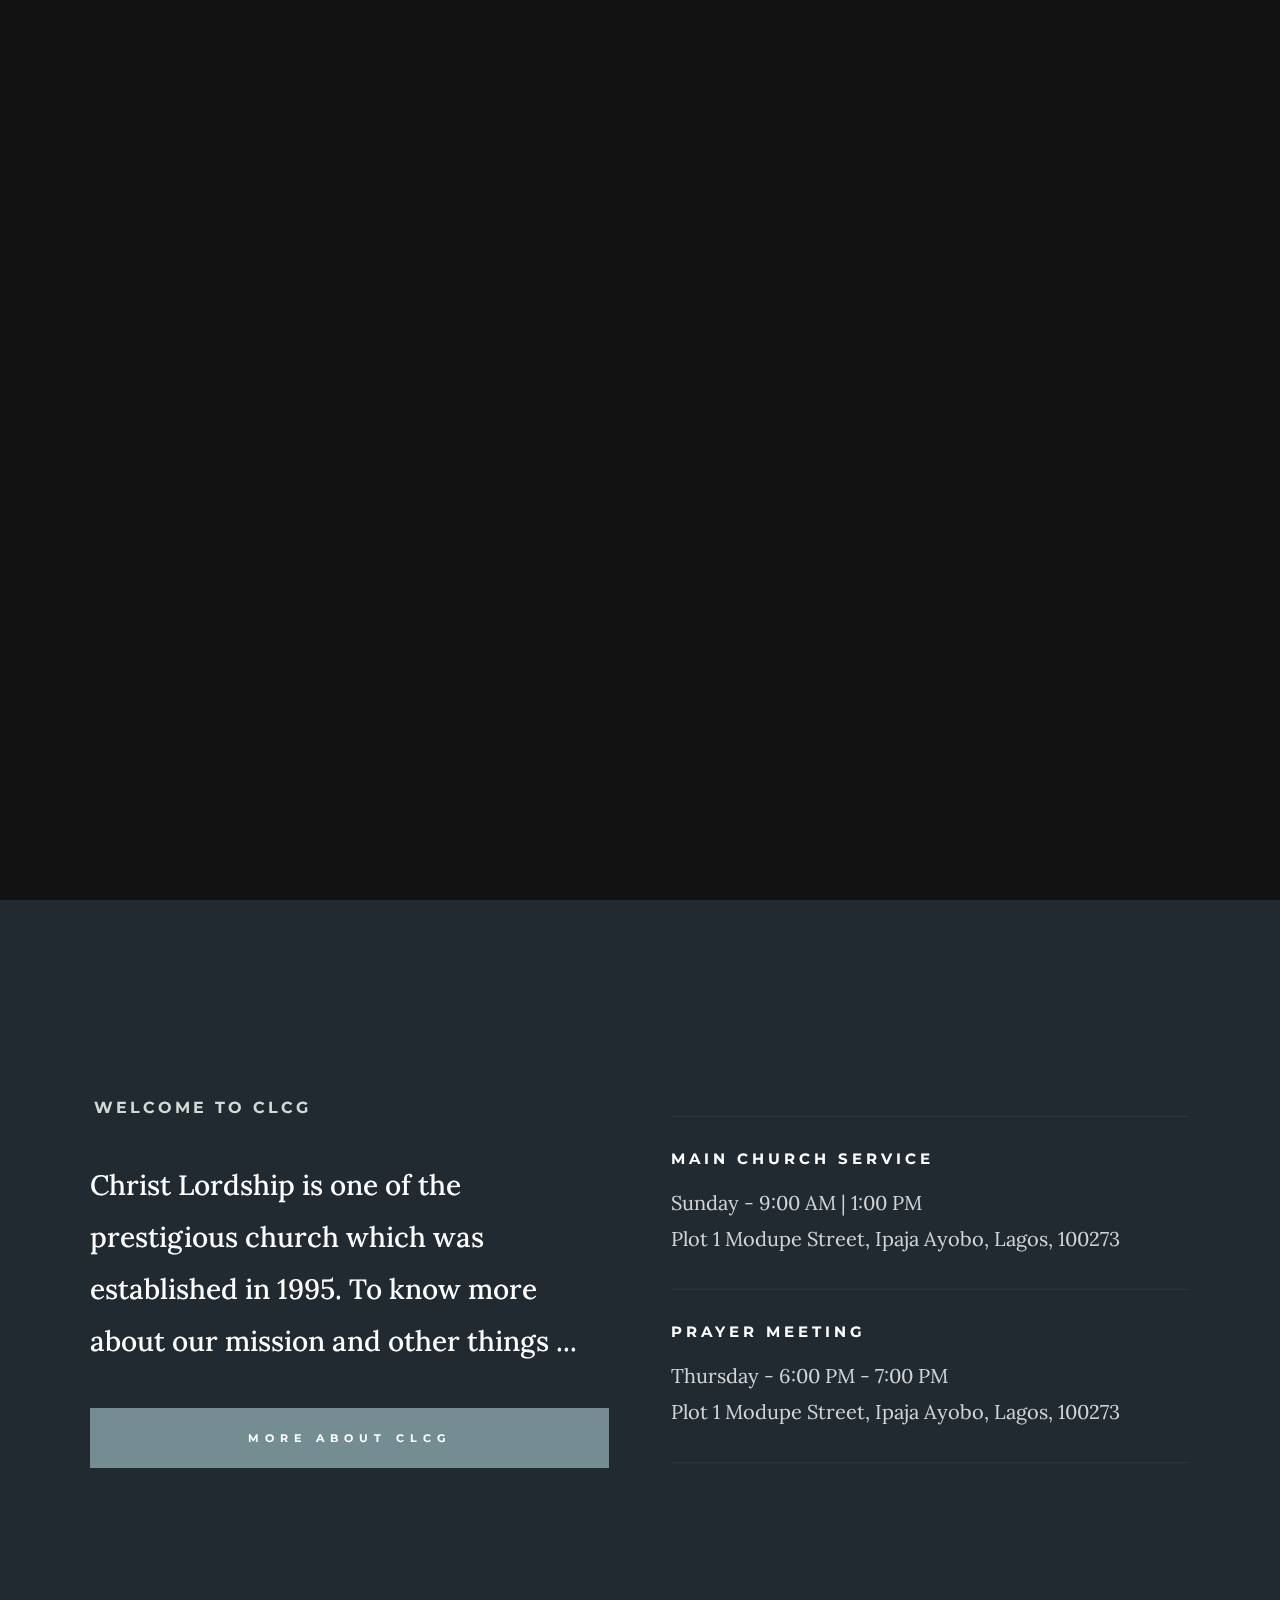
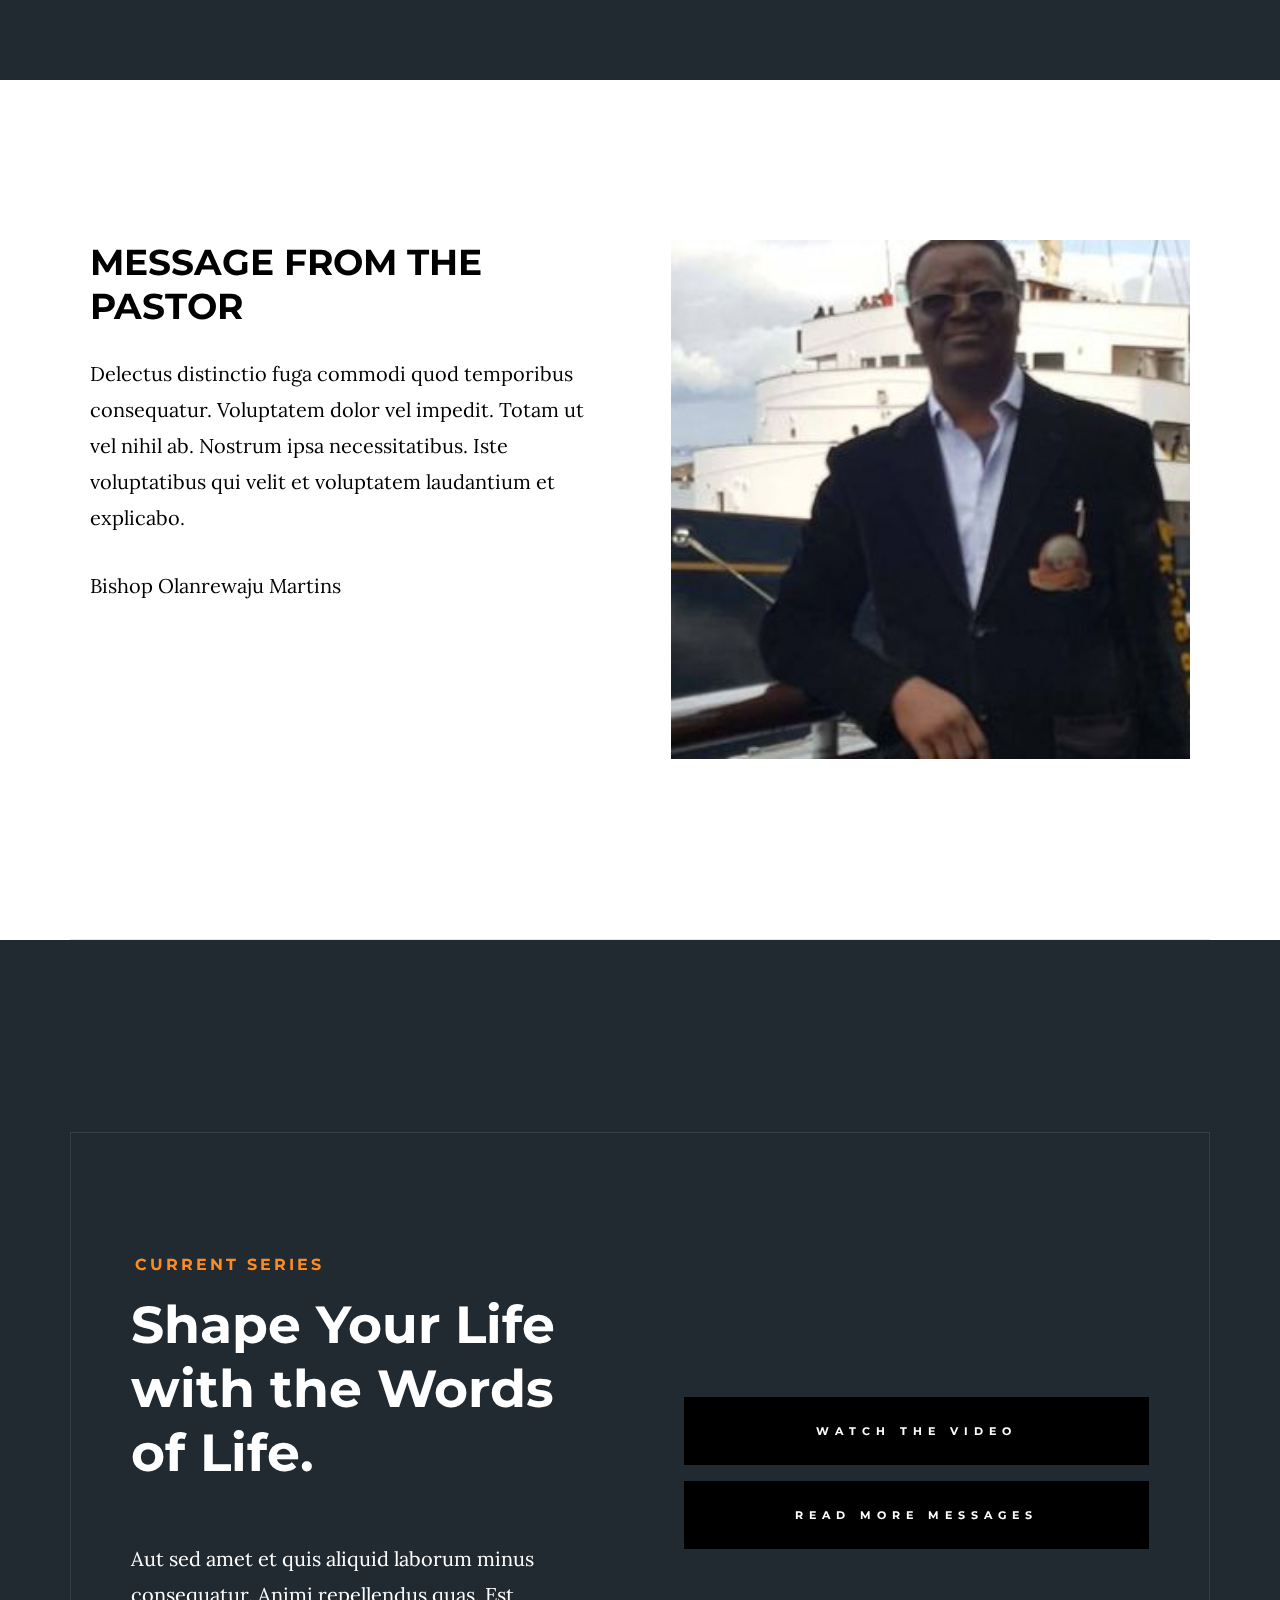
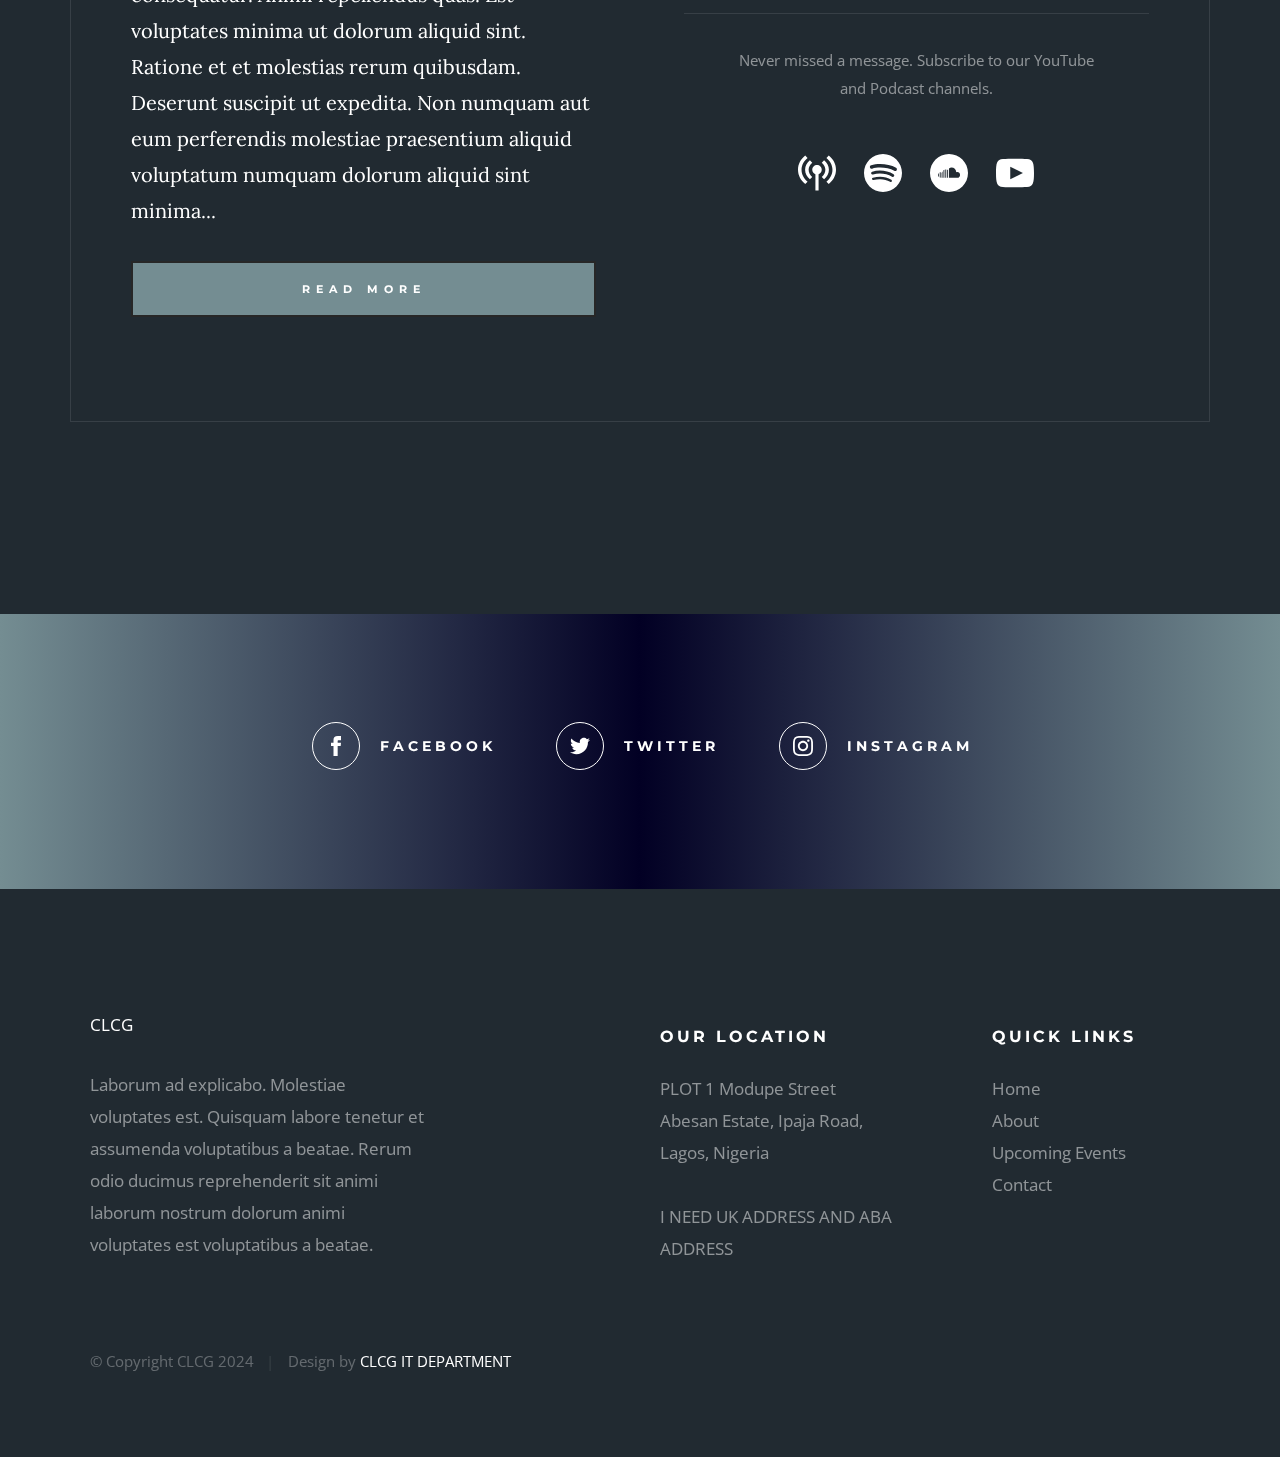
<file: clcg-master/index.html>
<!DOCTYPE html>
<html class="no-js" lang="en">
<head>

    <!--- basic page needs
    ================================================== -->
    <meta charset="utf-8">
    <title>CLCG</title>
    <meta name="description" content="">
    <meta name="author" content="">

    <!-- mobile specific metas
    ================================================== -->
    <meta name="viewport" content="width=device-width, initial-scale=1">

    <!-- CSS
    ================================================== -->
    <link rel="stylesheet" href="css/base.css">
    <link rel="stylesheet" href="css/main.css">

    <!-- script
    ================================================== -->
    <script src="js/modernizr.js"></script>

    <!-- favicons
    ================================================== -->
    <link rel="apple-touch-icon" sizes="180x180" href="apple-touch-icon.png">
    <link rel="icon" type="image/png" sizes="32x32" href="favicon-32x32.png">
    <link rel="icon" type="image/png" sizes="16x16" href="favicon-16x16.png">
    <link rel="manifest" href="site.webmanifest">

</head>

<body id="top">

    <!-- preloader
    ================================================== -->
    <div id="preloader">
        <div id="loader" class="dots-jump">
            <div></div>
            <div></div>
            <div></div>
        </div>
    </div>


    <!-- header
    ================================================== -->
    <header class="s-header">

        <div class="header-logo">
            <a class="site-logo" href="index.html">
                <img src="images/logo-icon.png" alt="Homepage">
            </a>
        </div>

        <nav class="header-nav-wrap">
            <ul class="header-nav">
                <li class="current"><a href="index.html" title="Home">Home</a></li>
                <li><a href="about.html" title="About">About</a></li>
                <li><a href="events.html" title="Services">Events</a></li>
                <li><a href="sunday-school.html" title="Teaching">Teaching</a></li>
                <li><a href="contact.html" title="Contact us">Contact</a></li>	
            </ul>
        </nav>

        <a class="header-menu-toggle" href="#0"><span>Menu</span></a>

    </header> <!-- end s-header -->


    <!-- hero
    ================================================== -->
    <section class="s-hero" data-parallax="scroll" data-image-src="images/hero_bg.jpg" data-natural-width=3000 data-natural-height=2000 data-position-y=center>

        <div class="hero-left-bar"></div>

        <div class="row hero-content">

            <div class="column large-full hero-content__text">
                <h1>
                    GOD GIVES US POWER, LOVE AND A SOUND MIND
                </h1>
                <div class="hero-content__buttons">
                    <a href="events.html" class="btn btn--stroke">Upcoming Events</a>
                    <a href="about.html" class="btn btn--stroke">About Us</a>
                </div>
            </div> <!-- end hero-content__text -->

        </div> <!-- end hero-content -->

        <ul class="hero-social">
            <li class="hero-social__title">Follow Us</li>
            <li>
                <a href="#0" title="">Facebook</a>
            </li>
            <li>
                <a href="#0" title="">YouTube</a>
            </li>
            <li>
                <a href="#0" title="">Instagram</a>
            </li>
        </ul> <!-- end hero-social -->

        <div class="hero-scroll">
            <a href="#about" class="scroll-link smoothscroll">
                Scroll For More
            </a>
        </div> <!-- end hero-scroll -->

    </section> <!-- end s-hero -->


    <!-- about
    ================================================== -->
    <section id="about" class="s-about">

        <div class="row row-y-center about-content">

            <div class="column large-half medium-full">
                <h3 class="subhead">Welcome to CLCG</h3>
                <p class="lead">
                    Christ Lordship is one of the prestigious church which was established in 1995. 
                    To know more about our mission and other things ...
                </p>
                <a href="about.html" class="btn btn--primary btn--about">More About CLCG</a>
            </div>

            <div class="column large-half medium-full">
                <ul class="about-sched">
                    <li>
                        <h4>Main Church Service</h4>
                        <p>
                        Sunday - 9:00 AM | 1:00 PM <br>
                        Plot 1 Modupe Street, Ipaja Ayobo, Lagos, 100273
                        </p>
                    </li>
                    <li>
                        <h4>Prayer Meeting</h4>
                        <p>
                        Thursday - 6:00 PM - 7:00 PM <br>
                        Plot 1 Modupe Street, Ipaja Ayobo, Lagos, 100273
                        </p>
                    </li>
                </ul> <!-- end about-sched-->
            </div>

        </div> <!-- end about-content -->

    </section> <!-- end s-about -->


    <!-- connect
    ================================================== -->
     <section class="s-connect">

        <div class="row connect-content">
            <div class="column large-half tab-full">
                <h3 class="display-1">MESSAGE FROM THE PASTOR</h3>
                <p>
                Delectus distinctio fuga commodi quod temporibus consequatur. 
                Voluptatem dolor vel impedit. Totam ut vel nihil ab. Nostrum ipsa 
                necessitatibus. Iste voluptatibus qui velit et voluptatem laudantium 
                et explicabo.
                </p>
                <p class="signature">
                    Bishop Olanrewaju Martins
                </p>
                <!-- <a href="volunteer.html" class="btn btn--primary h-full-width">I'm Interested</a> -->
            </div>
            <div class="column large-half tab-full">
                <img class="message-author img-responsive wow bounceIn" src="images/pastor.jpg" alt="pastor image">
                <h3 class="display-1"></h3>
                <p>
                </p>
                <!-- <a href="connect-group.html" class="btn btn--primary h-full-width">Learn More</a> -->
            </div>
        </div>

    </section>
    <!-- end s-connect -->

    <!-- series
    ================================================== -->
    <section class="s-series">

        <div class="row row-y-center series-content">

            <div class="column large-half medium-full">
                <h3 class="subhead">Current Series</h3>
                <h2>Shape Your Life with the Words of Life.</h2>
                <p>
                Aut sed amet et quis aliquid laborum minus consequatur. Animi repellendus quas. 
                Est voluptates minima ut dolorum aliquid sint. Ratione et et molestias rerum 
                quibusdam. Deserunt suscipit ut expedita. Non numquam aut eum perferendis 
                molestiae praesentium aliquid voluptatum numquam dolorum aliquid sint minima...
                </p>
                <a href="" class="btn btn--small h-full-width">Read More</a>
            </div> <!-- end column -->

            <div class="column large-half medium-full">
                <div class="series-content__buttons">
                    <a href="https://youtube.com/live/RmZgzMkhBW8?feature=share" target="_blank" class="btn btn--large h-full-width">Watch the Video</a>
                    <a href="" class="btn btn--large h-full-width">Read More Messages</a>
                </div>

                <div class="series-content__subscribe">
                    <p>
                    Never missed a message. Subscribe to our YouTube and Podcast channels.
                    </p>
                    
                    <ul class="series-content__subscribe-links">
                        <li class="ss-apple-podcast"><a href="#0">Apple Podcast</a></li>
                        <li class="ss-spotify"><a href="#0">Spotify</a></li>
                        <li class="ss-soundcloud"><a href="#0">SoundCloud</a></li>
                        <li class="ss-youtube"><a href="#0">Youtube</a></li>
                    </ul>
                </div>
            </div> <!-- end column -->
            
        </div> <!-- series-content -->

    </section> <!-- end s-series -->


    <!-- Social
    ================================================== -->
    <section class="s-social">
            
        <div class="row social-content">
            <div class="column">
                <ul class="social-list">
                    <li class="social-list__item">
                        <a href="#0" target="_blank" title="">
                            <span class="social-list__icon social-list__icon--facebook"></span>
                            <span class="social-list__text">Facebook</span>
                        </a>
                    </li>
                    <li class="social-list__item">
                        <a href="#0" target="_blank" title="">
                            <span class="social-list__icon social-list__icon--twitter"></span>
                            <span class="social-list__text">Twitter</span>
                        </a>
                    </li>
                    <li class="social-list__item">
                        <a href="#0" target="_blank" title="">
                            <span class="social-list__icon social-list__icon--instagram"></span>
                            <span class="social-list__text">Instagram</span>
                        </a>
                    </li>
                </ul>
            </div>
        </div> <!-- end social-content -->

    </section> <!-- end s-social -->


    <!-- footer
    ================================================== -->
    <footer class="s-footer">

        <div class="row footer-top">
            <div class="column large-4 medium-5 tab-full">
                <div class="footer-logo">
                    <a class="site-footer-logo" href="index.html">CLCG
                    </a>
                </div>  <!-- footer-logo -->
                <p>
                Laborum ad explicabo. Molestiae voluptates est. Quisquam labore tenetur 
                et assumenda voluptatibus a beatae. Rerum odio ducimus reprehenderit 
                sit animi laborum nostrum dolorum animi voluptates est voluptatibus a beatae. 
                </p>
            </div>
            <div class="column large-half tab-full">
                <div class="row">
                    <div class="column large-7 medium-full">
                        <h4 class="h6">Our Location</h4>
                        <p>
                        PLOT 1 Modupe Street<br>
                        Abesan Estate, Ipaja Road, <br>
                        Lagos, Nigeria<br>
                        </p>
                        <p>
                            I NEED UK ADDRESS AND ABA ADDRESS
                        </p>
                       
                    </div>
                    <div class="column large-5 medium-full">
                        <h4 class="h6">Quick Links</h4>
                        <ul class="footer-list">
                            <li><a href="index.html">Home</a></li>
                            <li><a href="about.html">About</a></li>
                            <!-- <li><a href="volunteer.html">Volunteer</a></li> -->
                            <!-- <li><a href="connect-group.html">Connect Groups</a></li> -->
                            <li><a href="events.html">Upcoming Events</a></li>
                            <li><a href="contact.html">Contact</a></li>
                        </ul>
                    </div>
                </div>
            </div>
        </div> <!-- end footer-top -->

        <div class="row footer-bottom">
            <div class="column ss-copyright">
                <span>© Copyright CLCG 2024</span> 
                <span>Design by <a href="#">CLCG IT DEPARTMENT</a></span>
            </div>
        </div> <!-- footer-bottom -->

        <div class="ss-go-top">
            <a class="smoothscroll" title="Back to Top" href="#top">
                <svg xmlns="http://www.w3.org/2000/svg" width="24" height="24" viewBox="0 0 24 24"><path d="M12 0l8 9h-6v15h-4v-15h-6z"/></svg>
            </a>
        </div> <!-- ss-go-top -->

    </footer> <!-- end s-footer -->


    <!-- Java Script
    ================================================== -->
    <script src="js/jquery-3.2.1.min.js"></script>
    <script src="js/plugins.js"></script>
    <script src="js/main.js"></script>

</body>
</file>
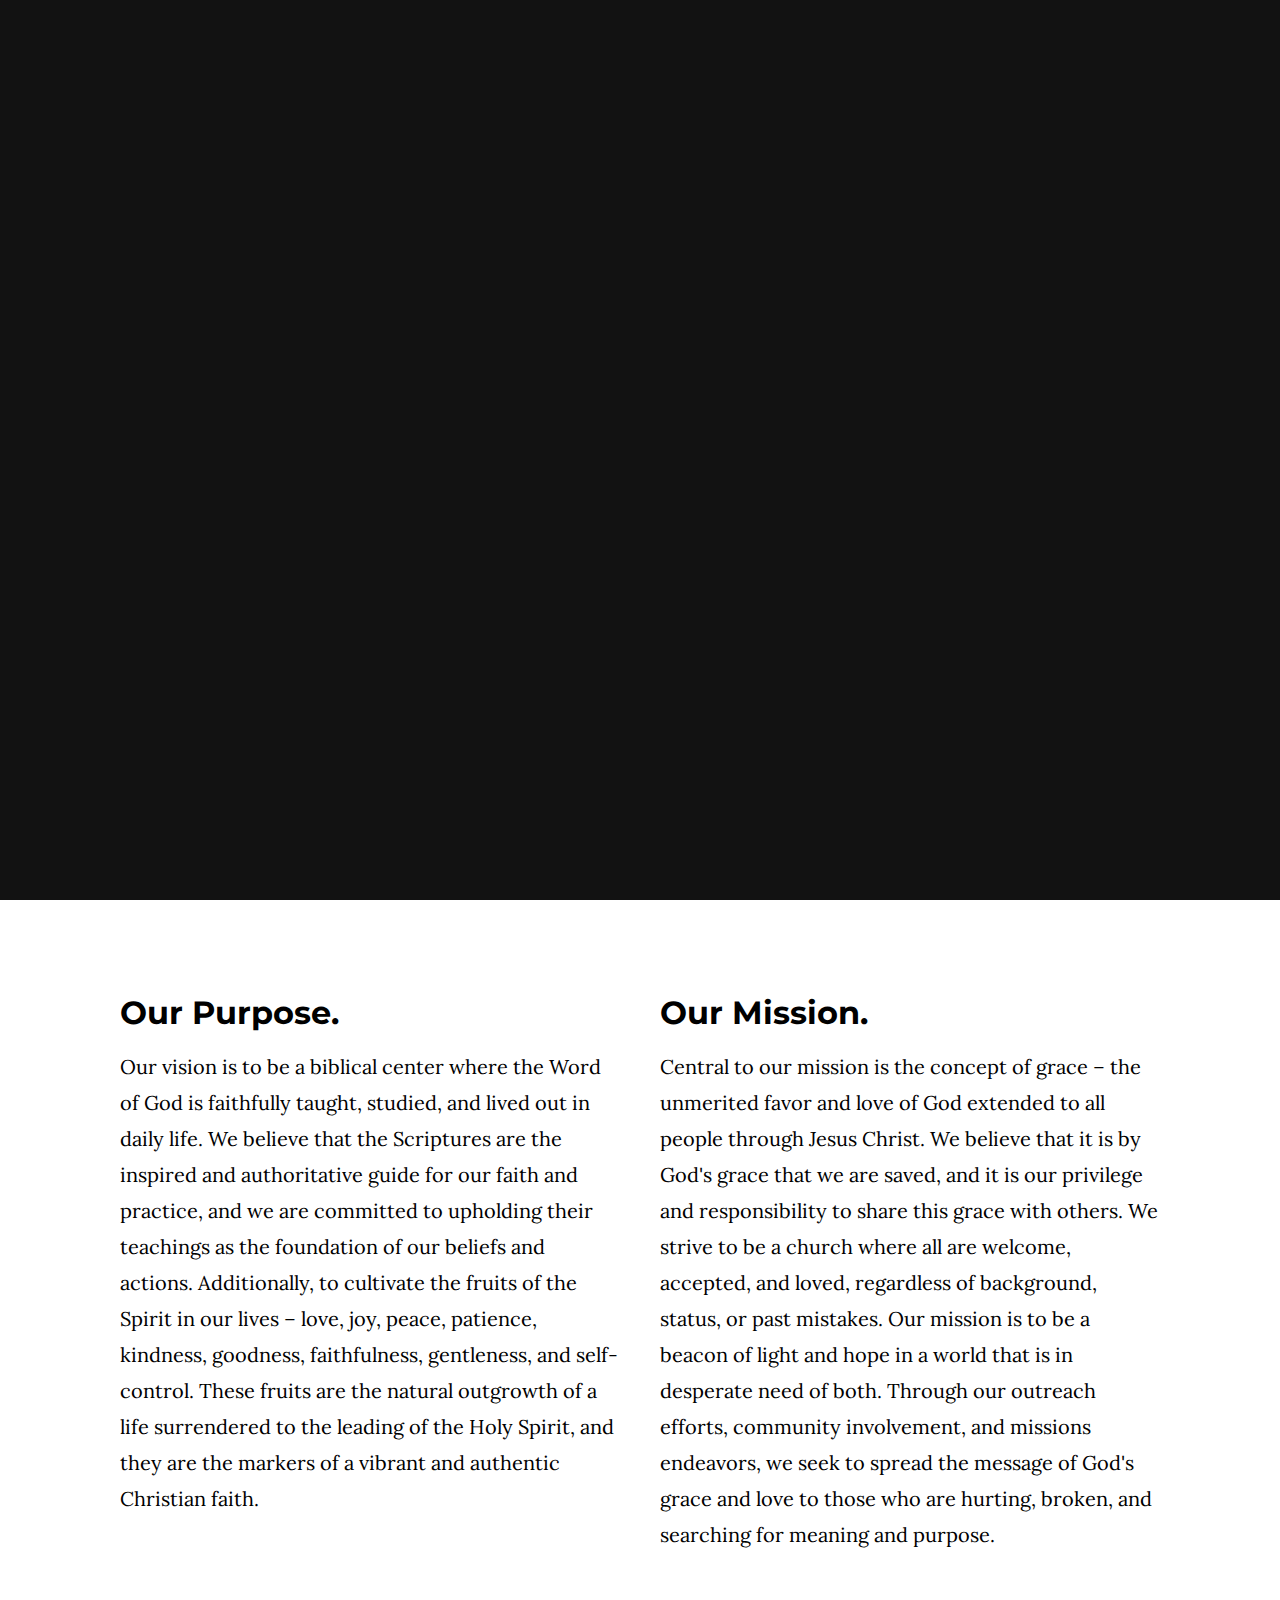
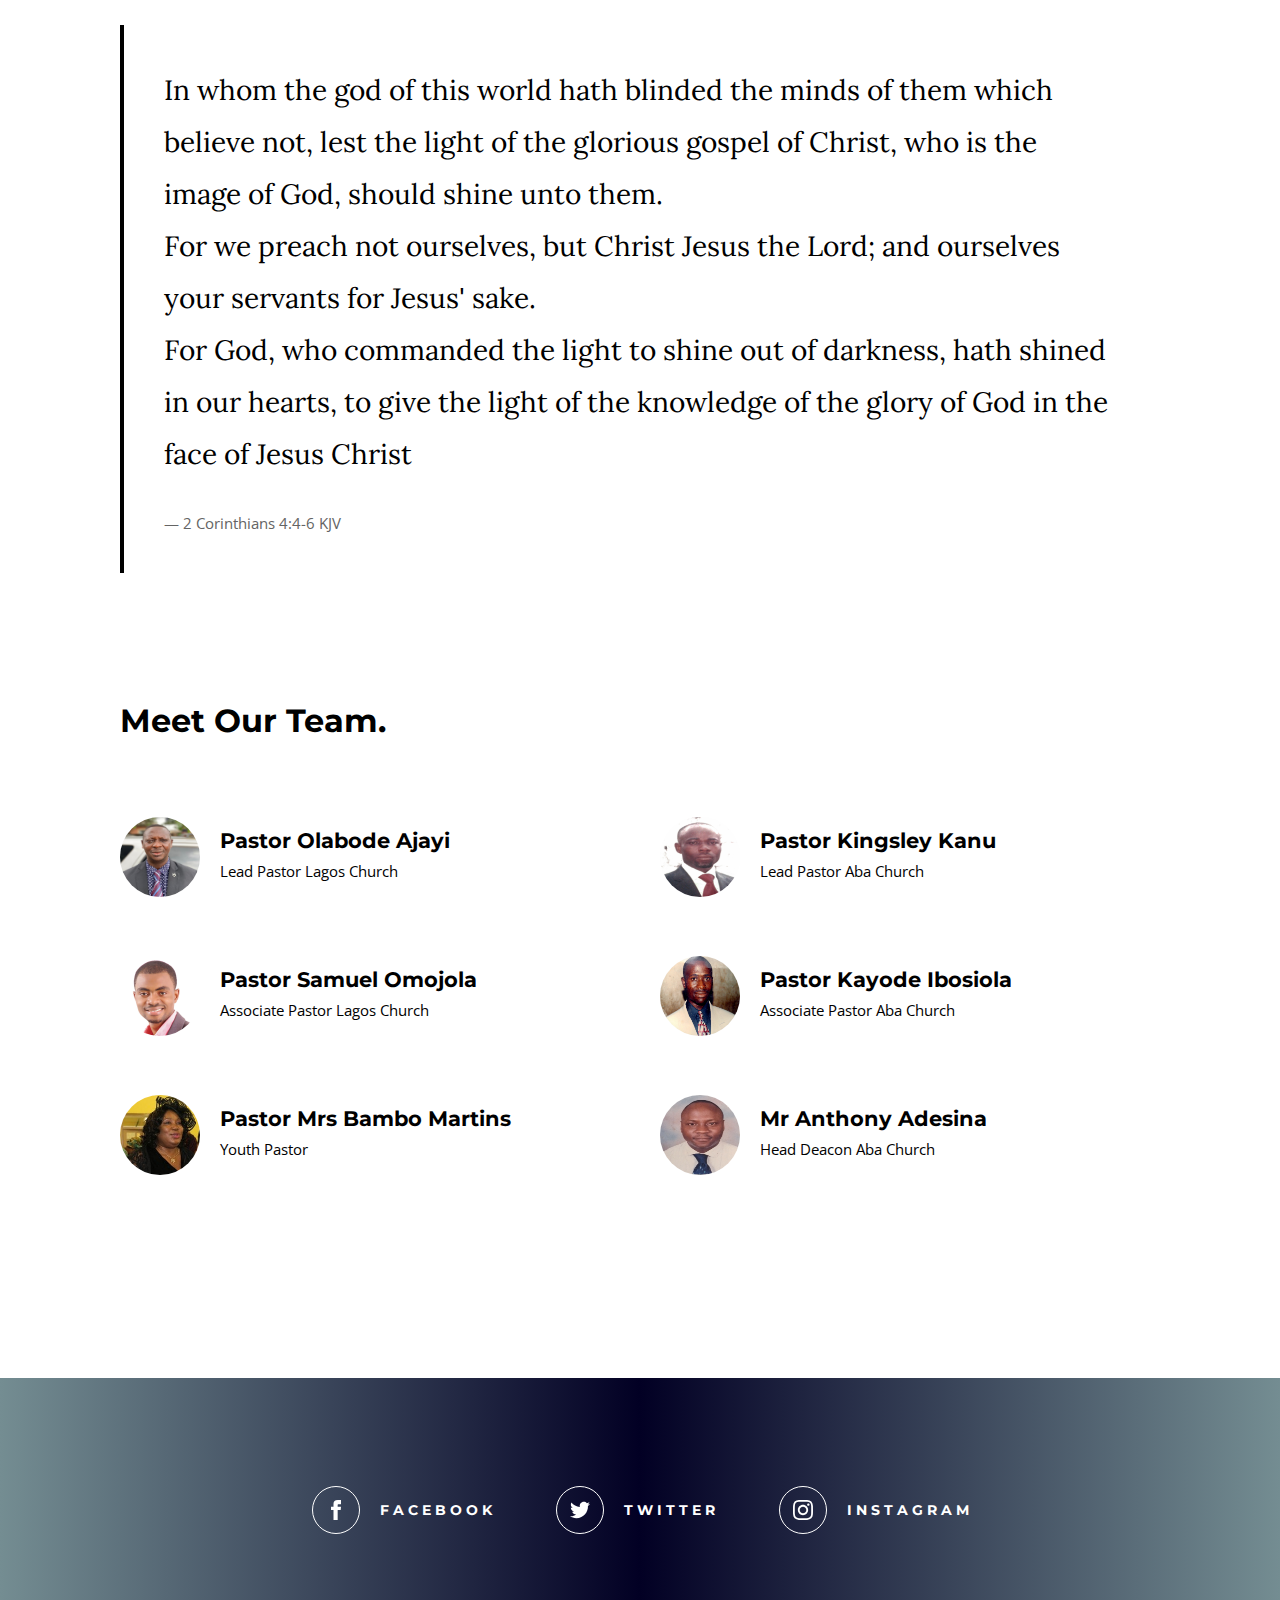
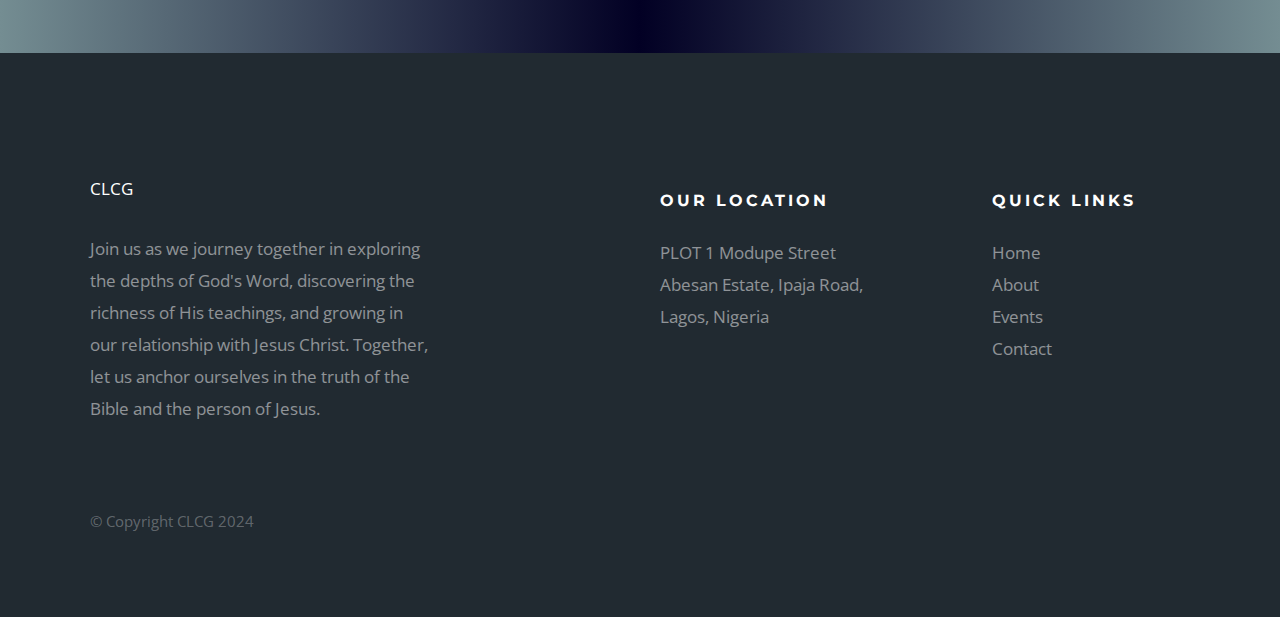
<file: about.html>
<!DOCTYPE html>
<html class="no-js" lang="en">
<head>

    <!--- basic page needs
    ================================================== -->
    <meta charset="utf-8">
    <title>CLCG</title>
    <meta name="description" content="">
    <meta name="author" content="">

    <!-- mobile specific metas
    ================================================== -->
    <meta name="viewport" content="width=device-width, initial-scale=1">

    <!-- CSS
    ================================================== -->
    <link rel="stylesheet" href="css/base.css">
    <link rel="stylesheet" href="css/main.css">

    <!-- script
    ================================================== -->
    <script src="js/modernizr.js"></script>

    <!-- favicons
    ================================================== -->
    <link rel="apple-touch-icon" sizes="180x180" href="apple-touch-icon.png">
    <link rel="icon" type="image/png" sizes="32x32" href="favicon-32x32.png">
    <link rel="icon" type="image/png" sizes="16x16" href="favicon-16x16.png">
    <link rel="manifest" href="site.webmanifest">

</head>

<body id="top">

    <!-- preloader
    ================================================== -->
    <div id="preloader">
        <div id="loader" class="dots-jump">
            <div></div>
            <div></div>
            <div></div>
        </div>
    </div>


    <!-- header
    ================================================== -->
    <header class="s-header">

        <div class="header-logo">
            <a class="site-logo" href="index.html">
                <img src="images/logo-icon.png" alt="Homepage">
            </a>
        </div>

        <nav class="header-nav-wrap">
            <ul class="header-nav">
                <li><a href="index.html" title="Home">Home</a></li>
                <li class="current"><a href="about.html" title="About">About</a></li>
                <li><a href="events.html" title="Services">Events</a></li>
                <li><a href="sunday-school.html" title="Teaching">Teaching</a></li>
                <li><a href="contact.html" title="Contact us">Contact</a></li>
            </ul>
        </nav>

        <a class="header-menu-toggle" href="#0"><span>Menu</span></a>

    </header> <!-- end s-header -->


    <!-- page header
    ================================================== -->
    <section class="page-header page-header--about">

        <div class="gradient-overlay"></div>
        <div class="row page-header__content">
            <div class="column">
                <h1>We Are the Lordship of Christ</h1>
            </div>
        </div>

    </section> <!-- end page-header -->


    <!-- page content
    ================================================== -->
    <section class="page-content">

        <div class="row">
            <div class="column">

                <p class="lead drop-cap">
                    we envision a community that is grounded in the truth of the Bible and empowered by the gifts and fruits of the Holy Spirit. In our worship, we lift up the name of Jesus through prayers, songs, and His Word. We believe that Jesus is the way, the truth, and the life, and we seek to follow His teachings and example in all that we do. 
                    As a community of believers, we strive to live out the values of love, compassion, and justice that Jesus taught during His time on earth.               
                </p>

                <div class="row">
                    <div class="column large-half medium-full">
                        <h2>Our Purpose.</h2>
                        <p>
                            Our vision is to be a biblical center where the Word of God is faithfully taught, studied, and lived out in daily life. We believe that the Scriptures are the inspired and authoritative guide for our faith and practice, and we are committed to upholding their teachings as the foundation of our beliefs and actions.

                            Additionally, to cultivate the fruits of the Spirit in our lives – love, joy, peace, patience, kindness, goodness, faithfulness, gentleness, and self-control. These fruits are the natural outgrowth of a life surrendered to the leading of the Holy Spirit, and they are the markers of a vibrant and authentic Christian faith.
                        </p>
                    </div>

                    <div class="column large-half medium-full">
                        <h2>Our Mission.</h2>
                        <p>
                            Central to our mission is the concept of grace – the unmerited favor and love of God extended to all people through Jesus Christ. We believe that it is by God's grace that we are saved, and it is our privilege and responsibility to share this grace with others. We strive to be a church where all are welcome, accepted, and loved, regardless of background, status, or past mistakes.

                            Our mission is to be a beacon of light and hope in a world that is in desperate need of both. Through our outreach efforts, community involvement, and missions endeavors, we seek to spread the message of God's grace and love to those who are hurting, broken, and searching for meaning and purpose.
                             
                        </p>
                    </div>
                </div>

                <blockquote cite="http://where-i-got-my-info-from.com">
                    <p>
                        In whom the god of this world hath blinded the minds of them which believe not, lest the light of the glorious gospel of Christ, who is the image of God, should shine unto them. <br> For we preach not ourselves, but Christ Jesus the Lord; and ourselves your servants for Jesus' sake. <br>For God, who commanded the light to shine out of darkness, hath shined in our hearts, to give the light of the knowledge of the glory of God in the face of Jesus Christ
                    </p>
                    <cite>
                        <a href="#0">2 Corinthians 4:4-6 KJV</a>
                    </cite>
                </blockquote>
                <br>

                <h2>Meet Our Team.</h2>
                <div class="row block-large-1-2 block-tab-full church-staff">
                    <div class="column church-staff__item">
                        <div class="church-staff__header">
                            <div class="church-staff__picture">
                                <img src="images/avatars/Pastor Bode Ajayi.jpg" alt="">
                            </div>
                            <h4 class="church-staff__name">
                                Pastor Olabode Ajayi
                                <span class="church-staff__position">
                                    Lead Pastor Lagos Church
                                </span>
                            </h4>
                        </div>
                    </div>

                    <div class="column church-staff__item">
                        <div class="church-staff__header">
                            <div class="church-staff__picture">
                                <img src="images/avatars/PST KINGSLEY KALU.jpg" alt="">
                            </div>
                            <h4 class="church-staff__name">
                                Pastor Kingsley Kanu
                                <span class="church-staff__position">
                                    Lead Pastor Aba Church
                                </span>
                            </h4>
                        </div>
                    </div>

                    <div class="column church-staff__item">
                        <div class="church-staff__header">
                            <div class="church-staff__picture">
                                <img src="images/avatars/Pst_Sam_Omojola.jpg" alt="">
                            </div>
                            <h4 class="church-staff__name">
                                Pastor Samuel Omojola
                                <span class="church-staff__position">
                                    Associate Pastor Lagos Church
                                </span>
                            </h4>
                        </div>
                    </div>

                    <div class="column church-staff__item">
                        <div class="church-staff__header">
                            <div class="church-staff__picture">
                                <img src="images/avatars/Pst_Ibosiola.jpg" alt="">
                            </div>
                            <h4 class="church-staff__name">
                                Pastor Kayode Ibosiola
                                <span class="church-staff__position">
                                    ⁠Associate Pastor Aba Church
                                </span>
                            </h4>
                        </div>
                    </div>

                    <div class="column church-staff__item">
                        <div class="church-staff__header">
                            <div class="church-staff__picture">
                                <img src="images/avatars/Mrs Bambo Martins.jpg" alt="">
                            </div>
                            <h4 class="church-staff__name">
                                Pastor Mrs Bambo Martins
                                <span class="church-staff__position">
                                    Youth Pastor
                                </span>
                            </h4>
                        </div>
                    </div>

                    <div class="column church-staff__item">
                        <div class="church-staff__header">
                            <div class="church-staff__picture">
                                <img src="images/avatars/Deacon_Anthony_Adesina.jpg" alt="">
                            </div>
                            <h4 class="church-staff__name">
                                Mr Anthony Adesina
                                <span class="church-staff__position">
                                    Head Deacon Aba Church
                                </span>
                            </h4>
                        </div>
                    </div>

                </div> <!-- end church staff -->

            </div>
        </div>

    </section> <!-- end page content -->


    <!-- Social
    ================================================== -->
    <section class="s-social">
            
        <div class="row social-content">
            <div class="column">
                <ul class="social-list">
                    <li class="social-list__item">
                        <a href="#0" title="">
                            <span class="social-list__icon social-list__icon--facebook"></span>
                            <span class="social-list__text">Facebook</span>
                        </a>
                    </li>
                    <li class="social-list__item">
                        <a href="#0" title="">
                            <span class="social-list__icon social-list__icon--twitter"></span>
                            <span class="social-list__text">Twitter</span>
                        </a>
                    </li>
                    <li class="social-list__item">
                        <a href="#0" title="">
                            <span class="social-list__icon social-list__icon--instagram"></span>
                            <span class="social-list__text">Instagram</span>
                        </a>
                    </li>

                </ul>
            </div>
        </div> <!-- end social-content -->

    </section> <!-- end s-social -->


    <!-- footer
    ================================================== -->
    <footer class="s-footer">

        <div class="row footer-top">
            <div class="column large-4 medium-5 tab-full">
                <div class="footer-logo">
                    <a class="site-footer-logo" href="index.html">
                        <!-- <img src="images/logo.svg" alt="Homepage"> -->
                        CLCG
                    </a>
                </div>  <!-- footer-logo -->
                <p>
                Join us as we journey together in exploring the depths of God's Word, discovering the richness of His teachings, and growing in our relationship with Jesus Christ. Together, let us anchor ourselves in the truth of the Bible and the person of Jesus.
                </p>
            </div>
            <div class="column large-half tab-full">
                <div class="row">
                    <div class="column large-7 medium-full">
                        <h4 class="h6">Our Location</h4>
                        <p>
                            PLOT 1 Modupe Street<br>
                            Abesan Estate, Ipaja Road, <br>
                            Lagos, Nigeria<br>
                            </p>
                        
                    </div>
                    <div class="column large-5 medium-full">
                        <h4 class="h6">Quick Links</h4>
                        <ul class="footer-list">
                            <li><a href="index.html">Home</a></li>
                            <li><a href="about.html">About</a></li>
                            <li><a href="events.html">Events</a></li>
                            <li><a href="contact.html">Contact</a></li>
                        </ul>
                    </div>
                </div>
            </div>
        </div> <!-- end footer-top -->

        <div class="row footer-bottom">
            <div class="column ss-copyright">
                <span>© Copyright CLCG 2024</span> 
            </div>
        </div> <!-- footer-bottom -->

        <div class="ss-go-top">
            <a class="smoothscroll" title="Back to Top" href="#top">
                <svg xmlns="http://www.w3.org/2000/svg" width="24" height="24" viewBox="0 0 24 24"><path d="M12 0l8 9h-6v15h-4v-15h-6z"/></svg>
            </a>
        </div> <!-- ss-go-top -->

    </footer> <!-- end s-footer -->


    <!-- Java Script
    ================================================== -->
    <script src="js/jquery-3.2.1.min.js"></script>
    <script src="js/plugins.js"></script>
    <script src="js/main.js"></script>

</body>
</file>
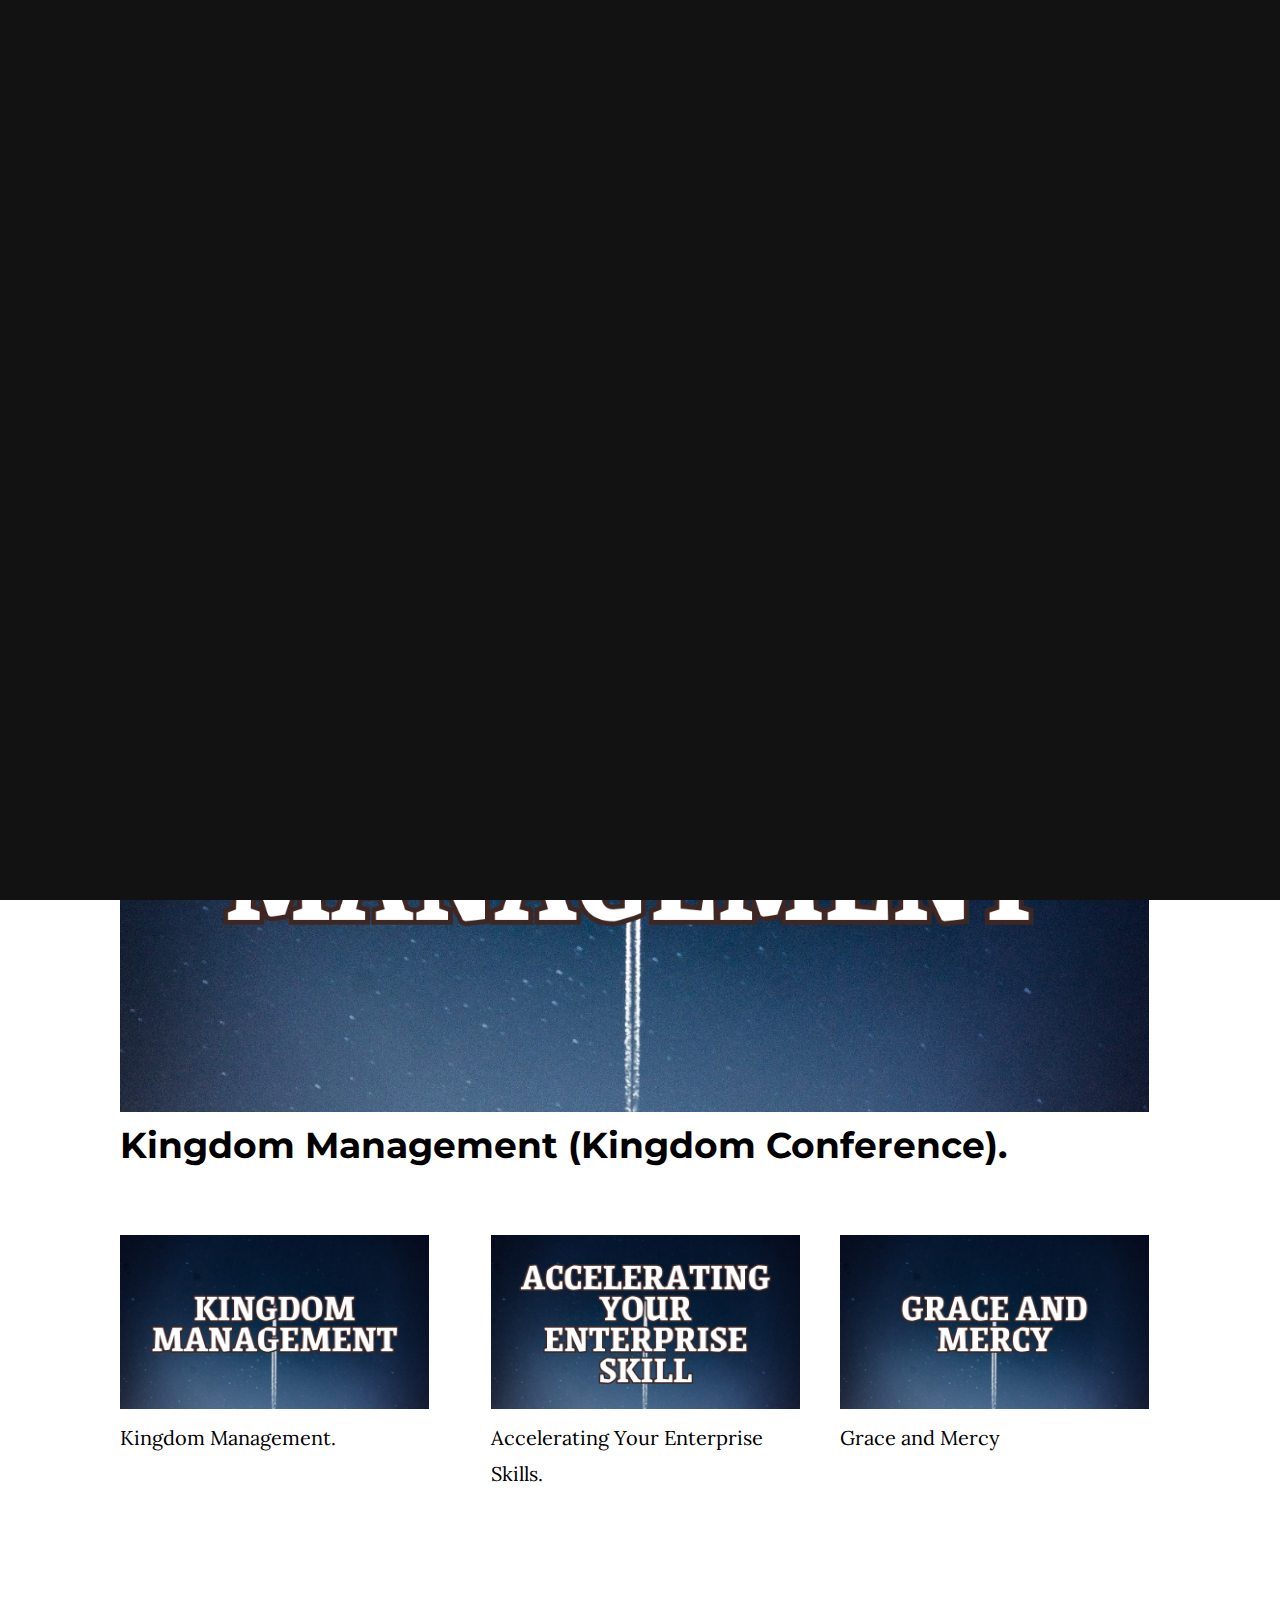
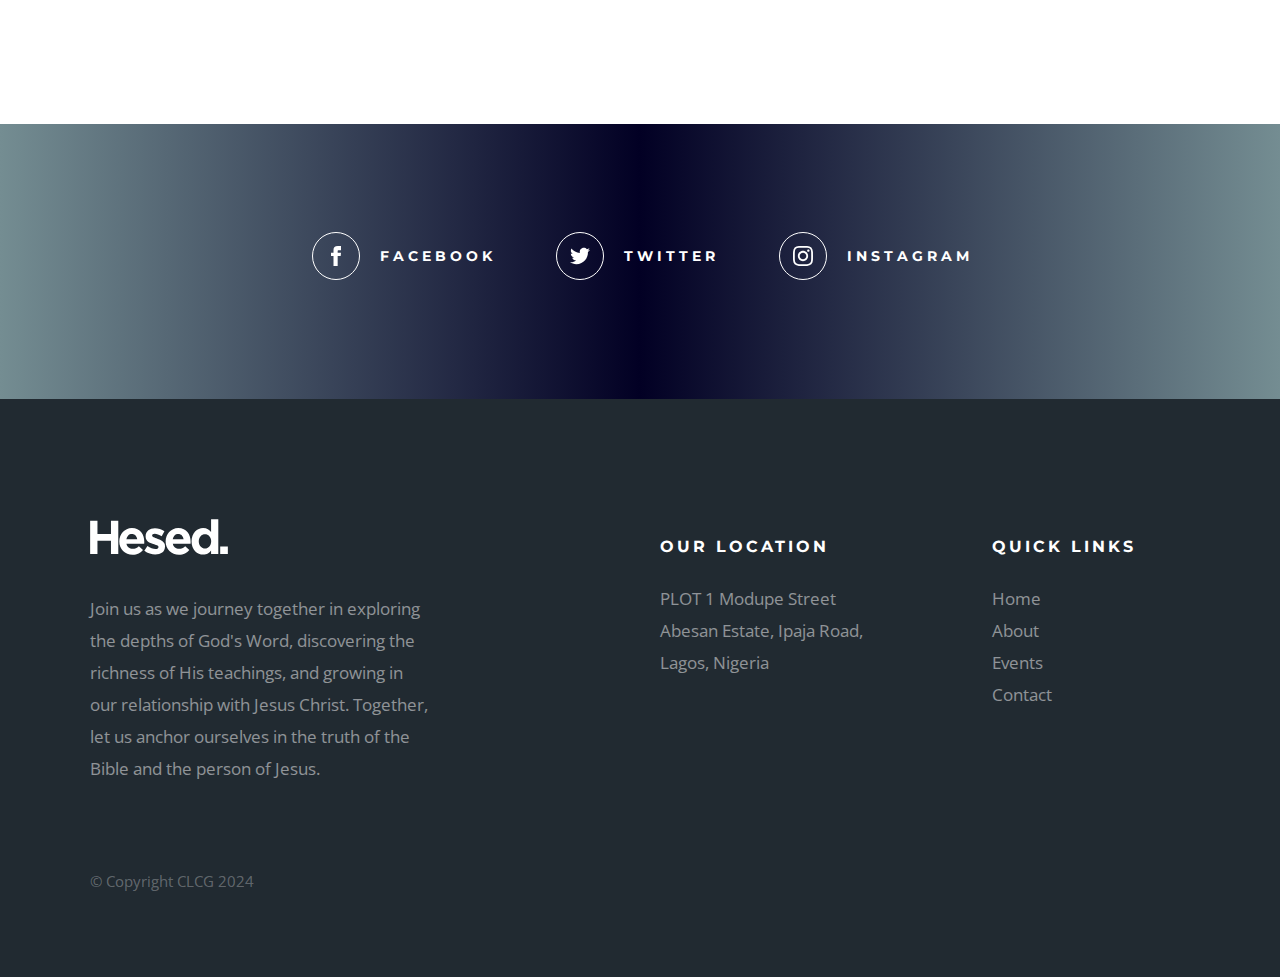
<file: events.html>
<!DOCTYPE html>
<html class="no-js" lang="en">
<head>

    <!--- basic page needs
    ================================================== -->
    <meta charset="utf-8">
    <title>CLCG</title>
    <meta name="description" content="">
    <meta name="author" content="">

    <!-- mobile specific metas
    ================================================== -->
    <meta name="viewport" content="width=device-width, initial-scale=1">

    <!-- CSS
    ================================================== -->
    <link rel="stylesheet" href="css/base.css">
    <link rel="stylesheet" href="css/main.css">

    <!-- script
    ================================================== -->
    <script src="js/modernizr.js"></script>

    <!-- favicons
    ================================================== -->
    <link rel="apple-touch-icon" sizes="180x180" href="apple-touch-icon.png">
    <link rel="icon" type="image/png" sizes="32x32" href="favicon-32x32.png">
    <link rel="icon" type="image/png" sizes="16x16" href="favicon-16x16.png">
    <link rel="manifest" href="site.webmanifest">

</head>

<body id="top">

    <!-- preloader
    ================================================== -->
    <div id="preloader">
        <div id="loader" class="dots-jump">
            <div></div>
            <div></div>
            <div></div>
        </div>
    </div>


    <!-- header
    ================================================== -->
    <header class="s-header">

        <div class="header-logo">
            <a class="site-logo" href="index.html">
                <img src="images/logo-icon.png" alt="Homepage">
            </a>
        </div>

        <nav class="header-nav-wrap">
            <ul class="header-nav">
                <li><a href="index.html" title="Home">Home</a></li>
                <li><a href="about.html" title="About">About</a></li>
                <li class="current"><a href="events.html" title="Services">Events</a></li>
                <li><a href="sunday-school.html" title="Teaching">Teaching</a></li>
                <li><a href="contact.html" title="Contact us">Contact</a></li>	
            </ul>
        </nav>

        <a class="header-menu-toggle" href="#0"><span>Menu</span></a>

    </header> <!-- end s-header -->


    <!-- page header
    ================================================== -->
    <section class="page-header page-header--events">

        <div class="gradient-overlay"></div>
        <div class="row page-header__content">
            <div class="column">
                <h1>Events</h1>
            </div>
        </div>

    </section> <!-- end page-header -->


    <!-- page content
    ================================================== -->
    <section class="page-content">

        <div class="row wide block-large-1 block-900-full events-list">
            <div class="column events-list__item"> 
                <div class="gallery-item">
                    <a href="https://www.youtube.com/live/A-KLMHfEQMQ?si=LoLqgvXwXubKnLXu" target="_blank">
                        <img src="images/header-bgs/Kingdom Management.png" alt="Kingdom Management" style="width:100%;">
                    </a>
                    <h3 class="display-1 events-list__item-title">
                        <a href="" title="">Kingdom Management (Kingdom Conference).</a>
                    </h3>
                </div>
            </div>
        </div>

        <div class="row wide block-large-1-3 block-900-full events-list">
            
            <div class="column events-list__item"> 
                <div class="gallery-item">
                    <a href="https://www.youtube.com/live/A-KLMHfEQMQ?si=LoLqgvXwXubKnLXu">
                        <img src="images/header-bgs/Kingdom Management.png" alt="Kingdom Management" style="width:100%;">
                    </a>
                        <p>Kingdom Management.</p>
                    
                </div>
            </div>
            <div class="column events-list__item"> 
                <div class="gallery-item">
                    <a href="https://www.youtube.com/live/kTeptSetZQQ?si=Sx1DKnOsu7-vOYs4>">
                        <img src="images/header-bgs/acceleratingYourEnterpriseSkills.png" alt="Accelerating Your Enterprice Skills" style="width:100%;">
                    </a>
                   <p>Accelerating Your Enterprise Skills.</p>
                </div>
            </div>
            <div class="column events-list__item"> 
                <div class="gallery-item">
                    <a href="https://www.youtube.com/live/_tFBzbwnDIY?si=uaKU4UrHsbl1P8-1">
                        <img src="images/header-bgs/graceAndMercy.png" alt="Grace And Mercy" style="width:100%;">
                    </a>
                        <p>Grace and Mercy</p>                   
                </div>
            </div>
        </div>

        <!-- <div class="row wide block-large-1-2 block-900-full events-list">
            <div class="column events-list__item">
                <h3 class="display-1 events-list__item-title">
                    <a href="events-single.html" title="">2019 Kids Church Camp.</a>
                </h3>
                <p>
                Et consequatur nihil odio odit voluptatem qui. Dolores doloribus 
                cupiditate totam esse dolores quod. Magni aut incidunt fugiat 
                labore est ut non ipsam nihil. Voluptate rerum dolores unde 
                voluptas. Et similique praesentium dolor. Et quod 
                eius sint at quae est dolores. Beatae quo facere hic.
                </p>
                <ul class="events-list__meta">
                    <li class="events-list__meta-date">Saturday, September 28, 2019</li>
                    <li class="events-list__meta-time">8:00AM - 5:30PM</li>
                    <li class="events-list__meta-location">1600 Amphitheatre Parkway, Mt. View</li>
                </ul>
            </div>
            <div class="column events-list__item">
                <h3 class="display-1 events-list__item-title">
                    <a href="events-single.html" title="">Prayer Meeting.</a>
                </h3>
                <p>
                Laborum distinctio minima doloribus reiciendis aut aliquid. 
                Deleniti est adipisci ut quo ducimus eum ratione voluptas. 
                Voluptatem tenetur rem ratione velit ut. Repudiandae atque 
                perspiciatis est similique rerum nam qui iusto minus. Sapiente 
                porro dolores consequatur optio animi aut facere.
                </p>
                <ul class="events-list__meta">
                    <li class="events-list__meta-date">Saturday, July 27, 2019</li>
                    <li class="events-list__meta-time">6:00PM - 8:30PM</li>
                    <li class="events-list__meta-location">1600 Amphitheatre Parkway, Mt. View</li>
                </ul>
            </div>
            <div class="column events-list__item">
                <h3 class="display-1 events-list__item-title">
                    <a href="events-single.html" title="">Youth Convergence.</a>
                </h3>
                <p>
                Laborum distinctio minima doloribus reiciendis aut aliquid. 
                Deleniti est adipisci ut quo ducimus eum ratione voluptas. 
                Voluptatem tenetur rem ratione velit ut. Repudiandae atque 
                perspiciatis est similique rerum nam qui iusto minus. Sapiente 
                porro dolores consequatur optio animi aut facere.
                </p>
                <ul class="events-list__meta">
                    <li class="events-list__meta-date">Friday, July 26, 2019</li>
                    <li class="events-list__meta-time">5:00PM - 6:30PM</li>
                    <li class="events-list__meta-location">1600 Amphitheatre Parkway, Mt. View</li>
                </ul>
            </div>
            <div class="column events-list__item">
                <h3 class="display-1 events-list__item-title">
                    <a href="events-single.html" title="">Leadership Conference.</a>
                </h3>
                <p>
                Optio temporibus suscipit magnam. Consequatur doloribus sed. 
                Explicabo molestiae est minima. Distinctio quis optio architecto 
                molestiae officia molestiae qui veniam minima. Nemo placeat ex 
                dolor ratione qui autem eius vel. In dolorem aut enim aspernatur 
                molestias nostrum.
                </p>
                <ul class="events-list__meta">
                    <li class="events-list__meta-date">Sunday, July 28, 2019</li>
                    <li class="events-list__meta-time">2:00PM - 5:30PM</li>
                    <li class="events-list__meta-location">1600 Amphitheatre Parkway, Mt. View</li>
                </ul>
            </div>
            <div class="column events-list__item">
                <h3 class="display-1 events-list__item-title">
                    <a href="events-single.html" title="">Baptism Sunday.</a>
                </h3>
                <p>
                Et consequatur nihil odio odit voluptatem qui. Dolores doloribus 
                cupiditate totam esse dolores quod. Magni aut incidunt fugiat 
                labore est ut non ipsam nihil. Voluptate rerum dolores unde 
                voluptas. Et similique praesentium dolor. Et quod 
                eius sint at quae est dolores. Beatae quo facere hic.
                </p>
                <ul class="events-list__meta">
                    <li class="events-list__meta-date">Sunday, July 21, 2019</li>
                    <li class="events-list__meta-time">2:00PM - 4:00PM</li>
                    <li class="events-list__meta-location">1600 Amphitheatre Parkway, Mt. View</li>
                </ul>
            </div>
            <div class="column events-list__item">
                <h3 class="display-1 events-list__item-title">
                    <a href="events-single.html" title="">Men's Conference.</a>
                </h3>
                <p>
                Laborum distinctio minima doloribus reiciendis aut aliquid. 
                Deleniti est adipisci ut quo ducimus eum ratione voluptas. 
                Voluptatem tenetur rem ratione velit ut. Repudiandae atque 
                perspiciatis est similique rerum nam qui iusto minus. Sapiente 
                porro dolores consequatur optio animi aut facere.
                </p>
                <ul class="events-list__meta">
                    <li class="events-list__meta-date">Saturday, August 03, 2019</li>
                    <li class="events-list__meta-time">8:00AM - 5:30PM</li>
                    <li class="events-list__meta-location">1600 Amphitheatre Parkway, Mt. View</li>
                </ul>
            </div>
        </div>  -->
        <!-- end events-list -->

        

    </section> <!-- end page content -->


    <!-- Social
    ================================================== -->
    <section class="s-social">
            
        <div class="row social-content">
            <div class="column">
                <ul class="social-list">
                    <li class="social-list__item">
                        <a href="#0" title="">
                            <span class="social-list__icon social-list__icon--facebook"></span>
                            <span class="social-list__text">Facebook</span>
                        </a>
                    </li>
                    <li class="social-list__item">
                        <a href="#0" title="">
                            <span class="social-list__icon social-list__icon--twitter"></span>
                            <span class="social-list__text">Twitter</span>
                        </a>
                    </li>
                    <li class="social-list__item">
                        <a href="#0" title="">
                            <span class="social-list__icon social-list__icon--instagram"></span>
                            <span class="social-list__text">Instagram</span>
                        </a>
                    </li>
                
                </ul>
            </div>
        </div> <!-- end social-content -->

    </section> <!-- end s-social -->


    <!-- footer
    ================================================== -->
    <footer class="s-footer">

        <div class="row footer-top">
            <div class="column large-4 medium-5 tab-full">
                <div class="footer-logo">
                    <a class="site-footer-logo" href="index.html">
                        <img src="images/logo.svg" alt="Homepage">
                    </a>
                </div>  <!-- footer-logo -->
                <p>
                    Join us as we journey together in exploring the depths of God's Word, discovering the richness of His teachings, and growing in our relationship with Jesus Christ. Together, let us anchor ourselves in the truth of the Bible and the person of Jesus. 
                </p>
            </div>
            <div class="column large-half tab-full">
                <div class="row">
                    <div class="column large-7 medium-full">
                        <h4 class="h6">Our Location</h4>
                        <p>
                            PLOT 1 Modupe Street<br>
                            Abesan Estate, Ipaja Road, <br>
                            Lagos, Nigeria<br>
                            </p>
    
                    </div>
                    <div class="column large-5 medium-full">
                        <h4 class="h6">Quick Links</h4>
                        <ul class="footer-list">
                            <li><a href="index.html">Home</a></li>
                            <li><a href="about.html">About</a></li>
                            <li><a href="events.html">Events</a></li>
                            <li><a href="contact.html">Contact</a></li>
                        </ul>
                    </div>
                </div>
            </div>
        </div> <!-- end footer-top -->

        <div class="row footer-bottom">
            <div class="column ss-copyright">
                <span>© Copyright CLCG 2024</span> 
                <!-- <span>Design by <a href="#">CLCG IT DEPARTMENT</a></span> -->
            </div>
        </div> <!-- footer-bottom -->

        <div class="ss-go-top">
            <a class="smoothscroll" title="Back to Top" href="#top">
                <svg xmlns="http://www.w3.org/2000/svg" width="24" height="24" viewBox="0 0 24 24"><path d="M12 0l8 9h-6v15h-4v-15h-6z"/></svg>
            </a>
        </div> <!-- ss-go-top -->

    </footer> <!-- end s-footer -->


    <!-- Java Script
    ================================================== -->
    <script src="js/jquery-3.2.1.min.js"></script>
    <script src="js/plugins.js"></script>
    <script src="js/main.js"></script>

</body>
</file>
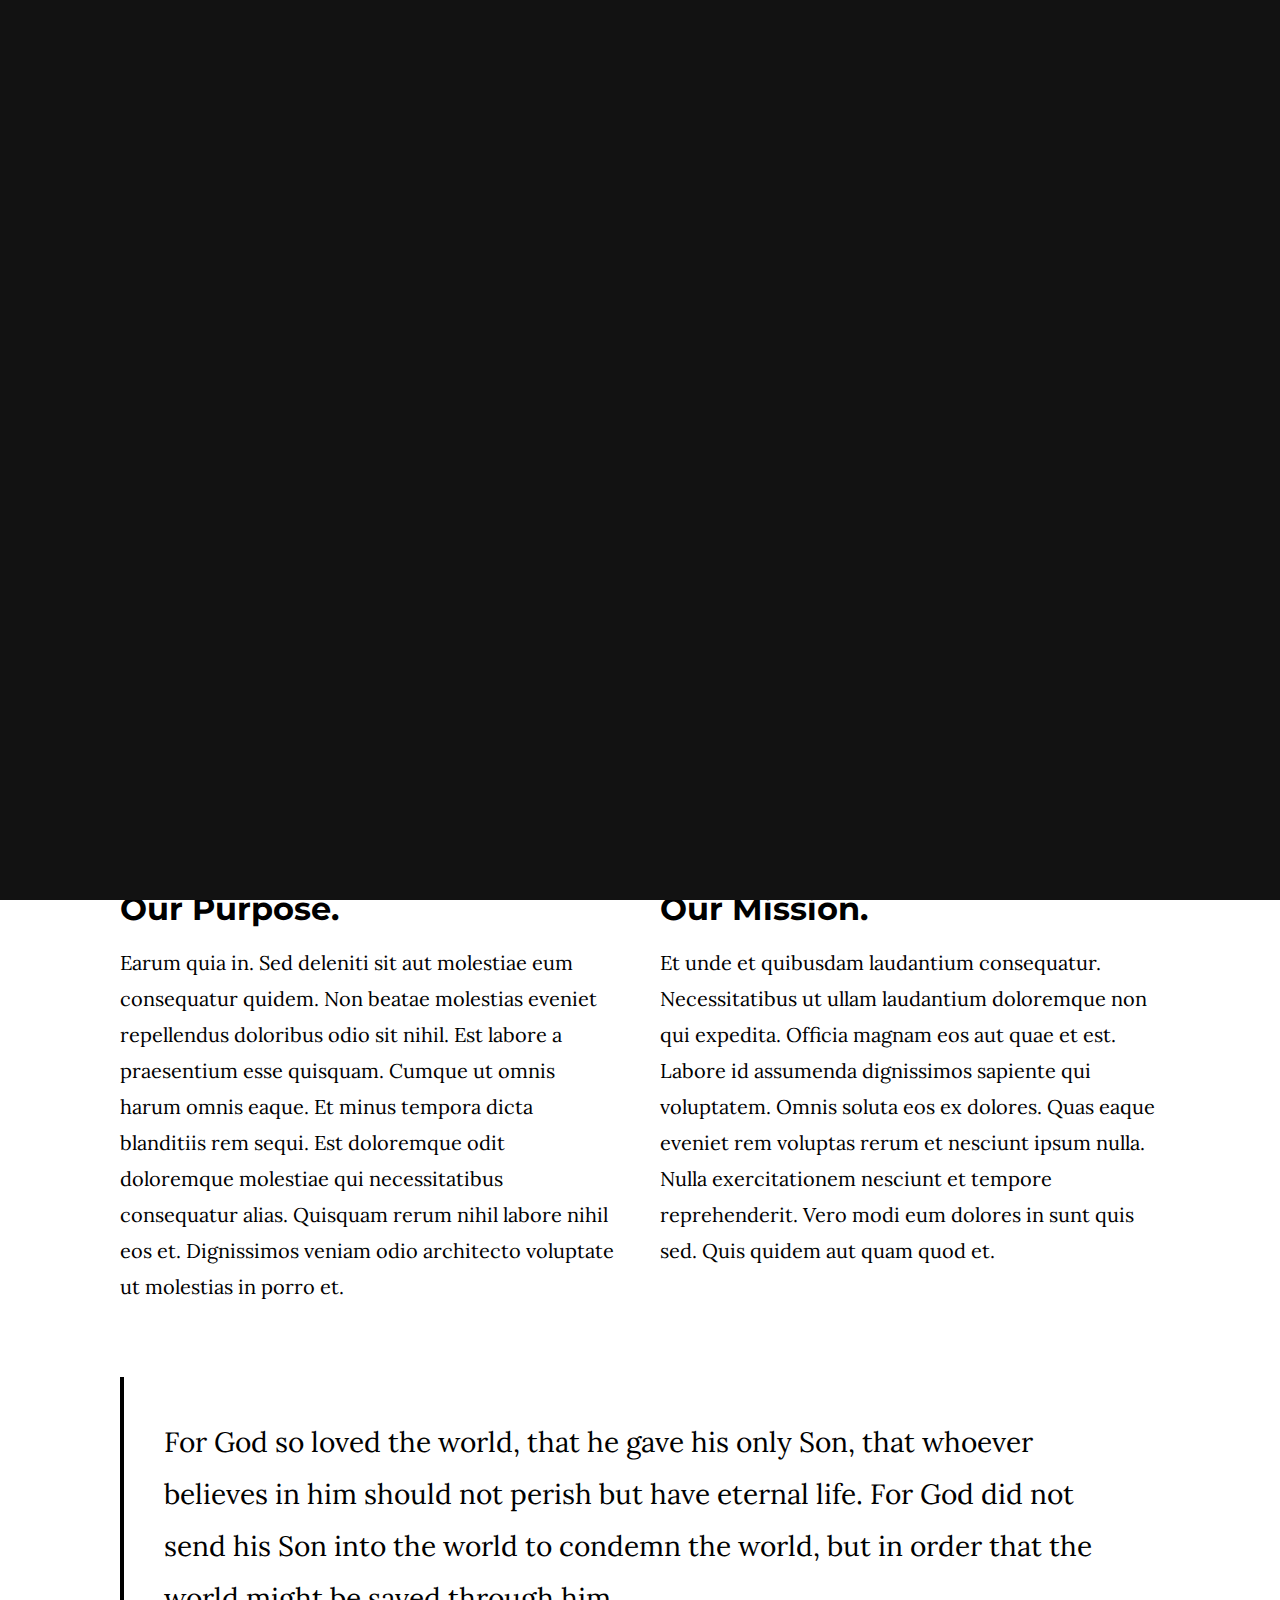
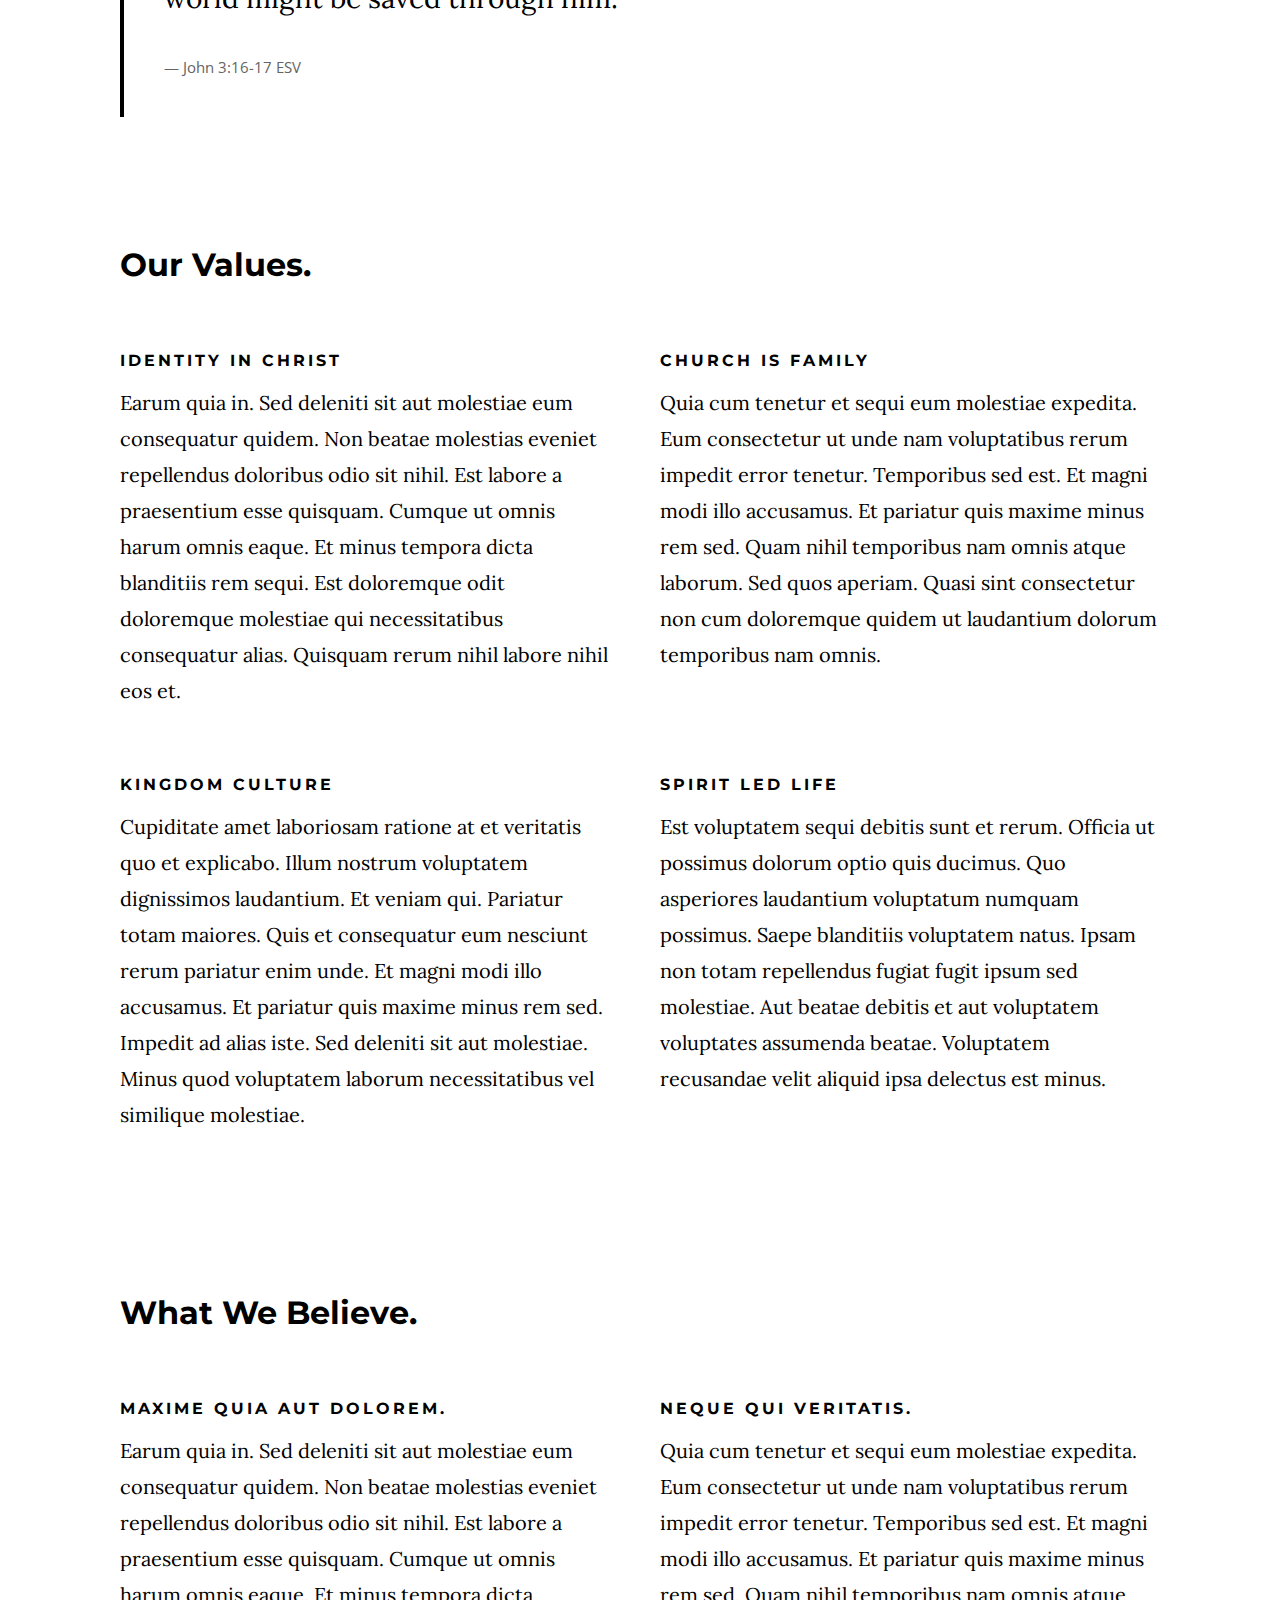
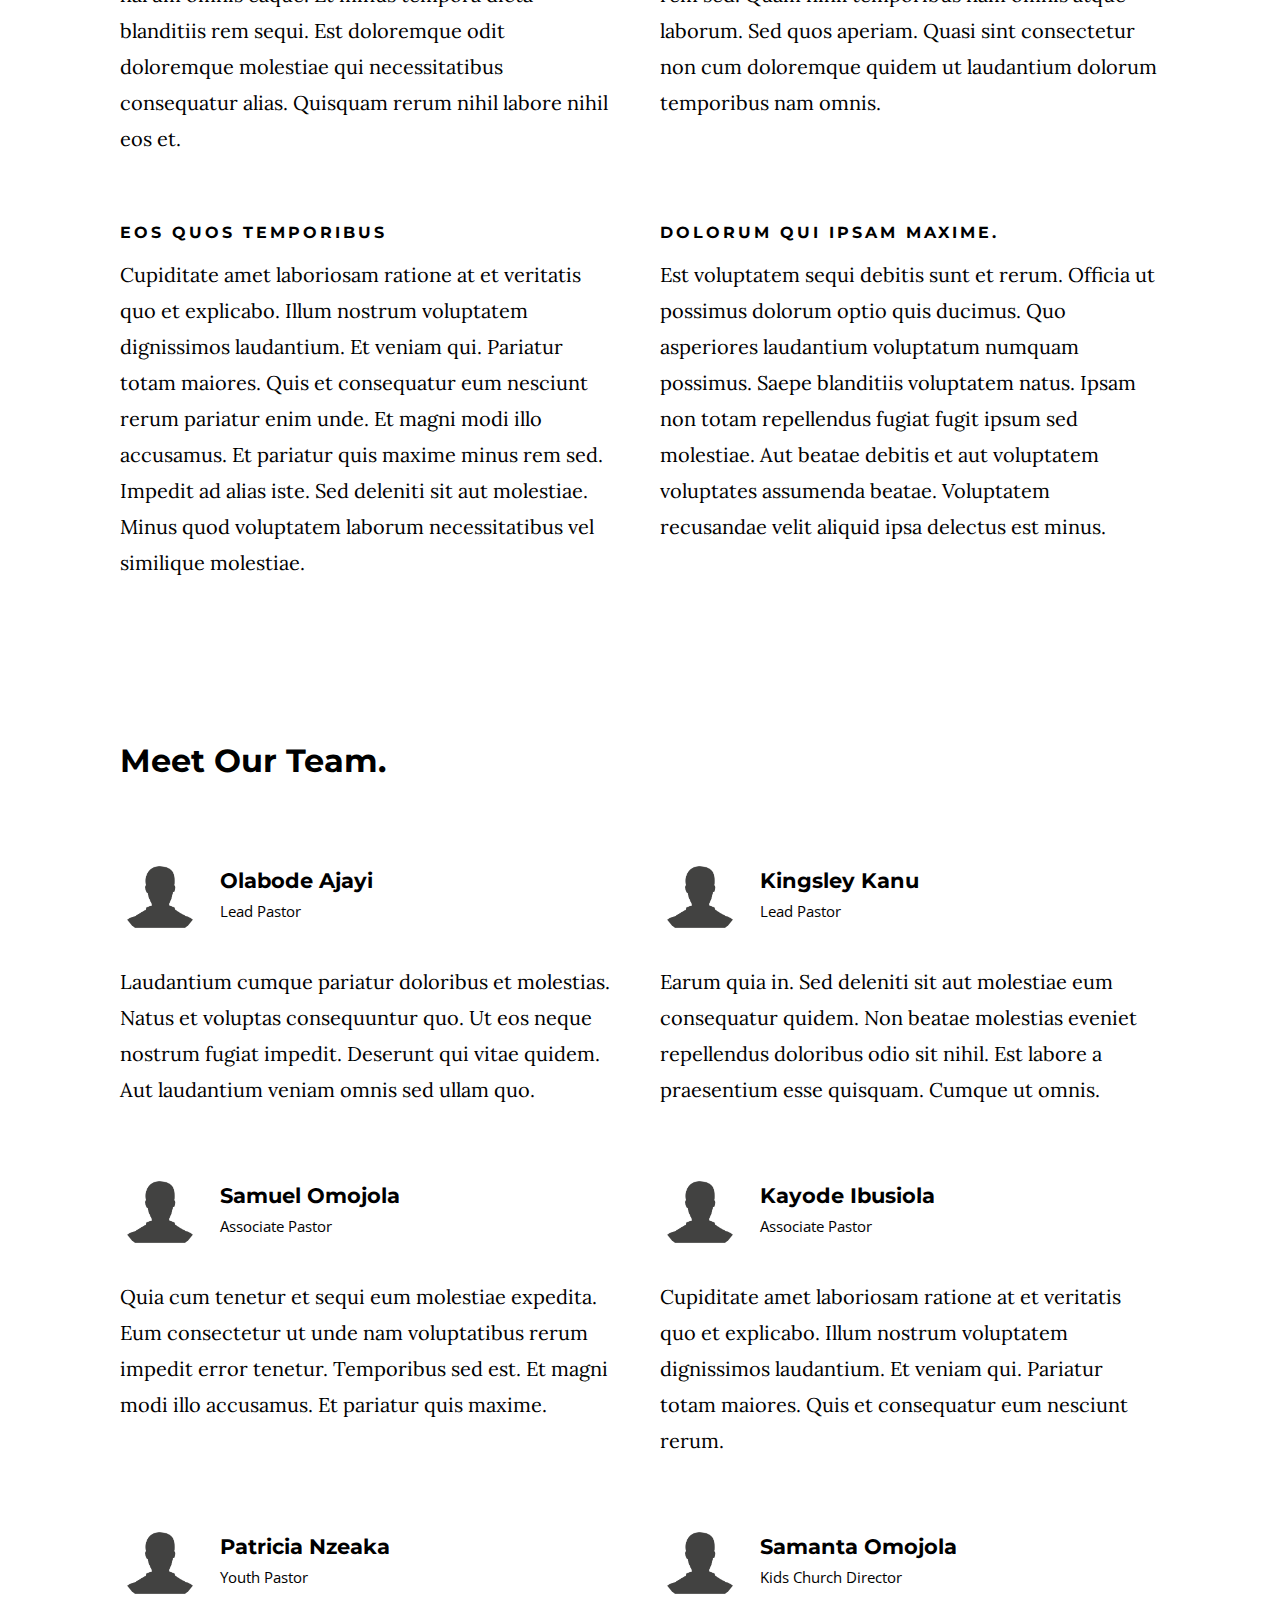
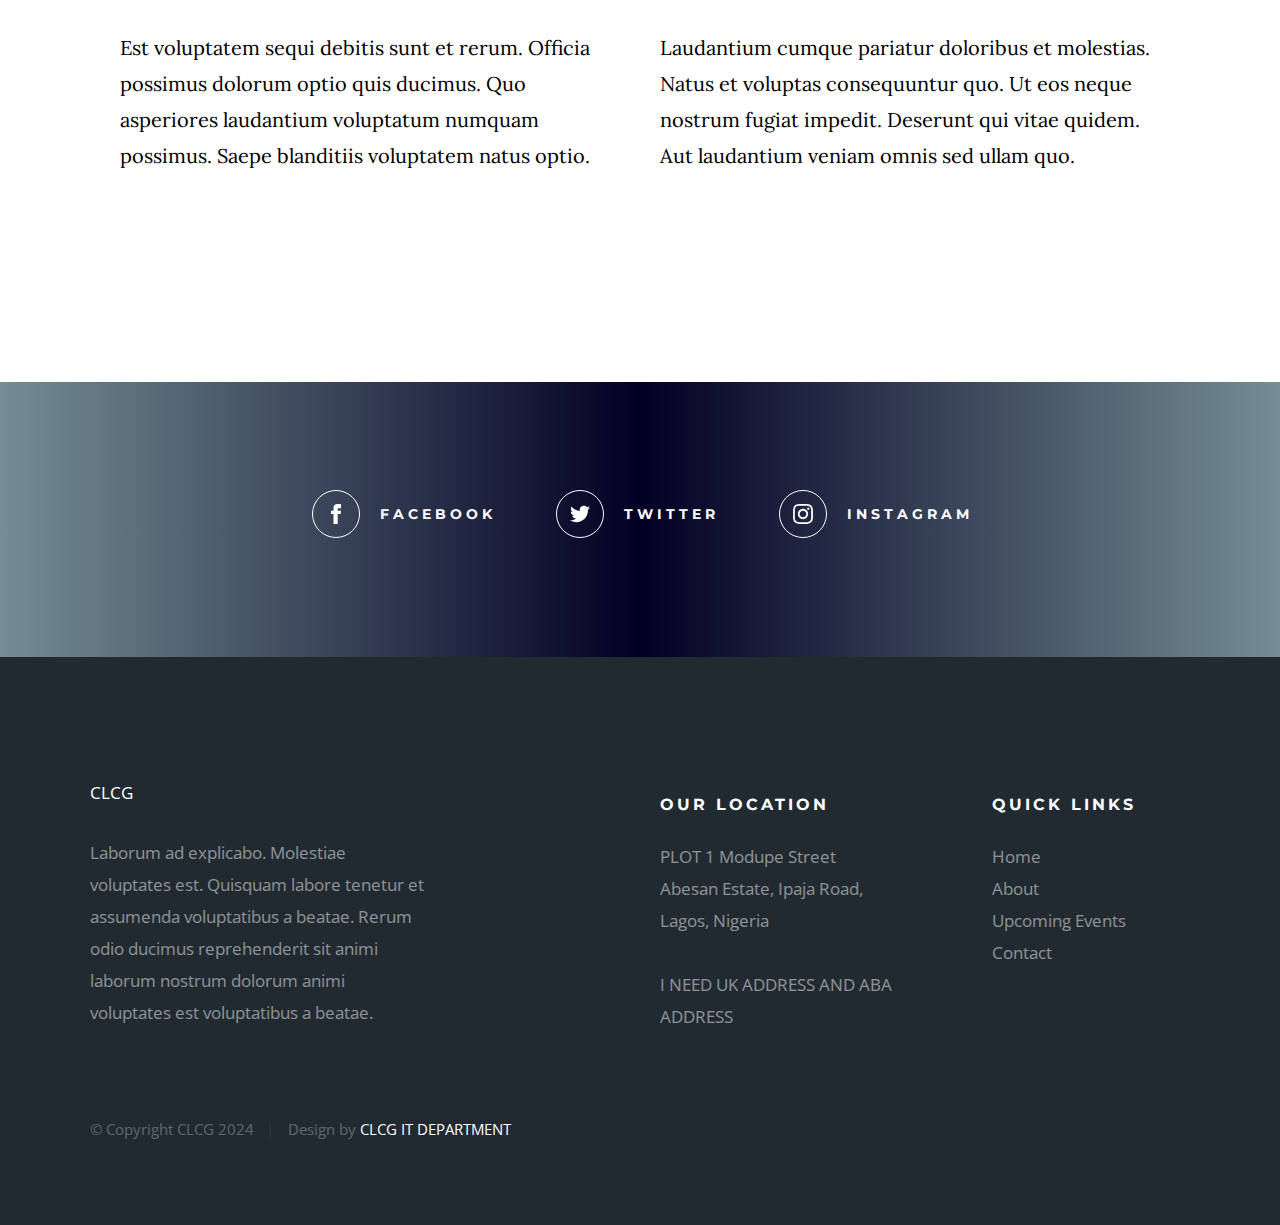
<file: clcg-master/about.html>
<!DOCTYPE html>
<html class="no-js" lang="en">
<head>

    <!--- basic page needs
    ================================================== -->
    <meta charset="utf-8">
    <title>CLCG</title>
    <meta name="description" content="">
    <meta name="author" content="">

    <!-- mobile specific metas
    ================================================== -->
    <meta name="viewport" content="width=device-width, initial-scale=1">

    <!-- CSS
    ================================================== -->
    <link rel="stylesheet" href="css/base.css">
    <link rel="stylesheet" href="css/main.css">

    <!-- script
    ================================================== -->
    <script src="js/modernizr.js"></script>

    <!-- favicons
    ================================================== -->
    <link rel="apple-touch-icon" sizes="180x180" href="apple-touch-icon.png">
    <link rel="icon" type="image/png" sizes="32x32" href="favicon-32x32.png">
    <link rel="icon" type="image/png" sizes="16x16" href="favicon-16x16.png">
    <link rel="manifest" href="site.webmanifest">

</head>

<body id="top">

    <!-- preloader
    ================================================== -->
    <div id="preloader">
        <div id="loader" class="dots-jump">
            <div></div>
            <div></div>
            <div></div>
        </div>
    </div>


    <!-- header
    ================================================== -->
    <header class="s-header">

        <div class="header-logo">
            <a class="site-logo" href="index.html">
                <img src="images/logo-icon.png" alt="Homepage">
            </a>
        </div>

        <nav class="header-nav-wrap">
            <ul class="header-nav">
                <li><a href="index.html" title="Home">Home</a></li>
                <li class="current"><a href="about.html" title="About">About</a></li>
                <li><a href="events.html" title="Services">Events</a></li>
                <li><a href="sunday-school.html" title="Teaching">Teaching</a></li>
                <li><a href="contact.html" title="Contact us">Contact</a></li>
            </ul>
        </nav>

        <a class="header-menu-toggle" href="#0"><span>Menu</span></a>

    </header> <!-- end s-header -->


    <!-- page header
    ================================================== -->
    <section class="page-header page-header--about">

        <div class="gradient-overlay"></div>
        <div class="row page-header__content">
            <div class="column">
                <h1>We Are the Lordship of Christ</h1>
            </div>
        </div>

    </section> <!-- end page-header -->


    <!-- page content
    ================================================== -->
    <section class="page-content">

        <div class="row">
            <div class="column">

                <p class="lead drop-cap">
                Non ratione vel. Non consequatur hic et labore et quia doloribus. 
                Dolorum rerum dignissimos inventore id corporis rerum. At nesciunt 
                ut error est soluta qui quibusdam blanditiis animi. Ad saepe quia at 
                numquam temporibus quisquam ipsa. Ab omnis aut ratione ipsam voluptates 
                quia. Veniam temporibus et. Aperiam sint veniam libero perferendis a. 
                Quisquam optio quidem et.
                </p>

                <div class="row">
                    <div class="column large-half medium-full">
                        <h2>Our Purpose.</h2>
                        <p>
                        Earum quia in. Sed deleniti sit aut molestiae eum consequatur 
                        quidem. Non beatae molestias eveniet repellendus doloribus odio 
                        sit nihil. Est labore a praesentium esse quisquam. Cumque ut 
                        omnis harum omnis eaque.

                        Et minus tempora dicta blanditiis rem sequi. Est doloremque 
                        odit doloremque molestiae qui necessitatibus consequatur alias. 
                        Quisquam rerum nihil labore nihil eos et. Dignissimos veniam odio 
                        architecto voluptate ut molestias in porro et.
                        </p>
                    </div>

                    <div class="column large-half medium-full">
                        <h2>Our Mission.</h2>
                        <p>
                        Et unde et quibusdam laudantium consequatur. Necessitatibus ut 
                        ullam laudantium doloremque non qui expedita. Officia magnam 
                        eos aut quae et est. Labore id assumenda dignissimos sapiente 
                        qui voluptatem. Omnis soluta eos ex dolores.

                        Quas eaque eveniet rem voluptas rerum et nesciunt ipsum nulla. 
                        Nulla exercitationem nesciunt et tempore reprehenderit. Vero 
                        modi eum dolores in sunt quis sed. Quis quidem aut quam quod 
                        et. 
                        </p>
                    </div>
                </div>

                <blockquote cite="http://where-i-got-my-info-from.com">
                    <p>
                    For God so loved the world, that he gave his only Son, that whoever believes in 
                    him should not perish but have eternal life. For God did not send his Son into 
                    the world to condemn the world, but in order that the world might be 
                    saved through him.
                    </p>
                    <cite>
                        <a href="#0">John 3:16-17 ESV</a>
                    </cite>
                </blockquote>

                <br>

                <h2>Our Values.</h2>
                <div class="row block-large-1-2 block-1000-full block-list">
                    <div class="column block-list__item">
                        <h6>Identity in Christ</h6>

                        <p>
                        Earum quia in. Sed deleniti sit aut molestiae eum consequatur 
                        quidem. Non beatae molestias eveniet repellendus doloribus odio 
                        sit nihil. Est labore a praesentium esse quisquam. Cumque ut 
                        omnis harum omnis eaque. Et minus tempora dicta blanditiis rem sequi. Est doloremque 
                        odit doloremque molestiae qui necessitatibus consequatur alias. 
                        Quisquam rerum nihil labore nihil eos et.
                        </p>
                    </div>

                    <div class="column block-list__item">
                        <h6>Church Is Family</h6>

                        <p>
                        Quia cum tenetur et sequi eum molestiae expedita. Eum consectetur 
                        ut unde nam voluptatibus rerum impedit error tenetur. Temporibus 
                        sed est. Et magni modi illo accusamus. Et pariatur quis maxime 
                        minus rem sed. Quam nihil temporibus nam omnis atque laborum. 
                        Sed quos aperiam. Quasi sint consectetur non cum doloremque 
                        quidem ut laudantium dolorum temporibus nam omnis.
                        </p>
                    </div>

                    <div class="column block-list__item">
                        <h6>Kingdom Culture</h6>

                        <p>
                        Cupiditate amet laboriosam ratione at et veritatis quo et explicabo. 
                        Illum nostrum voluptatem dignissimos laudantium. Et veniam qui. 
                        Pariatur totam maiores. Quis et consequatur eum nesciunt rerum 
                        pariatur enim unde. Et magni modi illo accusamus. Et pariatur quis maxime 
                        minus rem sed. Impedit ad alias iste. Sed deleniti sit aut molestiae.
                        Minus quod voluptatem laborum necessitatibus vel similique molestiae.
                        </p>
                    </div>

                    <div class="column block-list__item">
                        <h6>Spirit Led Life</h6>

                        <p>
                        Est voluptatem sequi debitis sunt et rerum. Officia ut possimus 
                        dolorum optio quis ducimus. Quo asperiores laudantium voluptatum 
                        numquam possimus. Saepe blanditiis voluptatem natus. Ipsam non 
                        totam repellendus fugiat fugit ipsum sed molestiae. Aut beatae 
                        debitis et aut voluptatem voluptates assumenda beatae. Voluptatem 
                        recusandae velit aliquid ipsa delectus est minus. 
                        </p>
                    </div>

                </div> <!-- end block-list -->

                <br>

                <h2>What We Believe.</h2>

                <div class="row block-large-1-2 block-1000-full block-list">
                    <div class="column block-list__item">
                        <h6>Maxime Quia Aut Dolorem.</h6>
                        <p>
                        Earum quia in. Sed deleniti sit aut molestiae eum consequatur 
                        quidem. Non beatae molestias eveniet repellendus doloribus odio 
                        sit nihil. Est labore a praesentium esse quisquam. Cumque ut 
                        omnis harum omnis eaque. Et minus tempora dicta blanditiis rem sequi. Est doloremque 
                        odit doloremque molestiae qui necessitatibus consequatur alias. 
                        Quisquam rerum nihil labore nihil eos et.
                        </p>
                    </div>
                    <div class="column block-list__item">
                        <h6>
                        Neque Qui Veritatis.
                        </h6>
                        <p>
                        Quia cum tenetur et sequi eum molestiae expedita. Eum consectetur 
                        ut unde nam voluptatibus rerum impedit error tenetur. Temporibus 
                        sed est. Et magni modi illo accusamus. Et pariatur quis maxime 
                        minus rem sed. Quam nihil temporibus nam omnis atque laborum. 
                        Sed quos aperiam. Quasi sint consectetur non cum doloremque 
                        quidem ut laudantium dolorum temporibus nam omnis.
                        </p>
                    </div>
                    <div class="column block-list__item">
                        <h6>
                        Eos Quos Temporibus
                        </h6>
                        <p>
                        Cupiditate amet laboriosam ratione at et veritatis quo et explicabo. 
                        Illum nostrum voluptatem dignissimos laudantium. Et veniam qui. 
                        Pariatur totam maiores. Quis et consequatur eum nesciunt rerum 
                        pariatur enim unde. Et magni modi illo accusamus. Et pariatur quis maxime 
                        minus rem sed. Impedit ad alias iste. Sed deleniti sit aut molestiae.
                        Minus quod voluptatem laborum necessitatibus vel similique molestiae.
                        </p>
                    </div>
                    <div class="column block-list__item">
                        <h6>
                        Dolorum Qui Ipsam Maxime.
                        </h6>
                        <p>
                        Est voluptatem sequi debitis sunt et rerum. Officia ut possimus 
                        dolorum optio quis ducimus. Quo asperiores laudantium voluptatum 
                        numquam possimus. Saepe blanditiis voluptatem natus. Ipsam non 
                        totam repellendus fugiat fugit ipsum sed molestiae. Aut beatae 
                        debitis et aut voluptatem voluptates assumenda beatae. Voluptatem 
                        recusandae velit aliquid ipsa delectus est minus. 
                        </p>
                    </div>
                </div> <!-- end block-list -->

                <br>

                <h2>Meet Our Team.</h2>

                <div class="row block-large-1-2 block-tab-full church-staff">
                    <div class="column church-staff__item">
                        <div class="church-staff__header">
                            <div class="church-staff__picture">
                                <img src="images/avatars/avatar.png" alt="">
                            </div>
                            <h4 class="church-staff__name">
                                Olabode Ajayi
                                <span class="church-staff__position">
                                    Lead Pastor
                                </span>
                            </h4>
                        </div>

                        <p>
                        Laudantium cumque pariatur doloribus et molestias. Natus et 
                        voluptas consequuntur quo. Ut eos neque nostrum fugiat 
                        impedit. Deserunt qui vitae quidem. Aut laudantium veniam omnis 
                        sed ullam quo.
                        </p>
                    </div>

                    <div class="column church-staff__item">
                        <div class="church-staff__header">
                            <div class="church-staff__picture">
                                <img src="images/avatars/avatar.png" alt="">
                            </div>
                            <h4 class="church-staff__name">
                                Kingsley Kanu
                                <span class="church-staff__position">
                                    Lead Pastor
                                </span>
                            </h4>
                        </div>

                        <p>
                        Earum quia in. Sed deleniti sit aut molestiae eum consequatur 
                        quidem. Non beatae molestias eveniet repellendus doloribus odio 
                        sit nihil. Est labore a praesentium esse quisquam. Cumque ut 
                        omnis.
                        </p>
                    </div>

                    <div class="column church-staff__item">
                        <div class="church-staff__header">
                            <div class="church-staff__picture">
                                <img src="images/avatars/avatar.png" alt="">
                            </div>
                            <h4 class="church-staff__name">
                                Samuel Omojola
                                <span class="church-staff__position">
                                    Associate Pastor
                                </span>
                            </h4>
                        </div>
    
                        <p>
                        Quia cum tenetur et sequi eum molestiae expedita. Eum consectetur 
                        ut unde nam voluptatibus rerum impedit error tenetur. Temporibus 
                        sed est. Et magni modi illo accusamus. Et pariatur quis maxime.
                        </p>
                    </div>

                    <div class="column church-staff__item">
                        <div class="church-staff__header">
                            <div class="church-staff__picture">
                                <img src="images/avatars/avatar.png" alt="">
                            </div>
                            <h4 class="church-staff__name">
                                Kayode Ibusiola
                                <span class="church-staff__position">
                                    Associate Pastor
                                </span>
                            </h4>
                        </div>
    
                        <p>
                        Cupiditate amet laboriosam ratione at et veritatis quo et explicabo. 
                        Illum nostrum voluptatem dignissimos laudantium. Et veniam qui. 
                        Pariatur totam maiores. Quis et consequatur eum nesciunt rerum.
                        </p>
                    </div>

                    <div class="column church-staff__item">
                        <div class="church-staff__header">
                            <div class="church-staff__picture">
                                <img src="images/avatars/avatar.png" alt="">
                            </div>
                            <h4 class="church-staff__name">
                                Patricia Nzeaka
                                <span class="church-staff__position">
                                    Youth Pastor
                                </span>
                            </h4>
                        </div>
    
                        <p>
                        Est voluptatem sequi debitis sunt et rerum. Officia possimus 
                        dolorum optio quis ducimus. Quo asperiores laudantium voluptatum 
                        numquam possimus. Saepe blanditiis voluptatem natus optio.
                        </p>
                    </div>

                    <div class="column church-staff__item">
                        <div class="church-staff__header">
                            <div class="church-staff__picture">
                                <img src="images/avatars/avatar.png" alt="">
                            </div>
                            <h4 class="church-staff__name">
                                Samanta Omojola
                                <span class="church-staff__position">
                                    Kids Church Director
                                </span>
                            </h4>
                        </div>
    
                        <p>
                        Laudantium cumque pariatur doloribus et molestias. Natus et 
                        voluptas consequuntur quo. Ut eos neque nostrum fugiat 
                        impedit. Deserunt qui vitae quidem. Aut laudantium veniam omnis 
                        sed ullam quo.
                        </p>
                    </div>

                </div> <!-- end church staff -->

            </div>
        </div>

    </section> <!-- end page content -->


    <!-- Social
    ================================================== -->
    <section class="s-social">
            
        <div class="row social-content">
            <div class="column">
                <ul class="social-list">
                    <li class="social-list__item">
                        <a href="#0" title="">
                            <span class="social-list__icon social-list__icon--facebook"></span>
                            <span class="social-list__text">Facebook</span>
                        </a>
                    </li>
                    <li class="social-list__item">
                        <a href="#0" title="">
                            <span class="social-list__icon social-list__icon--twitter"></span>
                            <span class="social-list__text">Twitter</span>
                        </a>
                    </li>
                    <li class="social-list__item">
                        <a href="#0" title="">
                            <span class="social-list__icon social-list__icon--instagram"></span>
                            <span class="social-list__text">Instagram</span>
                        </a>
                    </li>

                </ul>
            </div>
        </div> <!-- end social-content -->

    </section> <!-- end s-social -->


    <!-- footer
    ================================================== -->
    <footer class="s-footer">

        <div class="row footer-top">
            <div class="column large-4 medium-5 tab-full">
                <div class="footer-logo">
                    <a class="site-footer-logo" href="index.html">
                        <!-- <img src="images/logo.svg" alt="Homepage"> -->
                        CLCG
                    </a>
                </div>  <!-- footer-logo -->
                <p>
                Laborum ad explicabo. Molestiae voluptates est. Quisquam labore tenetur 
                et assumenda voluptatibus a beatae. Rerum odio ducimus reprehenderit 
                sit animi laborum nostrum dolorum animi voluptates est voluptatibus a beatae. 
                </p>
            </div>
            <div class="column large-half tab-full">
                <div class="row">
                    <div class="column large-7 medium-full">
                        <h4 class="h6">Our Location</h4>
                        <p>
                            PLOT 1 Modupe Street<br>
                            Abesan Estate, Ipaja Road, <br>
                            Lagos, Nigeria<br>
                            </p>
                            <p>
                                I NEED UK ADDRESS AND ABA ADDRESS
                            </p>
                    </div>
                    <div class="column large-5 medium-full">
                        <h4 class="h6">Quick Links</h4>
                        <ul class="footer-list">
                            <li><a href="index.html">Home</a></li>
                            <li><a href="about.html">About</a></li>
                            <!-- <li><a href="volunteer.html">Volunteer</a></li> -->
                            <!-- <li><a href="connect-group.html">Connect Groups</a></li> -->
                            <li><a href="events.html">Upcoming Events</a></li>
                            <li><a href="contact.html">Contact</a></li>
                        </ul>
                    </div>
                </div>
            </div>
        </div> <!-- end footer-top -->

        <div class="row footer-bottom">
            <div class="column ss-copyright">
                <span>© Copyright CLCG 2024</span> 
                <span>Design by <a href="#">CLCG IT DEPARTMENT</a></span>
            </div>
        </div> <!-- footer-bottom -->

        <div class="ss-go-top">
            <a class="smoothscroll" title="Back to Top" href="#top">
                <svg xmlns="http://www.w3.org/2000/svg" width="24" height="24" viewBox="0 0 24 24"><path d="M12 0l8 9h-6v15h-4v-15h-6z"/></svg>
            </a>
        </div> <!-- ss-go-top -->

    </footer> <!-- end s-footer -->


    <!-- Java Script
    ================================================== -->
    <script src="js/jquery-3.2.1.min.js"></script>
    <script src="js/plugins.js"></script>
    <script src="js/main.js"></script>

</body>
</file>
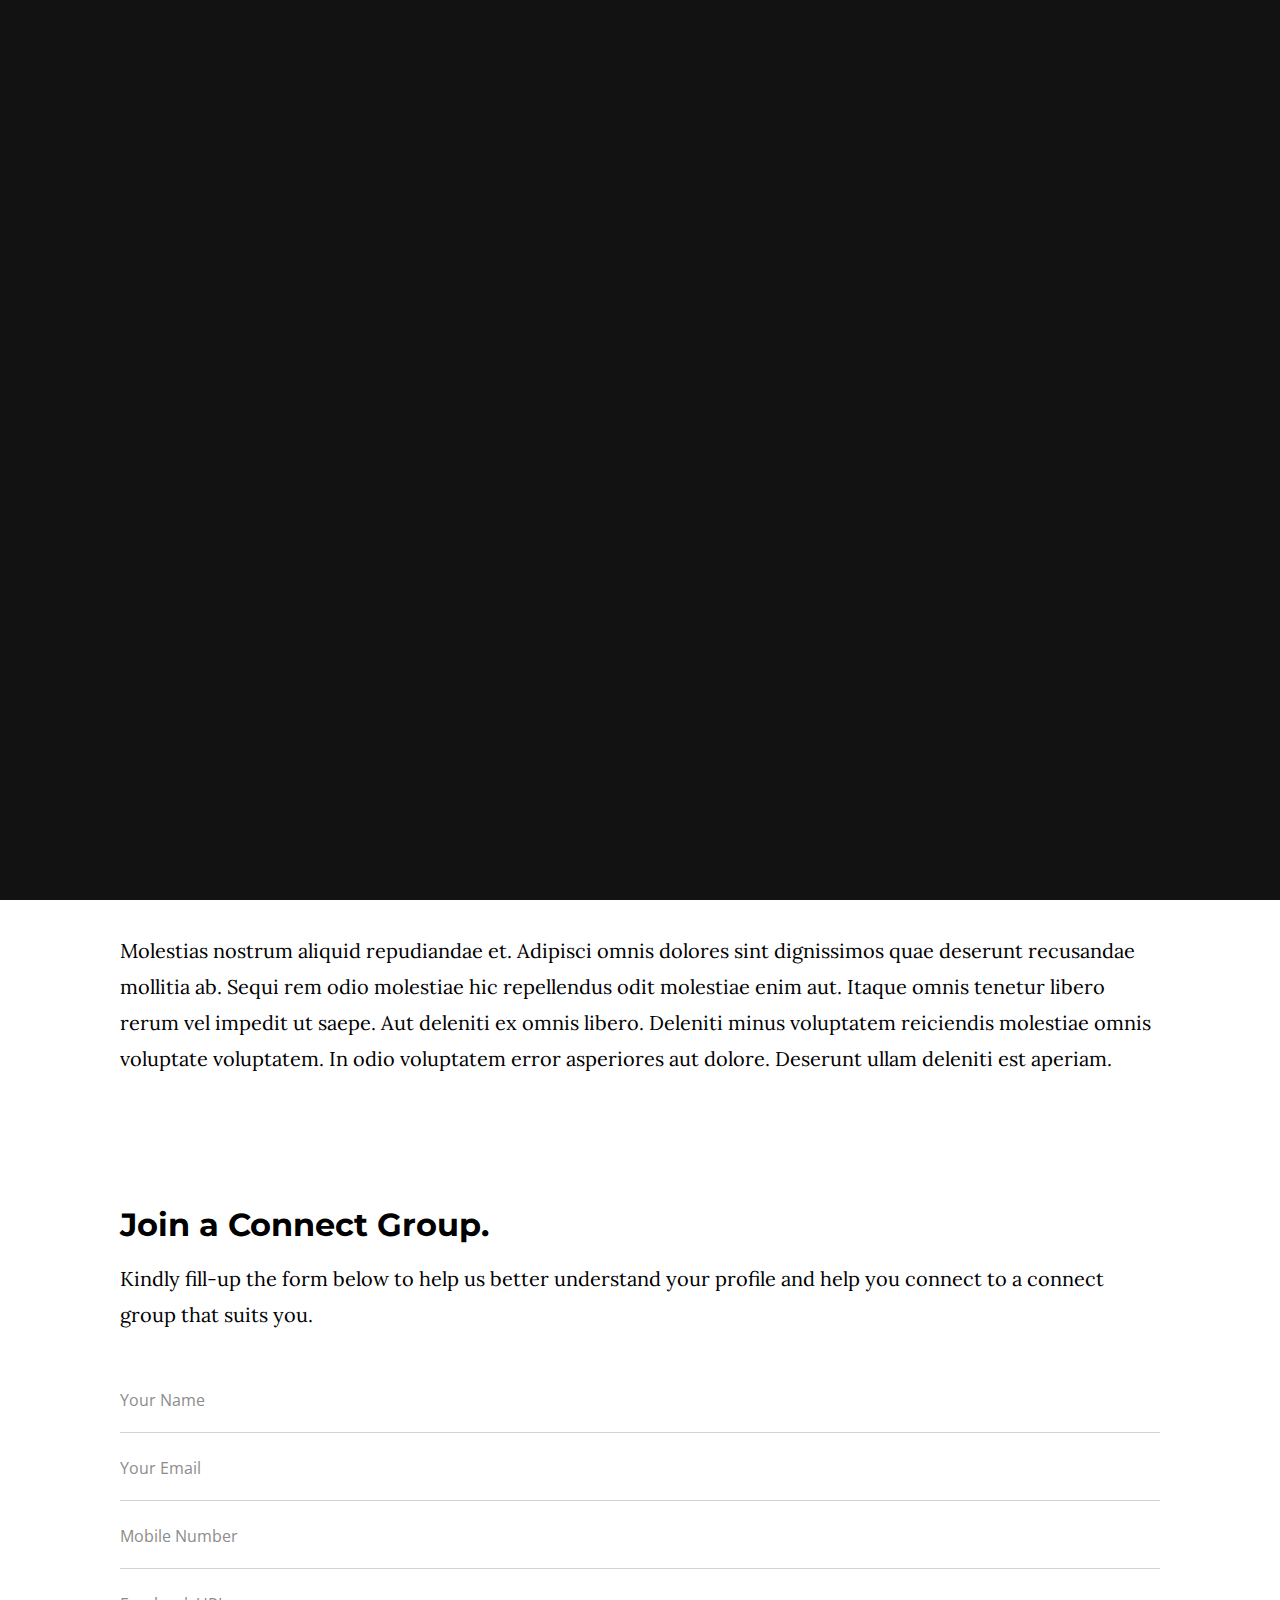
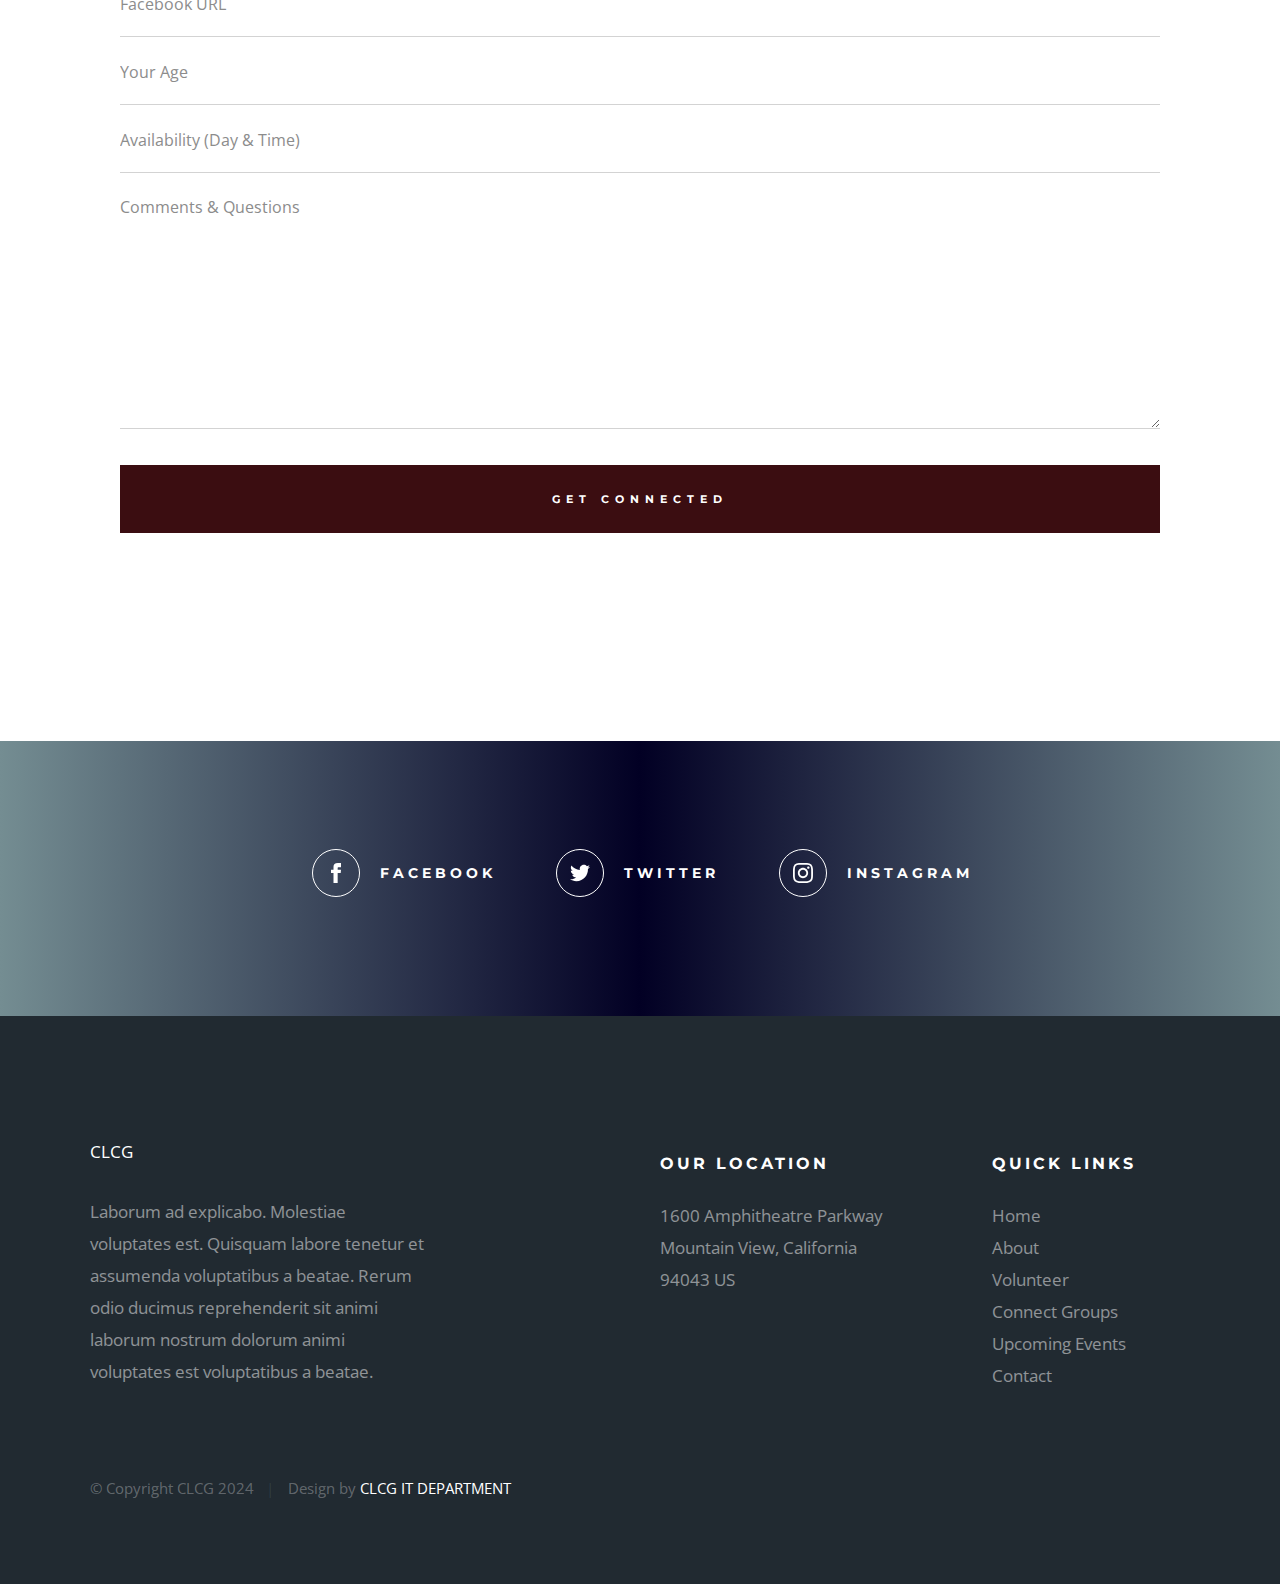
<file: clcg-master/connect-group.html>
<!DOCTYPE html>
<html class="no-js" lang="en">
<head>

    <!--- basic page needs
    ================================================== -->
    <meta charset="utf-8">
    <title>Hesed - Connect Group</title>
    <meta name="description" content="">
    <meta name="author" content="">

    <!-- mobile specific metas
    ================================================== -->
    <meta name="viewport" content="width=device-width, initial-scale=1">

    <!-- CSS
    ================================================== -->
    <link rel="stylesheet" href="css/base.css">
    <link rel="stylesheet" href="css/main.css">

    <!-- script
    ================================================== -->
    <script src="js/modernizr.js"></script>

    <!-- favicons
    ================================================== -->
    <link rel="apple-touch-icon" sizes="180x180" href="apple-touch-icon.png">
    <link rel="icon" type="image/png" sizes="32x32" href="favicon-32x32.png">
    <link rel="icon" type="image/png" sizes="16x16" href="favicon-16x16.png">
    <link rel="manifest" href="site.webmanifest">

</head>

<body id="top">

    <!-- preloader
    ================================================== -->
    <div id="preloader">
        <div id="loader" class="dots-jump">
            <div></div>
            <div></div>
            <div></div>
        </div>
    </div>


    <!-- header
    ================================================== -->
    <header class="s-header">

        <div class="header-logo">
            <!-- <a class="site-logo" href="index.html">
                <img src="images/logo.svg" alt="Homepage">
            </a> -->
            <a class="site-logo" href="index.html">
                <img src="images/logo-icon.png" alt="Homepage">
            </a>
        </div>

        <nav class="header-nav-wrap">
            <ul class="header-nav">
                <li><a href="index.html" title="Home">Home</a></li>
                <li><a href="about.html" title="About">About</a></li>
                <li><a href="events.html" title="Services">Events</a></li>
                <li><a href="contact.html" title="Contact us">Contact</a></li>	
            </ul>
        </nav>

        <a class="header-menu-toggle" href="#0"><span>Menu</span></a>

    </header> <!-- end s-header -->


    <!-- page header
    ================================================== -->
    <section class="page-header page-header--connect">

        <div class="gradient-overlay"></div>
        <div class="row page-header__content">
            <div class="column">
                <h1>Connect Groups</h1>
            </div>
        </div>

    </section> <!-- end page-header -->


    <!-- page content
    ================================================== -->
    <section class="page-content">

        <div class="row">
            <div class="column">

                <p class="lead drop-cap">
                Vel quia voluptates sit expedita nesciunt. Iusto et eos quod consectetur 
                nostrum aliquid est laudantium. Corrupti voluptas sed possimus odio cupiditate. 
                Ut id nemo doloremque iusto voluptates placeat esse ut. Voluptatem saepe aut vel ut. Perferendis 
                hic voluptates quibusdam animi quis est itaque. Atque delectus praesentium 
                voluptas voluptas. Odio voluptatem facilis magni magnam quas aut quasi.
                Eos nesciunt ducimus debitis inventore sed.
                </p>

                <p>
                Molestias nostrum aliquid repudiandae et. Adipisci omnis dolores sint 
                dignissimos quae deserunt recusandae mollitia ab. Sequi rem odio molestiae 
                hic repellendus odit molestiae enim aut. Itaque omnis tenetur libero rerum 
                vel impedit ut saepe. Aut deleniti ex omnis libero. Deleniti minus voluptatem 
                reiciendis molestiae omnis voluptate voluptatem. In odio voluptatem error 
                asperiores aut dolore. Deserunt ullam deleniti est aperiam.
                </p>

                <br>

                <h2>Join a Connect Group.</h2>
                
                <p>
                Kindly fill-up the form below to help us better understand your profile and help you connect to a connect group that suits you.
                </p>

                <form name="connectForm" id="connectForm" class="connectForm" method="post" action="" autocomplete="off">
                    <fieldset>

                        <div class="form-field">
                            <input name="cName" id="cName" class="h-full-width h-remove-bottom" placeholder="Your Name" value="" type="text">
                        </div>

                        <div class="form-field">
                            <input name="cEmail" id="cEmail" class="h-full-width h-remove-bottom" placeholder="Your Email" value="" type="text">
                        </div>

                        <div class="form-field">
                            <input name="cPhone" id="cPhone" class="h-full-width h-remove-bottom" placeholder="Mobile Number" value="" type="tel">
                        </div>

                        <div class="form-field">
                            <input name="cFacebook" id="cFacebook" class="h-full-width h-remove-bottom" placeholder="Facebook URL" value="" type="text">
                        </div>

                        <div class="form-field">
                            <input name="cAge" id="cAge" class="h-full-width h-remove-bottom" placeholder="Your Age" value="" type="text">
                        </div>

                        <div class="form-field">
                            <input name="cAvailability" id="cAvailability" class="h-full-width h-remove-bottom" placeholder="Availability (Day & Time)" value="" type="text">
                        </div>

                        <!-- <br>
                        <div class="form-field">
                            <label for="cGender">Gender :</label>
                            <div class="ss-custom-select">
                                <select class="h-full-width h-remove-bottom" name="cGender" id="cGender">
                                    <option value="Option 2">Male</option>
                                    <option value="Option 3">Female</option>
                                </select>
                            </div>
                        </div> -->

                        <div class="comments form-field">
                            <textarea name="cComments" id="cComments" class="h-full-width h-remove-bottom" placeholder="Comments & Questions"></textarea>
                        </div>

                        <br>

                        <input name="submit" id="submit" class="btn btn--primary btn--large h-full-width" value="Get Connected" type="submit">

                    </fieldset>
                </form> <!-- end connectForm -->

            </div>
        </div>

    </section> <!-- end page-content -->


    <!-- Social
    ================================================== -->
    <section class="s-social">
            
        <div class="row social-content">
            <div class="column">
                <ul class="social-list">
                    <li class="social-list__item">
                        <a href="#0" title="">
                            <span class="social-list__icon social-list__icon--facebook"></span>
                            <span class="social-list__text">Facebook</span>
                        </a>
                    </li>
                    <li class="social-list__item">
                        <a href="#0" title="">
                            <span class="social-list__icon social-list__icon--twitter"></span>
                            <span class="social-list__text">Twitter</span>
                        </a>
                    </li>
                    <li class="social-list__item">
                        <a href="#0" title="">
                            <span class="social-list__icon social-list__icon--instagram"></span>
                            <span class="social-list__text">Instagram</span>
                        </a>
                    </li>
                </ul>
            </div>
        </div> <!-- end social-content -->

    </section> <!-- end s-social -->


    <!-- footer
    ================================================== -->
    <footer class="s-footer">

        <div class="row footer-top">
            <div class="column large-4 medium-5 tab-full">
                <div class="footer-logo">
                    <a class="site-footer-logo" href="index.html">
                        CLCG
                    </a>
                </div>  <!-- footer-logo -->
                <p>
                Laborum ad explicabo. Molestiae voluptates est. Quisquam labore tenetur 
                et assumenda voluptatibus a beatae. Rerum odio ducimus reprehenderit 
                sit animi laborum nostrum dolorum animi voluptates est voluptatibus a beatae. 
                </p>
            </div>
            <div class="column large-half tab-full">
                <div class="row">
                    <div class="column large-7 medium-full">
                        <h4 class="h6">Our Location</h4>
                        <p>
                        1600 Amphitheatre Parkway <br>
                        Mountain View, California <br>
                        94043 US
                        </p>
                    </div>
                    <div class="column large-5 medium-full">
                        <h4 class="h6">Quick Links</h4>
                        <ul class="footer-list">
                            <li><a href="index.html">Home</a></li>
                            <li><a href="about.html">About</a></li>
                            <li><a href="volunteer.html">Volunteer</a></li>
                            <li><a href="connect-group.html">Connect Groups</a></li>
                            <li><a href="events.html">Upcoming Events</a></li>
                            <li><a href="contact.html">Contact</a></li>
                        </ul>
                    </div>
                </div>
            </div>
        </div> <!-- end footer-top -->

        <div class="row footer-bottom">
            <div class="column ss-copyright">
                <span>© Copyright CLCG 2024</span> 
                <span>Design by <a href="#">CLCG IT DEPARTMENT</a></span>
            </div>
        </div> <!-- footer-bottom -->

        <div class="ss-go-top">
            <a class="smoothscroll" title="Back to Top" href="#top">
                <svg xmlns="http://www.w3.org/2000/svg" width="24" height="24" viewBox="0 0 24 24"><path d="M12 0l8 9h-6v15h-4v-15h-6z"/></svg>
            </a>
        </div> <!-- ss-go-top -->

    </footer> <!-- end s-footer -->


    <!-- Java Script
    ================================================== -->
    <script src="js/jquery-3.2.1.min.js"></script>
    <script src="js/plugins.js"></script>
    <script src="js/main.js"></script>

</body>
</file>
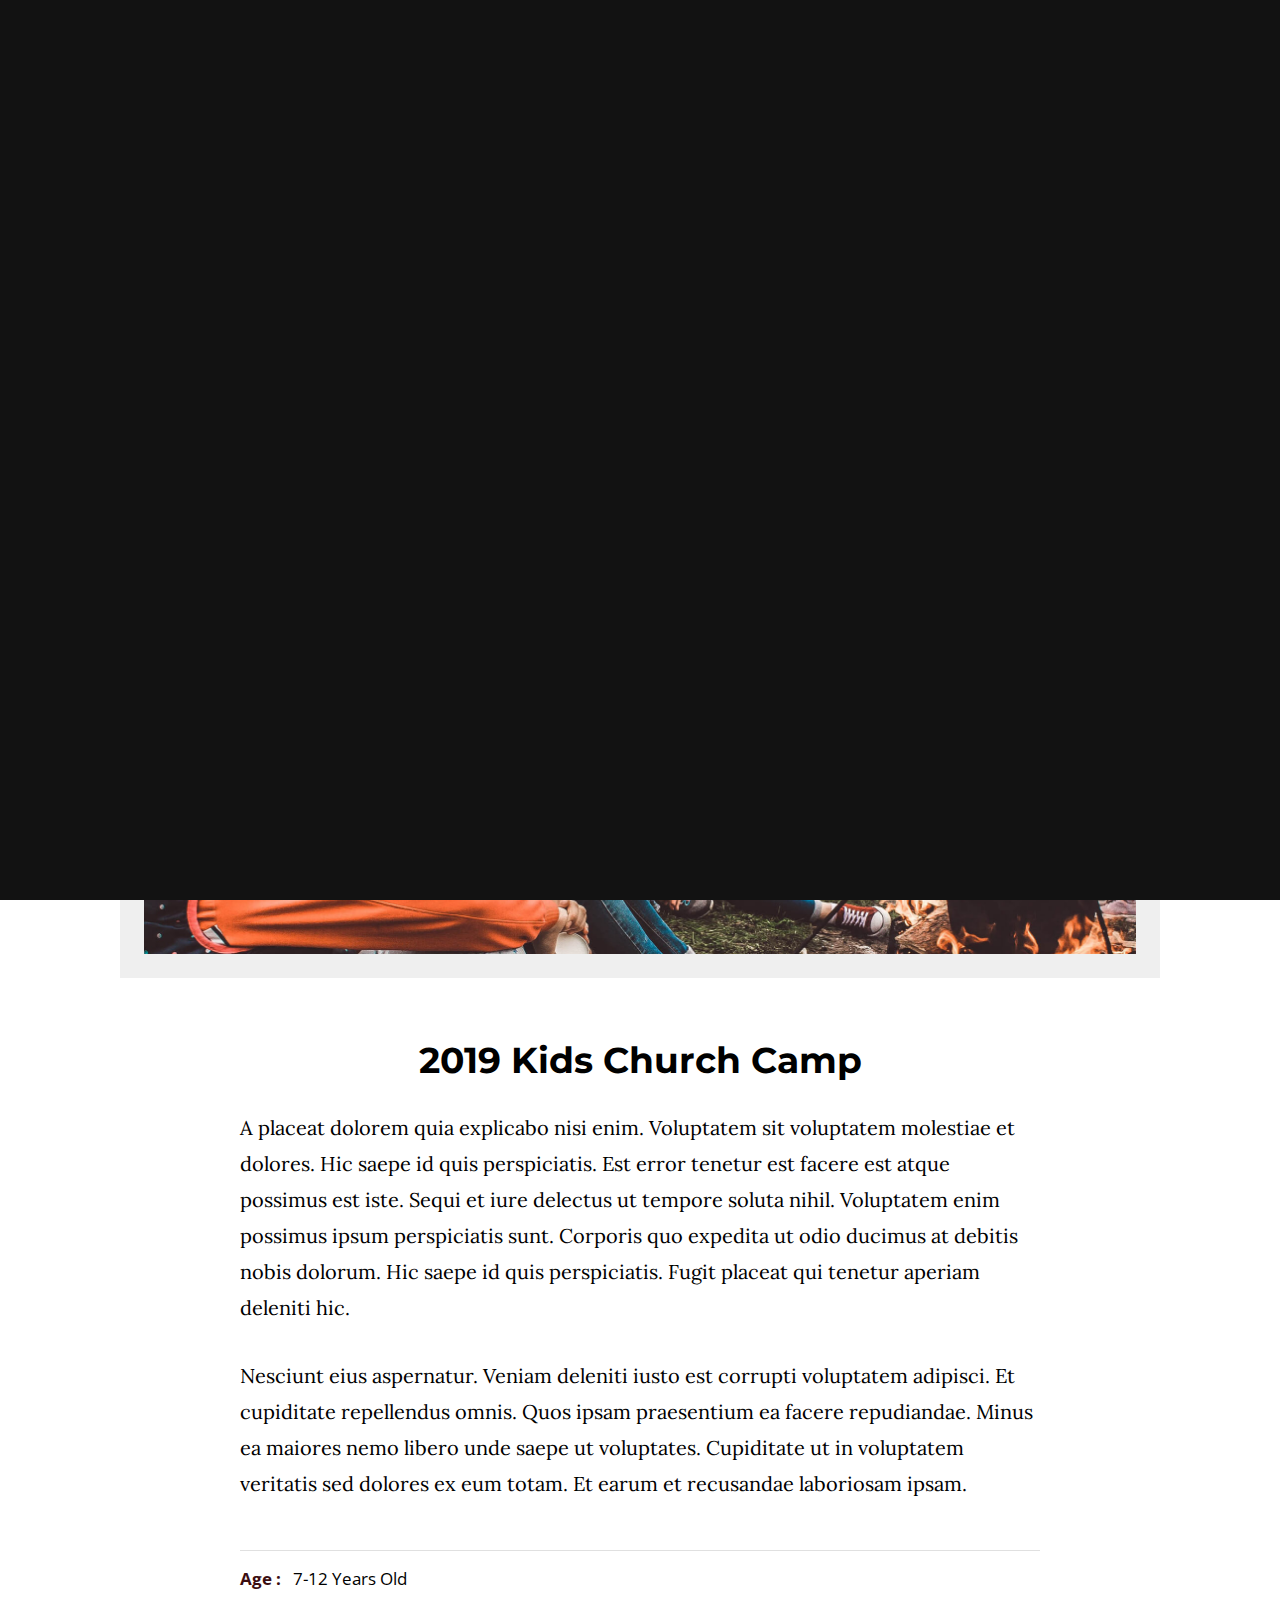
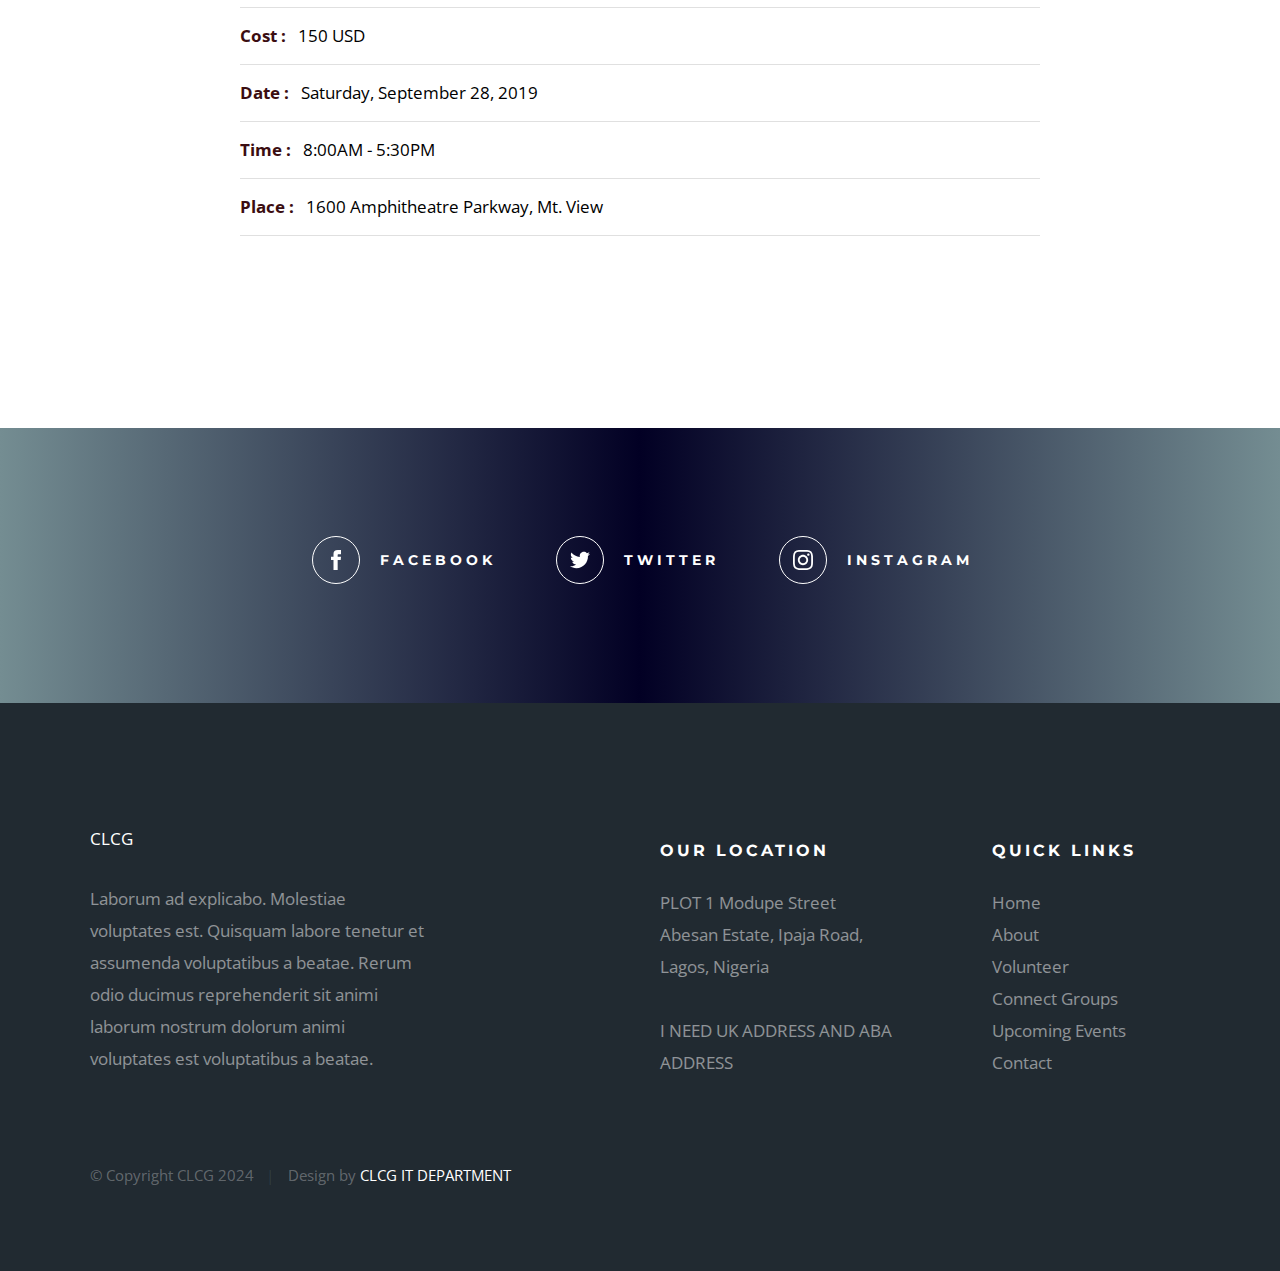
<file: clcg-master/events-single.html>
<!DOCTYPE html>
<html class="no-js" lang="en">
<head>

    <!--- basic page needs
    ================================================== -->
    <meta charset="utf-8">
    <title>Hesed - Events Single</title>
    <meta name="description" content="">
    <meta name="author" content="">

    <!-- mobile specific metas
    ================================================== -->
    <meta name="viewport" content="width=device-width, initial-scale=1">

    <!-- CSS
    ================================================== -->
    <link rel="stylesheet" href="css/base.css">
    <link rel="stylesheet" href="css/main.css">

    <!-- script
    ================================================== -->
    <script src="js/modernizr.js"></script>

    <!-- favicons
    ================================================== -->
    <link rel="apple-touch-icon" sizes="180x180" href="apple-touch-icon.png">
    <link rel="icon" type="image/png" sizes="32x32" href="favicon-32x32.png">
    <link rel="icon" type="image/png" sizes="16x16" href="favicon-16x16.png">
    <link rel="manifest" href="site.webmanifest">

</head>

<body id="top">

    <!-- preloader
    ================================================== -->
    <div id="preloader">
        <div id="loader" class="dots-jump">
            <div></div>
            <div></div>
            <div></div>
        </div>
    </div>


    <!-- header
    ================================================== -->
    <header class="s-header">

        <div class="header-logo">
            <!-- <a class="site-logo" href="index.html">
                <img src="images/logo.svg" alt="Homepage">
            </a> -->
            <a class="site-logo" href="index.html">
                <img src="images/logo-icon.png" alt="Homepage">
            </a>
        </div>

        <nav class="header-nav-wrap">
            <ul class="header-nav">
                <li><a href="index.html" title="Home">Home</a></li>
                <li><a href="about.html" title="About">About</a></li>
                <li class="current"><a href="events.html" title="Services">Events</a></li>
                <li><a href="contact.html" title="Contact us">Contact</a></li>	
            </ul>
        </nav>

        <a class="header-menu-toggle" href="#0"><span>Menu</span></a>

    </header> <!-- end s-header -->


    <!-- page header
    ================================================== -->
    <section class="page-header page-header--events">

        <div class="gradient-overlay"></div>
        <div class="row page-header__content">
            <div class="column">
                <h1>Upcoming Events</h1>
            </div>
        </div>

    </section> <!-- end page-header -->


    <!-- page content
    ================================================== -->
    <section class="page-content">

        <div class="row">
            <div class="column">

                <div class="media-wrap event-thumb">
                        <img src="images/thumbs/events/event-1000.jpg" 
                          srcset="images/thumbs/events/event-2000.jpg 2000w, 
                                  images/thumbs/events/event-1000.jpg 1000w, 
                                  images/thumbs/events/event-500.jpg 500w" sizes="(max-width: 2000px) 100vw, 2000px" alt="">
                </div> <!-- end media-wrap -->

                <div class="event-content">

                    <div class="event-title">
                        <h2 class="display-1">2019 Kids Church Camp</h2>
                    </div>

                    <p>
                    A placeat dolorem quia explicabo nisi enim. Voluptatem sit 
                    voluptatem molestiae et dolores. Hic saepe id quis perspiciatis. 
                    Est error tenetur est facere est atque possimus est iste.
                    Sequi et iure delectus ut tempore soluta nihil. Voluptatem enim 
                    possimus ipsum perspiciatis sunt. Corporis quo expedita ut odio 
                    ducimus at debitis nobis dolorum. Hic saepe id quis perspiciatis.
                    Fugit placeat qui tenetur aperiam deleniti hic.
                    </p>

                    <p>
                    Nesciunt eius aspernatur. Veniam deleniti iusto est corrupti voluptatem 
                    adipisci. Et cupiditate repellendus omnis. Quos ipsam praesentium ea 
                    facere repudiandae. Minus ea maiores nemo libero unde saepe ut 
                    voluptates. Cupiditate ut in voluptatem veritatis sed dolores ex 
                    eum totam. Et earum et recusandae laboriosam ipsam.
                    </p>

                    <ul class="event-meta">
                        <li><strong>Age</strong>7-12 Years Old</li>
                        <li><strong>Cost</strong>150 USD</li>
                        <li><strong>Date</strong>Saturday, September 28, 2019</li>
                        <li><strong>Time</strong>8:00AM - 5:30PM</li>
                        <li><strong>Place</strong>1600 Amphitheatre Parkway, Mt. View</li>
                    </ul>

                </div> <!-- end event-content -->


            </div>
        </div>

    </section> <!-- end page content -->


    <!-- Social
    ================================================== -->
    <section class="s-social">
            
        <div class="row social-content">
            <div class="column">
                <ul class="social-list">
                    <li class="social-list__item">
                        <a href="#0" title="">
                            <span class="social-list__icon social-list__icon--facebook"></span>
                            <span class="social-list__text">Facebook</span>
                        </a>
                    </li>
                    <li class="social-list__item">
                        <a href="#0" title="">
                            <span class="social-list__icon social-list__icon--twitter"></span>
                            <span class="social-list__text">Twitter</span>
                        </a>
                    </li>
                    <li class="social-list__item">
                        <a href="#0" title="">
                            <span class="social-list__icon social-list__icon--instagram"></span>
                            <span class="social-list__text">Instagram</span>
                        </a>
                    </li>
                </ul>
            </div>
        </div> <!-- end social-content -->

    </section> <!-- end s-social -->


    <!-- footer
    ================================================== -->
    <footer class="s-footer">

        <div class="row footer-top">
            <div class="column large-4 medium-5 tab-full">
                <div class="footer-logo">
                    <a class="site-footer-logo" href="index.html">CLCG
                    </a>
                </div>  <!-- footer-logo -->
                <p>
                Laborum ad explicabo. Molestiae voluptates est. Quisquam labore tenetur 
                et assumenda voluptatibus a beatae. Rerum odio ducimus reprehenderit 
                sit animi laborum nostrum dolorum animi voluptates est voluptatibus a beatae. 
                </p>
            </div>
            <div class="column large-half tab-full">
                <div class="row">
                    <div class="column large-7 medium-full">
                        <h4 class="h6">Our Location</h4>
                            <p>
                            PLOT 1 Modupe Street<br>
                            Abesan Estate, Ipaja Road, <br>
                            Lagos, Nigeria<br>
                            </p>
                            <p>
                                I NEED UK ADDRESS AND ABA ADDRESS
                            </p> 
                    </div>
                    <div class="column large-5 medium-full">
                        <h4 class="h6">Quick Links</h4>
                        <ul class="footer-list">
                            <li><a href="index.html">Home</a></li>
                            <li><a href="about.html">About</a></li>
                            <li><a href="volunteer.html">Volunteer</a></li>
                            <li><a href="connect-group.html">Connect Groups</a></li>
                            <li><a href="events.html">Upcoming Events</a></li>
                            <li><a href="contact.html">Contact</a></li>
                        </ul>
                    </div>
                </div>
            </div>
        </div> <!-- end footer-top -->

        <div class="row footer-bottom">
            <div class="column ss-copyright">
                <span>© Copyright CLCG 2024</span> 
                <span>Design by <a href="#">CLCG IT DEPARTMENT</a></span>
            </div>
        </div> <!-- footer-bottom -->

        <div class="ss-go-top">
            <a class="smoothscroll" title="Back to Top" href="#top">
                <svg xmlns="http://www.w3.org/2000/svg" width="24" height="24" viewBox="0 0 24 24"><path d="M12 0l8 9h-6v15h-4v-15h-6z"/></svg>
            </a>
        </div> <!-- ss-go-top -->

    </footer> <!-- end s-footer -->


    <!-- Java Script
    ================================================== -->
    <script src="js/jquery-3.2.1.min.js"></script>
    <script src="js/plugins.js"></script>
    <script src="js/main.js"></script>

</body>
</file>
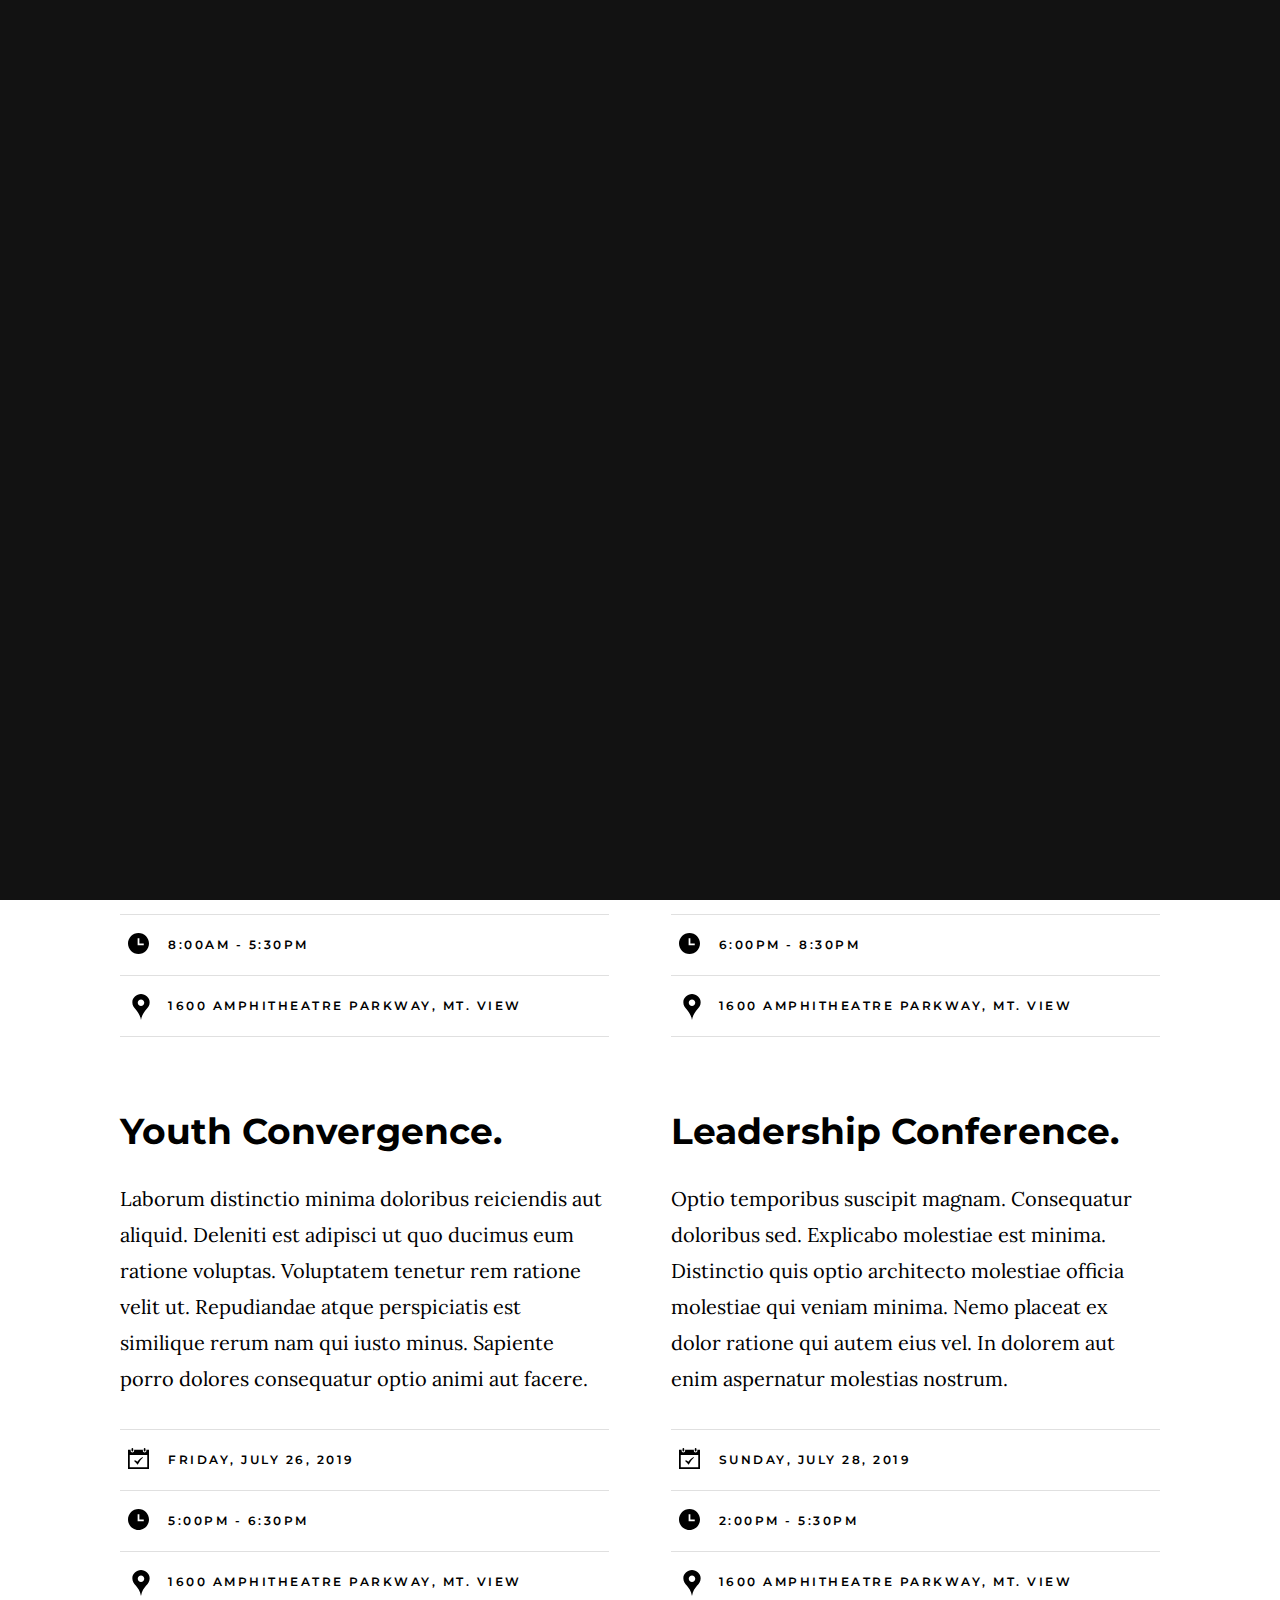
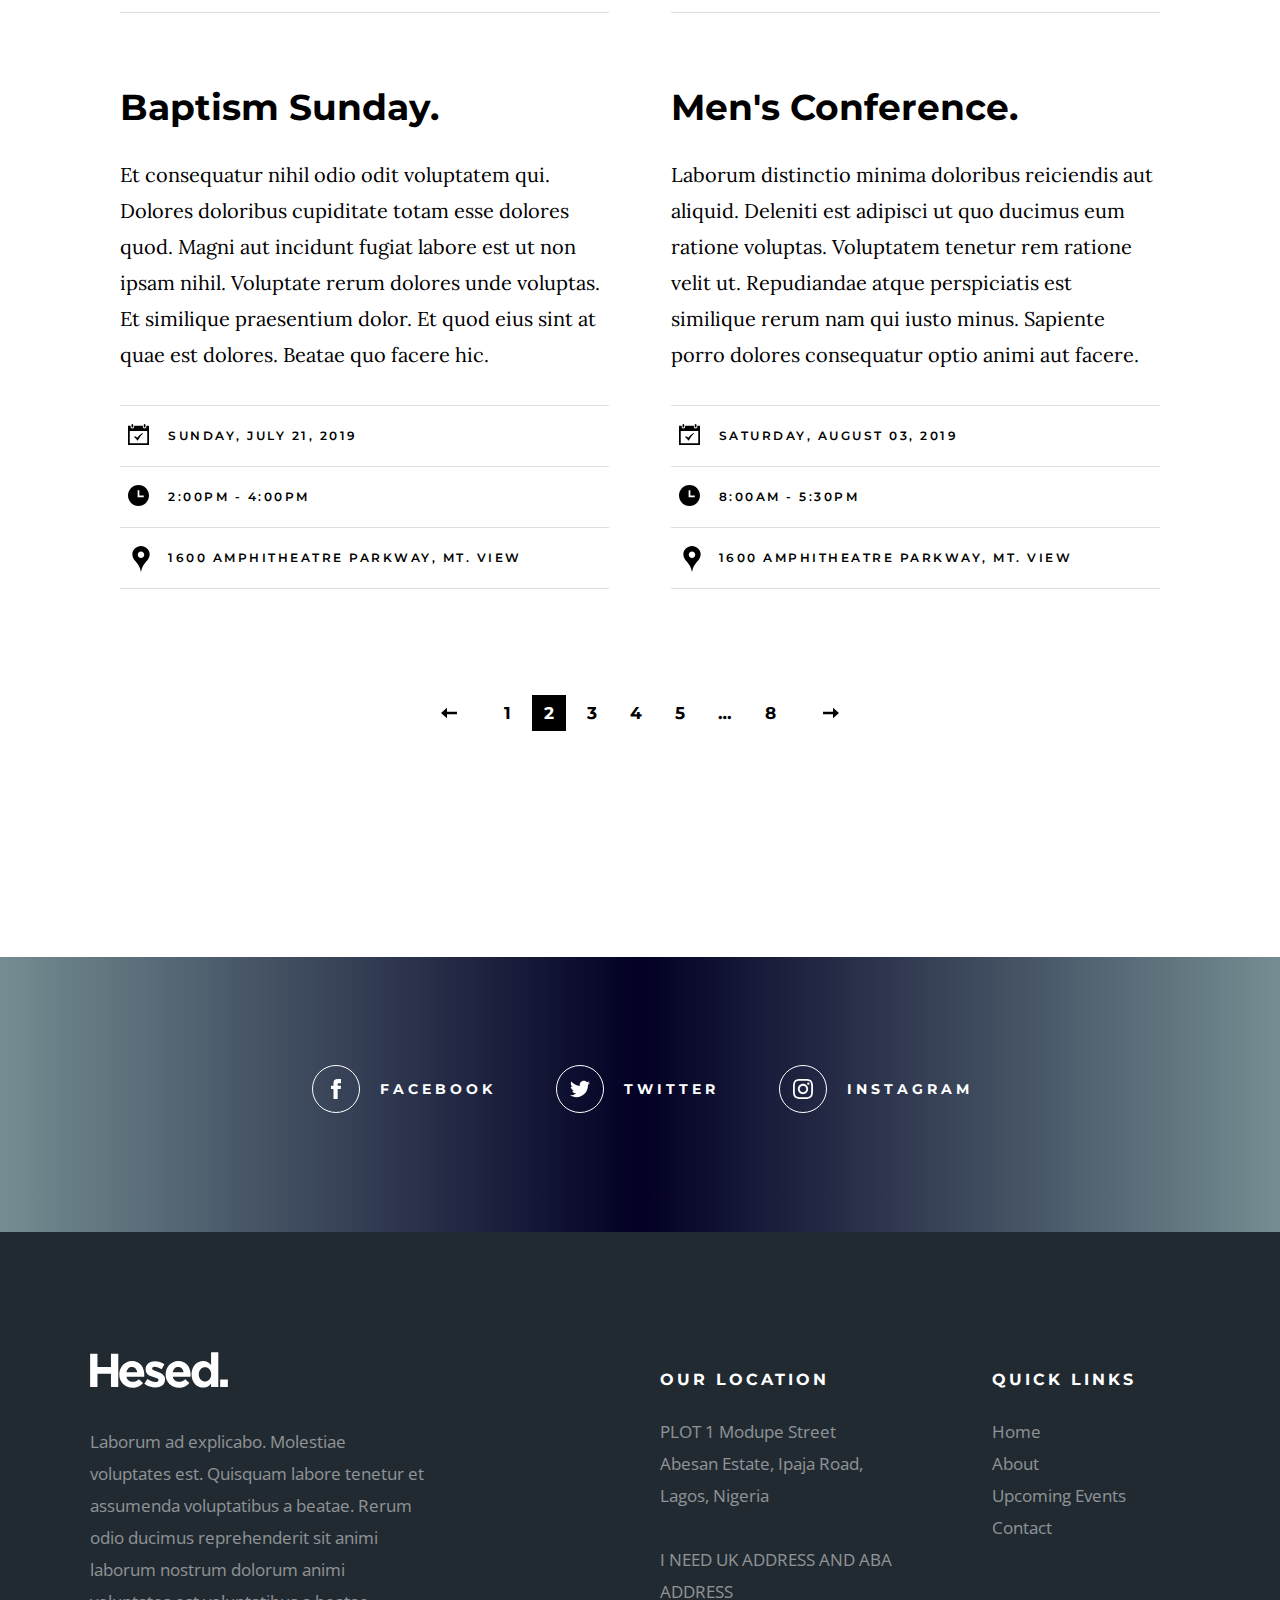
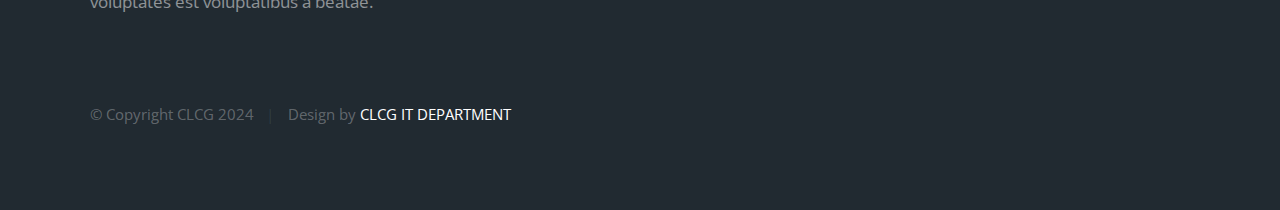
<file: clcg-master/events.html>
<!DOCTYPE html>
<html class="no-js" lang="en">
<head>

    <!--- basic page needs
    ================================================== -->
    <meta charset="utf-8">
    <title>Hesed - Events</title>
    <meta name="description" content="">
    <meta name="author" content="">

    <!-- mobile specific metas
    ================================================== -->
    <meta name="viewport" content="width=device-width, initial-scale=1">

    <!-- CSS
    ================================================== -->
    <link rel="stylesheet" href="css/base.css">
    <link rel="stylesheet" href="css/main.css">

    <!-- script
    ================================================== -->
    <script src="js/modernizr.js"></script>

    <!-- favicons
    ================================================== -->
    <link rel="apple-touch-icon" sizes="180x180" href="apple-touch-icon.png">
    <link rel="icon" type="image/png" sizes="32x32" href="favicon-32x32.png">
    <link rel="icon" type="image/png" sizes="16x16" href="favicon-16x16.png">
    <link rel="manifest" href="site.webmanifest">

</head>

<body id="top">

    <!-- preloader
    ================================================== -->
    <div id="preloader">
        <div id="loader" class="dots-jump">
            <div></div>
            <div></div>
            <div></div>
        </div>
    </div>


    <!-- header
    ================================================== -->
    <header class="s-header">

        <div class="header-logo">
            <!-- <a class="site-logo" href="index.html">
                <img src="images/logo.svg" alt="Homepage">
            </a> -->
            <a class="site-logo" href="index.html">
                <img src="images/logo-icon.png" alt="Homepage">
            </a>
        </div>

        <nav class="header-nav-wrap">
            <ul class="header-nav">
                <li><a href="index.html" title="Home">Home</a></li>
                <li><a href="about.html" title="About">About</a></li>
                <li class="current"><a href="events.html" title="Services">Events</a></li>
                <li><a href="sunday-school.html" title="Teaching">Teaching</a></li>
                <li><a href="contact.html" title="Contact us">Contact</a></li>	
            </ul>
        </nav>

        <a class="header-menu-toggle" href="#0"><span>Menu</span></a>

    </header> <!-- end s-header -->


    <!-- page header
    ================================================== -->
    <section class="page-header page-header--events">

        <div class="gradient-overlay"></div>
        <div class="row page-header__content">
            <div class="column">
                <h1>Upcoming Events</h1>
            </div>
        </div>

    </section> <!-- end page-header -->


    <!-- page content
    ================================================== -->
    <section class="page-content">

        <div class="row wide block-large-1-2 block-900-full events-list">
            <div class="column events-list__item">
                <h3 class="display-1 events-list__item-title">
                    <a href="events-single.html" title="">2019 Kids Church Camp.</a>
                </h3>
                <p>
                Et consequatur nihil odio odit voluptatem qui. Dolores doloribus 
                cupiditate totam esse dolores quod. Magni aut incidunt fugiat 
                labore est ut non ipsam nihil. Voluptate rerum dolores unde 
                voluptas. Et similique praesentium dolor. Et quod 
                eius sint at quae est dolores. Beatae quo facere hic.
                </p>
                <ul class="events-list__meta">
                    <li class="events-list__meta-date">Saturday, September 28, 2019</li>
                    <li class="events-list__meta-time">8:00AM - 5:30PM</li>
                    <li class="events-list__meta-location">1600 Amphitheatre Parkway, Mt. View</li>
                </ul>
            </div>
            <div class="column events-list__item">
                <h3 class="display-1 events-list__item-title">
                    <a href="events-single.html" title="">Prayer Meeting.</a>
                </h3>
                <p>
                Laborum distinctio minima doloribus reiciendis aut aliquid. 
                Deleniti est adipisci ut quo ducimus eum ratione voluptas. 
                Voluptatem tenetur rem ratione velit ut. Repudiandae atque 
                perspiciatis est similique rerum nam qui iusto minus. Sapiente 
                porro dolores consequatur optio animi aut facere.
                </p>
                <ul class="events-list__meta">
                    <li class="events-list__meta-date">Saturday, July 27, 2019</li>
                    <li class="events-list__meta-time">6:00PM - 8:30PM</li>
                    <li class="events-list__meta-location">1600 Amphitheatre Parkway, Mt. View</li>
                </ul>
            </div>
            <div class="column events-list__item">
                <h3 class="display-1 events-list__item-title">
                    <a href="events-single.html" title="">Youth Convergence.</a>
                </h3>
                <p>
                Laborum distinctio minima doloribus reiciendis aut aliquid. 
                Deleniti est adipisci ut quo ducimus eum ratione voluptas. 
                Voluptatem tenetur rem ratione velit ut. Repudiandae atque 
                perspiciatis est similique rerum nam qui iusto minus. Sapiente 
                porro dolores consequatur optio animi aut facere.
                </p>
                <ul class="events-list__meta">
                    <li class="events-list__meta-date">Friday, July 26, 2019</li>
                    <li class="events-list__meta-time">5:00PM - 6:30PM</li>
                    <li class="events-list__meta-location">1600 Amphitheatre Parkway, Mt. View</li>
                </ul>
            </div>
            <div class="column events-list__item">
                <h3 class="display-1 events-list__item-title">
                    <a href="events-single.html" title="">Leadership Conference.</a>
                </h3>
                <p>
                Optio temporibus suscipit magnam. Consequatur doloribus sed. 
                Explicabo molestiae est minima. Distinctio quis optio architecto 
                molestiae officia molestiae qui veniam minima. Nemo placeat ex 
                dolor ratione qui autem eius vel. In dolorem aut enim aspernatur 
                molestias nostrum.
                </p>
                <ul class="events-list__meta">
                    <li class="events-list__meta-date">Sunday, July 28, 2019</li>
                    <li class="events-list__meta-time">2:00PM - 5:30PM</li>
                    <li class="events-list__meta-location">1600 Amphitheatre Parkway, Mt. View</li>
                </ul>
            </div>
            <div class="column events-list__item">
                <h3 class="display-1 events-list__item-title">
                    <a href="events-single.html" title="">Baptism Sunday.</a>
                </h3>
                <p>
                Et consequatur nihil odio odit voluptatem qui. Dolores doloribus 
                cupiditate totam esse dolores quod. Magni aut incidunt fugiat 
                labore est ut non ipsam nihil. Voluptate rerum dolores unde 
                voluptas. Et similique praesentium dolor. Et quod 
                eius sint at quae est dolores. Beatae quo facere hic.
                </p>
                <ul class="events-list__meta">
                    <li class="events-list__meta-date">Sunday, July 21, 2019</li>
                    <li class="events-list__meta-time">2:00PM - 4:00PM</li>
                    <li class="events-list__meta-location">1600 Amphitheatre Parkway, Mt. View</li>
                </ul>
            </div>
            <div class="column events-list__item">
                <h3 class="display-1 events-list__item-title">
                    <a href="events-single.html" title="">Men's Conference.</a>
                </h3>
                <p>
                Laborum distinctio minima doloribus reiciendis aut aliquid. 
                Deleniti est adipisci ut quo ducimus eum ratione voluptas. 
                Voluptatem tenetur rem ratione velit ut. Repudiandae atque 
                perspiciatis est similique rerum nam qui iusto minus. Sapiente 
                porro dolores consequatur optio animi aut facere.
                </p>
                <ul class="events-list__meta">
                    <li class="events-list__meta-date">Saturday, August 03, 2019</li>
                    <li class="events-list__meta-time">8:00AM - 5:30PM</li>
                    <li class="events-list__meta-location">1600 Amphitheatre Parkway, Mt. View</li>
                </ul>
            </div>
        </div> <!-- end events-list -->

        <div class="row">
            <div class="column large-full">
                <nav class="pgn">
                    <ul>
                        <li><a class="pgn__prev" href="#0">Prev</a></li>
                        <li><a class="pgn__num" href="#0">1</a></li>
                        <li><span class="pgn__num current">2</span></li>
                        <li><a class="pgn__num" href="#0">3</a></li>
                        <li><a class="pgn__num" href="#0">4</a></li>
                        <li><a class="pgn__num" href="#0">5</a></li>
                        <li><span class="pgn__num dots">…</span></li>
                        <li><a class="pgn__num" href="#0">8</a></li>
                        <li><a class="pgn__next" href="#0">Next</a></li>
                    </ul>
                </nav> <!-- end pgn -->
            </div>
        </div>

    </section> <!-- end page content -->


    <!-- Social
    ================================================== -->
    <section class="s-social">
            
        <div class="row social-content">
            <div class="column">
                <ul class="social-list">
                    <li class="social-list__item">
                        <a href="#0" title="">
                            <span class="social-list__icon social-list__icon--facebook"></span>
                            <span class="social-list__text">Facebook</span>
                        </a>
                    </li>
                    <li class="social-list__item">
                        <a href="#0" title="">
                            <span class="social-list__icon social-list__icon--twitter"></span>
                            <span class="social-list__text">Twitter</span>
                        </a>
                    </li>
                    <li class="social-list__item">
                        <a href="#0" title="">
                            <span class="social-list__icon social-list__icon--instagram"></span>
                            <span class="social-list__text">Instagram</span>
                        </a>
                    </li>
                
                </ul>
            </div>
        </div> <!-- end social-content -->

    </section> <!-- end s-social -->


    <!-- footer
    ================================================== -->
    <footer class="s-footer">

        <div class="row footer-top">
            <div class="column large-4 medium-5 tab-full">
                <div class="footer-logo">
                    <a class="site-footer-logo" href="index.html">
                        <img src="images/logo.svg" alt="Homepage">
                    </a>
                </div>  <!-- footer-logo -->
                <p>
                Laborum ad explicabo. Molestiae voluptates est. Quisquam labore tenetur 
                et assumenda voluptatibus a beatae. Rerum odio ducimus reprehenderit 
                sit animi laborum nostrum dolorum animi voluptates est voluptatibus a beatae. 
                </p>
            </div>
            <div class="column large-half tab-full">
                <div class="row">
                    <div class="column large-7 medium-full">
                        <h4 class="h6">Our Location</h4>
                        <p>
                            PLOT 1 Modupe Street<br>
                            Abesan Estate, Ipaja Road, <br>
                            Lagos, Nigeria<br>
                            </p>
                            <p>
                                I NEED UK ADDRESS AND ABA ADDRESS
                            </p> 
                    </div>
                    <div class="column large-5 medium-full">
                        <h4 class="h6">Quick Links</h4>
                        <ul class="footer-list">
                            <li><a href="index.html">Home</a></li>
                            <li><a href="about.html">About</a></li>
                            <!-- <li><a href="volunteer.html">Volunteer</a></li>
                            <li><a href="connect-group.html">Connect Groups</a></li> -->
                            <li><a href="events.html">Upcoming Events</a></li>
                            <li><a href="contact.html">Contact</a></li>
                        </ul>
                    </div>
                </div>
            </div>
        </div> <!-- end footer-top -->

        <div class="row footer-bottom">
            <div class="column ss-copyright">
                <span>© Copyright CLCG 2024</span> 
                <span>Design by <a href="#">CLCG IT DEPARTMENT</a></span>
            </div>
        </div> <!-- footer-bottom -->

        <div class="ss-go-top">
            <a class="smoothscroll" title="Back to Top" href="#top">
                <svg xmlns="http://www.w3.org/2000/svg" width="24" height="24" viewBox="0 0 24 24"><path d="M12 0l8 9h-6v15h-4v-15h-6z"/></svg>
            </a>
        </div> <!-- ss-go-top -->

    </footer> <!-- end s-footer -->


    <!-- Java Script
    ================================================== -->
    <script src="js/jquery-3.2.1.min.js"></script>
    <script src="js/plugins.js"></script>
    <script src="js/main.js"></script>

</body>
</file>
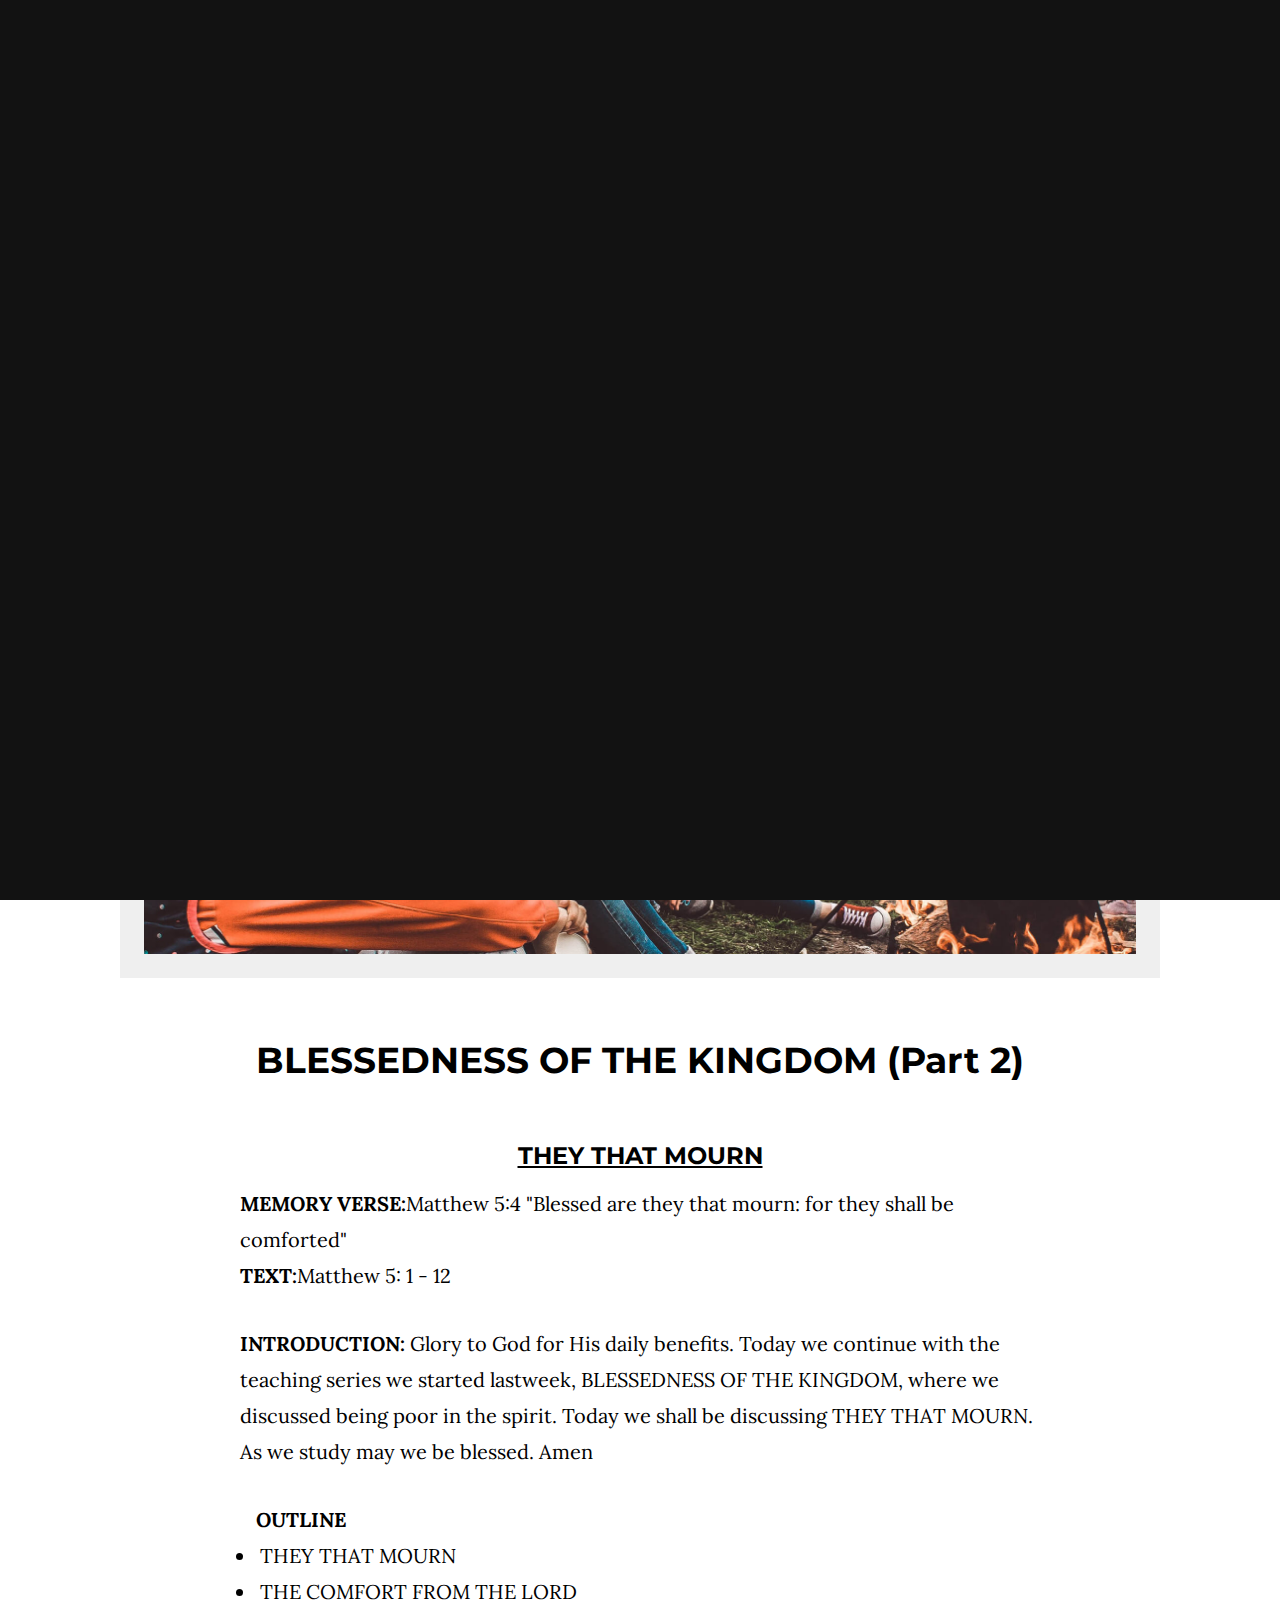
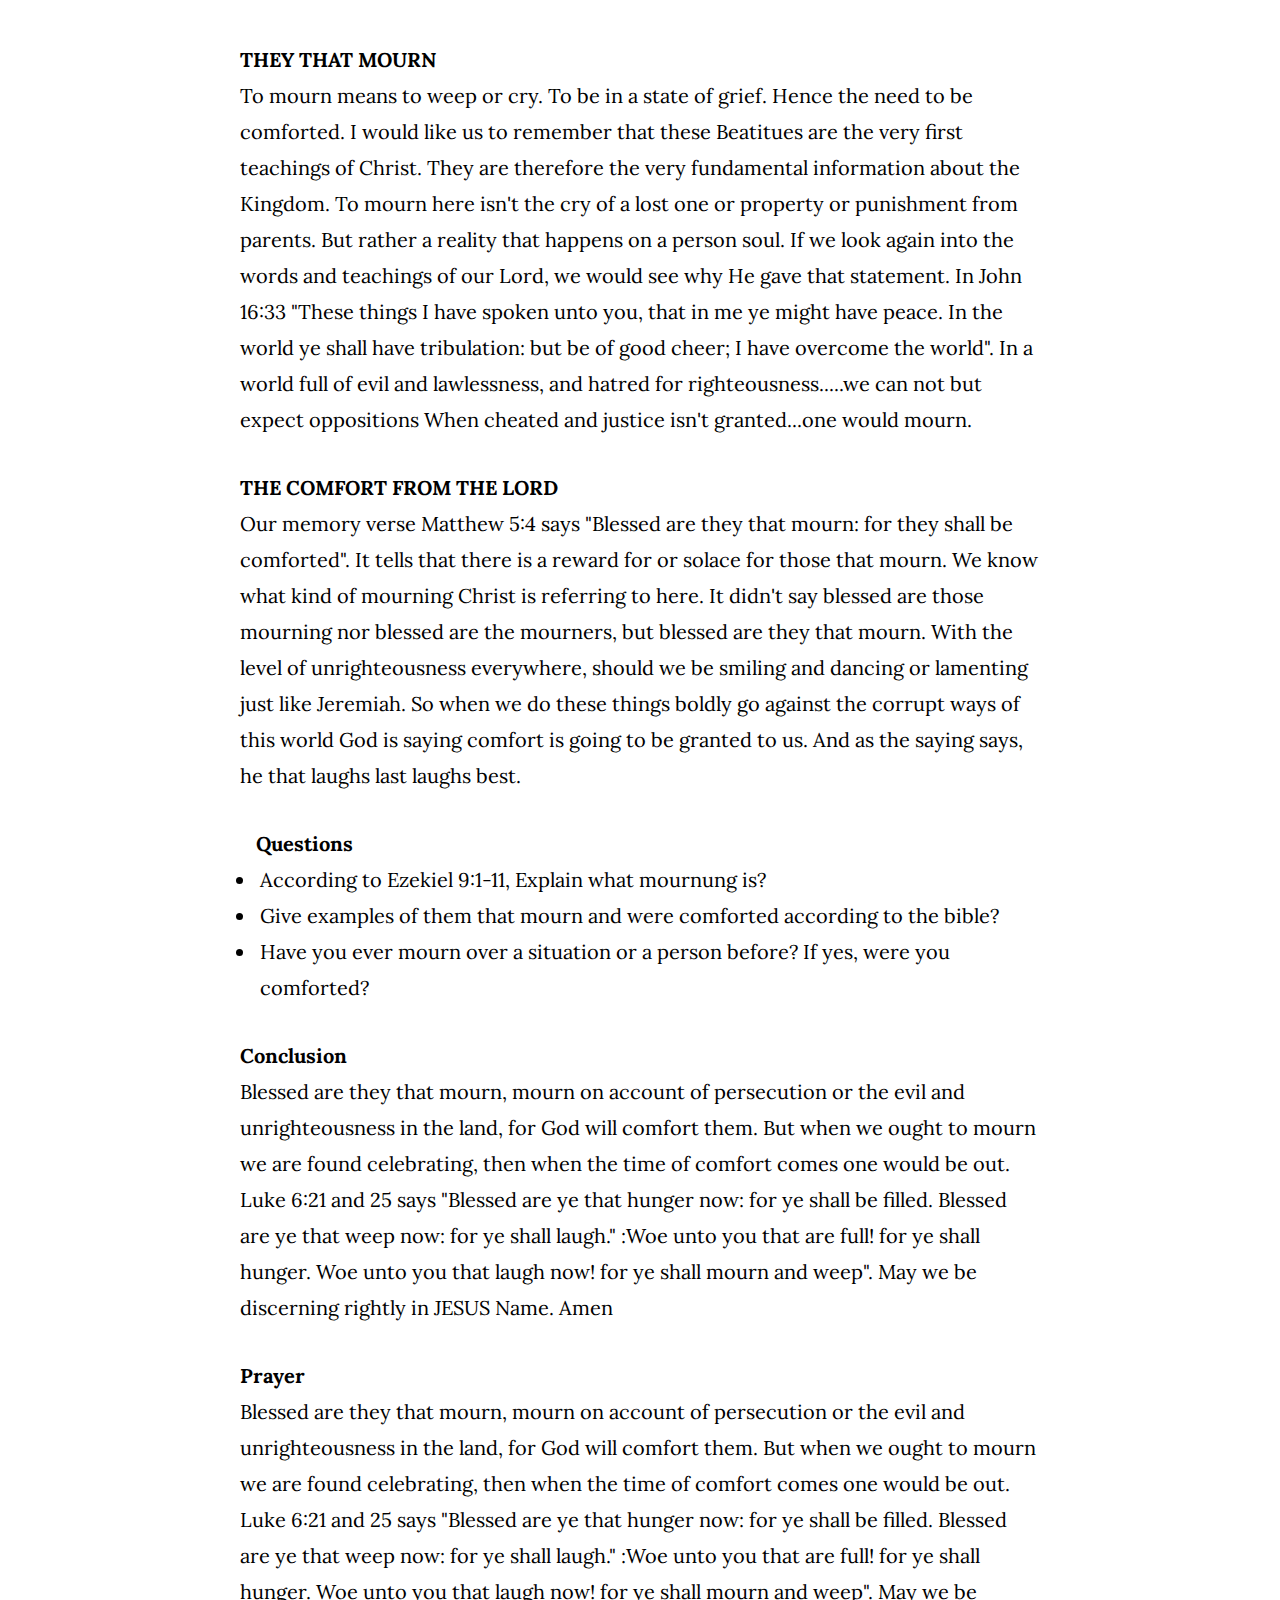
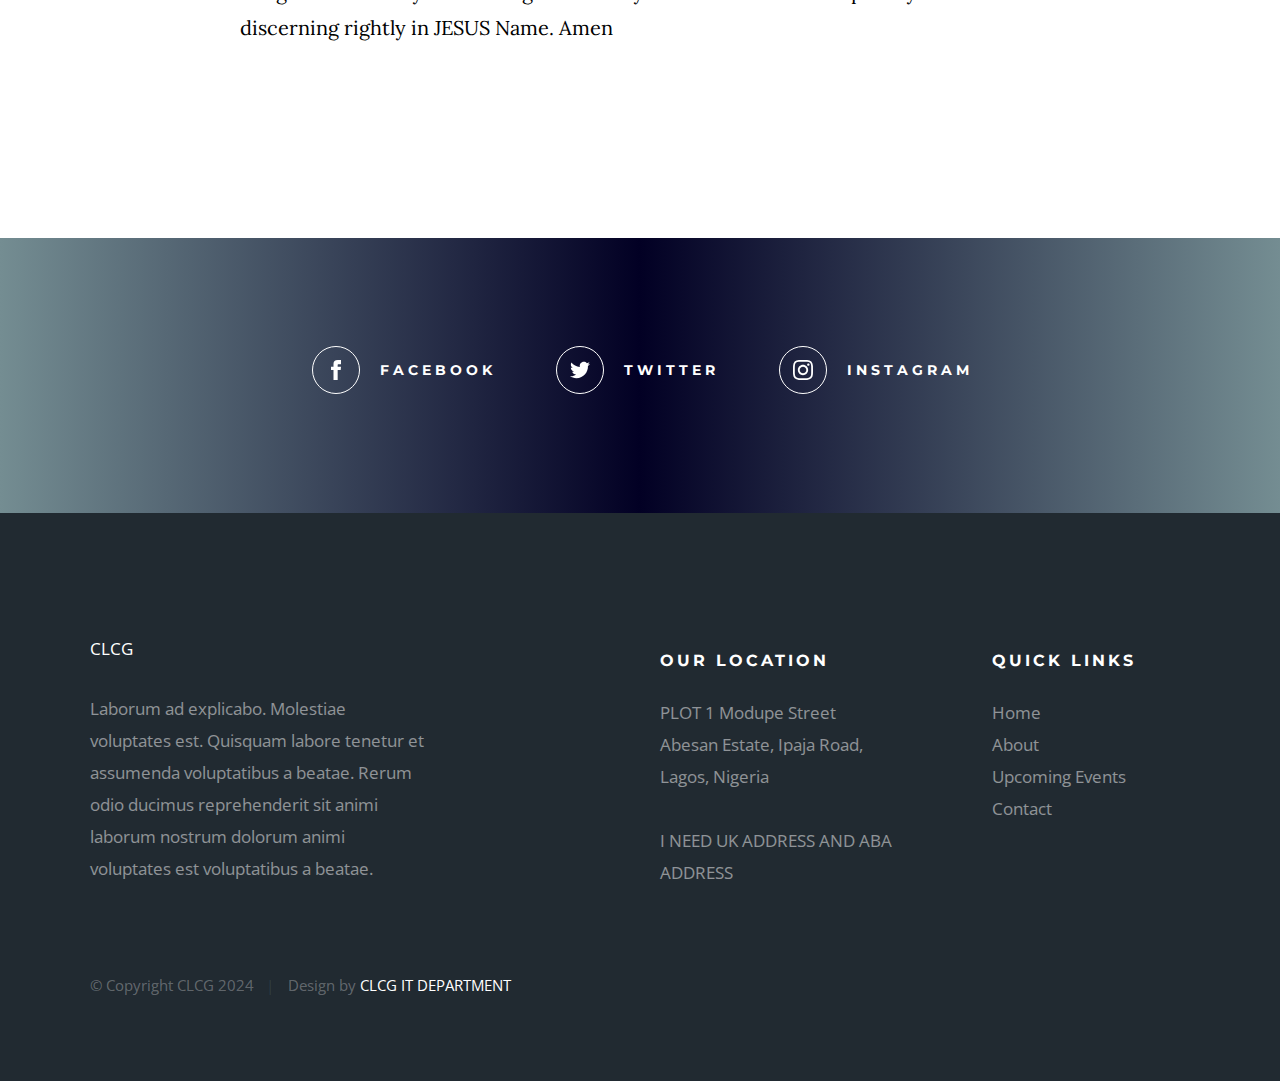
<file: clcg-master/sunday-school.html>
<!DOCTYPE html>
<html class="no-js" lang="en">
<head>

    <!--- basic page needs
    ================================================== -->
    <meta charset="utf-8">
    <title>Hesed - Events Single</title>
    <meta name="description" content="">
    <meta name="author" content="">

    <!-- mobile specific metas
    ================================================== -->
    <meta name="viewport" content="width=device-width, initial-scale=1">

    <!-- CSS
    ================================================== -->
    <link rel="stylesheet" href="css/base.css">
    <link rel="stylesheet" href="css/main.css">

    <!-- script
    ================================================== -->
    <script src="js/modernizr.js"></script>

    <!-- favicons
    ================================================== -->
    <link rel="apple-touch-icon" sizes="180x180" href="apple-touch-icon.png">
    <link rel="icon" type="image/png" sizes="32x32" href="favicon-32x32.png">
    <link rel="icon" type="image/png" sizes="16x16" href="favicon-16x16.png">
    <link rel="manifest" href="site.webmanifest">

</head>

<body id="top">

    <!-- preloader
    ================================================== -->
    <div id="preloader">
        <div id="loader" class="dots-jump">
            <div></div>
            <div></div>
            <div></div>
        </div>
    </div>


    <!-- header
    ================================================== -->
    <header class="s-header">

        <div class="header-logo">
            <!-- <a class="site-logo" href="index.html">
                <img src="images/logo.svg" alt="Homepage">
            </a> -->
            <a class="site-logo" href="index.html">
                <img src="images/logo-icon.png" alt="Homepage">
            </a>
        </div>

        <nav class="header-nav-wrap">
            <ul class="header-nav">
                <li><a href="index.html" title="Home">Home</a></li>
                <li><a href="about.html" title="About">About</a></li>
                <li><a href="events.html" title="Services">Events</a></li>
                <li class="current"><a href="sunday-school.html" title="Teaching">Teaching</a></li>	
                <li><a href="contact.html" title="Contact us">Contact</a></li> 
            </ul>
        </nav>

        <a class="header-menu-toggle" href="#0"><span>Menu</span></a>

    </header> <!-- end s-header -->


    <!-- page header
    ================================================== -->
    <section class="page-header page-header--events">

        <div class="gradient-overlay"></div>
        <div class="row page-header__content">
            <div class="column">
                <h1>Sunday Teaching</h1>
            </div>
        </div>

    </section> <!-- end page-header -->


    <!-- page content
    ================================================== -->
    <section class="page-content">

        <div class="row">
            <div class="column">

                <div class="media-wrap event-thumb">
                        <img src="images/thumbs/events/event-1000.jpg" 
                          srcset="images/thumbs/events/event-2000.jpg 2000w, 
                                  images/thumbs/events/event-1000.jpg 1000w, 
                                  images/thumbs/events/event-500.jpg 500w" sizes="(max-width: 2000px) 100vw, 2000px" alt="">
                </div> <!-- end media-wrap -->

                <div class="event-content">

                    <div class="event-title">
                        <h2 class="display-1">BLESSEDNESS OF THE KINGDOM (Part 2)</h2>
                        <h3>  <u>THEY THAT MOURN</u>  </h3>
                    </div>
                    <p>
                        <b>MEMORY VERSE:</b>Matthew  5:4  "Blessed are they that mourn: for they shall be comforted" <br>
                        <b>TEXT:</b>Matthew 5: 1 - 12
                    </p>
                    <p>
                        <b>INTRODUCTION: </b>
                        Glory to God for His daily benefits. Today we continue with the teaching series we started lastweek, BLESSEDNESS OF THE KINGDOM, where we discussed being poor in the spirit. Today we shall be discussing THEY THAT MOURN. As we study may we be blessed. Amen                         
                    </p>
                    <ul>
                        <b>OUTLINE</b>
                        <li>THEY THAT MOURN</li>
                        <li>THE COMFORT FROM THE LORD</li>
                    </ul>
                    <p>
                       <b>THEY THAT MOURN</b> <br>
                        To mourn means to weep or cry. To be in a state of grief. Hence the need to be comforted. I would like us to remember that these Beatitues are the very first teachings of Christ. They are therefore the very fundamental information about the Kingdom.
                        To mourn here isn't the cry of a lost one or property or punishment from parents. But rather a reality that happens on a person soul. If we look again into the words and teachings of our Lord, we would see why He gave that statement. In John 16:33 "These things I have spoken unto you, that in me ye might have peace. In the world ye shall have tribulation: but be of good cheer; I have overcome the world". In a world full of evil and lawlessness, and hatred for righteousness.....we can not but expect oppositions
                        When cheated and justice isn't granted...one would mourn. 
                    </p>
                    <p>
                        <b>THE COMFORT FROM THE LORD</b> <br>
                        Our memory verse Matthew 5:4 says "Blessed are they that mourn: for they shall be comforted". It tells that there is a reward for or solace for those that mourn. We know what kind of mourning Christ is referring to here. 
                        It didn't say blessed are those mourning nor blessed are the mourners, but blessed are they that mourn. With the level of  unrighteousness everywhere, should we be smiling and dancing or lamenting just like Jeremiah. So when we do these things  boldly go against the corrupt ways of this world God is saying comfort is going to be granted to us. And as the saying says, he that laughs last laughs best.
                     </p>
                     <ul>
                        <b>Questions</b> 
                        <li>According to Ezekiel 9:1-11, Explain what mournung is?</li>
                        <li>Give examples of them that mourn and were comforted according to the bible?</li>
                        <li>Have you ever mourn over a situation or a person before? If yes, were you comforted?</li>
                     </ul>
                    <p>
                            <b>Conclusion</b> <br>
                            Blessed are they that mourn, mourn on account of persecution or the evil and unrighteousness in the land, for God will comfort them.  But when we ought to mourn we are found celebrating, then when the time of comfort comes one would be out. Luke 6:21 and 25  says "Blessed are ye that hunger now: for ye shall be filled. Blessed are ye that weep now: for ye shall laugh." :Woe unto you that are full! for ye shall hunger. Woe unto you that laugh now! for ye shall mourn and weep". May we be discerning rightly in JESUS Name. Amen  
                    </p>
                    <p>
                        <b>Prayer</b> <br> 
                        Blessed are they that mourn, mourn on account of persecution or the evil and unrighteousness in the land, for God will comfort them.  But when we ought to mourn we are found celebrating, then when the time of comfort comes one would be out. Luke 6:21 and 25  says "Blessed are ye that hunger now: for ye shall be filled. Blessed are ye that weep now: for ye shall laugh." :Woe unto you that are full! for ye shall hunger. Woe unto you that laugh now! for ye shall mourn and weep". May we be discerning rightly in JESUS Name. Amen  
                </p>

                </div> <!-- end event-content -->
            </div>
        </div>

    </section> <!-- end page content -->


    <!-- Social
    ================================================== -->
    <section class="s-social">
            
        <div class="row social-content">
            <div class="column">
                <ul class="social-list">
                    <li class="social-list__item">
                        <a href="#0" title="">
                            <span class="social-list__icon social-list__icon--facebook"></span>
                            <span class="social-list__text">Facebook</span>
                        </a>
                    </li>
                    <li class="social-list__item">
                        <a href="#0" title="">
                            <span class="social-list__icon social-list__icon--twitter"></span>
                            <span class="social-list__text">Twitter</span>
                        </a>
                    </li>
                    <li class="social-list__item">
                        <a href="#0" title="">
                            <span class="social-list__icon social-list__icon--instagram"></span>
                            <span class="social-list__text">Instagram</span>
                        </a>
                    </li>
                </ul>
            </div>
        </div> <!-- end social-content -->

    </section> <!-- end s-social -->


    <!-- footer
    ================================================== -->
    <footer class="s-footer">

        <div class="row footer-top">
            <div class="column large-4 medium-5 tab-full">
                <div class="footer-logo">
                    <a class="site-footer-logo" href="index.html">CLCG
                    </a>
                </div>  <!-- footer-logo -->
                <p>
                Laborum ad explicabo. Molestiae voluptates est. Quisquam labore tenetur 
                et assumenda voluptatibus a beatae. Rerum odio ducimus reprehenderit 
                sit animi laborum nostrum dolorum animi voluptates est voluptatibus a beatae. 
                </p>
            </div>
            <div class="column large-half tab-full">
                <div class="row">
                    <div class="column large-7 medium-full">
                        <h4 class="h6">Our Location</h4>
                            <p>
                            PLOT 1 Modupe Street<br>
                            Abesan Estate, Ipaja Road, <br>
                            Lagos, Nigeria<br>
                            </p>
                            <p>
                                I NEED UK ADDRESS AND ABA ADDRESS
                            </p> 
                    </div>
                    <div class="column large-5 medium-full">
                        <h4 class="h6">Quick Links</h4>
                        <ul class="footer-list">
                            <li><a href="index.html">Home</a></li>
                            <li><a href="about.html">About</a></li>
                            <!-- <li><a href="volunteer.html">Volunteer</a></li> -->
                            <!-- <li><a href="connect-group.html">Connect Groups</a></li> -->
                            <li><a href="events.html">Upcoming Events</a></li>
                            <li><a href="contact.html">Contact</a></li>
                        </ul>
                    </div>
                </div>
            </div>
        </div> <!-- end footer-top -->

        <div class="row footer-bottom">
            <div class="column ss-copyright">
                <span>© Copyright CLCG 2024</span> 
                <span>Design by <a href="#">CLCG IT DEPARTMENT</a></span>
            </div>
        </div> <!-- footer-bottom -->

        <div class="ss-go-top">
            <a class="smoothscroll" title="Back to Top" href="#top">
                <svg xmlns="http://www.w3.org/2000/svg" width="24" height="24" viewBox="0 0 24 24"><path d="M12 0l8 9h-6v15h-4v-15h-6z"/></svg>
            </a>
        </div> <!-- ss-go-top -->

    </footer> <!-- end s-footer -->


    <!-- Java Script
    ================================================== -->
    <script src="js/jquery-3.2.1.min.js"></script>
    <script src="js/plugins.js"></script>
    <script src="js/main.js"></script>

</body>
</file>
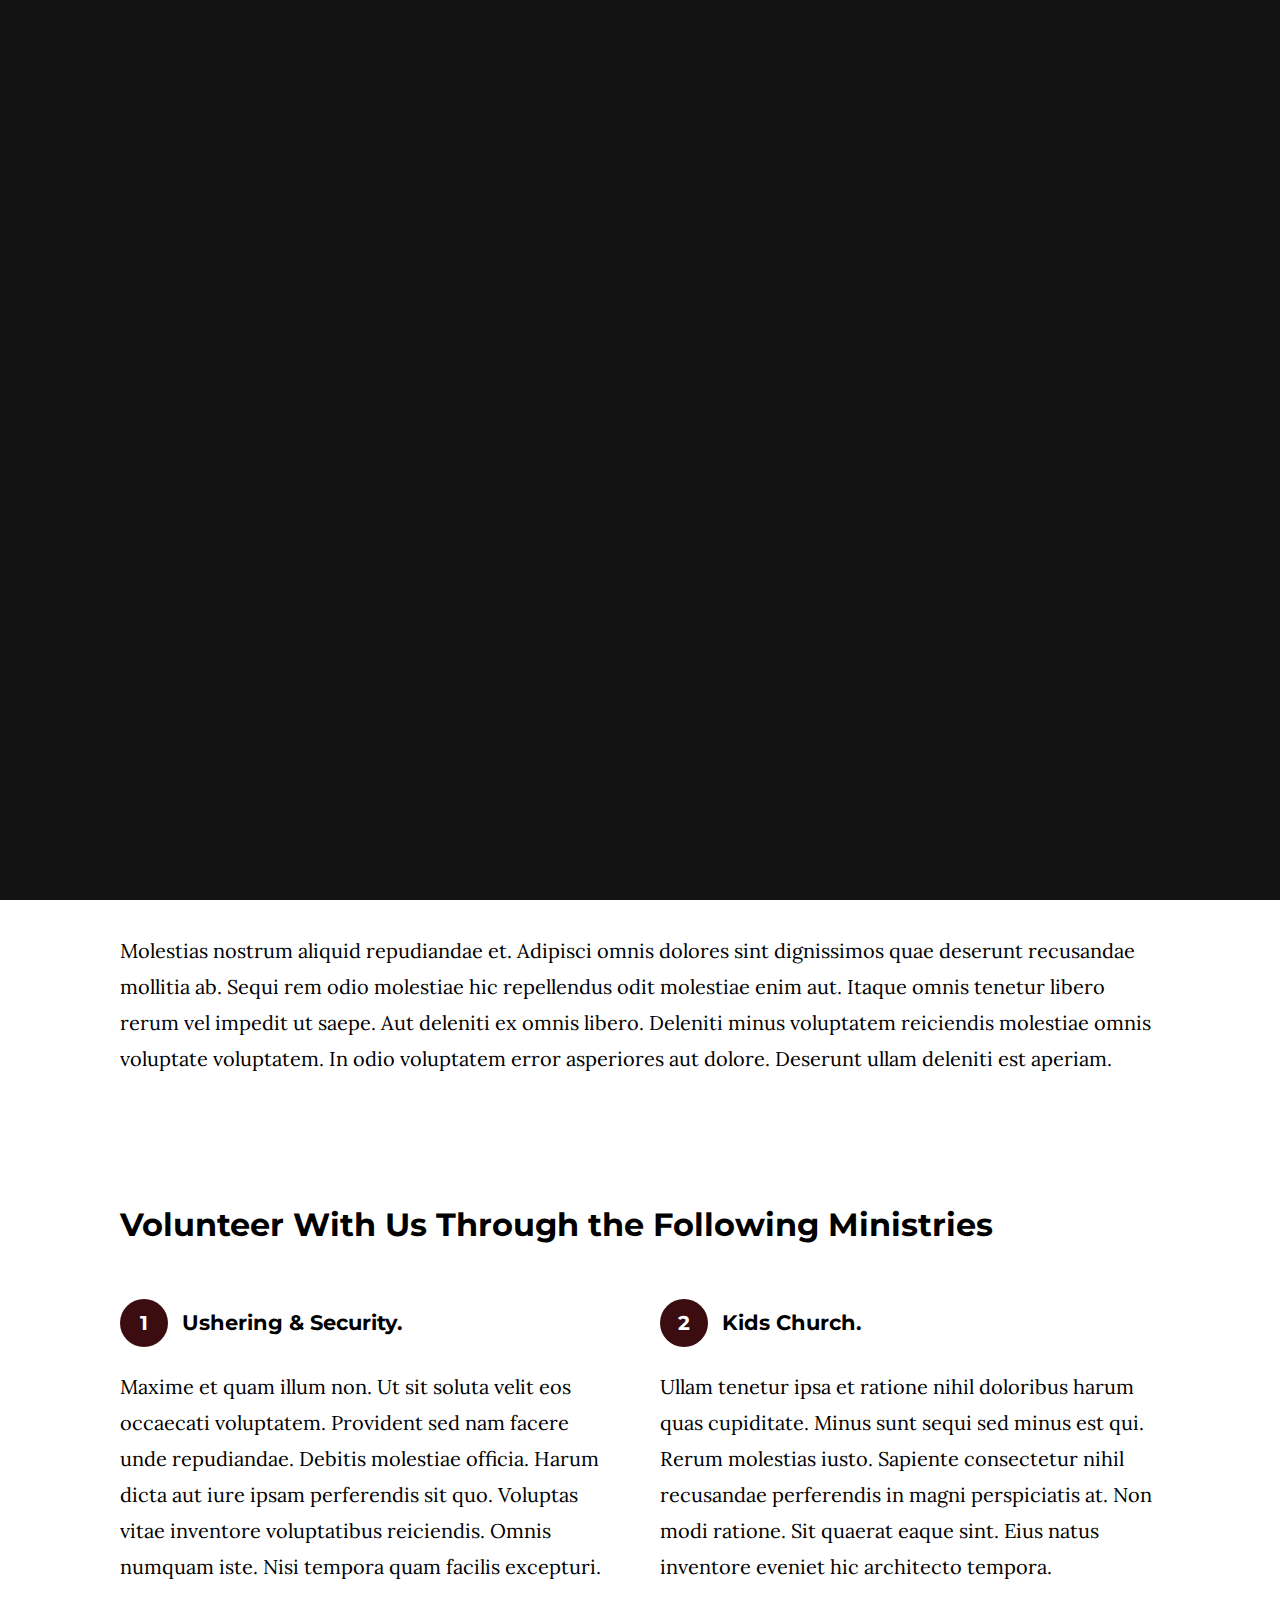
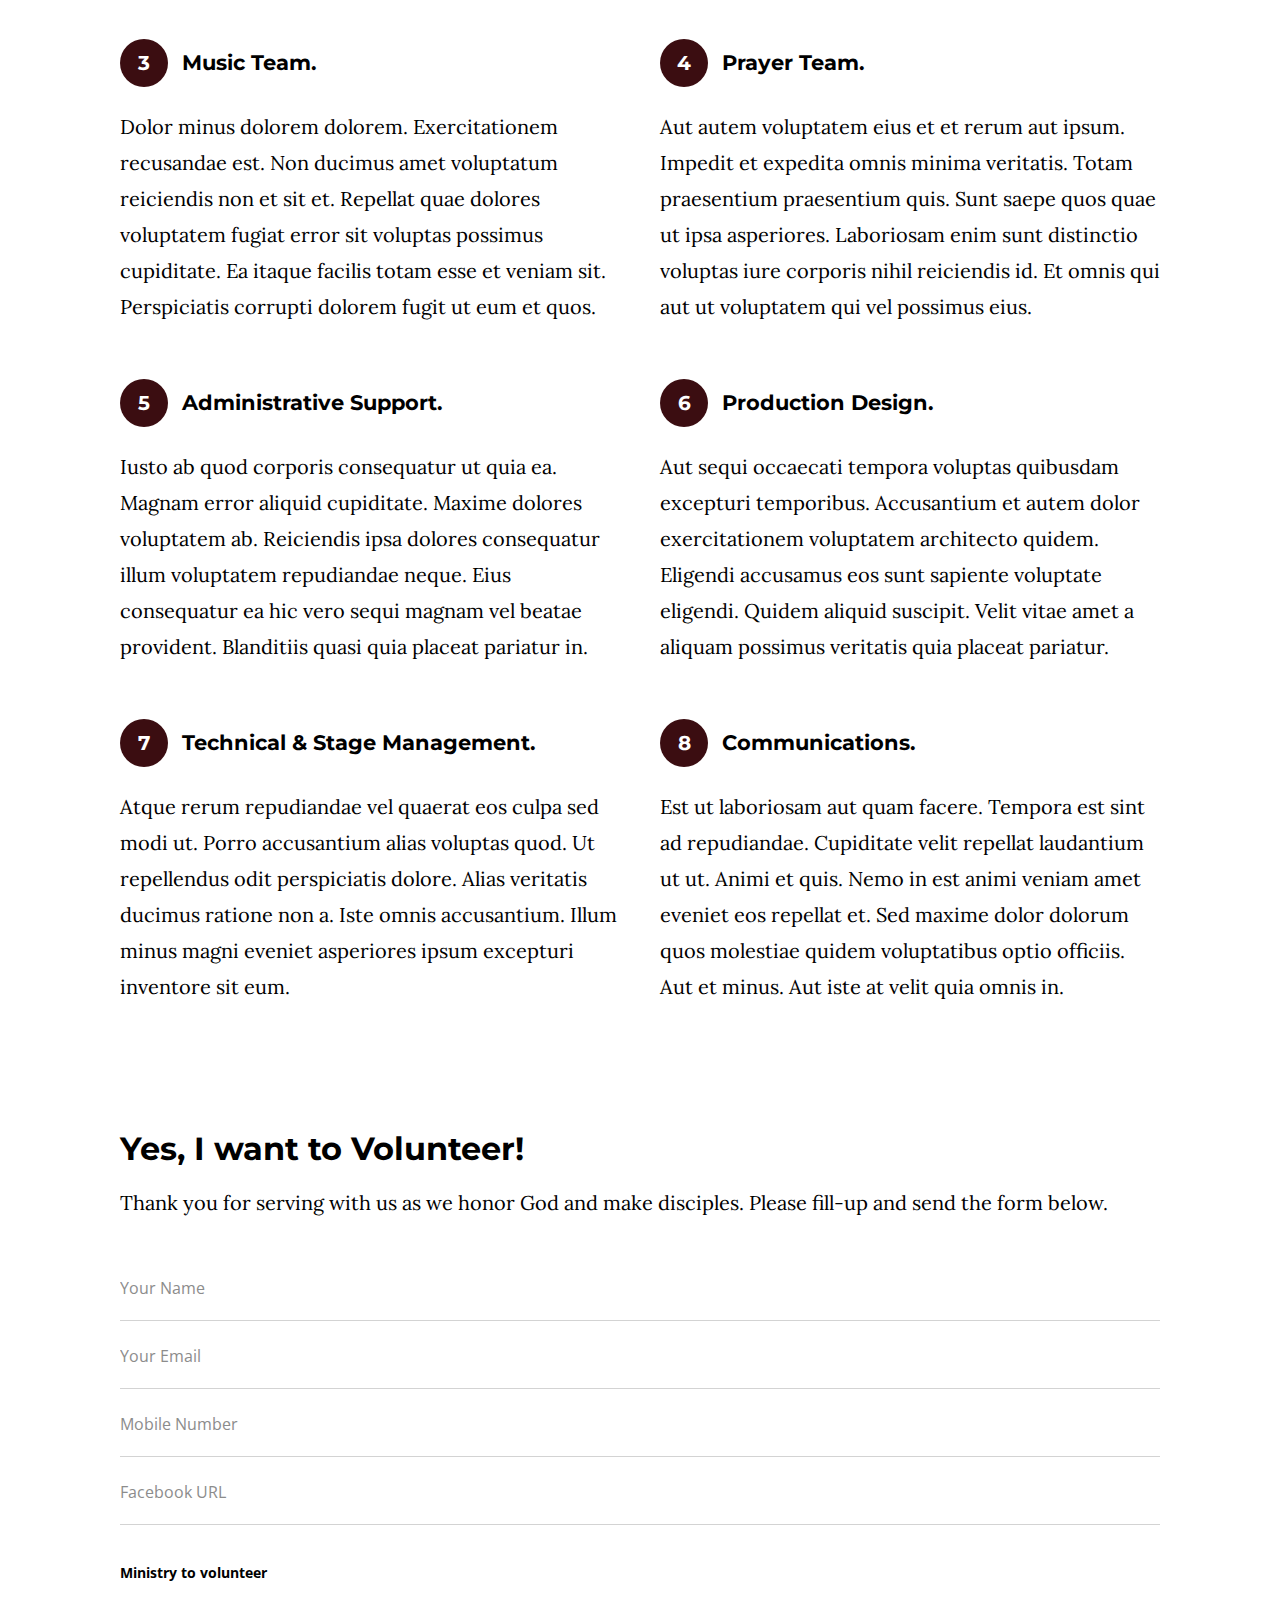
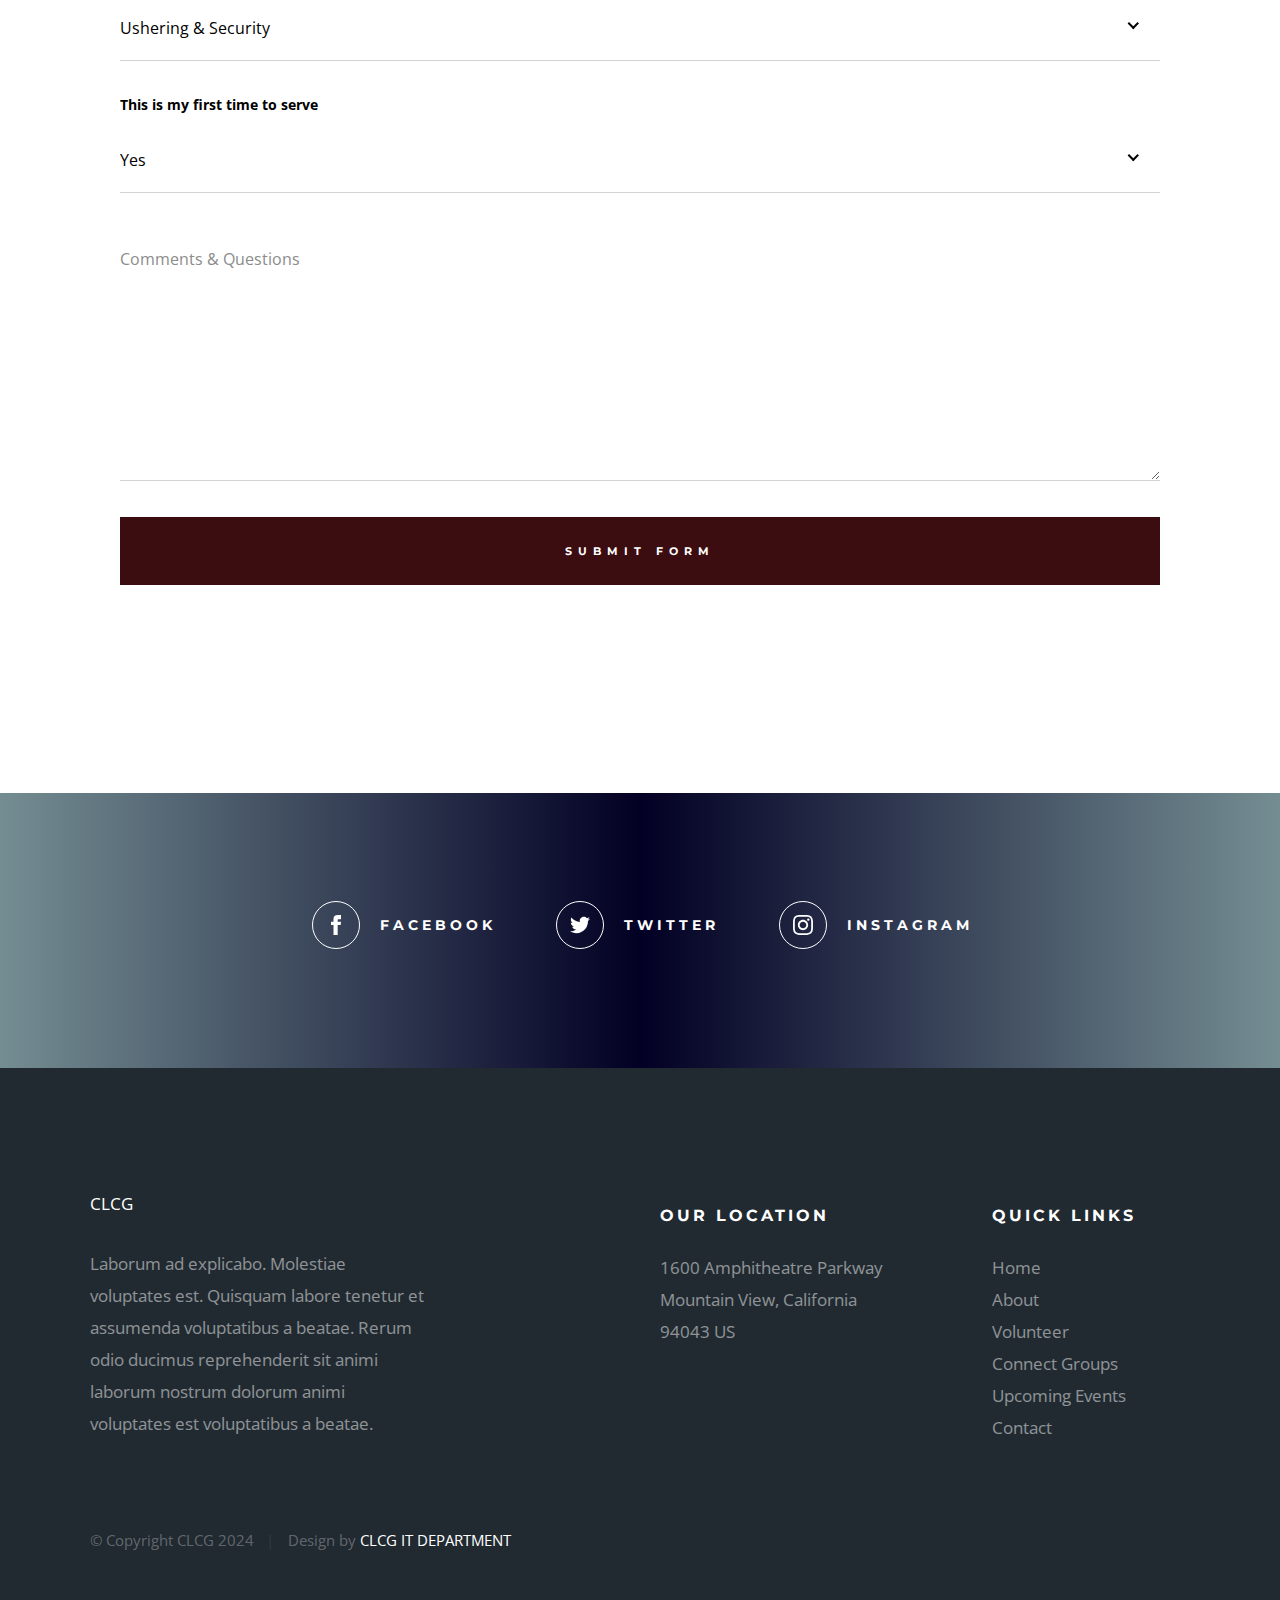
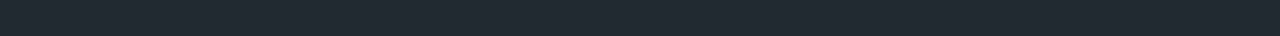
<file: clcg-master/volunteer.html>
<!DOCTYPE html>
<html class="no-js" lang="en">
<head>

    <!--- basic page needs
    ================================================== -->
    <meta charset="utf-8">
    <title>Hesed - Volunteer</title>
    <meta name="description" content="">
    <meta name="author" content="">

    <!-- mobile specific metas
    ================================================== -->
    <meta name="viewport" content="width=device-width, initial-scale=1">

    <!-- CSS
    ================================================== -->
    <link rel="stylesheet" href="css/base.css">
    <link rel="stylesheet" href="css/main.css">

    <!-- script
    ================================================== -->
    <script src="js/modernizr.js"></script>

    <!-- favicons
    ================================================== -->
    <link rel="apple-touch-icon" sizes="180x180" href="apple-touch-icon.png">
    <link rel="icon" type="image/png" sizes="32x32" href="favicon-32x32.png">
    <link rel="icon" type="image/png" sizes="16x16" href="favicon-16x16.png">
    <link rel="manifest" href="site.webmanifest">

</head>

<body id="top">

    <!-- preloader
    ================================================== -->
    <div id="preloader">
        <div id="loader" class="dots-jump">
            <div></div>
            <div></div>
            <div></div>
        </div>
    </div>


    <!-- header
    ================================================== -->
    <header class="s-header">

        <div class="header-logo">
            <!-- <a class="site-logo" href="index.html">
                <img src="images/logo.svg" alt="Homepage">
            </a> -->
            <a class="site-logo" href="index.html">
                <img src="images/logo-icon.png" alt="Homepage">
            </a>
        </div>

        <nav class="header-nav-wrap">
            <ul class="header-nav">
                <li><a href="index.html" title="Home">Home</a></li>
                <li><a href="about.html" title="About">About</a></li>
                <li><a href="events.html" title="Services">Events</a></li>
                <li><a href="contact.html" title="Contact us">Contact</a></li>	
            </ul>
        </nav>

        <a class="header-menu-toggle" href="#0"><span>Menu</span></a>

    </header> <!-- end s-header -->


    <!-- page header
    ================================================== -->
    <section class="page-header page-header--volunteer">

        <div class="gradient-overlay"></div>
        <div class="row page-header__content">
            <div class="column">
                <h1>Join the Team</h1>
            </div>
        </div>

    </section> <!-- end pageheader -->


    <!-- page content
    ================================================== -->
    <section class="page-content">

        <div class="row">
            <div class="column">

                <p class="lead drop-cap">
                Nesciunt sit blanditiis dolor voluptatum est dignissimos et. Ut perferendis 
                quis consequatur eos. Sed pariatur qui eum qui enim eum quam magni. Voluptatem 
                nam quidem. Eveniet aut nulla nulla. Repellat nobis minus.     
                Sunt et quis voluptas delectus ut soluta ipsum similique. Quia odit eos velit 
                qui exercitationem nemo. Rerum eveniet molestiae perferendis aliquam voluptates. 
                Soluta harum distinctio sit itaque vel ut maxime. Quos debitis magnam eveniet molestiae perferendis.
                </p>

                <p>
                Molestias nostrum aliquid repudiandae et. Adipisci omnis dolores sint 
                dignissimos quae deserunt recusandae mollitia ab. Sequi rem odio molestiae 
                hic repellendus odit molestiae enim aut. Itaque omnis tenetur libero rerum 
                vel impedit ut saepe. Aut deleniti ex omnis libero. Deleniti minus voluptatem 
                reiciendis molestiae omnis voluptate voluptatem. In odio voluptatem error 
                asperiores aut dolore. Deserunt ullam deleniti est aperiam.
                </p>

                <br>

                <h2>Volunteer With Us Through the Following Ministries</h2>
                
                <div class="row block-large-1-2 block-1000-full block-list">
                    <div class="column block-list__item">
                        <h4 class="block-list__title-with-num">Ushering & Security.</h4>
                        <p>
                        Maxime et quam illum non. Ut sit soluta velit eos occaecati 
                        voluptatem. Provident sed nam facere unde repudiandae. Debitis 
                        molestiae officia. Harum dicta aut iure ipsam perferendis sit quo. 
                        Voluptas vitae inventore voluptatibus reiciendis. Omnis numquam 
                        iste. Nisi tempora quam facilis excepturi.
                        </p>
                    </div>
                    <div class="column block-list__item">
                        <h4 class="block-list__title-with-num">
                        Kids Church.
                        </h4>
                        <p>
                        Ullam tenetur ipsa et ratione nihil doloribus harum quas 
                        cupiditate. Minus sunt sequi sed minus est qui. Rerum molestias 
                        iusto. Sapiente consectetur nihil recusandae perferendis in 
                        magni perspiciatis at. Non modi ratione. Sit quaerat eaque sint. 
                        Eius natus inventore eveniet hic architecto tempora.
                        </p>
                    </div>
                    <div class="column block-list__item">
                        <h4 class="block-list__title-with-num">
                        Music Team.
                        </h4>
                        <p>
                        Dolor minus dolorem dolorem. Exercitationem recusandae est. 
                        Non ducimus amet voluptatum reiciendis non et sit et. Repellat 
                        quae dolores voluptatem fugiat error sit voluptas possimus 
                        cupiditate. Ea itaque facilis totam esse et veniam sit. 
                        Perspiciatis corrupti dolorem fugit ut eum et quos.
                        </p>
                    </div>
                    <div class="column block-list__item">
                        <h4 class="block-list__title-with-num">
                        Prayer Team.
                        </h4>
                        <p>
                        Aut autem voluptatem eius et et rerum aut ipsum. Impedit 
                        et expedita omnis minima veritatis. Totam praesentium 
                        praesentium quis. Sunt saepe quos quae ut ipsa asperiores. 
                        Laboriosam enim sunt distinctio voluptas iure corporis nihil 
                        reiciendis id. Et omnis qui aut ut voluptatem qui vel possimus eius.
                        </p>
                    </div>
                    <div class="column block-list__item">
                        <h4 class="block-list__title-with-num">
                        Administrative Support.
                        </h4>
                        <p>
                        Iusto ab quod corporis consequatur ut quia ea. Magnam error 
                        aliquid cupiditate. Maxime dolores voluptatem ab. Reiciendis 
                        ipsa dolores consequatur illum voluptatem repudiandae neque. 
                        Eius consequatur ea hic vero sequi magnam vel beatae provident.
                        Blanditiis quasi quia placeat pariatur in.
                        </p>
                    </div>
                    <div class="column block-list__item">
                        <h4 class="block-list__title-with-num">
                        Production Design.
                        </h4>
                        <p>
                        Aut sequi occaecati tempora voluptas quibusdam excepturi 
                        temporibus. Accusantium et autem dolor exercitationem voluptatem 
                        architecto quidem. Eligendi accusamus eos sunt sapiente voluptate 
                        eligendi. Quidem aliquid suscipit. Velit vitae amet a aliquam 
                        possimus veritatis quia placeat pariatur.
                        </p>
                    </div>
                    <div class="column block-list__item">
                        <h4 class="block-list__title-with-num">
                        Technical & Stage Management.
                        </h4>
                        <p>
                        Atque rerum repudiandae vel quaerat eos culpa sed modi ut. 
                        Porro accusantium alias voluptas quod. Ut repellendus odit 
                        perspiciatis dolore. Alias veritatis ducimus ratione non a. 
                        Iste omnis accusantium. Illum minus magni eveniet asperiores 
                        ipsum excepturi inventore sit eum.
                        </p>
                    </div>
                    <div class="column block-list__item">
                        <h4 class="block-list__title-with-num">
                        Communications.
                        </h4>
                        <p>
                        Est ut laboriosam aut quam facere. Tempora est sint ad repudiandae. 
                        Cupiditate velit repellat laudantium ut ut. Animi et quis.
                        Nemo in est animi veniam amet eveniet eos repellat et. Sed maxime 
                        dolor dolorum quos molestiae quidem voluptatibus optio officiis. 
                        Aut et minus. Aut iste at velit quia omnis in.
                        </p>
                    </div>
                </div> <!-- end block-list -->

                <h2>Yes, I want to Volunteer!</h2>
                <p>
                Thank you for serving with us as we honor God and make disciples. Please fill-up and send the form below.
                </p>

                <form name="volunteerForm" id="volunteerForm" class="volunteerForm" method="post" action="" autocomplete="off">
                    <fieldset>

                        <div class="form-field">
                            <input name="cName" id="cName" class="h-full-width h-remove-bottom" placeholder="Your Name" value="" type="text">
                        </div>

                        <div class="form-field">
                            <input name="cEmail" id="cEmail" class="h-full-width h-remove-bottom" placeholder="Your Email" value="" type="text">
                        </div>

                        <div class="form-field">
                            <input name="cPhone" id="cPhone" class="h-full-width h-remove-bottom" placeholder="Mobile Number" value="" type="tel">
                        </div>

                        <div class="form-field">
                            <input name="cFacebook" id="cFacebook" class="h-full-width h-remove-bottom" placeholder="Facebook URL" value="" type="text">
                        </div>

                        <br>
                        <div class="form-field">
                            <label for="cMinistry">Ministry to volunteer</label>
                            <div class="ss-custom-select">
                                <select class="h-full-width h-remove-bottom" name="cMinistry" id="cMinistry">
                                    <option value="Option 1">Ushering & Security</option>
                                    <option value="Option 2">Kids Church</option>
                                    <option value="Option 3">Music Team</option>
                                    <option value="Option 4">Prayer Team</option>
                                    <option value="Option 5">Administrative Support</option>
                                    <option value="Option 6">Production Design</option>
                                    <option value="Option 7">Technical & Stage Management</option>
                                    <option value="Option 8">Communications</option>
                                </select>
                            </div>
                        </div>

                        <div class="form-field">
                            <label for="cFirstTime">This is my first time to serve</label>
                            <div class="ss-custom-select">
                                <select class="h-full-width h-remove-bottom" name="cFirstTime" id="cFirstTime">
                                    <option value="Option 1">Yes</option>
                                    <option value="Option 2">No</option>
                                </select>
                            </div>
                        </div>

                        <div class="comments form-field">
                            <textarea name="cComments" id="cComments" class="h-full-width h-remove-bottom" placeholder="Comments & Questions"></textarea>
                        </div>

                        <br>

                        <input name="submit" id="submit" class="btn btn--primary btn--large h-full-width" value="Submit Form" type="submit">

                    </fieldset>
                </form> <!-- end volunteerForm -->

            </div>
        </div>

    </section> <!-- end page content -->


    <!-- Social
    ================================================== -->
    <section class="s-social">
            
        <div class="row social-content">
            <div class="column">
                <ul class="social-list">
                    <li class="social-list__item">
                        <a href="#0" title="">
                            <span class="social-list__icon social-list__icon--facebook"></span>
                            <span class="social-list__text">Facebook</span>
                        </a>
                    </li>
                    <li class="social-list__item">
                        <a href="#0" title="">
                            <span class="social-list__icon social-list__icon--twitter"></span>
                            <span class="social-list__text">Twitter</span>
                        </a>
                    </li>
                    <li class="social-list__item">
                        <a href="#0" title="">
                            <span class="social-list__icon social-list__icon--instagram"></span>
                            <span class="social-list__text">Instagram</span>
                        </a>
                    </li>
                </ul>
            </div>
        </div> <!-- end social-content -->

    </section> <!-- end s-social -->


    <!-- footer
    ================================================== -->
    <footer class="s-footer">

        <div class="row footer-top">
            <div class="column large-4 medium-5 tab-full">
                <div class="footer-logo">
                    <a class="site-footer-logo" href="index.html">
                        CLCG
                    </a>
                </div>  <!-- footer-logo -->
                <p>
                Laborum ad explicabo. Molestiae voluptates est. Quisquam labore tenetur 
                et assumenda voluptatibus a beatae. Rerum odio ducimus reprehenderit 
                sit animi laborum nostrum dolorum animi voluptates est voluptatibus a beatae. 
                </p>
            </div>
            <div class="column large-half tab-full">
                <div class="row">
                    <div class="column large-7 medium-full">
                        <h4 class="h6">Our Location</h4>
                        <p>
                        1600 Amphitheatre Parkway <br>
                        Mountain View, California <br>
                        94043 US
                        </p>
        
                    </div>
                    <div class="column large-5 medium-full">
                        <h4 class="h6">Quick Links</h4>
                        <ul class="footer-list">
                            <li><a href="index.html">Home</a></li>
                            <li><a href="about.html">About</a></li>
                            <li><a href="volunteer.html">Volunteer</a></li>
                            <li><a href="connect-group.html">Connect Groups</a></li>
                            <li><a href="events.html">Upcoming Events</a></li>
                            <li><a href="contact.html">Contact</a></li>
                        </ul>
                    </div>
                </div>
            </div>
        </div> <!-- end footer-top -->

        <div class="row footer-bottom">
            <div class="column ss-copyright">
                <span>© Copyright CLCG 2024</span> 
                <span>Design by <a href="#">CLCG IT DEPARTMENT</a></span>
            </div>
        </div> <!-- footer-bottom -->

        <div class="ss-go-top">
            <a class="smoothscroll" title="Back to Top" href="#top">
                <svg xmlns="http://www.w3.org/2000/svg" width="24" height="24" viewBox="0 0 24 24"><path d="M12 0l8 9h-6v15h-4v-15h-6z"/></svg>
            </a>
        </div> <!-- ss-go-top -->

    </footer> <!-- end s-footer -->


    <!-- Java Script
    ================================================== -->
    <script src="js/jquery-3.2.1.min.js"></script>
    <script src="js/plugins.js"></script>
    <script src="js/main.js"></script>

</body>
</file>
<file: clcg-master/css/base.css>
/* =================================================================== 
 *  Hesed Base Stylesheet
 *  Ver. 1.0.0
 *  07-25-2019
 *  ------------------------------------------------------------------
 *
 *  TOC:
 *	# imports 
 *	# normalize
 *	# grid v2.1.0
 *	# block grids
 *	# MISC
 *
 * =================================================================== */

/* ===================================================================
 * # imports 
 *
 * ------------------------------------------------------------------- */
@import url("https://fonts.googleapis.com/css?family=Montserrat:400,500,600,700|Open+Sans:300,400,500,600,700|Lora:400,400i,700,700i&display=swap");


/* ==========================================================================
 * # normalize
 * normalize.css v8.0.1 | MIT License |
 * github.com/necolas/normalize.css
 *
 * -------------------------------------------------------------------------- */

/* ------------------------------------------------------------------- 
 * ## document
 * ------------------------------------------------------------------- */

/* 1. Correct the line height in all browsers.
 * 2. Prevent adjustments of font size after orientation changes in iOS.*/
html {
	line-height: 1.15;  /* 1 */
	-webkit-text-size-adjust: 100%;  /* 2 */
}

/* ------------------------------------------------------------------- 
 * ## sections
 * ------------------------------------------------------------------- */

/* Remove the margin in all browsers. */
body {
	margin: 0;
}

/* Render the `main` element consistently in IE. */
main {
	display: block;
}

/* Correct the font size and margin on `h1` elements within `section` and
 * `article` contexts in Chrome, Firefox, and Safari. */
h1 {
	font-size: 2em;
	margin: 0.67em 0;
}

/* ------------------------------------------------------------------- 
 * ## grouping
 * ------------------------------------------------------------------- */

/* 1. Add the correct box sizing in Firefox.
 * 2. Show the overflow in Edge and IE. */
hr {
	box-sizing: content-box;  /* 1 */
	height: 0;  /* 1 */
	overflow: visible;  /* 2 */
}

/* 1. Correct the inheritance and scaling of font size in all browsers.
 * 2. Correct the odd `em` font sizing in all browsers. */
pre {
	font-family: monospace, monospace;  /* 1 */
	font-size: 1em;  /* 2 */
}

/* ------------------------------------------------------------------- 
 * ## text-level semantics
 * ------------------------------------------------------------------- */

/* Remove the gray background on active links in IE 10. */
a {
	background-color: transparent;
}

/* 1. Remove the bottom border in Chrome 57-
 * 2. Add the correct text decoration in Chrome, Edge, IE, Opera, and Safari. */
abbr[title] {
	border-bottom: none;  /* 1 */
	text-decoration: underline;  /* 2 */
	text-decoration: underline dotted;  /* 2 */
}

/* Add the correct font weight in Chrome, Edge, and Safari. */
b,
strong {
	font-weight: bolder;
}

/* 1. Correct the inheritance and scaling of font size in all browsers.
 * 2. Correct the odd `em` font sizing in all browsers. */
code,
kbd,
samp {
	font-family: monospace, monospace;  /* 1 */
	font-size: 1em;  /* 2 */
}

/* Add the correct font size in all browsers. */
small {
	font-size: 80%;
}

/* Prevent `sub` and `sup` elements from affecting the line height in
 * all browsers. */
sub,
sup {
	font-size: 75%;
	line-height: 0;
	position: relative;
	vertical-align: baseline;
}

sub {
	bottom: -0.25em;
}

sup {
	top: -0.5em;
}

/* ------------------------------------------------------------------- 
 * ## embedded content
 * ------------------------------------------------------------------- */

/* Remove the border on images inside links in IE 10. */
img {
	border-style: none;
}

/* ------------------------------------------------------------------- 
 * ## forms
 * ------------------------------------------------------------------- */

/* 1. Change the font styles in all browsers.
 * 2. Remove the margin in Firefox and Safari. */
button,
input,
optgroup,
select,
textarea {
	font-family: inherit;  /* 1 */
	font-size: 100%;  /* 1 */
	line-height: 1.15;  /* 1 */
	margin: 0;  /* 2 */
}

/* Show the overflow in IE.
 * 1. Show the overflow in Edge. */
button,
input {

	/* 1 */
	overflow: visible;
}

/* Remove the inheritance of text transform in Edge, Firefox, and IE.
 * 1. Remove the inheritance of text transform in Firefox. */
button,
select {

	/* 1 */
	text-transform: none;
}

/* Correct the inability to style clickable types in iOS and Safari. */
button,
[type="button"],
[type="reset"],
[type="submit"] {
	-webkit-appearance: button;
}

/* Remove the inner border and padding in Firefox. */
button::-moz-focus-inner,
[type="button"]::-moz-focus-inner,
[type="reset"]::-moz-focus-inner,
[type="submit"]::-moz-focus-inner {
	border-style: none;
	padding: 0;
}

/* Restore the focus styles unset by the previous rule. */
button:-moz-focusring,
[type="button"]:-moz-focusring,
[type="reset"]:-moz-focusring,
[type="submit"]:-moz-focusring {
	outline: 1px dotted ButtonText;
}

/* Correct the padding in Firefox. */
fieldset {
	padding: 0.35em 0.75em 0.625em;
}

/* 1. Correct the text wrapping in Edge and IE.
 * 2. Correct the color inheritance from `fieldset` elements in IE.
 * 3. Remove the padding so developers are not caught out when they zero out
 *    `fieldset` elements in all browsers. */
legend {
	box-sizing: border-box;  /* 1 */
	color: inherit;  /* 2 */
	display: table;  /* 1 */
	max-width: 100%;  /* 1 */
	padding: 0;  /* 3 */
	white-space: normal;  /* 1 */
}

/* Add the correct vertical alignment in Chrome, Firefox, and Opera. */
progress {
	vertical-align: baseline;
}

/* Remove the default vertical scrollbar in IE 10+. */
textarea {
	overflow: auto;
}

/* 1. Add the correct box sizing in IE 10.
 * 2. Remove the padding in IE 10. */
[type="checkbox"],
[type="radio"] {
	box-sizing: border-box;  /* 1 */
	padding: 0;  /* 2 */
}

/* Correct the cursor style of increment and decrement buttons in Chrome. */
[type="number"]::-webkit-inner-spin-button,
[type="number"]::-webkit-outer-spin-button {
	height: auto;
}

/* 1. Correct the odd appearance in Chrome and Safari.
 * 2. Correct the outline style in Safari. */
[type="search"] {
	-webkit-appearance: textfield;  /* 1 */
	outline-offset: -2px;  /* 2 */
}

/* Remove the inner padding in Chrome and Safari on macOS. */
[type="search"]::-webkit-search-decoration {
	-webkit-appearance: none;
}

/* 1. Correct the inability to style clickable types in iOS and Safari.
 * 2. Change font properties to `inherit` in Safari. */
::-webkit-file-upload-button {
	-webkit-appearance: button;  /* 1 */
	font: inherit;  /* 2 */
}

/* ------------------------------------------------------------------- 
 * ## interactive
 * ------------------------------------------------------------------- */

/* Add the correct display in Edge, IE 10+, and Firefox. */
details {
	display: block;
}

/* Add the correct display in all browsers. */
summary {
	display: list-item;
}

/* ------------------------------------------------------------------- 
 * ## misc
 * ------------------------------------------------------------------- */

/* Add the correct display in IE 10+. */
template {
	display: none;
}

/* Add the correct display in IE 10. */
[hidden] {
	display: none;
}


/* ===================================================================
 * # basic/base setup styles
 *
 * ------------------------------------------------------------------- */
html {
	font-size: 62.5%;
	box-sizing: border-box;
}

*,
*::before,
*::after {
	box-sizing: inherit;
}

body {
	font-weight: normal;
	line-height: 1;
	word-wrap: break-word;
	-moz-font-smoothing: grayscale;
	-moz-osx-font-smoothing: grayscale;
	-webkit-font-smoothing: antialiased;
	-webkit-overflow-scrolling: touch;
	-webkit-text-size-adjust: none;
}

/* ------------------------------------------------------------------- 
 * ## Media
 * ------------------------------------------------------------------- */
svg,
img,
video
embed,
iframe,
object {
	max-width: 100%;
	height: auto;
}

/* ------------------------------------------------------------------- 
 * ## Typography resets 
 * ------------------------------------------------------------------- */
div,
dl,
dt,
dd,
ul,
ol,
li,
h1,
h2,
h3,
h4,
h5,
h6,
pre,
form,
p,
blockquote,
th,
td {
	margin: 0;
	padding: 0;
}

p {
	font-size: inherit;
	text-rendering: optimizeLegibility;
}

em,
i {
	font-style: italic;
	line-height: inherit;
}

strong,
b {
	font-weight: bold;
	line-height: inherit;
}

small {
	font-size: 60%;
	line-height: inherit;
}

ol,
ul {
	list-style: none;
}

li {
	display: block;
}

/* ------------------------------------------------------------------- 
 * ## links
 * ------------------------------------------------------------------- */
a {
	text-decoration: none;
	line-height: inherit;
}

a img {
	border: none;
}

/* ------------------------------------------------------------------- 
 * ## inputs
 * ------------------------------------------------------------------- */
fieldset {
	margin: 0;
	padding: 0;
}

input[type="email"],
input[type="number"],
input[type="search"],
input[type="text"],
input[type="tel"],
input[type="url"],
input[type="password"],
textarea {
	-webkit-appearance: none;
	-moz-appearance: none;
	appearance: none;
}


/* ===================================================================
 * # grid v2.1.0
 *
 *   -----------------------------------------------------------------
 * - Grid breakpoints are based on MAXIMUM WIDTH media queries, 
 *   meaning they apply to that one breakpoint and ALL THOSE BELOW IT.
 * - Grid columns without a specified width will automatically layout 
 *   as equal width columns.
 * ------------------------------------------------------------------- */

/* rows
 * ------------------------------------- */
.row {
	width: 89%;
	max-width: 1340px;
	margin: 0 auto;
	display: -ms-flexbox;
	display: -webkit-flex;
	display: flex;
	-webkit-flex-flow: row wrap;
	-ms-flex-flow: row wrap;
	flex-flow: row wrap;
}

.row .row {
	width: auto;
	max-width: none;
	margin-left: -20px;
	margin-right: -20px;
}

/* columns
 * -------------------------------------- */
.column {
	-webkit-flex: 1 1 0%;
	-ms-flex: 1 1 0%;
	flex: 1 1 0%;
	padding: 0 20px;
}

.collapse > .column,
.column.collapse {
	padding: 0;
}

/* flex row containers utility classes
 * ----------------------------------------- */
.row.row-wrap {
	-webkit-flex-wrap: wrap;
	-ms-flex-wrap: wrap;
	flex-wrap: wrap;
}

.row.row-nowrap {
	-webkit-flex-wrap: nowrap;
	-ms-flex-wrap: none;
	flex-wrap: nowrap;
}

.row.row-y-top {
	-webkit-align-items: flex-start;
	-ms-flex-align: start;
	align-items: flex-start;
}

.row.row-y-bottom {
	-webkit-align-items: flex-end;
	-ms-flex-align: end;
	align-items: flex-end;
}

.row.row-y-center {
	-webkit-align-items: center;
	-ms-flex-align: center;
	align-items: center;
}

.row.row-stretch {
	-webkit-align-items: stretch;
	-ms-flex-align: stretch;
	align-items: stretch;
}

.row.row-baseline {
	-webkit-align-items: baseline;
	-ms-flex-align: baseline;
	align-items: baseline;
}

.row.row-x-left {
	-ms-flex-pack: start;
	-webkit-justify-content: flex-start;
	justify-content: flex-start;
}

.row.row-x-right {
	-ms-flex-pack: end;
	-webkit-justify-content: flex-end;
	justify-content: flex-end;
}

.row.row-x-center {
	-ms-flex-pack: center;
	-webkit-justify-content: center;
	justify-content: center;
}

/* flex item utility alignment classes
 * ----------------------------------------- */
.align-center {
	margin: auto;
	-webkit-align-self: center;
	-ms-flex-item-align: center;
	align-self: center;
}

.align-left {
	margin-right: auto;
	-webkit-align-self: center;
	-ms-flex-item-align: center;
	align-self: center;
}

.align-right {
	margin-left: auto;
	-webkit-align-self: center;
	-ms-flex-item-align: center;
	align-self: center;
}

.align-x-center {
	margin-right: auto;
	margin-left: auto;
}

.align-x-left {
	margin-right: auto;
}

.align-x-right {
	margin-left: auto;
}

.align-y-center {
	-webkit-align-self: center;
	-ms-flex-item-align: center;
	align-self: center;
}

.align-y-top {
	-webkit-align-self: flex-start;
	-ms-flex-item-align: start;
	align-self: flex-start;
}

.align-y-bottom {
	-webkit-align-self: flex-end;
	-ms-flex-item-align: end;
	align-self: flex-end;
}

/* large screen column widths 
 * -------------------------------------- */
.large-1 {
	-webkit-flex: 0 0 8.33333%;
	-ms-flex: 0 0 8.33333%;
	flex: 0 0 8.33333%;
	max-width: 8.33333%;
}

.large-2 {
	-webkit-flex: 0 0 16.66667%;
	-ms-flex: 0 0 16.66667%;
	flex: 0 0 16.66667%;
	max-width: 16.66667%;
}

.large-3 {
	-webkit-flex: 0 0 25%;
	-ms-flex: 0 0 25%;
	flex: 0 0 25%;
	max-width: 25%;
}

.large-4 {
	-webkit-flex: 0 0 33.33333%;
	-ms-flex: 0 0 33.33333%;
	flex: 0 0 33.33333%;
	max-width: 33.33333%;
}

.large-5 {
	-webkit-flex: 0 0 41.66667%;
	-ms-flex: 0 0 41.66667%;
	flex: 0 0 41.66667%;
	max-width: 41.66667%;
}

.large-6,
.large-half {
	-webkit-flex: 0 0 50%;
	-ms-flex: 0 0 50%;
	flex: 0 0 50%;
	max-width: 50%;
}

.large-7 {
	-webkit-flex: 0 0 58.33333%;
	-ms-flex: 0 0 58.33333%;
	flex: 0 0 58.33333%;
	max-width: 58.33333%;
}

.large-8 {
	-webkit-flex: 0 0 66.66667%;
	-ms-flex: 0 0 66.66667%;
	flex: 0 0 66.66667%;
	max-width: 66.66667%;
}

.large-9 {
	-webkit-flex: 0 0 75%;
	-ms-flex: 0 0 75%;
	flex: 0 0 75%;
	max-width: 75%;
}

.large-10 {
	-webkit-flex: 0 0 83.33333%;
	-ms-flex: 0 0 83.33333%;
	flex: 0 0 83.33333%;
	max-width: 83.33333%;
}

.large-11 {
	-webkit-flex: 0 0 91.66667%;
	-ms-flex: 0 0 91.66667%;
	flex: 0 0 91.66667%;
	max-width: 91.66667%;
}

.large-12,
.large-full {
	-webkit-flex: 0 0 100%;
	-ms-flex: 0 0 100%;
	flex: 0 0 100%;
	max-width: 100%;
}

/* ------------------------------------------------------------------- 
 * ## medium screen devices
 * ------------------------------------------------------------------- */
@media screen and (max-width:1200px) {
	.row .row {
		margin-left: -16px;
		margin-right: -16px;
	}

	.column {
		padding: 0 16px;
	}

	.medium-1 {
		-webkit-flex: 0 0 8.33333%;
		-ms-flex: 0 0 8.33333%;
		flex: 0 0 8.33333%;
		max-width: 8.33333%;
	}

	.medium-2 {
		-webkit-flex: 0 0 16.66667%;
		-ms-flex: 0 0 16.66667%;
		flex: 0 0 16.66667%;
		max-width: 16.66667%;
	}

	.medium-3 {
		-webkit-flex: 0 0 25%;
		-ms-flex: 0 0 25%;
		flex: 0 0 25%;
		max-width: 25%;
	}

	.medium-4 {
		-webkit-flex: 0 0 33.33333%;
		-ms-flex: 0 0 33.33333%;
		flex: 0 0 33.33333%;
		max-width: 33.33333%;
	}

	.medium-5 {
		-webkit-flex: 0 0 41.66667%;
		-ms-flex: 0 0 41.66667%;
		flex: 0 0 41.66667%;
		max-width: 41.66667%;
	}

	.medium-6,
	.medium-half {
		-webkit-flex: 0 0 50%;
		-ms-flex: 0 0 50%;
		flex: 0 0 50%;
		max-width: 50%;
	}

	.medium-7 {
		-webkit-flex: 0 0 58.33333%;
		-ms-flex: 0 0 58.33333%;
		flex: 0 0 58.33333%;
		max-width: 58.33333%;
	}

	.medium-8 {
		-webkit-flex: 0 0 66.66667%;
		-ms-flex: 0 0 66.66667%;
		flex: 0 0 66.66667%;
		max-width: 66.66667%;
	}

	.medium-9 {
		-webkit-flex: 0 0 75%;
		-ms-flex: 0 0 75%;
		flex: 0 0 75%;
		max-width: 75%;
	}

	.medium-10 {
		-webkit-flex: 0 0 83.33333%;
		-ms-flex: 0 0 83.33333%;
		flex: 0 0 83.33333%;
		max-width: 83.33333%;
	}

	.medium-11 {
		-webkit-flex: 0 0 91.66667%;
		-ms-flex: 0 0 91.66667%;
		flex: 0 0 91.66667%;
		max-width: 91.66667%;
	}

	.medium-12,
	.medium-full {
		-webkit-flex: 0 0 100%;
		-ms-flex: 0 0 100%;
		flex: 0 0 100%;
		max-width: 100%;
	}

}

/* ------------------------------------------------------------------- 
 * ## tablets
 * ------------------------------------------------------------------- */
@media screen and (max-width:800px) {
	.tab-1 {
		-webkit-flex: 0 0 8.33333%;
		-ms-flex: 0 0 8.33333%;
		flex: 0 0 8.33333%;
		max-width: 8.33333%;
	}

	.tab-2 {
		-webkit-flex: 0 0 16.66667%;
		-ms-flex: 0 0 16.66667%;
		flex: 0 0 16.66667%;
		max-width: 16.66667%;
	}

	.tab-3 {
		-webkit-flex: 0 0 25%;
		-ms-flex: 0 0 25%;
		flex: 0 0 25%;
		max-width: 25%;
	}

	.tab-4 {
		-webkit-flex: 0 0 33.33333%;
		-ms-flex: 0 0 33.33333%;
		flex: 0 0 33.33333%;
		max-width: 33.33333%;
	}

	.tab-5 {
		-webkit-flex: 0 0 41.66667%;
		-ms-flex: 0 0 41.66667%;
		flex: 0 0 41.66667%;
		max-width: 41.66667%;
	}

	.tab-6,
	.tab-half {
		-webkit-flex: 0 0 50%;
		-ms-flex: 0 0 50%;
		flex: 0 0 50%;
		max-width: 50%;
	}

	.tab-7 {
		-webkit-flex: 0 0 58.33333%;
		-ms-flex: 0 0 58.33333%;
		flex: 0 0 58.33333%;
		max-width: 58.33333%;
	}

	.tab-8 {
		-webkit-flex: 0 0 66.66667%;
		-ms-flex: 0 0 66.66667%;
		flex: 0 0 66.66667%;
		max-width: 66.66667%;
	}

	.tab-9 {
		-webkit-flex: 0 0 75%;
		-ms-flex: 0 0 75%;
		flex: 0 0 75%;
		max-width: 75%;
	}

	.tab-10 {
		-webkit-flex: 0 0 83.33333%;
		-ms-flex: 0 0 83.33333%;
		flex: 0 0 83.33333%;
		max-width: 83.33333%;
	}

	.tab-11 {
		-webkit-flex: 0 0 91.66667%;
		-ms-flex: 0 0 91.66667%;
		flex: 0 0 91.66667%;
		max-width: 91.66667%;
	}

	.tab-12,
	.tab-full {
		-webkit-flex: 0 0 100%;
		-ms-flex: 0 0 100%;
		flex: 0 0 100%;
		max-width: 100%;
	}

	.hide-on-tablet {
		display: none;
	}

}

/* ------------------------------------------------------------------- 
 * ## mobile devices 
 * ------------------------------------------------------------------- */
@media screen and (max-width:600px) {
	.row {
		width: 100%;
		padding-left: 25px;
		padding-right: 25px;
	}

	.row .row {
		margin-left: -10px;
		margin-right: -10px;
		padding-left: 0;
		padding-right: 0;
	}

	.column {
		padding: 0 10px;
	}

	.mob-1 {
		-webkit-flex: 0 0 8.33333%;
		-ms-flex: 0 0 8.33333%;
		flex: 0 0 8.33333%;
		max-width: 8.33333%;
	}

	.mob-2 {
		-webkit-flex: 0 0 16.66667%;
		-ms-flex: 0 0 16.66667%;
		flex: 0 0 16.66667%;
		max-width: 16.66667%;
	}

	.mob-3 {
		-webkit-flex: 0 0 25%;
		-ms-flex: 0 0 25%;
		flex: 0 0 25%;
		max-width: 25%;
	}

	.mob-4 {
		-webkit-flex: 0 0 33.33333%;
		-ms-flex: 0 0 33.33333%;
		flex: 0 0 33.33333%;
		max-width: 33.33333%;
	}

	.mob-5 {
		-webkit-flex: 0 0 41.66667%;
		-ms-flex: 0 0 41.66667%;
		flex: 0 0 41.66667%;
		max-width: 41.66667%;
	}

	.mob-6,
	.mob-half {
		-webkit-flex: 0 0 50%;
		-ms-flex: 0 0 50%;
		flex: 0 0 50%;
		max-width: 50%;
	}

	.mob-7 {
		-webkit-flex: 0 0 58.33333%;
		-ms-flex: 0 0 58.33333%;
		flex: 0 0 58.33333%;
		max-width: 58.33333%;
	}

	.mob-8 {
		-webkit-flex: 0 0 66.66667%;
		-ms-flex: 0 0 66.66667%;
		flex: 0 0 66.66667%;
		max-width: 66.66667%;
	}

	.mob-9 {
		-webkit-flex: 0 0 75%;
		-ms-flex: 0 0 75%;
		flex: 0 0 75%;
		max-width: 75%;
	}

	.mob-10 {
		-webkit-flex: 0 0 83.33333%;
		-ms-flex: 0 0 83.33333%;
		flex: 0 0 83.33333%;
		max-width: 83.33333%;
	}

	.mob-11 {
		-webkit-flex: 0 0 91.66667%;
		-ms-flex: 0 0 91.66667%;
		flex: 0 0 91.66667%;
		max-width: 91.66667%;
	}

	.mob-12,
	.mob-full {
		-webkit-flex: 0 0 100%;
		-ms-flex: 0 0 100%;
		flex: 0 0 100%;
		max-width: 100%;
	}

	.hide-on-mobile {
		display: none;
	}

}

/* ------------------------------------------------------------------- 
 * ## small mobile devices <= 400px
 * ------------------------------------------------------------------- */
@media screen and (max-width:400px) {
	.row {
		padding-left: 22px;
		padding-right: 22px;
	}

	.row .row {
		margin-left: 0;
		margin-right: 0;
	}

	.column {
		-webkit-flex: 0 0 100%;
		-ms-flex: 0 0 100%;
		flex: 0 0 100%;
		max-width: 100%;
		width: 100%;
		margin-left: 0;
		margin-right: 0;
		padding: 0;
	}

}


/* ===================================================================
 * # block grids
 *
 * -------------------------------------------------------------------
 * Equally-sized columns define at parent/row level.
 * ------------------------------------------------------------------- */
.block-large-1-8 > .column {
	-webkit-flex: 0 0 12.5%;
	-ms-flex: 0 0 12.5%;
	flex: 0 0 12.5%;
	max-width: 12.5%;
}

.block-large-1-6 > .column {
	-webkit-flex: 0 0 16.66667%;
	-ms-flex: 0 0 16.66667%;
	flex: 0 0 16.66667%;
	max-width: 16.66667%;
}

.block-large-1-5 > .column {
	-webkit-flex: 0 0 20%;
	-ms-flex: 0 0 20%;
	flex: 0 0 20%;
	max-width: 20%;
}

.block-large-1-4 > .column {
	-webkit-flex: 0 0 25%;
	-ms-flex: 0 0 25%;
	flex: 0 0 25%;
	max-width: 25%;
}

.block-large-1-3 > .column {
	-webkit-flex: 0 0 33.33333%;
	-ms-flex: 0 0 33.33333%;
	flex: 0 0 33.33333%;
	max-width: 33.33333%;
}

.block-large-1-2 > .column {
	-webkit-flex: 0 0 50%;
	-ms-flex: 0 0 50%;
	flex: 0 0 50%;
	max-width: 50%;
}

.block-large-full > .column {
	-webkit-flex: 0 0 100%;
	-ms-flex: 0 0 100%;
	flex: 0 0 100%;
	max-width: 100%;
}

/* ------------------------------------------------------------------- 
 * ## block grids - medium screen devices
 * ------------------------------------------------------------------- */
@media screen and (max-width:1200px) {
	.block-medium-1-8 > .column {
		-webkit-flex: 0 0 12.5%;
		-ms-flex: 0 0 12.5%;
		flex: 0 0 12.5%;
		max-width: 12.5%;
	}

	.block-medium-1-6 > .column {
		-webkit-flex: 0 0 16.66667%;
		-ms-flex: 0 0 16.66667%;
		flex: 0 0 16.66667%;
		max-width: 16.66667%;
	}

	.block-medium-1-5 > .column {
		-webkit-flex: 0 0 20%;
		-ms-flex: 0 0 20%;
		flex: 0 0 20%;
		max-width: 20%;
	}

	.block-medium-1-4 > .column {
		-webkit-flex: 0 0 25%;
		-ms-flex: 0 0 25%;
		flex: 0 0 25%;
		max-width: 25%;
	}

	.block-medium-1-3 > .column {
		-webkit-flex: 0 0 33.33333%;
		-ms-flex: 0 0 33.33333%;
		flex: 0 0 33.33333%;
		max-width: 33.33333%;
	}

	.block-medium-1-2 > .column {
		-webkit-flex: 0 0 50%;
		-ms-flex: 0 0 50%;
		flex: 0 0 50%;
		max-width: 50%;
	}

	.block-medium-full > .column {
		-webkit-flex: 0 0 100%;
		-ms-flex: 0 0 100%;
		flex: 0 0 100%;
		max-width: 100%;
	}

}

/* ------------------------------------------------------------------- 
 * ## block grids - tablets
 * ------------------------------------------------------------------- */
@media screen and (max-width:800px) {
	.block-tab-1-8 > .column {
		-webkit-flex: 0 0 12.5%;
		-ms-flex: 0 0 12.5%;
		flex: 0 0 12.5%;
		max-width: 12.5%;
	}

	.block-tab-1-6 > .column {
		-webkit-flex: 0 0 16.66667%;
		-ms-flex: 0 0 16.66667%;
		flex: 0 0 16.66667%;
		max-width: 16.66667%;
	}

	.block-tab-1-5 > .column {
		-webkit-flex: 0 0 20%;
		-ms-flex: 0 0 20%;
		flex: 0 0 20%;
		max-width: 20%;
	}

	.block-tab-1-4 > .column {
		-webkit-flex: 0 0 25%;
		-ms-flex: 0 0 25%;
		flex: 0 0 25%;
		max-width: 25%;
	}

	.block-tab-1-3 > .column {
		-webkit-flex: 0 0 33.33333%;
		-ms-flex: 0 0 33.33333%;
		flex: 0 0 33.33333%;
		max-width: 33.33333%;
	}

	.block-tab-1-2 > .column {
		-webkit-flex: 0 0 50%;
		-ms-flex: 0 0 50%;
		flex: 0 0 50%;
		max-width: 50%;
	}

	.block-tab-full > .column {
		-webkit-flex: 0 0 100%;
		-ms-flex: 0 0 100%;
		flex: 0 0 100%;
		max-width: 100%;
	}

}

/* ------------------------------------------------------------------- 
 * ## block grids - mobile devices
 * ------------------------------------------------------------------- */
@media screen and (max-width:600px) {
	.block-mob-1-8 > .column {
		-webkit-flex: 0 0 12.5%;
		-ms-flex: 0 0 12.5%;
		flex: 0 0 12.5%;
		max-width: 12.5%;
	}

	.block-mob-1-6 > .column {
		-webkit-flex: 0 0 16.66667%;
		-ms-flex: 0 0 16.66667%;
		flex: 0 0 16.66667%;
		max-width: 16.66667%;
	}

	.block-mob-1-5 > .column {
		-webkit-flex: 0 0 20%;
		-ms-flex: 0 0 20%;
		flex: 0 0 20%;
		max-width: 20%;
	}

	.block-mob-1-4 > .column {
		-webkit-flex: 0 0 25%;
		-ms-flex: 0 0 25%;
		flex: 0 0 25%;
		max-width: 25%;
	}

	.block-mob-1-3 > .column {
		-webkit-flex: 0 0 33.33333%;
		-ms-flex: 0 0 33.33333%;
		flex: 0 0 33.33333%;
		max-width: 33.33333%;
	}

	.block-mob-1-2 > .column {
		-webkit-flex: 0 0 50%;
		-ms-flex: 0 0 50%;
		flex: 0 0 50%;
		max-width: 50%;
	}

	.block-mob-full > .column {
		-webkit-flex: 0 0 100%;
		-ms-flex: 0 0 100%;
		flex: 0 0 100%;
		max-width: 100%;
	}

}

/* ------------------------------------------------------------------- 
 * ## block grids - small mobile devices <= 400px
 * ------------------------------------------------------------------- */
@media screen and (max-width:400px) {
	.stack > .column {
		-webkit-flex: 0 0 100%;
		-ms-flex: 0 0 100%;
		flex: 0 0 100%;
		max-width: 100%;
		width: 100%;
		margin-left: 0;
		margin-right: 0;
		padding: 0;
	}

}


/* ===================================================================
 * # MISC
 *
 * ------------------------------------------------------------------- */
.h-group:after {
	content: "";
	display: table;
	clear: both;
}

/* misc helper classes
 * -------------------------------------- */
.is-hidden {
	display: none;
}

.is-invisible {
	visibility: hidden;
}

.h-antialiased {
	-webkit-font-smoothing: antialiased;
	-moz-osx-font-smoothing: grayscale;
}

.h-overflow-hidden {
	overflow: hidden;
}

.h-remove-bottom {
	margin-bottom: 0;
}

.h-add-half-bottom {
	margin-bottom: 1.6rem !important;
}

.h-add-bottom {
	margin-bottom: 3.2rem !important;
}

.h-no-border {
	border: none;
}

.h-full-width {
	width: 100%;
}

.h-text-center {
	text-align: center;
}

.h-text-left {
	text-align: left;
}

.h-text-right {
	text-align: right;
}

.h-pull-left {
	float: left;
}

.h-pull-right {
	float: right;
}

/*# sourceMappingURL=base.css.map */
</file>
<file: clcg-master/css/main.css>
/* =================================================================== 
 *  CLCG Main Stylesheet
 *  04-04-2019
 *  ------------------------------------------------------------------
 *
 *  TOC:
 *  # custom block grid STACK breakpoints
 *  # base style overrides
 *    ## links
 *  # typography & general theme styles
 *    ## lists
 *    ## responsive video container
 *    ## floated image
 *    ## tables
 *    ## spacing 
 *  # preloader
 *  # forms
 *    ## style placeholder text
 *    ## change autocomplete styles in Chrome
 *  # buttons
 *  # additional components
 *    ## additional typo styles
 *    ## skillbars
 *    ## alert box
 *    ## pagination
 *  # common and reusable styles
 *    ## events list
 *    ## block list
 *  # site header
 *    ## header logo
 *    ## main navigation
 *    ## mobile menu toggle
 *  # hero
 *    ## hero left bar
 *    ## hero content
 *    ## hero content buttons
 *    ## hero social
 *    ## hero scroll
 *    ## hero animations
 *  # about
 *    ## about content
 *    ## schedule of services
 *  # connect
 *  # events
 *  # current series
 *    ## series image
 *    ## series content
 *    ## series buttons
 *    ## series subscribe
 *  # social
 *  # footer
 *    ## footer logo
 *    ## footer list
 *    ## copyright
 *    ## go to top
 *  # page styles and page components
 *    ## page header
 *    ## page content
 *    ## about page
 *    ## event page
 *
 * =================================================================== */


/* ===================================================================
 * # custom block grid STACK breakpoints
 *
 * ------------------------------------------------------------------- */
@media screen and (max-width:1000px) {
  .block-1000-full > .column {
    -webkit-flex: 0 0 100%;
    -ms-flex: 0 0 100%;
    flex: 0 0 100%;
    max-width: 100%;
  }

}

@media screen and (max-width:900px) {
  .block-900-full > .column {
    -webkit-flex: 0 0 100%;
    -ms-flex: 0 0 100%;
    flex: 0 0 100%;
    max-width: 100%;
  }

}


/* ===================================================================
 * # base style overrides
 *
 * ------------------------------------------------------------------- */
html {
  font-size: 10px;
}

@media screen and (max-width:400px) {
  html {
    font-size: 9.5px;
  }

}

html,
body {
  height: 100%;
}

body {
  background: #212A31;
  font-family: "Lora", serif;
  font-size: 2rem;
  font-style: normal;
  font-weight: normal;
  line-height: 1.8;
  color: #000000;
  margin: 0;
  padding: 0;
  position: relative;
}

/* ------------------------------------------------------------------- 
 * ## links
 * ------------------------------------------------------------------- */
a {
  color: #748D92;
  transition: all 0.3s ease-in-out;
}

a:hover,
a:focus,
a:active {
  color: #D3D9D4;
}

a:hover,
a:active {
  outline: 0;
}

/* ===================================================================
 * # typography & general theme styles
 * 
 * ------------------------------------------------------------------- */
h1, h2, h3, h4, h5, h6, .h1, .h2, .h3, .h4, .h5, .h6 {
  font-family: "Montserrat", sans-serif;
  font-weight: 700;
  font-style: normal;
  color: #000000;
  font-variant-ligatures: common-ligatures;
  text-rendering: optimizeLegibility;
}

h1, .h1, h2, .h2, h3, .h3, h4, .h4 {
  margin-top: 6rem;
  margin-bottom: 1.6rem;
}

@media screen and (max-width:600px) {
  h1, .h1, h2, .h2, h3, .h3, h4, .h4 {
    margin-top: 5.6rem;
  }

}

h5, .h5, h6, .h6 {
  margin-top: 4.8rem;
  margin-bottom: 1.2rem;
}

@media screen and (max-width:600px) {
  h5, .h5, h6, .h6 {
    margin-top: 4.4rem;
    margin-bottom: 0.8rem;
  }

}

h1, .h1 {
  font-size: 3.6rem;
  line-height: 1.222;
}

@media screen and (max-width:600px) {
  h1, .h1 {
    font-size: 3.3rem;
  }

}

h2,
.h2 {
  font-size: 3.2rem;
  line-height: 1.25;
}

h3, .h3 {
  font-size: 2.4rem;
  line-height: 1.167;
}

h4, .h4 {
  font-size: 2.1rem;
  line-height: 1.333;
}

h5, .h5 {
  font-size: 1.8rem;
  line-height: 1.333;
}

h6, .h6 {
  font-size: 1.6rem;
  line-height: 1.5;
  text-transform: uppercase;
  letter-spacing: .3rem;
}

p img {
  margin: 0;
}

p.lead {
  font-family: "Lora", serif;
  font-weight: 500;
  font-size: 2.8rem;
  line-height: 1.857;
  margin-bottom: 3.6rem;
  color: #000000;
}

@media screen and (max-width:1200px) {
  p.lead {
    font-size: 2.6rem;
  }

}

@media screen and (max-width:600px) {
  p.lead {
    font-size: 2.2rem;
  }

}

em,
i,
strong,
b {
  font-size: inherit;
  line-height: inherit;
}

em,
i {
  font-family: "Lora", serif;
  font-style: italic;
}

strong,
b {
  font-family: "Lora", serif;
  font-weight: 700;
}

small {
  font-size: 1.2rem;
  line-height: inherit;
}

blockquote {
  margin: 4rem 0;
  padding: 4rem 4rem;
  border-left: 4px solid black;
  position: relative;
}

@media screen and (max-width:600px) {
  blockquote {
    padding: 3.2rem 3.2rem;
  }

}

@media screen and (max-width:400px) {
  blockquote {
    padding: 2.8rem 2.8rem;
  }

}

blockquote p {
  font-family: "Lora", serif;
  font-weight: 400;
  padding: 0;
  font-size: 2.8rem;
  line-height: 1.857;
  color: #000000;
}

@media screen and (max-width:1200px) {
  blockquote p {
    font-size: 2.6rem;
  }

}

@media screen and (max-width:600px) {
  blockquote p {
    font-size: 2.2rem;
  }

}

blockquote cite {
  display: block;
  font-family: "Open Sans", sans-serif;
  font-size: 1.5rem;
  font-style: normal;
  line-height: 1.333;
}

blockquote cite:before {
  content: "\2014 \0020";
}

blockquote cite,
blockquote cite a,
blockquote cite a:visited {
  color: #646464;
  border: none;
}

abbr {
  font-family: "Lora", serif;
  font-weight: 700;
  font-variant: small-caps;
  text-transform: lowercase;
  letter-spacing: .05rem;
  color: #646464;
}

var,
kbd,
samp,
code,
pre {
  font-family: Consolas, "Andale Mono", Courier, "Courier New", monospace;
}

pre {
  padding: 2.4rem 3.2rem 3.2rem;
  background: #efefef;
  overflow-x: auto;
}

code {
  font-size: 1.4rem;
  margin: 0 .2rem;
  padding: .4rem .8rem;
  white-space: nowrap;
  background: #efefef;
  border: 1px solid #d3d3d3;
  color: #000000;
  border-radius: 3px;
}

pre > code {
  display: block;
  white-space: pre;
  line-height: 2;
  padding: 0;
  margin: 0;
}

pre.prettyprint > code {
  border: none;
}

del {
  text-decoration: line-through;
}

abbr[title],
dfn[title] {
  border-bottom: 1px dotted;
  cursor: help;
  text-decoration: none;
}

mark {
  background: #fff099;
  color: #000000;
}

hr {
  border: solid #e0e0e0;
  border-width: 1px 0 0;
  clear: both;
  margin: 8rem 0 9.6rem;
  height: 0;
}

/* ------------------------------------------------------------------- 
 * ## lists
 * ------------------------------------------------------------------- */
ol {
  list-style: decimal;
}

ul {
  list-style: disc;
}

li {
  display: list-item;
}

ol,
ul {
  margin-left: 1.6rem;
}

ul li {
  padding-left: .4rem;
}

ul ul,
ul ol,
ol ol,
ol ul {
  margin: .8rem 0 .8rem 1.6rem;
}

ul.disc li {
  display: list-item;
  list-style: none;
  padding: 0 0 0 .8rem;
  position: relative;
}

ul.disc li::before {
  content: "";
  display: inline-block;
  width: 8px;
  height: 8px;
  border-radius: 50%;
  background: #748D92;
  position: absolute;
  left: -16px;
  top: 11px;
  vertical-align: middle;
}

dt {
  margin: 0;
  color: #3b0d11;
}

dd {
  margin: 0 0 0 2rem;
}

/* ------------------------------------------------------------------- 
 * ## responsive video container
 * ------------------------------------------------------------------- */
.video-container {
  position: relative;
  padding-bottom: 56.25%;
  height: 0;
  overflow: hidden;
}

.video-container iframe,
.video-container object,
.video-container embed,
.video-container video {
  position: absolute;
  top: 0;
  left: 0;
  width: 100%;
  height: 100%;
}

/* ------------------------------------------------------------------- 
 * ## floated image
 * ------------------------------------------------------------------- */
img.h-pull-right {
  margin: 1.2rem 0 1.2rem 2.8rem;
}

img.h-pull-left {
  margin: 1.2rem 2.8rem 1.2rem 0;
}

/* ------------------------------------------------------------------- 
 * ## tables
 * ------------------------------------------------------------------- */
table {
  border-width: 0;
  width: 100%;
  max-width: 100%;
  font-family: "Lora", serif;
  border-collapse: collapse;
}

th,
td {
  padding: 1.5rem 3.2rem;
  text-align: left;
  border-bottom: 1px solid #e0e0e0;
}

th {
  color: #000000;
  font-family: "Montserrat", sans-serif;
  font-weight: 700;
}

th:first-child,
td:first-child {
  padding-left: 0;
}

th:last-child,
td:last-child {
  padding-right: 0;
}

.table-responsive {
  overflow-x: auto;
  -webkit-overflow-scrolling: touch;
}

/* ------------------------------------------------------------------- 
 * ## spacing
 * ------------------------------------------------------------------- */
button,
.btn {
  margin-bottom: 1.6rem;
}

fieldset {
  margin-bottom: 1.6rem;
}

input,
textarea,
select,
pre,
blockquote,
figure,
table,
p,
ul,
ol,
dl,
form,
.video-container,
.ss-custom-select {
  margin-bottom: 3.2rem;
}


/* ===================================================================
 * # preloader
 *
 * ------------------------------------------------------------------- */
#preloader {
  position: fixed;
  top: 0;
  left: 0;
  right: 0;
  bottom: 0;
  background: #121212;
  z-index: 500;
  height: 100vh;
  width: 100%;
  overflow: hidden;
}

.no-js #preloader,
.oldie #preloader {
  display: none;
}

#loader {
  position: absolute;
  left: 50%;
  top: 50%;
  width: 6px;
  height: 6px;
  padding: 0;
  display: inline-block;
  -webkit-transform: translate3d(-50%, -50%, 0);
  transform: translate3d(-50%, -50%, 0);
}

#loader > div {
  content: "";
  background: #ffffff;
  width: 6px;
  height: 6px;
  position: absolute;
  top: 0;
  left: 0;
  border-radius: 50%;
}

#loader > div:nth-of-type(1) {
  left: 15px;
}

#loader > div:nth-of-type(3) {
  left: -15px;
}

/* dots jump */
.dots-jump > div {
  -webkit-animation: dots-jump 1.2s infinite ease;
  animation: dots-jump 1.2s infinite ease;
  animation-delay: 0.2s;
}

.dots-jump > div:nth-of-type(1) {
  animation-delay: 0.4s;
}

.dots-jump > div:nth-of-type(3) {
  animation-delay: 0s;
}

@-webkit-keyframes dots-jump {
  0% {
    top: 0;
  }

  40% {
    top: -6px;
  }

  80% {
    top: 0;
  }

}

@keyframes dots-jump {
  0% {
    top: 0;
  }

  40% {
    top: -6px;
  }

  80% {
    top: 0;
  }

}

/* dots fade */
.dots-fade > div {
  -webkit-animation: dots-fade 1.6s infinite ease;
  animation: dots-fade 1.6s infinite ease;
  animation-delay: 0.4s;
}

.dots-fade > div:nth-of-type(1) {
  animation-delay: 0.8s;
}

.dots-fade > div:nth-of-type(3) {
  animation-delay: 0s;
}

@-webkit-keyframes dots-fade {
  0% {
    opacity: 1;
  }

  40% {
    opacity: 0.2;
  }

  80% {
    opacity: 1;
  }

}

@keyframes dots-fade {
  0% {
    opacity: 1;
  }

  40% {
    opacity: 0.2;
  }

  80% {
    opacity: 1;
  }

}

/* dots pulse */
.dots-pulse > div {
  -webkit-animation: dots-pulse 1.2s infinite ease;
  animation: dots-pulse 1.2s infinite ease;
  animation-delay: 0.2s;
}

.dots-pulse > div:nth-of-type(1) {
  animation-delay: 0.4s;
}

.dots-pulse > div:nth-of-type(3) {
  animation-delay: 0s;
}

@-webkit-keyframes dots-pulse {
  0% {
    -webkit-transform: scale(1);
    transform: scale(1);
  }

  40% {
    -webkit-transform: scale(1.1);
    transform: scale(1.3);
  }

  80% {
    -webkit-transform: scale(1);
    transform: scale(1);
  }

}

@keyframes dots-pulse {
  0% {
    -webkit-transform: scale(1);
    transform: scale(1);
  }

  40% {
    -webkit-transform: scale(1.1);
    transform: scale(1.3);
  }

  80% {
    -webkit-transform: scale(1);
    transform: scale(1);
  }

}


/* ===================================================================
 * # forms
 *
 * ------------------------------------------------------------------- */
fieldset {
  border: none;
}

input[type="email"],
input[type="number"],
input[type="search"],
input[type="text"],
input[type="tel"],
input[type="url"],
input[type="password"],
textarea,
select {
  display: block;
  height: 6.8rem;
  padding: 1.8rem 0 1.5rem;
  border: 0;
  outline: none;
  color: #000000;
  font-family: "Open Sans", sans-serif;
  font-size: 1.6rem;
  line-height: 3.2rem;
  max-width: 100%;
  background: transparent;
  border-bottom: 1px solid #d3d3d3;
  transition: all .3s ease-in-out;
}

.ss-custom-select {
  position: relative;
  padding: 0;
}

.ss-custom-select select {
  -webkit-appearance: none;
  -moz-appearance: none;
  appearance: none;
  text-indent: 0.01px;
  text-overflow: '';
  margin: 0;
  line-height: 3rem;
  vertical-align: middle;
}

.ss-custom-select select option {
  padding-left: 2rem;
  padding-right: 2rem;
}

.ss-custom-select select::-ms-expand {
  display: none;
}

.ss-custom-select::after {
  border-bottom: 2px solid #000000;
  border-right: 2px solid #000000;
  content: '';
  display: block;
  height: 8px;
  width: 8px;
  margin-top: -7px;
  pointer-events: none;
  position: absolute;
  right: 2.4rem;
  top: 50%;
  transition: all 0.15s ease-in-out;
  -webkit-transform-origin: 66% 66%;
  transform-origin: 66% 66%;
  -webkit-transform: rotate(45deg);
  transform: rotate(45deg);
}

textarea {
  min-height: 25.6rem;
}

input[type="email"]:focus,
input[type="number"]:focus,
input[type="search"]:focus,
input[type="text"]:focus,
input[type="tel"]:focus,
input[type="url"]:focus,
input[type="password"]:focus,
textarea:focus,
select:focus {
  color: #000000;
  border-bottom: 1px solid #000000;
}

label,
legend {
  font-family: "Open Sans", sans-serif;
  font-weight: 700;
  font-size: 1.4rem;
  margin-bottom: .8rem;
  line-height: 1.714;
  color: #000000;
  display: block;
}

input[type="checkbox"],
input[type="radio"] {
  display: inline;
}

label > .label-text {
  display: inline-block;
  margin-left: 1rem;
  font-family: "Open Sans", sans-serif;
  line-height: inherit;
}

label > input[type="checkbox"],
label > input[type="radio"] {
  margin: 0;
  position: relative;
  top: .2rem;
}

/* ------------------------------------------------------------------- 
 * ## style placeholder text
 * ------------------------------------------------------------------- */
::-webkit-input-placeholder {

  /* WebKit, Blink, Edge */
  color: #8c8c8c;
}

:-moz-placeholder {

  /* Mozilla Firefox 4 to 18 */
  color: #8c8c8c;
  opacity: 1;
}

::-moz-placeholder {

  /* Mozilla Firefox 19+ */
  color: #8c8c8c;
  opacity: 1;
}

:-ms-input-placeholder {

  /* Internet Explorer 10-11 */
  color: #8c8c8c;
}

::-ms-input-placeholder {

  /* Microsoft Edge */
  color: #8c8c8c;
}

::placeholder {

  /* Most modern browsers support this now. */
  color: #8c8c8c;
}

.placeholder {
  color: #8c8c8c !important;
}

/* ------------------------------------------------------------------- 
 * ## change autocomplete styles in Chrome
 * ------------------------------------------------------------------- */
input:-webkit-autofill,
input:-webkit-autofill:hover,
input:-webkit-autofill:focus
input:-webkit-autofill,
textarea:-webkit-autofill,
textarea:-webkit-autofill:hover
textarea:-webkit-autofill:focus,
select:-webkit-autofill,
select:-webkit-autofill:hover,
select:-webkit-autofill:focus {
  -webkit-text-fill-color: #3b0d11;
  transition: background-color 5000s ease-in-out 0s;
}


/* ===================================================================
 * # buttons
 *
 * ------------------------------------------------------------------- */
.btn,
button,
input[type="submit"],
input[type="reset"],
input[type="button"] {
  display: inline-block;
  font-family: "Montserrat", sans-serif;
  font-weight: 700;
  font-size: 1.1rem;
  text-transform: uppercase;
  letter-spacing: .6rem;
  height: 6rem;
  line-height: 5.6rem;
  padding: 0 3.2rem;
  margin: 0 .4rem 1.6rem 0;
  color: #ffffff;
  text-decoration: none;
  text-align: center;
  white-space: nowrap;
  cursor: pointer;
  transition: all .3s ease-in-out;
  -webkit-font-smoothing: antialiased;
  -moz-osx-font-smoothing: grayscale;
  background-color: #272727;
  border: 0.2rem solid #272727;
}

.btn:hover,
button:hover,
input[type="submit"]:hover,
input[type="reset"]:hover,
input[type="button"]:hover,
.btn:focus,
button:focus,
input[type="submit"]:focus,
input[type="reset"]:focus,
input[type="button"]:focus {
  background-color: #000000;
  border-color: #000000;
  color: #ffffff;
  outline: 0;
}

/* button primary
 * ------------------------------------------------- */
.btn.btn--primary,
button.btn--primary,
input[type="submit"].btn--primary,
input[type="reset"].btn--primary,
input[type="button"].btn--primary {
  background: #3b0d11;
  border-color: #3b0d11;
  color: #ffffff;
}

.btn.btn--primary:hover,
button.btn--primary:hover,
input[type="submit"].btn--primary:hover,
input[type="reset"].btn--primary:hover,
input[type="button"].btn--primary:hover,
.btn.btn--primary:focus,
button.btn--primary:focus,
input[type="submit"].btn--primary:focus,
input[type="reset"].btn--primary:focus,
input[type="button"].btn--primary:focus {
  background: #000000;
  border-color: #000000;
}

/* button modifiers
 * ------------------------------------------------- */
.btn.h-full-width,
button.h-full-width {
  width: 100%;
  margin-right: 0;
}

.btn--small,
button.btn--small {
  height: 5.6rem !important;
  line-height: 5.2rem !important;
  background-color: #748D92;
}

.btn--medium,
button.btn--medium {
  height: 6.4rem !important;
  line-height: 6rem !important;
}

.btn--large,
button.btn--large {
  height: 6.8rem !important;
  line-height: 6.4rem !important;
}

.btn--stroke,
button.btn--stroke {
  background: transparent !important;
  border: 0.2rem solid #000000;
  color: #000000;
}

.btn--stroke:hover,
button.btn--stroke:hover {
  background: #000000 !important;
  border: 0.2rem solid #000000;
  color: #ffffff;
}

.btn--pill,
button.btn--pill {
  padding-left: 3.2rem !important;
  padding-right: 3.2rem !important;
  border-radius: 1000px !important;
}

button::-moz-focus-inner,
input::-moz-focus-inner {
  border: 0;
  padding: 0;
}


/* =================================================================== 
 * # additional components
 *
 * ------------------------------------------------------------------- */

/* ------------------------------------------------------------------- 
 * ## additional typo styles
 * ------------------------------------------------------------------- */
.drop-cap:first-letter {
  float: left;
  font-family: "Lora", serif;
  font-weight: 700;
  font-size: 3.6em;
  line-height: 1;
  padding: 0 0.125em 0 0;
  text-transform: uppercase;
  background: transparent;
  color: #000000;
}

/* line definition style 
 * ----------------------------------------------- */
.lining dt,
.lining dd {
  display: inline;
  margin: 0;
}

.lining dt + dt:before,
.lining dd + dt:before {
  content: "\A";
  white-space: pre;
}

.lining dd + dd:before {
  content: ", ";
}

.lining dd + dd:before {
  content: ", ";
}

.lining dd:before {
  content: ": ";
  margin-left: -0.2em;
}

/* dictionary definition style 
 * ----------------------------------------------- */
.dictionary-style dt {
  display: inline;
  counter-reset: definitions;
}

.dictionary-style dt + dt:before {
  content: ", ";
  margin-left: -0.2em;
}

.dictionary-style dd {
  display: block;
  counter-increment: definitions;
}

.dictionary-style dd:before {
  content: counter(definitions, decimal) ". ";
}

/** 
 * Pull Quotes
 * -----------
 * markup:
 *
 * <aside class="pull-quote">
 *    <blockquote>
 *      <p></p>
 *    </blockquote>
 *  </aside>
 *
 * --------------------------------------------------------------------- */
.pull-quote {
  position: relative;
  padding: 2.4rem 0;
}

.pull-quote blockquote {
  background-color: #efefef;
  border: none;
  margin: 0;
  padding-top: 9.6rem;
  position: relative;
}

.pull-quote blockquote:before {
  content: "";
  display: block;
  height: 3.2rem;
  width: 3.2rem;
  background-repeat: no-repeat;
  background: center center;
  background-size: contain;
  background-image: url(../images/icons/icon-quote.svg);
  position: absolute;
  top: 4rem;
  left: 4rem;
}

/** 
 * Stats Tab
 * ---------
 * markup:
 *
 * <ul class="stats-tabs">
 *    <li><a href="#">[value]<em>[name]</em></a></li>
 *  </ul>
 *
 * Extend this object into your markup.
 *
 * --------------------------------------------------------------------- */
.stats-tabs {
  padding: 0;
  margin: 3.2rem 0;
}

.stats-tabs li {
  display: inline-block;
  margin: 0 1.6rem 3.2rem 0;
  padding: 0 1.5rem 0 0;
  border-right: 1px solid #d3d3d3;
}

.stats-tabs li:last-child {
  margin: 0;
  padding: 0;
  border: none;
}

.stats-tabs li a {
  display: inline-block;
  font-size: 2.5rem;
  font-family: "Montserrat", sans-serif;
  font-weight: 700;
  border: none;
  color: #000000;
}

.stats-tabs li a:hover {
  color: #3b0d11;
}

.stats-tabs li a em {
  display: block;
  margin: .8rem 0 0 0;
  font-family: "Open Sans", sans-serif;
  font-size: 1.5rem;
  font-weight: normal;
  font-style: normal;
  color: #646464;
}

/* ------------------------------------------------------------------- 
 * ## skillbars
 * ------------------------------------------------------------------- */
.skill-bars {
  list-style: none;
  margin: 6.8rem 0 3.2rem;
}

.skill-bars li {
  height: .4rem;
  background: #c3c3c3;
  width: 100%;
  margin-bottom: 6.8rem;
  padding: 0;
  position: relative;
}

.skill-bars li strong {
  position: absolute;
  left: 0;
  top: -4rem;
  font-family: "Montserrat", sans-serif;
  font-weight: 700;
  color: #000000;
  text-transform: uppercase;
  letter-spacing: .2rem;
  font-size: 1.4rem;
  line-height: 2.4rem;
}

.skill-bars li .progress {
  background: #000000;
  position: relative;
  height: 100%;
}

.skill-bars li .progress span {
  position: absolute;
  right: 0;
  top: -3.6rem;
  display: block;
  font-family: "Montserrat", sans-serif;
  color: #ffffff;
  font-size: 1.1rem;
  line-height: 1;
  background: #000000;
  padding: .8rem .8rem;
  border-radius: 3px;
}

.skill-bars li .progress span::after {
  position: absolute;
  left: 50%;
  bottom: -10px;
  margin-left: -5px;
  width: 0;
  height: 0;
  border: 5px solid transparent;
  border-top-color: #000000;
  content: "";
}

.skill-bars li .percent5 {
  width: 5%;
}

.skill-bars li .percent10 {
  width: 10%;
}

.skill-bars li .percent15 {
  width: 15%;
}

.skill-bars li .percent20 {
  width: 20%;
}

.skill-bars li .percent25 {
  width: 25%;
}

.skill-bars li .percent30 {
  width: 30%;
}

.skill-bars li .percent35 {
  width: 35%;
}

.skill-bars li .percent40 {
  width: 40%;
}

.skill-bars li .percent45 {
  width: 45%;
}

.skill-bars li .percent50 {
  width: 50%;
}

.skill-bars li .percent55 {
  width: 55%;
}

.skill-bars li .percent60 {
  width: 60%;
}

.skill-bars li .percent65 {
  width: 65%;
}

.skill-bars li .percent70 {
  width: 70%;
}

.skill-bars li .percent75 {
  width: 75%;
}

.skill-bars li .percent80 {
  width: 80%;
}

.skill-bars li .percent85 {
  width: 85%;
}

.skill-bars li .percent90 {
  width: 90%;
}

.skill-bars li .percent95 {
  width: 95%;
}

.skill-bars li .percent100 {
  width: 100%;
}

/* ------------------------------------------------------------------- 
 * ## alert box
 * ------------------------------------------------------------------- */
.alert-box {
  padding: 2.4rem 4rem 2.4rem 3.2rem;
  position: relative;
  margin-bottom: 3.2rem;
  border-radius: 3px;
  font-family: "Open Sans", sans-serif;
  font-weight: 600;
  font-size: 1.5rem;
  line-height: 1.6;
}

.alert-box__close {
  position: absolute;
  display: block;
  right: 1.6rem;
  top: 1.6rem;
  cursor: pointer;
  width: 12px;
  height: 12px;
}

.alert-box__close::before,
.alert-box__close::after {
  content: '';
  position: absolute;
  display: inline-block;
  width: 2px;
  height: 12px;
  top: 0;
  left: 5px;
}

.alert-box__close::before {
  -webkit-transform: rotate(45deg);
  transform: rotate(45deg);
}

.alert-box__close::after {
  -webkit-transform: rotate(-45deg);
  transform: rotate(-45deg);
}

.alert-box--error {
  background-color: #ffd1d2;
  color: #dd4043;
}

.alert-box--error .alert-box__close::before,
.alert-box--error .alert-box__close::after {
  background-color: #dd4043;
}

.alert-box--success {
  background-color: #c8e675;
  color: #637533;
}

.alert-box--success .alert-box__close::before,
.alert-box--success .alert-box__close::after {
  background-color: #637533;
}

.alert-box--info {
  background-color: #d5ebfb;
  color: #387fb2;
}

.alert-box--info .alert-box__close::before,
.alert-box--info .alert-box__close::after {
  background-color: #387fb2;
}

.alert-box--notice {
  background-color: #fff099;
  color: #827217;
}

.alert-box--notice .alert-box__close::before,
.alert-box--notice .alert-box__close::after {
  background-color: #827217;
}

/* -------------------------------------------------------------------
 * ## pagination
 * ------------------------------------------------------------------- */
.pgn {
  margin: 3.2rem auto 3.2rem;
  text-align: center;
}

.pgn ul {
  display: inline-block;
  list-style: none;
  margin-left: 0;
  position: relative;
  padding: 0 6rem;
}

.pgn ul li {
  display: inline-block;
  margin: 0;
  padding: 0;
}

.pgn__num {
  font-family: "Montserrat", sans-serif;
  font-weight: 700;
  font-size: 1.7rem;
  line-height: 3.2rem;
  display: inline-block;
  padding: .2rem 1.2rem;
  height: 3.6rem;
  margin: .2rem .2rem;
  color: #000000;
  transition: all, .3s, ease-in-out;
}

.pgn__num:hover {
  background: #e0e0e0;
  color: #000000;
}

.pgn .current,
.pgn .current:hover {
  background-color: #000000;
  color: white;
}

.pgn .inactive,
.pgn .inactive:hover {
  opacity: 0.4;
  cursor: default;
}

.pgn__prev,
.pgn__next {
  display: block;
  background-repeat: no-repeat;
  background-size: 16px 16px;
  background-position: center;
  height: 3.6rem;
  width: 4.8rem;
  line-height: 2rem;
  padding: 0;
  margin: 0;
  opacity: 1;
  font: 0/0 a;
  text-shadow: none;
  color: transparent;
  transition: all, .2s, ease-in-out;
  position: absolute;
  top: 50%;
  -webkit-transform: translate3d(0, -50%, 0);
  transform: translate3d(0, -50%, 0);
}

.pgn__prev:hover,
.pgn__next:hover {
  background-color: #e0e0e0;
}

.pgn__prev {
  background-image: url("../images/icons/icon-arrow-left.svg");
  left: 0;
}

.pgn__next {
  background-image: url("../images/icons/icon-arrow-right.svg");
  right: 0;
}

.pgn__prev.inactive,
.pgn__next.inactive {
  opacity: 0.4;
  cursor: default;
}

.pgn__prev.inactive:hover,
.pgn__next.inactive:hover {
  background-color: transparent;
}

/* ------------------------------------------------------------------- 
 * responsive:
 * pagination
 * ------------------------------------------------------------------- */
@media screen and (max-width:600px) {
  .pgn ul {
    padding: 0 5.2rem;
  }

}


/* ===================================================================
 * # common and reusable styles
 *
 * ------------------------------------------------------------------- */
.wide {
  max-width: 1400px;
}

.wider {
  max-width: 1600px;
}

.narrow {
  max-width: 930px;
}

.subhead {
  font-family: "Montserrat", sans-serif;
  font-size: 1.6rem;
  font-weight: 700;
  line-height: 1.5;
  text-transform: uppercase;
  letter-spacing: .3rem;
  color: #fb8b23;
  margin-top: 0;
  margin-bottom: .4rem;
  margin-left: 4px;
}

.display-1 {
  font-family: "Montserrat", sans-serif;
  font-weight: 700;
  font-size: 3.6rem;
  line-height: 1.222;
  margin-top: 0;
  margin-bottom: 2.8rem;
}

/* ------------------------------------------------------------------- 
 * ## events list
 * ------------------------------------------------------------------- */
.events-list .column:nth-child(2n+1) {
  padding-right: 2.4vw;
}

.events-list .column:nth-child(2n+2) {
  padding-left: 2.4vw;
}

.events-list__item {
  margin-bottom: 4rem;
}

.events-list__item-title a {
  color: #000000;
  border-bottom: 1px solid transparent;
}

.events-list__item-title a:hover,
.events-list__item-title a:focus {
  color: #3b0d11;
  border-bottom: 1px solid #3b0d11;
}

.events-list__meta {
  list-style: none;
  font-family: "Montserrat", sans-serif;
  font-size: 1.2rem;
  font-weight: 600;
  line-height: 1.667;
  text-transform: uppercase;
  letter-spacing: .25rem;
  color: #000000;
  margin-left: 0;
  border-top: 1px solid #e0e0e0;
}

.events-list__meta li {
  padding-top: 2rem;
  padding-bottom: 2rem;
  padding-right: 2rem;
  padding-left: 4.8rem;
  border-bottom: 1px solid #e0e0e0;
  position: relative;
}

.events-list__meta li::before {
  content: "";
  display: block;
  height: 2.1rem;
  width: 2.1rem;
  background-repeat: no-repeat;
  background-position: center center;
  background-size: contain;
  position: absolute;
  top: 1.8rem;
  left: .8rem;
}

.events-list__meta .events-list__meta-date::before {
  background-image: url(../images/icons/icon-calendar.svg);
}

.events-list__meta .events-list__meta-time::before {
  background-image: url(../images/icons/icon-time.svg);
}

.events-list__meta .events-list__meta-location::before {
  background-image: url(../images/icons/icon-location.svg);
  height: 2.6rem;
  width: 2.6rem;
}

/* ------------------------------------------------------------------- 
 * ## block list
 * ------------------------------------------------------------------- */
.block-list {
  margin-top: 6.4rem;
  counter-reset: ctr;
}

.block-list h1,
.block-list h2,
.block-list h3,
.block-list h4,
.block-list h5,
.block-list h6 {
  margin-top: 0;
}

.block-list__item {
  margin-bottom: 3.2rem;
}

.block-list__title-with-num {
  padding-left: 6.2rem;
  margin-bottom: 3.2rem;
  position: relative;
}

.block-list__title-with-num::before {
  content: counter(ctr);
  counter-increment: ctr;
  display: block;
  font-family: "Montserrat", sans-serif;
  font-size: 2rem;
  font-weight: 700;
  text-align: center;
  color: #ffffff;
  background-color: #3b0d11;
  height: 4.8rem;
  width: 4.8rem;
  line-height: 4.8rem;
  border-radius: 50%;
  position: absolute;
  left: 0;
  top: -1rem;
}

/* ------------------------------------------------------------------- 
 * responsive:
 * common and reusable styles
 * ------------------------------------------------------------------- */
@media screen and (max-width:1200px) {
  .display-1 {
    font-size: 3.2rem;
  }

}

@media screen and (max-width:1000px) {
  .events-list .column:nth-child(2n+1) {
    padding-right: 2.2vw;
  }

  .events-list .column:nth-child(2n+2) {
    padding-left: 2.2vw;
  }

}

@media screen and (max-width:900px) {
  .events-list .column:nth-child(2n+1) {
    padding-right: 16px;
  }

  .events-list .column:nth-child(2n+2) {
    padding-left: 16px;
  }

}

@media screen and (max-width:600px) {
  .events-list .column:nth-child(2n+1) {
    padding-right: 10px;
  }

  .events-list .column:nth-child(2n+2) {
    padding-left: 10px;
  }

}

@media screen and (max-width:400px) {
  .events-list .column:nth-child(2n+1) {
    padding-right: 0;
  }

  .events-list .column:nth-child(2n+2) {
    padding-left: 0;
  }

}


/* ===================================================================
 * # site header
 *
 * ------------------------------------------------------------------- */
.s-header {
  z-index: 100;
  height: 7.2rem;
  width: 100%;
  position: absolute;
  top: 2.8rem;
  left: 0;
}

/* -------------------------------------------------------------------
 * ## header logo
 * ------------------------------------------------------------------- */
.header-logo {
  z-index: 102;
  display: inline-block;
  margin: 0;
  padding: 0;
  transition: all .3s;
  -webkit-transform: translate3d(0, -50%, 0);
  transform: translate3d(0, -50%, 0);
  position: absolute;
  left: 11rem;
  top: 50%;
}

.header-logo::before {
  content: "";
  display: block;
  background-color: rgba(255, 255, 255, 0.5);
  height: 1px;
  width: 9rem;
  position: absolute;
  top: 50%;
  left: -11rem;
}

.header-logo a {
  display: block;
  padding: 0;
  outline: 0;
  border: none;
}

.header-logo img {
  width: 108px;
  height: 110px;
}

/* -------------------------------------------------------------------
 * ## main navigation
 * ------------------------------------------------------------------- */
.header-nav-wrap {
  z-index: 101;
  position: absolute;
  right: 4.4rem;
  top: 1.2rem;
}

.header-nav {
  list-style: none;
  font-family: "Montserrat", sans-serif;
  font-size: .9rem;
  line-height: 4.8rem;
  text-transform: uppercase;
  letter-spacing: .35rem;
}

.header-nav a {
  color: rgba(255, 255, 255, 0.8);
}

.header-nav a:hover,
.header-nav a:focus {
  color: #fb8b23;
}

.header-nav li {
  display: inline-block;
  margin: 0 .8rem;
}

/* ------------------------------------------------------------------- 
 * ## mobile menu toggle
 * ------------------------------------------------------------------- */
.header-menu-toggle {
  z-index: 102;
  display: none;
  height: 4.2rem;
  width: 4.2rem;
  line-height: 4.2rem;
  font-family: "Lora", serif;
  font-size: 1.4rem;
  text-transform: uppercase;
  letter-spacing: .2rem;
  color: rgba(255, 255, 255, 0.5);
  transition: all .3s;
  position: absolute;
  right: 32px;
  top: 1rem;
}

.header-menu-toggle:hover,
.header-menu-toggle:focus {
  color: #ffffff;
}

.header-menu-toggle span {
  display: block;
  width: 2.4rem;
  height: 2px;
  background-color: #ffffff;
  transition: all .5s;
  font: 0/0 a;
  text-shadow: none;
  color: transparent;
  margin-top: -1px;
  position: absolute;
  top: 50%;
  left: .9rem;
  right: auto;
  bottom: auto;
}

.header-menu-toggle span::before,
.header-menu-toggle span::after {
  content: '';
  width: 100%;
  height: 100%;
  background-color: inherit;
  transition: all .5s;
  position: absolute;
  left: 0;
}

.header-menu-toggle span::before {
  top: -.9rem;
}

.header-menu-toggle span::after {
  bottom: -.9rem;
}

.header-menu-toggle.is-clicked span {
  background-color: rgba(255, 255, 255, 0);
  transition: all .1s;
}

.header-menu-toggle.is-clicked span::before,
.header-menu-toggle.is-clicked span::after {
  background-color: white;
}

.header-menu-toggle.is-clicked span::before {
  top: 0;
  -webkit-transform: rotate(135deg);
  transform: rotate(135deg);
}

.header-menu-toggle.is-clicked span::after {
  bottom: 0;
  -webkit-transform: rotate(225deg);
  transform: rotate(225deg);
}

/* ------------------------------------------------------------------- 
 * responsive:
 * header
 * ------------------------------------------------------------------- */
@media screen and (max-width:1400px) {
  .header-logo {
    left: 9.8rem;
  }

  .header-logo::before {
    width: 7.8rem;
    left: -9.8rem;
  }

}

@media screen and (max-width:1200px) {
  .header-nav li {
    margin: 0 .6rem;
  }

}

@media screen and (max-width:1000px) {
  .header-logo {
    left: 8.8rem;
  }

  .header-logo::before {
    width: 6.8rem;
    left: -8.8rem;
  }

}

@media screen and (max-width:800px) {
  .header-nav-wrap {
    display: none;
    height: auto;
    width: 100%;
    background-color: black;
    padding: 14rem 4.4rem 6.4rem;
    position: absolute;
    top: -2.8rem;
    left: 0;
  }

  .header-nav-wrap .header-nav {
    display: block;
    height: auto;
    font-size: 10px;
    margin: 0 0 4rem 0;
    padding-left: 0;
    border-top: 1px solid rgba(255, 255, 255, 0.06);
  }

  .header-nav-wrap .header-nav li {
    display: block;
    margin: 0;
    padding: 0;
    border-bottom: 1px solid rgba(255, 255, 255, 0.06);
  }

  .header-nav-wrap .header-nav li a {
    padding: 18px 0;
    line-height: 20px;
    display: block;
  }

  .header-menu-toggle {
    display: block;
  }

}

@media screen and (max-width:600px) {
  .header-logo {
    left: 4.8rem;
  }

  .header-logo::before {
    width: 3.6rem;
    left: -4.8rem;
  }

}

/* -------------------------------------------------------------------
 * make sure menu is visible on larger screens
 * ------------------------------------------------------------------- */
@media only screen and (min-width:801px) {
  .header-nav-wrap {
    display: block !important;
  }

}


/* ===================================================================
 * # hero
 *
 * ------------------------------------------------------------------- */
.s-hero {
  width: 100%;
  height: 100vh;
  min-height: 62rem;
  overflow: hidden;
  background-color: transparent;
  position: relative;
}

.s-hero::before {
  display: block;
  content: "";
  position: absolute;
  top: 0;
  left: 0;
  width: 100%;
  height: 100%;
  background-color: #050505;
  opacity: .5;
}

.no-js .s-hero {
  background: #000000;
}

/* -------------------------------------------------------------------
 * ## hero left bar
 * ------------------------------------------------------------------- */
.hero-left-bar {
  height: 100%;
  width: 8rem;
  /* background-color: #000000; */
  background-color: #124E66;
  opacity: .5;
  position: absolute;
  top: 0;
  left: 0;
  bottom: 0;
}

/* -------------------------------------------------------------------
 * ## hero content
 * ------------------------------------------------------------------- */
.hero-content {
  height: 100%;
  max-width: 1400px;
  padding-top: 20vh;
  padding-bottom: 18vh;
  -webkit-align-items: flex-end;
  -ms-flex-align: end;
  align-items: flex-end;
  position: relative;
}

.hero-content__text {
  position: relative;
}

.hero-content h1 {
  font-weight: 700;
  font-size: 7.6rem;
  line-height: 1.263;
  letter-spacing: 0;
  color: #ffffff;
  margin-top: 0;
  margin-right: 350px;
  padding-top: 3.2rem;
  position: relative;
}

.hero-content h1::before {
  display: block;
  content: "";
  height: 2px;
  width: 10rem;
  background-color: #7d1c24;
  position: absolute;
  top: 0;
  left: .8rem;
}

/* -------------------------------------------------------------------
 * ## hero content buttons
 * ------------------------------------------------------------------- */
.hero-content__buttons {
  position: absolute;
  right: 3rem;
  bottom: 3.2rem;
}

.hero-content__buttons .btn {
  display: block;
  border-color: #ffffff;
  color: #ffffff;
  width: 30rem;
  margin-right: 0;
}

.hero-content__buttons .btn:hover,
.hero-content__buttons .btn:focus {
  background-color: #ffffff !important;
  color: #000000;
}

/* ------------------------------------------------------------------- 
 * ## hero social
 * ------------------------------------------------------------------- */
.hero-social {
  list-style: none;
  font-family: "Montserrat", sans-serif;
  font-size: .9rem;
  line-height: 4.8rem;
  text-transform: uppercase;
  letter-spacing: .4rem;
  color: #ffffff;
  margin: 0;
  position: absolute;
  bottom: 4.8rem;
  left: 0px;
  -webkit-transform: rotate(-90deg) translate3d(0, 6.2rem, 0);
  transform: rotate(-90deg) translate3d(0, 6.2rem, 0);
  -webkit-transform-origin: left bottom;
  transform-origin: left bottom;
}

.hero-social a {
  color: rgba(255, 255, 255, 0.3);
  transition: all .5s;
}

.hero-social a:hover {
  color: #ffffff;
}

.hero-social__title {
  font-weight: 700;
  font-size: 1.2rem;
  text-transform: none;
  letter-spacing: 0;
  padding-right: 4rem;
  margin-right: .8rem;
  position: relative;
}

.hero-social__title::after {
  display: block;
  content: "";
  width: 2.4rem;
  height: 1px;
  background-color: rgba(255, 255, 255, 0.1);
  position: absolute;
  right: 0;
  top: 50%;
}

.hero-social li {
  display: inline-block;
  margin-right: 1.2rem;
  position: relative;
}

.hero-social li a {
  display: block;
}

.hero-social li:last-child {
  margin-right: 0;
}

/* ------------------------------------------------------------------- 
 * ## hero scroll
 * ------------------------------------------------------------------- */
.hero-scroll {
  position: absolute;
  right: 6rem;
  bottom: 0;
  -webkit-transform: rotate(-90deg) translate3d(100%, 50%, 0);
  transform: rotate(-90deg) translate3d(100%, 50%, 0);
  -webkit-transform-origin: right bottom;
  transform-origin: right bottom;
}

.hero-scroll .scroll-link {
  font-family: "Montserrat", sans-serif;
  font-weight: 400;
  font-size: 9px;
  text-transform: uppercase;
  letter-spacing: .4rem;
  text-align: left;
  color: #ffffff;
  padding-left: 9rem;
  position: relative;
}

.hero-scroll .scroll-link:hover,
.hero-scroll .scroll-link:focus {
  color: #fb8b23;
}

.hero-scroll::before {
  display: block;
  content: "";
  background-color: rgba(255, 255, 255, 0.1);
  width: 74px;
  height: 1px;
  position: absolute;
  left: 0;
  top: calc(50% + 2px);
}

/* animate .hero-content
 * ------------------------------------------------------------------- */
html.ss-preload .hero-content {
  opacity: 0;
}

html.ss-loaded .hero-content {
  -webkit-animation-duration: 2s;
  animation-duration: 2s;
  -webkit-animation-name: fadeIn;
  animation-name: fadeIn;
}

html.no-csstransitions .hero-content {
  opacity: 1;
}

/* ------------------------------------------------------------------- 
 * ## hero animations
 * ------------------------------------------------------------------- */

/* fade in */
@-webkit-keyframes fadeIn {
  from {
    opacity: 0;
    visibility: hidden;
    -webkit-transform: translate3d(0, 100%, 0);
    transform: translate3d(0, 100%, 0);
  }

  to {
    opacity: 1;
    visibility: visible;
    -webkit-transform: translate3d(0, 0, 0);
    transform: translate3d(0, 0, 0);
  }

}

@keyframes fadeIn {
  from {
    opacity: 0;
    visibility: hidden;
    -webkit-transform: translate3d(0, 100%, 0);
    transform: translate3d(0, 100%, 0);
  }

  to {
    opacity: 1;
    visibility: visible;
    -webkit-transform: translate3d(0, 0, 0);
    transform: translate3d(0, 0, 0);
  }

}

/* fade out */
@-webkit-keyframes fadeOut {
  from {
    opacity: 1;
    visibility: visible;
  }

  to {
    opacity: 0;
    visibility: hidden;
    -webkit-transform: translate3d(0, -100%, 0);
    transform: translate3d(0, -100%, 0);
  }

}

@keyframes fadeOut {
  from {
    opacity: 1;
    visibility: visible;
  }

  to {
    opacity: 0;
    visibility: hidden;
    -webkit-transform: translate3d(0, -100%, 0);
    transform: translate3d(0, -100%, 0);
  }

}

/* ------------------------------------------------------------------- 
 * responsive:
 * hero
 * ------------------------------------------------------------------- */
@media screen and (max-width:1700px) {
  .hero-content h1 {
    margin-left: 4rem;
  }

}

@media screen and (max-width:1600px) {
  .hero-content {
    max-width: 1200px;
  }

}

@media screen and (max-width:1400px) {
  .hero-left-bar {
    width: 6.8rem;
  }

  .hero-content {
    max-width: 1100px;
  }

  .hero-content h1 {
    font-size: 6.4rem;
  }

  .hero-social {
    -webkit-transform: rotate(-90deg) translate3d(0, 5.8rem, 0);
    transform: rotate(-90deg) translate3d(0, 5.8rem, 0);
  }

}

@media screen and (max-width:1300px) {
  .hero-content {
    max-width: 1000px;
  }

  .hero-content h1 {
    font-size: 6rem;
  }

}

@media screen and (max-width:1200px) {
  .hero-content {
    max-width: 760px;
  }

  .hero-content h1 {
    font-size: 7.2rem;
    margin-right: 0;
    margin-left: 0;
    margin-bottom: 4.8rem;
  }

  .hero-content__buttons {
    position: static;
  }

  .hero-content__buttons .btn {
    display: inline-block;
    width: auto;
    margin-right: 1.2rem;
  }

}

@media screen and (max-width:1000px) {
  .hero-content {
    max-width: 580px;
  }

  .hero-content h1 {
    font-size: 6.2rem;
  }

}

@media screen and (max-width:800px) {
  .hero-content {
    max-width: 480px;
    width: 70%;
    padding-top: 22vh;
    padding-bottom: 10vh;
    text-align: center;
    -webkit-align-items: center;
    -ms-flex-align: center;
    align-items: center;
  }

  .hero-content h1 {
    font-size: 5.4rem;
  }

  .hero-content h1 br {
    display: none;
  }

  .hero-content h1::before {
    left: 50%;
    -webkit-transform: translate3d(-50%, 0, 0);
    transform: translate3d(-50%, 0, 0);
  }

  .hero-content__buttons .btn {
    display: block;
    margin-right: 0;
  }

}

@media screen and (max-width:700px) {
  .hero-content h1 {
    font-size: 4.8rem;
  }

  .hero-left-bar {
    opacity: .7;
  }

}

@media screen and (max-width:600px) {
  .hero-content {
    width: 80%;
    padding-top: 20vh;
  }

  .hero-content h1 {
    font-size: 4.4rem;
  }

  .hero-left-bar,
  .hero-social {
    display: none;
  }

}

@media screen and (max-width:500px) {
  .hero-content {
    width: 86%;
  }

  .hero-scroll {
    -webkit-transform: none;
    transform: none;
    right: auto;
    left: 0;
    bottom: 6.4rem;
  }

}


/* ===================================================================
 * # about
 *
 * ------------------------------------------------------------------- */
.s-about {
  padding-top: 19.6rem;
  padding-bottom: 19.6rem;
  background-color: #212A31;
  color: rgba(255, 255, 255, 0.8);
}

.s-about .subhead {
  color: #D3D9D4;
  margin-bottom: 4rem;
}

.s-about .lead {
  color: #ffffff;
  margin-bottom: 4rem;
}

.s-about .btn--about {
  display: block;
  width: 100%;
  margin-right: 0;
  background-color: #748D92;
  border-color: #748D92;
}

/* ------------------------------------------------------------------- 
 * ## about content
 * ------------------------------------------------------------------- */
.about-content .column:first-child {
  padding-right: 2.4vw;
}

.about-content .column:last-child {
  padding-left: 2.4vw;
}

/* ------------------------------------------------------------------- 
 * ## schedule of services
 * ------------------------------------------------------------------- */
.about-sched {
  list-style: none;
  margin: 0;
  border-top: 1px solid rgba(255, 255, 255, 0.05);
}

.about-sched h4 {
  font-size: 1.5rem;
  line-height: 1.333;
  margin-top: 0;
  text-transform: uppercase;
  letter-spacing: .4rem;
  color: #ffffff;
}

.about-sched li {
  border-bottom: 1px solid rgba(255, 255, 255, 0.05);
  padding-top: 3.2rem;
  padding-left: 0;
}

/* ------------------------------------------------------------------- 
 * responsive:
 * about
 * ------------------------------------------------------------------- */
@media screen and (max-width:1200px) {
  .about-content {
    max-width: 900px;
  }

  .about-content .column:first-child {
    padding-right: 16px;
  }

  .about-content .column:last-child {
    padding-left: 16px;
  }

  .about-content .column:first-child {
    margin-bottom: 6.4rem;
  }

}

@media screen and (max-width:600px) {
  .about-content .column:first-child {
    padding-right: 10px;
  }

  .about-content .column:last-child {
    padding-left: 10px;
  }

}

@media screen and (max-width:400px) {
  .about-content .column:first-child {
    padding-right: 0;
  }

  .about-content .column:last-child {
    padding-left: 0;
  }

}


/* ===================================================================
 * # connect
 *
 * ------------------------------------------------------------------- */
.s-connect {
  padding-top: 16rem;
  padding-bottom: 0;
  background-color: #ffffff;
}

.connect-content {
  padding-bottom: 12rem;
  border-bottom: 1px solid rgba(0, 0, 0, 0.1);
}

.connect-content .column {
  display: -ms-flexbox;
  display: -webkit-flex;
  display: flex;
  -webkit-flex-flow: column nowrap;
  -ms-flex-flow: column nowrap;
  flex-flow: column nowrap;
}

.connect-content .column:first-child {
  padding-right: 2.4vw;
}

.connect-content .column:last-child {
  padding-left: 2.4vw;
}

.connect-content .btn {
  margin-top: auto;
  margin-right: 0;
}

/* ------------------------------------------------------------------- 
 * responsive:
 * connect
 * ------------------------------------------------------------------- */
@media screen and (max-width:1000px) {
  .connect-content .column:first-child {
    padding-right: 2.2vw;
  }

  .connect-content .column:last-child {
    padding-left: 2.2vw;
  }

}

@media screen and (max-width:900px) {
  .connect-content .column {
    -webkit-flex: 0 0 100%;
    -ms-flex: 0 0 100%;
    flex: 0 0 100%;
    max-width: 100%;
  }

  .connect-content .column:first-child {
    padding-right: 16px;
  }

  .connect-content .column:last-child {
    padding-left: 16px;
  }

  .connect-content .column:first-child {
    margin-bottom: 6.4rem;
  }

}

@media screen and (max-width:600px) {
  .connect-content .column:first-child {
    padding-right: 10px;
  }

  .connect-content .column:last-child {
    padding-left: 10px;
  }

}

@media screen and (max-width:400px) {
  .connect-content .column:first-child {
    padding-right: 0;
  }

  .connect-content .column:last-child {
    padding-left: 0;
  }

}

/* ===================================================================
 * # events 
 *
 * ------------------------------------------------------------------- */
.s-events {
  padding-top: 10.4rem;
  padding-bottom: 16rem;
  background-color: #ffffff;
}

.s-events .subhead {
  color: #000000;
}

.events-header {
  margin-bottom: 2.4rem;
}

/* ===================================================================
 * # current series 
 *
 * ------------------------------------------------------------------- */
.s-series {
  padding-top: 19.2rem;
  padding-bottom: 19.2rem;
  min-height: 80rem;
  background-color: #212A31;
  background-size: 760px 380px;
  color: #ffffff;
  position: relative;
}

.s-series::before {
  content: "";
  display: block;
  position: absolute;
  top: 0;
  left: 0;
  width: 100%;
  height: 100%;
  /* background-color: #000000; */
  opacity: .75;
}

.s-series h2 {
  font-size: 5.2rem;
  line-height: 1.231;
  color: #ffffff;
  margin-top: 1.6rem;
  margin-bottom: 5.6rem;
}

/* ------------------------------------------------------------------- 
 * ## series image 
 * ------------------------------------------------------------------- */
.series-img {
  display: block;
  background-repeat: no-repeat;
  background-position: center center;
  background-size: cover;
  background-color: #000000;
  position: absolute;
  top: 0;
  left: 50%;
  bottom: 0;
  right: 0;
}

.series-img::before {
  content: "";
  position: absolute;
  top: 0;
  left: 0;
  width: 100%;
  height: 100%;
  background-color: rgba(0, 0, 0, 0.8);
}

/* ------------------------------------------------------------------- 
 * ## series content 
 * ------------------------------------------------------------------- */
.series-content {
  padding: 12rem 6.8rem 8.8rem;
  max-width: 1340px;
  border: 1px solid rgba(255, 255, 255, 0.1);
  position: relative;
}

.series-content .column:first-child {
  padding-right: 7.2rem;
}

.series-content .column:last-child {
  padding-left: 7.2rem;
}

/* ------------------------------------------------------------------- 
 * ## series buttons 
 * ------------------------------------------------------------------- */
.series-content__buttons {
  padding-bottom: 4.8rem;
  margin-top: 1.6rem;
  margin-bottom: 3.2rem;
  border-bottom: 1px solid rgba(255, 255, 255, 0.1);
}

.series-content__buttons .btn {
  background-color: #000000;
  border-color: #000000;
}

.series-content__buttons .btn:hover,
.series-content__buttons .btn:focus {
  background-color: #ffffff;
  border-color: #ffffff;
  color: #000000;
}

/* ------------------------------------------------------------------- 
 * ## series subscribe 
 * ------------------------------------------------------------------- */
.series-content__subscribe {
  font-family: "Open Sans", sans-serif;
  font-size: 1.5rem;
  line-height: 1.867;
  padding: 0 4rem;
  color: rgba(255, 255, 255, 0.5);
  text-align: center;
}

.series-content__subscribe-links {
  list-style: none;
  display: block;
  margin: 0;
  text-align: center;
}

.series-content__subscribe-links li {
  display: inline-block;
  padding-left: 0;
  line-height: 1;
}

.series-content__subscribe-links a {
  display: block;
  height: 3.8rem;
  width: 3.8rem;
  margin: 0 1.2rem 1.2rem;
  background-repeat: no-repeat;
  background-position: center center;
  background-size: contain;
  font: 0/0 a;
  text-shadow: none;
  color: transparent;
}

.series-content__subscribe-links .ss-apple-podcast a {
  background-image: url(../images/icons/podcast/icon-podcast.svg);
}

.series-content__subscribe-links .ss-spotify a {
  background-image: url(../images/icons/podcast/icon-spotify.svg);
}

.series-content__subscribe-links .ss-soundcloud a {
  background-image: url(../images/icons/podcast/icon-soundcloud.svg);
}

.series-content__subscribe-links .ss-youtube a {
  background-image: url(../images/icons/podcast/icon-youtube.svg);
}

/* ------------------------------------------------------------------- 
 * responsive:
 * series
 * ------------------------------------------------------------------- */
@media screen and (max-width:1400px) {
  .series-content {
    padding: 12rem 4rem 8.8rem;
  }

  .series-content .column:first-child {
    padding-right: 4.4rem;
  }

  .series-content .column:last-child {
    padding-left: 4.4rem;
  }

}

@media screen and (max-width:1200px) {
  .s-series {
    padding-top: 13.6rem;
    padding-bottom: 13.6rem;
  }

  .series-img {
    left: 0;
  }

  .series-img::before {
    background-color: rgba(0, 0, 0, 0.8);
  }

  .series-content {
    max-width: 960px;
  }

  .series-content .column:first-child,
  .series-content .column:last-child {
    padding: 0 16px;
  }

}

@media screen and (max-width:800px) {
  .s-series h2 {
    font-size: 4.8rem;
  }

}

@media screen and (max-width:600px) {
  .s-series h2 {
    font-size: 4.2rem;
  }

  .series-content {
    padding: 0 25px;
    border: none;
  }

  .series-content .column:first-child,
  .series-content .column:last-child {
    padding: 0 10px;
  }

  .series-content__subscribe-links a {
    height: 3.6rem;
    width: 3.6rem;
  }

}

@media screen and (max-width:400px) {
  .series-content {
    padding: 0 22px;
  }

  .series-content .column:first-child,
  .series-content .column:last-child {
    padding: 0;
  }

}


/* ===================================================================
 * # social  
 *
 * ------------------------------------------------------------------- */
.s-social {
  padding-top: 10.4rem;
  padding-bottom: 9.6rem;
  /* background-color: #000000; */
  background: rgb(116,141,146);
  background: linear-gradient(90deg, rgba(116,141,146,5) 0%, rgba(2,0,36,9) 50%, rgba(116,141,146,5) 100%);
}

.social-content {
  max-width: 1000px;
}

.social-list {
  list-style: none;
  font-family: "Montserrat", sans-serif;
  font-weight: 700;
  font-size: 1.4rem;
  line-height: 5.6rem;
  text-transform: uppercase;
  letter-spacing: .4rem;
  text-align: center;
  margin: 0;
}

.social-list li {
  display: inline-block;
  margin-right: 2.4rem;
  margin-left: 2.4rem;
}

.social-list a {
  color: #ffffff;
  display: -ms-flexbox;
  display: -webkit-flex;
  display: flex;
  -webkit-flex-flow: row nowrap;
  -ms-flex-flow: row nowrap;
  flex-flow: row nowrap;
  -webkit-align-items: center;
  -ms-flex-align: center;
  align-items: center;
}

.social-list__icon {
  display: block;
  width: 4.8rem;
  height: 4.8rem;
  border-radius: 50%;
  border: 1px solid #ffffff;
  margin-right: 2rem;
  position: relative;
}

.social-list__icon::before {
  content: "";
  display: block;
  height: 2rem;
  width: 2rem;
  background-repeat: no-repeat;
  background-position: center center;
  background-size: contain;
  -webkit-transform: translate3d(-50%, -50%, 0);
  transform: translate3d(-50%, -50%, 0);
  position: absolute;
  top: 50%;
  left: 50%;
}

.social-list__icon--facebook::before {
  background-image: url(../images/icons/social/icon-facebook.svg);
}

.social-list__icon--twitter::before {
  background-image: url(../images/icons/social/icon-twitter.svg);
}

.social-list__icon--instagram::before {
  background-image: url(../images/icons/social/icon-instagram.svg);
}

.social-list__icon--email::before {
  background-image: url(../images/icons/social/icon-email.svg);
}

/* ------------------------------------------------------------------- 
 * responsive:
 * social
 * ------------------------------------------------------------------- */
@media screen and (max-width:1200px) {
  .social-list li {
    margin-right: 1.2rem;
    margin-left: 1.2rem;
  }

}

@media screen and (max-width:1000px) {
  .social-list__text {
    display: none;
  }

  .social-list__icon {
    width: 5.6rem;
    height: 5.6rem;
    margin-right: 0;
  }

  .social-list__icon::before {
    height: 2.4rem;
    width: 2.4rem;
  }

}

@media screen and (max-width:600px) {
  .social-list__icon {
    width: 4.8rem;
    height: 4.8rem;
  }

  .social-list__icon::before {
    height: 2rem;
    width: 2rem;
  }

}

@media screen and (max-width:400px) {
  .social-list li {
    margin-right: .8rem;
    margin-left: .8rem;
  }

  .social-list__icon {
    width: 4.4rem;
    height: 4.4rem;
  }

  .social-list__icon::before {
    height: 1.6rem;
    width: 1.6rem;
  }

}


/* ===================================================================
 * # footer 
 *
 * ------------------------------------------------------------------- */
.s-footer {
  padding-top: 12rem;
  padding-bottom: 8rem;
  font-family: "Open Sans", sans-serif;
  font-size: 1.7rem;
  line-height: 1.882;
  color: rgba(255, 255, 255, 0.5);
}

.s-footer a {
  color: #ffffff;
}

.s-footer h4 {
  margin-top: 1.6rem;
  margin-bottom: 2.4rem;
  color: #ffffff;
}

.s-footer .btn--footer {
  border-color: #21070a;
  background-color: #21070a;
  padding: 0 4rem;
}

.s-footer .btn--footer:hover,
.s-footer .btn--footer:focus {
  border-color: #000000;
  background-color: #000000;
}

.s-footer .row .column:first-child {
  margin-right: auto;
}

/* -------------------------------------------------------------------
 * ## footer logo 
 * ------------------------------------------------------------------- */
.footer-logo {
  margin-bottom: 2.8rem;
}

.footer-logo a {
  display: block;
}

.footer-logo img {
  width: 138px;
  height: 36px;
}

/* -------------------------------------------------------------------
 * ## footer list 
 * ------------------------------------------------------------------- */
.footer-list {
  list-style: none;
  margin-left: 0;
}

.footer-list a {
  color: rgba(255, 255, 255, 0.5);
}

.footer-list a:hover,
.footer-list a:focus {
  color: #ffffff;
}

.footer-list li {
  padding-left: 0;
}

/* ------------------------------------------------------------------- 
 * ## copyright 
 * ------------------------------------------------------------------- */
.ss-copyright {
  margin-top: 4.8rem;
  padding-right: 80px;
  color: rgba(255, 255, 255, 0.3);
}

.ss-copyright span {
  font-size: 15px;
  display: inline-block;
}

.ss-copyright span::after {
  content: "|";
  display: inline-block;
  padding: 0 1rem 0 1.2rem;
  color: rgba(255, 255, 255, 0.1);
}

.ss-copyright span:last-child::after {
  display: none;
}

/* ------------------------------------------------------------------- 
 * ## go to top 
 * ------------------------------------------------------------------- */
.ss-go-top {
  z-index: 2;
  opacity: 0;
  visibility: hidden;
  -webkit-transform: translate3d(0, 200%, 0);
  transform: translate3d(0, 200%, 0);
  transition: all .8s;
  position: fixed;
  bottom: 4rem;
  right: 4.8rem;
}

.ss-go-top a {
  display: block;
  background-color: #000000;
  text-decoration: none;
  margin: 0;
  padding: 0;
  border: none;
  height: 60px;
  width: 58px;
  line-height: 60px;
  text-transform: uppercase;
  text-align: center;
  color: white;
  transition: all .3s;
  position: relative;
}

.ss-go-top svg {
  height: 12px;
  width: 12px;
  -webkit-transform: translate3d(-50%, -50%, 0);
  transform: translate3d(-50%, -50%, 0);
  position: absolute;
  top: 50%;
  left: 50%;
}

.ss-go-top svg path {
  fill: #ffffff;
}

.ss-go-top a:hover {
  background-color: #037c82;
  color: #ffffff;
}

.ss-go-top.link-is-visible {
  opacity: 1;
  visibility: visible;
  -webkit-transform: translate3d(0, 0, 0);
  transform: translate3d(0, 0, 0);
}

/* ------------------------------------------------------------------- 
 * responsive:
 * footer
 * ------------------------------------------------------------------- */
@media screen and (max-width:1400px) {
  .ss-go-top {
    bottom: 3.6rem;
    right: 3.2rem;
  }

}

@media screen and (max-width:800px) {
  .ss-copyright span {
    display: block;
  }

  .ss-copyright span::after {
    display: none;
  }

  .ss-go-top {
    bottom: 0;
    right: 0;
  }

}

@media screen and (max-width:400px) {
  .btn--footer {
    display: block;
    margin-right: 0;
  }

  .footer-logo img {
    width: 116px;
    height: 30px;
  }

}


/* ===================================================================
 * # page styles and page components 
 *
 * ------------------------------------------------------------------- */

/* ------------------------------------------------------------------- 
 * ## page header 
 * ------------------------------------------------------------------- */
.page-header {
  min-height: 24rem;
  padding-top: 24rem;
  padding-bottom: 8rem;
  text-align: center;
  background-color: #121212;
  background-repeat: no-repeat;
  background-size: cover;
  background-position: center;
  position: relative;
}

.page-header::before {
  display: block;
  content: "";
  position: absolute;
  top: 0;
  left: 0;
  width: 100%;
  height: 100%;
  background-color: #000000;
  opacity: .7;
}

.page-header .gradient-overlay {
  position: absolute;
  top: 0;
  left: 0;
  width: 100%;
  height: 100%;
  background: black;
  background: linear-gradient(180deg, rgba(0, 0, 0, 0) 0%, rgba(0, 0, 0, 0.6) 90%);
  opacity: .5;
}

.page-header h1 {
  font-size: 6.3rem;
  font-weight: 600;
  letter-spacing: -.01em;
  color: #ffffff;
  margin-top: 0;
}

.page-header--about {
  background-image: url(../images/header-bgs/ccllccg.jpg);
}

.page-header--contact {
  background-image: url(../images/header-bgs/ccllccg.jpg);
}

.page-header--events {
  background-image: url(../images/header-bgs/ccllccg.jpg);
}

.page-header--connect {
  background-image: url(../images/header-bgs/ccllccg.jpg);
}

.page-header--volunteer {
  background-image: url(../images/header-bgs/ccllccg.jpg);
}

.page-header__content {
  position: relative;
}

/* ------------------------------------------------------------------- 
 * ## page content 
 * ------------------------------------------------------------------- */
.page-content {
  padding-top: 12rem;
  padding-bottom: 16rem;
  background-color: #ffffff;
}

.page-content .row {
  max-width: 1080px;
}

/* ------------------------------------------------------------------- 
 * ## about page 
 * ------------------------------------------------------------------- */

/* church staff
 * ----------------------------------------------- */
.church-staff {
  margin-top: 6rem;
}

.church-staff__item {
  margin-bottom: 1.6rem;
}

.church-staff__header {
  margin-bottom: 1.6rem;
  padding-top: 1.6rem;
  display: -ms-flexbox;
  display: -webkit-flex;
  display: flex;
  -webkit-flex-flow: row nowrap;
  -ms-flex-flow: row nowrap;
  flex-flow: row nowrap;
  -webkit-align-items: center;
  -ms-flex-align: center;
  align-items: center;
}

.church-staff__name {
  margin-top: 0;
  font-weight: 700;
}

.church-staff__position {
  display: block;
  font-family: "Open Sans", sans-serif;
  font-size: 1.5rem;
  font-weight: 400;
  margin-top: .6rem;
}

.church-staff__picture {
  -webkit-flex: 0 0 8rem;
  -ms-flex: 0 0 8rem;
  flex: 0 0 8rem;
  max-width: 8rem;
  margin-right: 2rem;
}

.church-staff__picture img {
  width: 8rem;
  height: 8rem;
  border-radius: 50%;
}

/* ------------------------------------------------------------------- 
 * ## event page 
 * ------------------------------------------------------------------- */

/* event content
 * ----------------------------------------------- */
.event-content {
  max-width: 800px;
  margin-left: auto;
  margin-right: auto;
  margin-top: 6rem;
}

.event-thumb {
  padding: 2.4rem;
  background-color: #efefef;
}

.event-thumb img {
  vertical-align: bottom;
}

.event-title {
  text-align: center;
}

.event-meta {
  list-style: none;
  margin-top: 4.8rem;
  margin-left: 0;
  border-top: 1px solid #e0e0e0;
  font-family: "Open Sans", sans-serif;
  font-size: 1.7rem;
  line-height: 3.2rem;
}

.event-meta li {
  padding-top: 1.2rem;
  padding-bottom: 1.2rem;
  padding-left: 0;
  border-bottom: 1px solid #e0e0e0;
}

.event-meta strong {
  font-family: "Open Sans", sans-serif;
  margin-right: 1.2rem;
  color: #3b0d11;
}

.event-meta strong::after {
  content: " :";
}

/* ------------------------------------------------------------------- 
 * responsive:
 * page styles
 * ------------------------------------------------------------------- */
@media screen and (max-width:800px) {
  .page-header {
    padding-top: 20rem;
  }

  .page-header h1 {
    font-size: 5.5rem;
  }

}

@media screen and (max-width:600px) {
  .page-header h1 {
    font-size: 4.8rem;
  }

  .event-thumb {
    padding: 2rem;
  }

}

@media screen and (max-width:500px) {
  .church-staff__name {
    font-size: 2rem;
  }

  .church-staff__picture {
    -webkit-flex: 0 0 6.4rem;
    -ms-flex: 0 0 6.4rem;
    flex: 0 0 6.4rem;
    max-width: 6.4rem;
  }

  .church-staff__picture img {
    width: 6.4rem;
    height: 6.4rem;
  }

  .event-thumb {
    padding: 1.6rem;
  }

}

@media screen and (max-width:400px) {
  .page-header h1 {
    font-size: 4.2rem;
  }

}

/*# sourceMappingURL=main.css.map */
</file>
<file: css/base.css>
/* =================================================================== 
 *  Hesed Base Stylesheet
 *  Ver. 1.0.0
 *  07-25-2019
 *  ------------------------------------------------------------------
 *
 *  TOC:
 *	# imports 
 *	# normalize
 *	# grid v2.1.0
 *	# block grids
 *	# MISC
 *
 * =================================================================== */

/* ===================================================================
 * # imports 
 *
 * ------------------------------------------------------------------- */
@import url("https://fonts.googleapis.com/css?family=Montserrat:400,500,600,700|Open+Sans:300,400,500,600,700|Lora:400,400i,700,700i&display=swap");


/* ==========================================================================
 * # normalize
 * normalize.css v8.0.1 | MIT License |
 * github.com/necolas/normalize.css
 *
 * -------------------------------------------------------------------------- */

/* ------------------------------------------------------------------- 
 * ## document
 * ------------------------------------------------------------------- */

/* 1. Correct the line height in all browsers.
 * 2. Prevent adjustments of font size after orientation changes in iOS.*/
html {
	line-height: 1.15;  /* 1 */
	-webkit-text-size-adjust: 100%;  /* 2 */
}

/* ------------------------------------------------------------------- 
 * ## sections
 * ------------------------------------------------------------------- */

/* Remove the margin in all browsers. */
body {
	margin: 0;
}

/* Render the `main` element consistently in IE. */
main {
	display: block;
}

/* Correct the font size and margin on `h1` elements within `section` and
 * `article` contexts in Chrome, Firefox, and Safari. */
h1 {
	font-size: 2em;
	margin: 0.67em 0;
}

/* ------------------------------------------------------------------- 
 * ## grouping
 * ------------------------------------------------------------------- */

/* 1. Add the correct box sizing in Firefox.
 * 2. Show the overflow in Edge and IE. */
hr {
	box-sizing: content-box;  /* 1 */
	height: 0;  /* 1 */
	overflow: visible;  /* 2 */
}

/* 1. Correct the inheritance and scaling of font size in all browsers.
 * 2. Correct the odd `em` font sizing in all browsers. */
pre {
	font-family: monospace, monospace;  /* 1 */
	font-size: 1em;  /* 2 */
}

/* ------------------------------------------------------------------- 
 * ## text-level semantics
 * ------------------------------------------------------------------- */

/* Remove the gray background on active links in IE 10. */
a {
	background-color: transparent;
}

/* 1. Remove the bottom border in Chrome 57-
 * 2. Add the correct text decoration in Chrome, Edge, IE, Opera, and Safari. */
abbr[title] {
	border-bottom: none;  /* 1 */
	text-decoration: underline;  /* 2 */
	text-decoration: underline dotted;  /* 2 */
}

/* Add the correct font weight in Chrome, Edge, and Safari. */
b,
strong {
	font-weight: bolder;
}

/* 1. Correct the inheritance and scaling of font size in all browsers.
 * 2. Correct the odd `em` font sizing in all browsers. */
code,
kbd,
samp {
	font-family: monospace, monospace;  /* 1 */
	font-size: 1em;  /* 2 */
}

/* Add the correct font size in all browsers. */
small {
	font-size: 80%;
}

/* Prevent `sub` and `sup` elements from affecting the line height in
 * all browsers. */
sub,
sup {
	font-size: 75%;
	line-height: 0;
	position: relative;
	vertical-align: baseline;
}

sub {
	bottom: -0.25em;
}

sup {
	top: -0.5em;
}

/* ------------------------------------------------------------------- 
 * ## embedded content
 * ------------------------------------------------------------------- */

/* Remove the border on images inside links in IE 10. */
img {
	border-style: none;
}

/* ------------------------------------------------------------------- 
 * ## forms
 * ------------------------------------------------------------------- */

/* 1. Change the font styles in all browsers.
 * 2. Remove the margin in Firefox and Safari. */
button,
input,
optgroup,
select,
textarea {
	font-family: inherit;  /* 1 */
	font-size: 100%;  /* 1 */
	line-height: 1.15;  /* 1 */
	margin: 0;  /* 2 */
}

/* Show the overflow in IE.
 * 1. Show the overflow in Edge. */
button,
input {

	/* 1 */
	overflow: visible;
}

/* Remove the inheritance of text transform in Edge, Firefox, and IE.
 * 1. Remove the inheritance of text transform in Firefox. */
button,
select {

	/* 1 */
	text-transform: none;
}

/* Correct the inability to style clickable types in iOS and Safari. */
button,
[type="button"],
[type="reset"],
[type="submit"] {
	-webkit-appearance: button;
}

/* Remove the inner border and padding in Firefox. */
button::-moz-focus-inner,
[type="button"]::-moz-focus-inner,
[type="reset"]::-moz-focus-inner,
[type="submit"]::-moz-focus-inner {
	border-style: none;
	padding: 0;
}

/* Restore the focus styles unset by the previous rule. */
button:-moz-focusring,
[type="button"]:-moz-focusring,
[type="reset"]:-moz-focusring,
[type="submit"]:-moz-focusring {
	outline: 1px dotted ButtonText;
}

/* Correct the padding in Firefox. */
fieldset {
	padding: 0.35em 0.75em 0.625em;
}

/* 1. Correct the text wrapping in Edge and IE.
 * 2. Correct the color inheritance from `fieldset` elements in IE.
 * 3. Remove the padding so developers are not caught out when they zero out
 *    `fieldset` elements in all browsers. */
legend {
	box-sizing: border-box;  /* 1 */
	color: inherit;  /* 2 */
	display: table;  /* 1 */
	max-width: 100%;  /* 1 */
	padding: 0;  /* 3 */
	white-space: normal;  /* 1 */
}

/* Add the correct vertical alignment in Chrome, Firefox, and Opera. */
progress {
	vertical-align: baseline;
}

/* Remove the default vertical scrollbar in IE 10+. */
textarea {
	overflow: auto;
}

/* 1. Add the correct box sizing in IE 10.
 * 2. Remove the padding in IE 10. */
[type="checkbox"],
[type="radio"] {
	box-sizing: border-box;  /* 1 */
	padding: 0;  /* 2 */
}

/* Correct the cursor style of increment and decrement buttons in Chrome. */
[type="number"]::-webkit-inner-spin-button,
[type="number"]::-webkit-outer-spin-button {
	height: auto;
}

/* 1. Correct the odd appearance in Chrome and Safari.
 * 2. Correct the outline style in Safari. */
[type="search"] {
	-webkit-appearance: textfield;  /* 1 */
	outline-offset: -2px;  /* 2 */
}

/* Remove the inner padding in Chrome and Safari on macOS. */
[type="search"]::-webkit-search-decoration {
	-webkit-appearance: none;
}

/* 1. Correct the inability to style clickable types in iOS and Safari.
 * 2. Change font properties to `inherit` in Safari. */
::-webkit-file-upload-button {
	-webkit-appearance: button;  /* 1 */
	font: inherit;  /* 2 */
}

/* ------------------------------------------------------------------- 
 * ## interactive
 * ------------------------------------------------------------------- */

/* Add the correct display in Edge, IE 10+, and Firefox. */
details {
	display: block;
}

/* Add the correct display in all browsers. */
summary {
	display: list-item;
}

/* ------------------------------------------------------------------- 
 * ## misc
 * ------------------------------------------------------------------- */

/* Add the correct display in IE 10+. */
template {
	display: none;
}

/* Add the correct display in IE 10. */
[hidden] {
	display: none;
}


/* ===================================================================
 * # basic/base setup styles
 *
 * ------------------------------------------------------------------- */
html {
	font-size: 62.5%;
	box-sizing: border-box;
}

*,
*::before,
*::after {
	box-sizing: inherit;
}

body {
	font-weight: normal;
	line-height: 1;
	word-wrap: break-word;
	-moz-font-smoothing: grayscale;
	-moz-osx-font-smoothing: grayscale;
	-webkit-font-smoothing: antialiased;
	-webkit-overflow-scrolling: touch;
	-webkit-text-size-adjust: none;
}

/* ------------------------------------------------------------------- 
 * ## Media
 * ------------------------------------------------------------------- */
svg,
img,
video
embed,
iframe,
object {
	max-width: 100%;
	height: auto;
}

/* ------------------------------------------------------------------- 
 * ## Typography resets 
 * ------------------------------------------------------------------- */
div,
dl,
dt,
dd,
ul,
ol,
li,
h1,
h2,
h3,
h4,
h5,
h6,
pre,
form,
p,
blockquote,
th,
td {
	margin: 0;
	padding: 0;
}

p {
	font-size: inherit;
	text-rendering: optimizeLegibility;
}

em,
i {
	font-style: italic;
	line-height: inherit;
}

strong,
b {
	font-weight: bold;
	line-height: inherit;
}

small {
	font-size: 60%;
	line-height: inherit;
}

ol,
ul {
	list-style: none;
}

li {
	display: block;
}

/* ------------------------------------------------------------------- 
 * ## links
 * ------------------------------------------------------------------- */
a {
	text-decoration: none;
	line-height: inherit;
}

a img {
	border: none;
}

/* ------------------------------------------------------------------- 
 * ## inputs
 * ------------------------------------------------------------------- */
fieldset {
	margin: 0;
	padding: 0;
}

input[type="email"],
input[type="number"],
input[type="search"],
input[type="text"],
input[type="tel"],
input[type="url"],
input[type="password"],
textarea {
	-webkit-appearance: none;
	-moz-appearance: none;
	appearance: none;
}


/* ===================================================================
 * # grid v2.1.0
 *
 *   -----------------------------------------------------------------
 * - Grid breakpoints are based on MAXIMUM WIDTH media queries, 
 *   meaning they apply to that one breakpoint and ALL THOSE BELOW IT.
 * - Grid columns without a specified width will automatically layout 
 *   as equal width columns.
 * ------------------------------------------------------------------- */

/* rows
 * ------------------------------------- */
.row {
	width: 89%;
	max-width: 1340px;
	margin: 0 auto;
	display: -ms-flexbox;
	display: -webkit-flex;
	display: flex;
	-webkit-flex-flow: row wrap;
	-ms-flex-flow: row wrap;
	flex-flow: row wrap;
}

.row .row {
	width: auto;
	max-width: none;
	margin-left: -20px;
	margin-right: -20px;
}

/* columns
 * -------------------------------------- */
.column {
	-webkit-flex: 1 1 0%;
	-ms-flex: 1 1 0%;
	flex: 1 1 0%;
	padding: 0 20px;
}

.collapse > .column,
.column.collapse {
	padding: 0;
}

/* flex row containers utility classes
 * ----------------------------------------- */
.row.row-wrap {
	-webkit-flex-wrap: wrap;
	-ms-flex-wrap: wrap;
	flex-wrap: wrap;
}

.row.row-nowrap {
	-webkit-flex-wrap: nowrap;
	-ms-flex-wrap: none;
	flex-wrap: nowrap;
}

.row.row-y-top {
	-webkit-align-items: flex-start;
	-ms-flex-align: start;
	align-items: flex-start;
}

.row.row-y-bottom {
	-webkit-align-items: flex-end;
	-ms-flex-align: end;
	align-items: flex-end;
}

.row.row-y-center {
	-webkit-align-items: center;
	-ms-flex-align: center;
	align-items: center;
}

.row.row-stretch {
	-webkit-align-items: stretch;
	-ms-flex-align: stretch;
	align-items: stretch;
}

.row.row-baseline {
	-webkit-align-items: baseline;
	-ms-flex-align: baseline;
	align-items: baseline;
}

.row.row-x-left {
	-ms-flex-pack: start;
	-webkit-justify-content: flex-start;
	justify-content: flex-start;
}

.row.row-x-right {
	-ms-flex-pack: end;
	-webkit-justify-content: flex-end;
	justify-content: flex-end;
}

.row.row-x-center {
	-ms-flex-pack: center;
	-webkit-justify-content: center;
	justify-content: center;
}

/* flex item utility alignment classes
 * ----------------------------------------- */
.align-center {
	margin: auto;
	-webkit-align-self: center;
	-ms-flex-item-align: center;
	align-self: center;
}

.align-left {
	margin-right: auto;
	-webkit-align-self: center;
	-ms-flex-item-align: center;
	align-self: center;
}

.align-right {
	margin-left: auto;
	-webkit-align-self: center;
	-ms-flex-item-align: center;
	align-self: center;
}

.align-x-center {
	margin-right: auto;
	margin-left: auto;
}

.align-x-left {
	margin-right: auto;
}

.align-x-right {
	margin-left: auto;
}

.align-y-center {
	-webkit-align-self: center;
	-ms-flex-item-align: center;
	align-self: center;
}

.align-y-top {
	-webkit-align-self: flex-start;
	-ms-flex-item-align: start;
	align-self: flex-start;
}

.align-y-bottom {
	-webkit-align-self: flex-end;
	-ms-flex-item-align: end;
	align-self: flex-end;
}

/* large screen column widths 
 * -------------------------------------- */
.large-1 {
	-webkit-flex: 0 0 8.33333%;
	-ms-flex: 0 0 8.33333%;
	flex: 0 0 8.33333%;
	max-width: 8.33333%;
}

.large-2 {
	-webkit-flex: 0 0 16.66667%;
	-ms-flex: 0 0 16.66667%;
	flex: 0 0 16.66667%;
	max-width: 16.66667%;
}

.large-3 {
	-webkit-flex: 0 0 25%;
	-ms-flex: 0 0 25%;
	flex: 0 0 25%;
	max-width: 25%;
}

.large-4 {
	-webkit-flex: 0 0 33.33333%;
	-ms-flex: 0 0 33.33333%;
	flex: 0 0 33.33333%;
	max-width: 33.33333%;
}

.large-5 {
	-webkit-flex: 0 0 41.66667%;
	-ms-flex: 0 0 41.66667%;
	flex: 0 0 41.66667%;
	max-width: 41.66667%;
}

.large-6,
.large-half {
	-webkit-flex: 0 0 50%;
	-ms-flex: 0 0 50%;
	flex: 0 0 50%;
	max-width: 50%;
}

.large-7 {
	-webkit-flex: 0 0 58.33333%;
	-ms-flex: 0 0 58.33333%;
	flex: 0 0 58.33333%;
	max-width: 58.33333%;
}

.large-8 {
	-webkit-flex: 0 0 66.66667%;
	-ms-flex: 0 0 66.66667%;
	flex: 0 0 66.66667%;
	max-width: 66.66667%;
}

.large-9 {
	-webkit-flex: 0 0 75%;
	-ms-flex: 0 0 75%;
	flex: 0 0 75%;
	max-width: 75%;
}

.large-10 {
	-webkit-flex: 0 0 83.33333%;
	-ms-flex: 0 0 83.33333%;
	flex: 0 0 83.33333%;
	max-width: 83.33333%;
}

.large-11 {
	-webkit-flex: 0 0 91.66667%;
	-ms-flex: 0 0 91.66667%;
	flex: 0 0 91.66667%;
	max-width: 91.66667%;
}

.large-12,
.large-full {
	-webkit-flex: 0 0 100%;
	-ms-flex: 0 0 100%;
	flex: 0 0 100%;
	max-width: 100%;
}

/* ------------------------------------------------------------------- 
 * ## medium screen devices
 * ------------------------------------------------------------------- */
@media screen and (max-width:1200px) {
	.row .row {
		margin-left: -16px;
		margin-right: -16px;
	}

	.column {
		padding: 0 16px;
	}

	.medium-1 {
		-webkit-flex: 0 0 8.33333%;
		-ms-flex: 0 0 8.33333%;
		flex: 0 0 8.33333%;
		max-width: 8.33333%;
	}

	.medium-2 {
		-webkit-flex: 0 0 16.66667%;
		-ms-flex: 0 0 16.66667%;
		flex: 0 0 16.66667%;
		max-width: 16.66667%;
	}

	.medium-3 {
		-webkit-flex: 0 0 25%;
		-ms-flex: 0 0 25%;
		flex: 0 0 25%;
		max-width: 25%;
	}

	.medium-4 {
		-webkit-flex: 0 0 33.33333%;
		-ms-flex: 0 0 33.33333%;
		flex: 0 0 33.33333%;
		max-width: 33.33333%;
	}

	.medium-5 {
		-webkit-flex: 0 0 41.66667%;
		-ms-flex: 0 0 41.66667%;
		flex: 0 0 41.66667%;
		max-width: 41.66667%;
	}

	.medium-6,
	.medium-half {
		-webkit-flex: 0 0 50%;
		-ms-flex: 0 0 50%;
		flex: 0 0 50%;
		max-width: 50%;
	}

	.medium-7 {
		-webkit-flex: 0 0 58.33333%;
		-ms-flex: 0 0 58.33333%;
		flex: 0 0 58.33333%;
		max-width: 58.33333%;
	}

	.medium-8 {
		-webkit-flex: 0 0 66.66667%;
		-ms-flex: 0 0 66.66667%;
		flex: 0 0 66.66667%;
		max-width: 66.66667%;
	}

	.medium-9 {
		-webkit-flex: 0 0 75%;
		-ms-flex: 0 0 75%;
		flex: 0 0 75%;
		max-width: 75%;
	}

	.medium-10 {
		-webkit-flex: 0 0 83.33333%;
		-ms-flex: 0 0 83.33333%;
		flex: 0 0 83.33333%;
		max-width: 83.33333%;
	}

	.medium-11 {
		-webkit-flex: 0 0 91.66667%;
		-ms-flex: 0 0 91.66667%;
		flex: 0 0 91.66667%;
		max-width: 91.66667%;
	}

	.medium-12,
	.medium-full {
		-webkit-flex: 0 0 100%;
		-ms-flex: 0 0 100%;
		flex: 0 0 100%;
		max-width: 100%;
	}

}

/* ------------------------------------------------------------------- 
 * ## tablets
 * ------------------------------------------------------------------- */
@media screen and (max-width:800px) {
	.tab-1 {
		-webkit-flex: 0 0 8.33333%;
		-ms-flex: 0 0 8.33333%;
		flex: 0 0 8.33333%;
		max-width: 8.33333%;
	}

	.tab-2 {
		-webkit-flex: 0 0 16.66667%;
		-ms-flex: 0 0 16.66667%;
		flex: 0 0 16.66667%;
		max-width: 16.66667%;
	}

	.tab-3 {
		-webkit-flex: 0 0 25%;
		-ms-flex: 0 0 25%;
		flex: 0 0 25%;
		max-width: 25%;
	}

	.tab-4 {
		-webkit-flex: 0 0 33.33333%;
		-ms-flex: 0 0 33.33333%;
		flex: 0 0 33.33333%;
		max-width: 33.33333%;
	}

	.tab-5 {
		-webkit-flex: 0 0 41.66667%;
		-ms-flex: 0 0 41.66667%;
		flex: 0 0 41.66667%;
		max-width: 41.66667%;
	}

	.tab-6,
	.tab-half {
		-webkit-flex: 0 0 50%;
		-ms-flex: 0 0 50%;
		flex: 0 0 50%;
		max-width: 50%;
	}

	.tab-7 {
		-webkit-flex: 0 0 58.33333%;
		-ms-flex: 0 0 58.33333%;
		flex: 0 0 58.33333%;
		max-width: 58.33333%;
	}

	.tab-8 {
		-webkit-flex: 0 0 66.66667%;
		-ms-flex: 0 0 66.66667%;
		flex: 0 0 66.66667%;
		max-width: 66.66667%;
	}

	.tab-9 {
		-webkit-flex: 0 0 75%;
		-ms-flex: 0 0 75%;
		flex: 0 0 75%;
		max-width: 75%;
	}

	.tab-10 {
		-webkit-flex: 0 0 83.33333%;
		-ms-flex: 0 0 83.33333%;
		flex: 0 0 83.33333%;
		max-width: 83.33333%;
	}

	.tab-11 {
		-webkit-flex: 0 0 91.66667%;
		-ms-flex: 0 0 91.66667%;
		flex: 0 0 91.66667%;
		max-width: 91.66667%;
	}

	.tab-12,
	.tab-full {
		-webkit-flex: 0 0 100%;
		-ms-flex: 0 0 100%;
		flex: 0 0 100%;
		max-width: 100%;
	}

	.hide-on-tablet {
		display: none;
	}

}

/* ------------------------------------------------------------------- 
 * ## mobile devices 
 * ------------------------------------------------------------------- */
@media screen and (max-width:600px) {
	.row {
		width: 100%;
		padding-left: 25px;
		padding-right: 25px;
	}

	.row .row {
		margin-left: -10px;
		margin-right: -10px;
		padding-left: 0;
		padding-right: 0;
	}

	.column {
		padding: 0 10px;
	}

	.mob-1 {
		-webkit-flex: 0 0 8.33333%;
		-ms-flex: 0 0 8.33333%;
		flex: 0 0 8.33333%;
		max-width: 8.33333%;
	}

	.mob-2 {
		-webkit-flex: 0 0 16.66667%;
		-ms-flex: 0 0 16.66667%;
		flex: 0 0 16.66667%;
		max-width: 16.66667%;
	}

	.mob-3 {
		-webkit-flex: 0 0 25%;
		-ms-flex: 0 0 25%;
		flex: 0 0 25%;
		max-width: 25%;
	}

	.mob-4 {
		-webkit-flex: 0 0 33.33333%;
		-ms-flex: 0 0 33.33333%;
		flex: 0 0 33.33333%;
		max-width: 33.33333%;
	}

	.mob-5 {
		-webkit-flex: 0 0 41.66667%;
		-ms-flex: 0 0 41.66667%;
		flex: 0 0 41.66667%;
		max-width: 41.66667%;
	}

	.mob-6,
	.mob-half {
		-webkit-flex: 0 0 50%;
		-ms-flex: 0 0 50%;
		flex: 0 0 50%;
		max-width: 50%;
	}

	.mob-7 {
		-webkit-flex: 0 0 58.33333%;
		-ms-flex: 0 0 58.33333%;
		flex: 0 0 58.33333%;
		max-width: 58.33333%;
	}

	.mob-8 {
		-webkit-flex: 0 0 66.66667%;
		-ms-flex: 0 0 66.66667%;
		flex: 0 0 66.66667%;
		max-width: 66.66667%;
	}

	.mob-9 {
		-webkit-flex: 0 0 75%;
		-ms-flex: 0 0 75%;
		flex: 0 0 75%;
		max-width: 75%;
	}

	.mob-10 {
		-webkit-flex: 0 0 83.33333%;
		-ms-flex: 0 0 83.33333%;
		flex: 0 0 83.33333%;
		max-width: 83.33333%;
	}

	.mob-11 {
		-webkit-flex: 0 0 91.66667%;
		-ms-flex: 0 0 91.66667%;
		flex: 0 0 91.66667%;
		max-width: 91.66667%;
	}

	.mob-12,
	.mob-full {
		-webkit-flex: 0 0 100%;
		-ms-flex: 0 0 100%;
		flex: 0 0 100%;
		max-width: 100%;
	}

	.hide-on-mobile {
		display: none;
	}

}

/* ------------------------------------------------------------------- 
 * ## small mobile devices <= 400px
 * ------------------------------------------------------------------- */
@media screen and (max-width:400px) {
	.row {
		padding-left: 22px;
		padding-right: 22px;
	}

	.row .row {
		margin-left: 0;
		margin-right: 0;
	}

	.column {
		-webkit-flex: 0 0 100%;
		-ms-flex: 0 0 100%;
		flex: 0 0 100%;
		max-width: 100%;
		width: 100%;
		margin-left: 0;
		margin-right: 0;
		padding: 0;
	}

}


/* ===================================================================
 * # block grids
 *
 * -------------------------------------------------------------------
 * Equally-sized columns define at parent/row level.
 * ------------------------------------------------------------------- */
.block-large-1-8 > .column {
	-webkit-flex: 0 0 12.5%;
	-ms-flex: 0 0 12.5%;
	flex: 0 0 12.5%;
	max-width: 12.5%;
}

.block-large-1-6 > .column {
	-webkit-flex: 0 0 16.66667%;
	-ms-flex: 0 0 16.66667%;
	flex: 0 0 16.66667%;
	max-width: 16.66667%;
}

.block-large-1-5 > .column {
	-webkit-flex: 0 0 20%;
	-ms-flex: 0 0 20%;
	flex: 0 0 20%;
	max-width: 20%;
}

.block-large-1-4 > .column {
	-webkit-flex: 0 0 25%;
	-ms-flex: 0 0 25%;
	flex: 0 0 25%;
	max-width: 25%;
}

.block-large-1-3 > .column {
	-webkit-flex: 0 0 33.33333%;
	-ms-flex: 0 0 33.33333%;
	flex: 0 0 33.33333%;
	max-width: 33.33333%;
}

.block-large-1-2 > .column {
	-webkit-flex: 0 0 50%;
	-ms-flex: 0 0 50%;
	flex: 0 0 50%;
	max-width: 50%;
}

.block-large-full > .column {
	-webkit-flex: 0 0 100%;
	-ms-flex: 0 0 100%;
	flex: 0 0 100%;
	max-width: 100%;
}

/* ------------------------------------------------------------------- 
 * ## block grids - medium screen devices
 * ------------------------------------------------------------------- */
@media screen and (max-width:1200px) {
	.block-medium-1-8 > .column {
		-webkit-flex: 0 0 12.5%;
		-ms-flex: 0 0 12.5%;
		flex: 0 0 12.5%;
		max-width: 12.5%;
	}

	.block-medium-1-6 > .column {
		-webkit-flex: 0 0 16.66667%;
		-ms-flex: 0 0 16.66667%;
		flex: 0 0 16.66667%;
		max-width: 16.66667%;
	}

	.block-medium-1-5 > .column {
		-webkit-flex: 0 0 20%;
		-ms-flex: 0 0 20%;
		flex: 0 0 20%;
		max-width: 20%;
	}

	.block-medium-1-4 > .column {
		-webkit-flex: 0 0 25%;
		-ms-flex: 0 0 25%;
		flex: 0 0 25%;
		max-width: 25%;
	}

	.block-medium-1-3 > .column {
		-webkit-flex: 0 0 33.33333%;
		-ms-flex: 0 0 33.33333%;
		flex: 0 0 33.33333%;
		max-width: 33.33333%;
	}

	.block-medium-1-2 > .column {
		-webkit-flex: 0 0 50%;
		-ms-flex: 0 0 50%;
		flex: 0 0 50%;
		max-width: 50%;
	}

	.block-medium-full > .column {
		-webkit-flex: 0 0 100%;
		-ms-flex: 0 0 100%;
		flex: 0 0 100%;
		max-width: 100%;
	}

}

/* ------------------------------------------------------------------- 
 * ## block grids - tablets
 * ------------------------------------------------------------------- */
@media screen and (max-width:800px) {
	.block-tab-1-8 > .column {
		-webkit-flex: 0 0 12.5%;
		-ms-flex: 0 0 12.5%;
		flex: 0 0 12.5%;
		max-width: 12.5%;
	}

	.block-tab-1-6 > .column {
		-webkit-flex: 0 0 16.66667%;
		-ms-flex: 0 0 16.66667%;
		flex: 0 0 16.66667%;
		max-width: 16.66667%;
	}

	.block-tab-1-5 > .column {
		-webkit-flex: 0 0 20%;
		-ms-flex: 0 0 20%;
		flex: 0 0 20%;
		max-width: 20%;
	}

	.block-tab-1-4 > .column {
		-webkit-flex: 0 0 25%;
		-ms-flex: 0 0 25%;
		flex: 0 0 25%;
		max-width: 25%;
	}

	.block-tab-1-3 > .column {
		-webkit-flex: 0 0 33.33333%;
		-ms-flex: 0 0 33.33333%;
		flex: 0 0 33.33333%;
		max-width: 33.33333%;
	}

	.block-tab-1-2 > .column {
		-webkit-flex: 0 0 50%;
		-ms-flex: 0 0 50%;
		flex: 0 0 50%;
		max-width: 50%;
	}

	.block-tab-full > .column {
		-webkit-flex: 0 0 100%;
		-ms-flex: 0 0 100%;
		flex: 0 0 100%;
		max-width: 100%;
	}

}

/* ------------------------------------------------------------------- 
 * ## block grids - mobile devices
 * ------------------------------------------------------------------- */
@media screen and (max-width:600px) {
	.block-mob-1-8 > .column {
		-webkit-flex: 0 0 12.5%;
		-ms-flex: 0 0 12.5%;
		flex: 0 0 12.5%;
		max-width: 12.5%;
	}

	.block-mob-1-6 > .column {
		-webkit-flex: 0 0 16.66667%;
		-ms-flex: 0 0 16.66667%;
		flex: 0 0 16.66667%;
		max-width: 16.66667%;
	}

	.block-mob-1-5 > .column {
		-webkit-flex: 0 0 20%;
		-ms-flex: 0 0 20%;
		flex: 0 0 20%;
		max-width: 20%;
	}

	.block-mob-1-4 > .column {
		-webkit-flex: 0 0 25%;
		-ms-flex: 0 0 25%;
		flex: 0 0 25%;
		max-width: 25%;
	}

	.block-mob-1-3 > .column {
		-webkit-flex: 0 0 33.33333%;
		-ms-flex: 0 0 33.33333%;
		flex: 0 0 33.33333%;
		max-width: 33.33333%;
	}

	.block-mob-1-2 > .column {
		-webkit-flex: 0 0 50%;
		-ms-flex: 0 0 50%;
		flex: 0 0 50%;
		max-width: 50%;
	}

	.block-mob-full > .column {
		-webkit-flex: 0 0 100%;
		-ms-flex: 0 0 100%;
		flex: 0 0 100%;
		max-width: 100%;
	}

}

/* ------------------------------------------------------------------- 
 * ## block grids - small mobile devices <= 400px
 * ------------------------------------------------------------------- */
@media screen and (max-width:400px) {
	.stack > .column {
		-webkit-flex: 0 0 100%;
		-ms-flex: 0 0 100%;
		flex: 0 0 100%;
		max-width: 100%;
		width: 100%;
		margin-left: 0;
		margin-right: 0;
		padding: 0;
	}

}


/* ===================================================================
 * # MISC
 *
 * ------------------------------------------------------------------- */
.h-group:after {
	content: "";
	display: table;
	clear: both;
}

/* misc helper classes
 * -------------------------------------- */
.is-hidden {
	display: none;
}

.is-invisible {
	visibility: hidden;
}

.h-antialiased {
	-webkit-font-smoothing: antialiased;
	-moz-osx-font-smoothing: grayscale;
}

.h-overflow-hidden {
	overflow: hidden;
}

.h-remove-bottom {
	margin-bottom: 0;
}

.h-add-half-bottom {
	margin-bottom: 1.6rem !important;
}

.h-add-bottom {
	margin-bottom: 3.2rem !important;
}

.h-no-border {
	border: none;
}

.h-full-width {
	width: 100%;
}

.h-text-center {
	text-align: center;
}

.h-text-left {
	text-align: left;
}

.h-text-right {
	text-align: right;
}

.h-pull-left {
	float: left;
}

.h-pull-right {
	float: right;
}

/*# sourceMappingURL=base.css.map */
</file>
<file: css/main.css>
/* =================================================================== 
 *  CLCG Main Stylesheet
 *  04-04-2019
 *  ------------------------------------------------------------------
 *
 *  TOC:
 *  # custom block grid STACK breakpoints
 *  # base style overrides
 *    ## links
 *  # typography & general theme styles
 *    ## lists
 *    ## responsive video container
 *    ## floated image
 *    ## tables
 *    ## spacing 
 *  # preloader
 *  # forms
 *    ## style placeholder text
 *    ## change autocomplete styles in Chrome
 *  # buttons
 *  # additional components
 *    ## additional typo styles
 *    ## skillbars
 *    ## alert box
 *    ## pagination
 *  # common and reusable styles
 *    ## events list
 *    ## block list
 *  # site header
 *    ## header logo
 *    ## main navigation
 *    ## mobile menu toggle
 *  # hero
 *    ## hero left bar
 *    ## hero content
 *    ## hero content buttons
 *    ## hero social
 *    ## hero scroll
 *    ## hero animations
 *  # about
 *    ## about content
 *    ## schedule of services
 *  # connect
 *  # events
 *  # current series
 *    ## series image
 *    ## series content
 *    ## series buttons
 *    ## series subscribe
 *  # social
 *  # footer
 *    ## footer logo
 *    ## footer list
 *    ## copyright
 *    ## go to top
 *  # page styles and page components
 *    ## page header
 *    ## page content
 *    ## about page
 *    ## event page
 *
 * =================================================================== */


/* ===================================================================
 * # custom block grid STACK breakpoints
 *
 * ------------------------------------------------------------------- */
@media screen and (max-width:1000px) {
  .block-1000-full > .column {
    -webkit-flex: 0 0 100%;
    -ms-flex: 0 0 100%;
    flex: 0 0 100%;
    max-width: 100%;
  }

}

@media screen and (max-width:900px) {
  .block-900-full > .column {
    -webkit-flex: 0 0 100%;
    -ms-flex: 0 0 100%;
    flex: 0 0 100%;
    max-width: 100%;
  }

}


/* ===================================================================
 * # base style overrides
 *
 * ------------------------------------------------------------------- */
html {
  font-size: 10px;
}

@media screen and (max-width:400px) {
  html {
    font-size: 9.5px;
  }

}

html,
body {
  height: 100%;
}

body {
  background: #212A31;
  font-family: "Lora", serif;
  font-size: 2rem;
  font-style: normal;
  font-weight: normal;
  line-height: 1.8;
  color: #000000;
  margin: 0;
  padding: 0;
  position: relative;
}

/* ------------------------------------------------------------------- 
 * ## links
 * ------------------------------------------------------------------- */
a {
  color: #748D92;
  transition: all 0.3s ease-in-out;
}

a:hover,
a:focus,
a:active {
  color: #D3D9D4;
}

a:hover,
a:active {
  outline: 0;
}

/* ===================================================================
 * # typography & general theme styles
 * 
 * ------------------------------------------------------------------- */
h1, h2, h3, h4, h5, h6, .h1, .h2, .h3, .h4, .h5, .h6 {
  font-family: "Montserrat", sans-serif;
  font-weight: 700;
  font-style: normal;
  color: #000000;
  font-variant-ligatures: common-ligatures;
  text-rendering: optimizeLegibility;
}

h1, .h1, h2, .h2, h3, .h3, h4, .h4 {
  margin-top: 6rem;
  margin-bottom: 1.6rem;
}

@media screen and (max-width:600px) {
  h1, .h1, h2, .h2, h3, .h3, h4, .h4 {
    margin-top: 5.6rem;
  }

}

h5, .h5, h6, .h6 {
  margin-top: 4.8rem;
  margin-bottom: 1.2rem;
}

@media screen and (max-width:600px) {
  h5, .h5, h6, .h6 {
    margin-top: 4.4rem;
    margin-bottom: 0.8rem;
  }

}

h1, .h1 {
  font-size: 3.6rem;
  line-height: 1.222;
}

@media screen and (max-width:600px) {
  h1, .h1 {
    font-size: 3.3rem;
  }

}

h2,
.h2 {
  font-size: 3.2rem;
  line-height: 1.25;
}

h3, .h3 {
  font-size: 2.4rem;
  line-height: 1.167;
}

h4, .h4 {
  font-size: 2.1rem;
  line-height: 1.333;
}

h5, .h5 {
  font-size: 1.8rem;
  line-height: 1.333;
}

h6, .h6 {
  font-size: 1.6rem;
  line-height: 1.5;
  text-transform: uppercase;
  letter-spacing: .3rem;
}

p img {
  margin: 0;
}

p.lead {
  font-family: "Lora", serif;
  font-weight: 500;
  font-size: 2.8rem;
  line-height: 1.857;
  margin-bottom: 3.6rem;
  color: #000000;
}

@media screen and (max-width:1200px) {
  p.lead {
    font-size: 2.6rem;
  }

}

@media screen and (max-width:600px) {
  p.lead {
    font-size: 2.2rem;
  }

}

em,
i,
strong,
b {
  font-size: inherit;
  line-height: inherit;
}

em,
i {
  font-family: "Lora", serif;
  font-style: italic;
}

strong,
b {
  font-family: "Lora", serif;
  font-weight: 700;
}

small {
  font-size: 1.2rem;
  line-height: inherit;
}

blockquote {
  margin: 4rem 0;
  padding: 4rem 4rem;
  border-left: 4px solid black;
  position: relative;
}

@media screen and (max-width:600px) {
  blockquote {
    padding: 3.2rem 3.2rem;
  }

}

@media screen and (max-width:400px) {
  blockquote {
    padding: 2.8rem 2.8rem;
  }

}

blockquote p {
  font-family: "Lora", serif;
  font-weight: 400;
  padding: 0;
  font-size: 2.8rem;
  line-height: 1.857;
  color: #000000;
}

@media screen and (max-width:1200px) {
  blockquote p {
    font-size: 2.6rem;
  }

}

@media screen and (max-width:600px) {
  blockquote p {
    font-size: 2.2rem;
  }

}

blockquote cite {
  display: block;
  font-family: "Open Sans", sans-serif;
  font-size: 1.5rem;
  font-style: normal;
  line-height: 1.333;
}

blockquote cite:before {
  content: "\2014 \0020";
}

blockquote cite,
blockquote cite a,
blockquote cite a:visited {
  color: #646464;
  border: none;
}

abbr {
  font-family: "Lora", serif;
  font-weight: 700;
  font-variant: small-caps;
  text-transform: lowercase;
  letter-spacing: .05rem;
  color: #646464;
}

var,
kbd,
samp,
code,
pre {
  font-family: Consolas, "Andale Mono", Courier, "Courier New", monospace;
}

pre {
  padding: 2.4rem 3.2rem 3.2rem;
  background: #efefef;
  overflow-x: auto;
}

code {
  font-size: 1.4rem;
  margin: 0 .2rem;
  padding: .4rem .8rem;
  white-space: nowrap;
  background: #efefef;
  border: 1px solid #d3d3d3;
  color: #000000;
  border-radius: 3px;
}

pre > code {
  display: block;
  white-space: pre;
  line-height: 2;
  padding: 0;
  margin: 0;
}

pre.prettyprint > code {
  border: none;
}

del {
  text-decoration: line-through;
}

abbr[title],
dfn[title] {
  border-bottom: 1px dotted;
  cursor: help;
  text-decoration: none;
}

mark {
  background: #fff099;
  color: #000000;
}

hr {
  border: solid #e0e0e0;
  border-width: 1px 0 0;
  clear: both;
  margin: 8rem 0 9.6rem;
  height: 0;
}

/* ------------------------------------------------------------------- 
 * ## lists
 * ------------------------------------------------------------------- */
ol {
  list-style: decimal;
}

ul {
  list-style: disc;
}

li {
  display: list-item;
}

ol,
ul {
  margin-left: 1.6rem;
}

ul li {
  padding-left: .4rem;
}

ul ul,
ul ol,
ol ol,
ol ul {
  margin: .8rem 0 .8rem 1.6rem;
}

ul.disc li {
  display: list-item;
  list-style: none;
  padding: 0 0 0 .8rem;
  position: relative;
}

ul.disc li::before {
  content: "";
  display: inline-block;
  width: 8px;
  height: 8px;
  border-radius: 50%;
  background: #748D92;
  position: absolute;
  left: -16px;
  top: 11px;
  vertical-align: middle;
}

dt {
  margin: 0;
  color: #3b0d11;
}

dd {
  margin: 0 0 0 2rem;
}

/* ------------------------------------------------------------------- 
 * ## responsive video container
 * ------------------------------------------------------------------- */
.video-container {
  position: relative;
  padding-bottom: 56.25%;
  height: 0;
  overflow: hidden;
}

.video-container iframe,
.video-container object,
.video-container embed,
.video-container video {
  position: absolute;
  top: 0;
  left: 0;
  width: 100%;
  height: 100%;
}

/* ------------------------------------------------------------------- 
 * ## floated image
 * ------------------------------------------------------------------- */
img.h-pull-right {
  margin: 1.2rem 0 1.2rem 2.8rem;
}

img.h-pull-left {
  margin: 1.2rem 2.8rem 1.2rem 0;
}

/* ------------------------------------------------------------------- 
 * ## tables
 * ------------------------------------------------------------------- */
table {
  border-width: 0;
  width: 100%;
  max-width: 100%;
  font-family: "Lora", serif;
  border-collapse: collapse;
}

th,
td {
  padding: 1.5rem 3.2rem;
  text-align: left;
  border-bottom: 1px solid #e0e0e0;
}

th {
  color: #000000;
  font-family: "Montserrat", sans-serif;
  font-weight: 700;
}

th:first-child,
td:first-child {
  padding-left: 0;
}

th:last-child,
td:last-child {
  padding-right: 0;
}

.table-responsive {
  overflow-x: auto;
  -webkit-overflow-scrolling: touch;
}

/* ------------------------------------------------------------------- 
 * ## spacing
 * ------------------------------------------------------------------- */
button,
.btn {
  margin-bottom: 1.6rem;
}

fieldset {
  margin-bottom: 1.6rem;
}

input,
textarea,
select,
pre,
blockquote,
figure,
table,
p,
ul,
ol,
dl,
form,
.video-container,
.ss-custom-select {
  margin-bottom: 3.2rem;
}

/* ===================================================================
 * # preloader
 *
 * ------------------------------------------------------------------- */
#preloader {
  position: fixed;
  top: 0;
  left: 0;
  right: 0;
  bottom: 0;
  background: #121212;
  z-index: 500;
  height: 100vh;
  width: 100%;
  overflow: hidden;
}

.no-js #preloader,
.oldie #preloader {
  display: none;
}

#loader {
  position: absolute;
  left: 50%;
  top: 50%;
  width: 6px;
  height: 6px;
  padding: 0;
  display: inline-block;
  -webkit-transform: translate3d(-50%, -50%, 0);
  transform: translate3d(-50%, -50%, 0);
}

#loader > div {
  content: "";
  background: #ffffff;
  width: 6px;
  height: 6px;
  position: absolute;
  top: 0;
  left: 0;
  border-radius: 50%;
}

#loader > div:nth-of-type(1) {
  left: 15px;
}

#loader > div:nth-of-type(3) {
  left: -15px;
}

/* dots jump */
.dots-jump > div {
  -webkit-animation: dots-jump 1.2s infinite ease;
  animation: dots-jump 1.2s infinite ease;
  animation-delay: 0.2s;
}

.dots-jump > div:nth-of-type(1) {
  animation-delay: 0.4s;
}

.dots-jump > div:nth-of-type(3) {
  animation-delay: 0s;
}

@-webkit-keyframes dots-jump {
  0% {
    top: 0;
  }

  40% {
    top: -6px;
  }

  80% {
    top: 0;
  }

}

@keyframes dots-jump {
  0% {
    top: 0;
  }

  40% {
    top: -6px;
  }

  80% {
    top: 0;
  }

}

/* Bishop's img */
.message-author {
  border-radius: 50px;
  border: 3px solid grey;
}

/* dots fade */
.dots-fade > div {
  -webkit-animation: dots-fade 1.6s infinite ease;
  animation: dots-fade 1.6s infinite ease;
  animation-delay: 0.4s;
}

.dots-fade > div:nth-of-type(1) {
  animation-delay: 0.8s;
}

.dots-fade > div:nth-of-type(3) {
  animation-delay: 0s;
}

@-webkit-keyframes dots-fade {
  0% {
    opacity: 1;
  }

  40% {
    opacity: 0.2;
  }

  80% {
    opacity: 1;
  }

}

@keyframes dots-fade {
  0% {
    opacity: 1;
  }

  40% {
    opacity: 0.2;
  }

  80% {
    opacity: 1;
  }

}

/* dots pulse */
.dots-pulse > div {
  -webkit-animation: dots-pulse 1.2s infinite ease;
  animation: dots-pulse 1.2s infinite ease;
  animation-delay: 0.2s;
}

.dots-pulse > div:nth-of-type(1) {
  animation-delay: 0.4s;
}

.dots-pulse > div:nth-of-type(3) {
  animation-delay: 0s;
}

@-webkit-keyframes dots-pulse {
  0% {
    -webkit-transform: scale(1);
    transform: scale(1);
  }

  40% {
    -webkit-transform: scale(1.1);
    transform: scale(1.3);
  }

  80% {
    -webkit-transform: scale(1);
    transform: scale(1);
  }

}

@keyframes dots-pulse {
  0% {
    -webkit-transform: scale(1);
    transform: scale(1);
  }

  40% {
    -webkit-transform: scale(1.1);
    transform: scale(1.3);
  }

  80% {
    -webkit-transform: scale(1);
    transform: scale(1);
  }

}


/* ===================================================================
 * # forms
 *
 * ------------------------------------------------------------------- */
fieldset {
  border: none;
}

input[type="email"],
input[type="number"],
input[type="search"],
input[type="text"],
input[type="tel"],
input[type="url"],
input[type="password"],
textarea,
select {
  display: block;
  height: 6.8rem;
  padding: 1.8rem 0 1.5rem;
  border: 0;
  outline: none;
  color: #000000;
  font-family: "Open Sans", sans-serif;
  font-size: 1.6rem;
  line-height: 3.2rem;
  max-width: 100%;
  background: transparent;
  border-bottom: 1px solid #d3d3d3;
  transition: all .3s ease-in-out;
}

.ss-custom-select {
  position: relative;
  padding: 0;
}

.ss-custom-select select {
  -webkit-appearance: none;
  -moz-appearance: none;
  appearance: none;
  text-indent: 0.01px;
  text-overflow: '';
  margin: 0;
  line-height: 3rem;
  vertical-align: middle;
}

.ss-custom-select select option {
  padding-left: 2rem;
  padding-right: 2rem;
}

.ss-custom-select select::-ms-expand {
  display: none;
}

.ss-custom-select::after {
  border-bottom: 2px solid #000000;
  border-right: 2px solid #000000;
  content: '';
  display: block;
  height: 8px;
  width: 8px;
  margin-top: -7px;
  pointer-events: none;
  position: absolute;
  right: 2.4rem;
  top: 50%;
  transition: all 0.15s ease-in-out;
  -webkit-transform-origin: 66% 66%;
  transform-origin: 66% 66%;
  -webkit-transform: rotate(45deg);
  transform: rotate(45deg);
}

textarea {
  min-height: 25.6rem;
}

input[type="email"]:focus,
input[type="number"]:focus,
input[type="search"]:focus,
input[type="text"]:focus,
input[type="tel"]:focus,
input[type="url"]:focus,
input[type="password"]:focus,
textarea:focus,
select:focus {
  color: #000000;
  border-bottom: 1px solid #000000;
}

label,
legend {
  font-family: "Open Sans", sans-serif;
  font-weight: 700;
  font-size: 1.4rem;
  margin-bottom: .8rem;
  line-height: 1.714;
  color: #000000;
  display: block;
}

input[type="checkbox"],
input[type="radio"] {
  display: inline;
}

label > .label-text {
  display: inline-block;
  margin-left: 1rem;
  font-family: "Open Sans", sans-serif;
  line-height: inherit;
}

label > input[type="checkbox"],
label > input[type="radio"] {
  margin: 0;
  position: relative;
  top: .2rem;
}

/* ------------------------------------------------------------------- 
 * ## style placeholder text
 * ------------------------------------------------------------------- */
::-webkit-input-placeholder {

  /* WebKit, Blink, Edge */
  color: #8c8c8c;
}

:-moz-placeholder {

  /* Mozilla Firefox 4 to 18 */
  color: #8c8c8c;
  opacity: 1;
}

::-moz-placeholder {

  /* Mozilla Firefox 19+ */
  color: #8c8c8c;
  opacity: 1;
}

:-ms-input-placeholder {

  /* Internet Explorer 10-11 */
  color: #8c8c8c;
}

::-ms-input-placeholder {

  /* Microsoft Edge */
  color: #8c8c8c;
}

::placeholder {

  /* Most modern browsers support this now. */
  color: #8c8c8c;
}

.placeholder {
  color: #8c8c8c !important;
}

/* ------------------------------------------------------------------- 
 * ## change autocomplete styles in Chrome
 * ------------------------------------------------------------------- */
input:-webkit-autofill,
input:-webkit-autofill:hover,
input:-webkit-autofill:focus
input:-webkit-autofill,
textarea:-webkit-autofill,
textarea:-webkit-autofill:hover
textarea:-webkit-autofill:focus,
select:-webkit-autofill,
select:-webkit-autofill:hover,
select:-webkit-autofill:focus {
  -webkit-text-fill-color: #3b0d11;
  transition: background-color 5000s ease-in-out 0s;
}


/* ===================================================================
 * # buttons
 *
 * ------------------------------------------------------------------- */
.btn,
button,
input[type="submit"],
input[type="reset"],
input[type="button"] {
  display: inline-block;
  font-family: "Montserrat", sans-serif;
  font-weight: 700;
  font-size: 1.1rem;
  text-transform: uppercase;
  letter-spacing: .6rem;
  height: 6rem;
  line-height: 5.6rem;
  padding: 0 3.2rem;
  margin: 0 .4rem 1.6rem 0;
  color: #ffffff;
  text-decoration: none;
  text-align: center;
  white-space: nowrap;
  cursor: pointer;
  transition: all .3s ease-in-out;
  -webkit-font-smoothing: antialiased;
  -moz-osx-font-smoothing: grayscale;
  background-color: #272727;
  border: 0.2rem solid #272727;
}

.btn:hover,
button:hover,
input[type="submit"]:hover,
input[type="reset"]:hover,
input[type="button"]:hover,
.btn:focus,
button:focus,
input[type="submit"]:focus,
input[type="reset"]:focus,
input[type="button"]:focus {
  background-color: #000000;
  border-color: #000000;
  color: #ffffff;
  outline: 0;
}

/* button primary
 * ------------------------------------------------- */
.btn.btn--primary,
button.btn--primary,
input[type="submit"].btn--primary,
input[type="reset"].btn--primary,
input[type="button"].btn--primary {
  background: #3b0d11;
  border-color: #3b0d11;
  color: #ffffff;
}

.btn.btn--primary:hover,
button.btn--primary:hover,
input[type="submit"].btn--primary:hover,
input[type="reset"].btn--primary:hover,
input[type="button"].btn--primary:hover,
.btn.btn--primary:focus,
button.btn--primary:focus,
input[type="submit"].btn--primary:focus,
input[type="reset"].btn--primary:focus,
input[type="button"].btn--primary:focus {
  background: #000000;
  border-color: #000000;
}

/* button modifiers
 * ------------------------------------------------- */
.btn.h-full-width,
button.h-full-width {
  width: 100%;
  margin-right: 0;
}

.btn--small,
button.btn--small {
  height: 5.6rem !important;
  line-height: 5.2rem !important;
  background-color: #748D92;
}

.btn--medium,
button.btn--medium {
  height: 6.4rem !important;
  line-height: 6rem !important;
}

.btn--large,
button.btn--large {
  height: 6.8rem !important;
  line-height: 6.4rem !important;
}

.btn--stroke,
button.btn--stroke {
  background: transparent !important;
  border: 0.2rem solid #000000;
  color: #000000;
}

.btn--stroke:hover,
button.btn--stroke:hover {
  background: #000000 !important;
  border: 0.2rem solid #000000;
  color: #ffffff;
}

.btn--pill,
button.btn--pill {
  padding-left: 3.2rem !important;
  padding-right: 3.2rem !important;
  border-radius: 1000px !important;
}

button::-moz-focus-inner,
input::-moz-focus-inner {
  border: 0;
  padding: 0;
}


/* =================================================================== 
 * # additional components
 *
 * ------------------------------------------------------------------- */

/* ------------------------------------------------------------------- 
 * ## additional typo styles
 * ------------------------------------------------------------------- */
.drop-cap:first-letter {
  float: left;
  font-family: "Lora", serif;
  font-weight: 700;
  font-size: 3.6em;
  line-height: 1;
  padding: 0 0.125em 0 0;
  text-transform: uppercase;
  background: transparent;
  color: #000000;
}

/* line definition style 
 * ----------------------------------------------- */
.lining dt,
.lining dd {
  display: inline;
  margin: 0;
}

.lining dt + dt:before,
.lining dd + dt:before {
  content: "\A";
  white-space: pre;
}

.lining dd + dd:before {
  content: ", ";
}

.lining dd + dd:before {
  content: ", ";
}

.lining dd:before {
  content: ": ";
  margin-left: -0.2em;
}

/* dictionary definition style 
 * ----------------------------------------------- */
.dictionary-style dt {
  display: inline;
  counter-reset: definitions;
}

.dictionary-style dt + dt:before {
  content: ", ";
  margin-left: -0.2em;
}

.dictionary-style dd {
  display: block;
  counter-increment: definitions;
}

.dictionary-style dd:before {
  content: counter(definitions, decimal) ". ";
}

/** 
 * Pull Quotes
 * -----------
 * markup:
 *
 * <aside class="pull-quote">
 *    <blockquote>
 *      <p></p>
 *    </blockquote>
 *  </aside>
 *
 * --------------------------------------------------------------------- */
.pull-quote {
  position: relative;
  padding: 2.4rem 0;
}

.pull-quote blockquote {
  background-color: #efefef;
  border: none;
  margin: 0;
  padding-top: 9.6rem;
  position: relative;
}

.pull-quote blockquote:before {
  content: "";
  display: block;
  height: 3.2rem;
  width: 3.2rem;
  background-repeat: no-repeat;
  background: center center;
  background-size: contain;
  background-image: url(../images/icons/icon-quote.svg);
  position: absolute;
  top: 4rem;
  left: 4rem;
}

/** 
 * Stats Tab
 * ---------
 * markup:
 *
 * <ul class="stats-tabs">
 *    <li><a href="#">[value]<em>[name]</em></a></li>
 *  </ul>
 *
 * Extend this object into your markup.
 *
 * --------------------------------------------------------------------- */
.stats-tabs {
  padding: 0;
  margin: 3.2rem 0;
}

.stats-tabs li {
  display: inline-block;
  margin: 0 1.6rem 3.2rem 0;
  padding: 0 1.5rem 0 0;
  border-right: 1px solid #d3d3d3;
}

.stats-tabs li:last-child {
  margin: 0;
  padding: 0;
  border: none;
}

.stats-tabs li a {
  display: inline-block;
  font-size: 2.5rem;
  font-family: "Montserrat", sans-serif;
  font-weight: 700;
  border: none;
  color: #000000;
}

.stats-tabs li a:hover {
  color: #3b0d11;
}

.stats-tabs li a em {
  display: block;
  margin: .8rem 0 0 0;
  font-family: "Open Sans", sans-serif;
  font-size: 1.5rem;
  font-weight: normal;
  font-style: normal;
  color: #646464;
}

/* ------------------------------------------------------------------- 
 * ## skillbars
 * ------------------------------------------------------------------- */
.skill-bars {
  list-style: none;
  margin: 6.8rem 0 3.2rem;
}

.skill-bars li {
  height: .4rem;
  background: #c3c3c3;
  width: 100%;
  margin-bottom: 6.8rem;
  padding: 0;
  position: relative;
}

.skill-bars li strong {
  position: absolute;
  left: 0;
  top: -4rem;
  font-family: "Montserrat", sans-serif;
  font-weight: 700;
  color: #000000;
  text-transform: uppercase;
  letter-spacing: .2rem;
  font-size: 1.4rem;
  line-height: 2.4rem;
}

.skill-bars li .progress {
  background: #000000;
  position: relative;
  height: 100%;
}

.skill-bars li .progress span {
  position: absolute;
  right: 0;
  top: -3.6rem;
  display: block;
  font-family: "Montserrat", sans-serif;
  color: #ffffff;
  font-size: 1.1rem;
  line-height: 1;
  background: #000000;
  padding: .8rem .8rem;
  border-radius: 3px;
}

.skill-bars li .progress span::after {
  position: absolute;
  left: 50%;
  bottom: -10px;
  margin-left: -5px;
  width: 0;
  height: 0;
  border: 5px solid transparent;
  border-top-color: #000000;
  content: "";
}

.skill-bars li .percent5 {
  width: 5%;
}

.skill-bars li .percent10 {
  width: 10%;
}

.skill-bars li .percent15 {
  width: 15%;
}

.skill-bars li .percent20 {
  width: 20%;
}

.skill-bars li .percent25 {
  width: 25%;
}

.skill-bars li .percent30 {
  width: 30%;
}

.skill-bars li .percent35 {
  width: 35%;
}

.skill-bars li .percent40 {
  width: 40%;
}

.skill-bars li .percent45 {
  width: 45%;
}

.skill-bars li .percent50 {
  width: 50%;
}

.skill-bars li .percent55 {
  width: 55%;
}

.skill-bars li .percent60 {
  width: 60%;
}

.skill-bars li .percent65 {
  width: 65%;
}

.skill-bars li .percent70 {
  width: 70%;
}

.skill-bars li .percent75 {
  width: 75%;
}

.skill-bars li .percent80 {
  width: 80%;
}

.skill-bars li .percent85 {
  width: 85%;
}

.skill-bars li .percent90 {
  width: 90%;
}

.skill-bars li .percent95 {
  width: 95%;
}

.skill-bars li .percent100 {
  width: 100%;
}

/* ------------------------------------------------------------------- 
 * ## alert box
 * ------------------------------------------------------------------- */
.alert-box {
  padding: 2.4rem 4rem 2.4rem 3.2rem;
  position: relative;
  margin-bottom: 3.2rem;
  border-radius: 3px;
  font-family: "Open Sans", sans-serif;
  font-weight: 600;
  font-size: 1.5rem;
  line-height: 1.6;
}

.alert-box__close {
  position: absolute;
  display: block;
  right: 1.6rem;
  top: 1.6rem;
  cursor: pointer;
  width: 12px;
  height: 12px;
}

.alert-box__close::before,
.alert-box__close::after {
  content: '';
  position: absolute;
  display: inline-block;
  width: 2px;
  height: 12px;
  top: 0;
  left: 5px;
}

.alert-box__close::before {
  -webkit-transform: rotate(45deg);
  transform: rotate(45deg);
}

.alert-box__close::after {
  -webkit-transform: rotate(-45deg);
  transform: rotate(-45deg);
}

.alert-box--error {
  background-color: #ffd1d2;
  color: #dd4043;
}

.alert-box--error .alert-box__close::before,
.alert-box--error .alert-box__close::after {
  background-color: #dd4043;
}

.alert-box--success {
  background-color: #c8e675;
  color: #637533;
}

.alert-box--success .alert-box__close::before,
.alert-box--success .alert-box__close::after {
  background-color: #637533;
}

.alert-box--info {
  background-color: #d5ebfb;
  color: #387fb2;
}

.alert-box--info .alert-box__close::before,
.alert-box--info .alert-box__close::after {
  background-color: #387fb2;
}

.alert-box--notice {
  background-color: #fff099;
  color: #827217;
}

.alert-box--notice .alert-box__close::before,
.alert-box--notice .alert-box__close::after {
  background-color: #827217;
}

/* -------------------------------------------------------------------
 * ## pagination
 * ------------------------------------------------------------------- */
.pgn {
  margin: 3.2rem auto 3.2rem;
  text-align: center;
}

.pgn ul {
  display: inline-block;
  list-style: none;
  margin-left: 0;
  position: relative;
  padding: 0 6rem;
}

.pgn ul li {
  display: inline-block;
  margin: 0;
  padding: 0;
}

.pgn__num {
  font-family: "Montserrat", sans-serif;
  font-weight: 700;
  font-size: 1.7rem;
  line-height: 3.2rem;
  display: inline-block;
  padding: .2rem 1.2rem;
  height: 3.6rem;
  margin: .2rem .2rem;
  color: #000000;
  transition: all, .3s, ease-in-out;
}

.pgn__num:hover {
  background: #e0e0e0;
  color: #000000;
}

.pgn .current,
.pgn .current:hover {
  background-color: #000000;
  color: white;
}

.pgn .inactive,
.pgn .inactive:hover {
  opacity: 0.4;
  cursor: default;
}

.pgn__prev,
.pgn__next {
  display: block;
  background-repeat: no-repeat;
  background-size: 16px 16px;
  background-position: center;
  height: 3.6rem;
  width: 4.8rem;
  line-height: 2rem;
  padding: 0;
  margin: 0;
  opacity: 1;
  font: 0/0 a;
  text-shadow: none;
  color: transparent;
  transition: all, .2s, ease-in-out;
  position: absolute;
  top: 50%;
  -webkit-transform: translate3d(0, -50%, 0);
  transform: translate3d(0, -50%, 0);
}

.pgn__prev:hover,
.pgn__next:hover {
  background-color: #e0e0e0;
}

.pgn__prev {
  background-image: url("../images/icons/icon-arrow-left.svg");
  left: 0;
}

.pgn__next {
  background-image: url("../images/icons/icon-arrow-right.svg");
  right: 0;
}

.pgn__prev.inactive,
.pgn__next.inactive {
  opacity: 0.4;
  cursor: default;
}

.pgn__prev.inactive:hover,
.pgn__next.inactive:hover {
  background-color: transparent;
}

/* ------------------------------------------------------------------- 
 * responsive:
 * pagination
 * ------------------------------------------------------------------- */
@media screen and (max-width:600px) {
  .pgn ul {
    padding: 0 5.2rem;
  }

}


/* ===================================================================
 * # common and reusable styles
 *
 * ------------------------------------------------------------------- */
.wide {
  max-width: 1400px;
}

.wider {
  max-width: 1600px;
}

.narrow {
  max-width: 930px;
}

.subhead {
  font-family: "Montserrat", sans-serif;
  font-size: 1.6rem;
  font-weight: 700;
  line-height: 1.5;
  text-transform: uppercase;
  letter-spacing: .3rem;
  color: #fb8b23;
  margin-top: 0;
  margin-bottom: .4rem;
  margin-left: 4px;
}

.subhead span {
  font-size: 20px; 
  color: #fb8b23;
}

.display-1 {
  font-family: "Montserrat", sans-serif;
  font-weight: 700;
  font-size: 3.6rem;
  line-height: 1.222;
  margin-top: 0;
  margin-bottom: 2.8rem;
}

/* ------------------------------------------------------------------- 
 * ## events list
 * ------------------------------------------------------------------- */
.events-list .column:nth-child(2n+1) {
  padding-right: 2.4vw;
}

.events-list .column:nth-child(2n+2) {
  padding-left: 2.4vw;
}

.events-list__item {
  margin-bottom: 4rem;
}

.events-list__item-title a {
  color: #000000;
  border-bottom: 1px solid transparent;
}

.events-list__item-title a:hover,
.events-list__item-title a:focus {
  color: #3b0d11;
  border-bottom: 1px solid #3b0d11;
}

.events-list__meta {
  list-style: none;
  font-family: "Montserrat", sans-serif;
  font-size: 1.2rem;
  font-weight: 600;
  line-height: 1.667;
  text-transform: uppercase;
  letter-spacing: .25rem;
  color: #000000;
  margin-left: 0;
  border-top: 1px solid #e0e0e0;
}

.events-list__meta li {
  padding-top: 2rem;
  padding-bottom: 2rem;
  padding-right: 2rem;
  padding-left: 4.8rem;
  border-bottom: 1px solid #e0e0e0;
  position: relative;
}

.events-list__meta li::before {
  content: "";
  display: block;
  height: 2.1rem;
  width: 2.1rem;
  background-repeat: no-repeat;
  background-position: center center;
  background-size: contain;
  position: absolute;
  top: 1.8rem;
  left: .8rem;
}

.events-list__meta .events-list__meta-date::before {
  background-image: url(../images/icons/icon-calendar.svg);
}

.events-list__meta .events-list__meta-time::before {
  background-image: url(../images/icons/icon-time.svg);
}

.events-list__meta .events-list__meta-location::before {
  background-image: url(../images/icons/icon-location.svg);
  height: 2.6rem;
  width: 2.6rem;
}

/* ------------------------------------------------------------------- 
 * ## block list
 * ------------------------------------------------------------------- */
.block-list {
  margin-top: 6.4rem;
  counter-reset: ctr;
}

.block-list h1,
.block-list h2,
.block-list h3,
.block-list h4,
.block-list h5,
.block-list h6 {
  margin-top: 0;
}

.block-list__item {
  margin-bottom: 3.2rem;
}

.block-list__title-with-num {
  padding-left: 6.2rem;
  margin-bottom: 3.2rem;
  position: relative;
}

.block-list__title-with-num::before {
  content: counter(ctr);
  counter-increment: ctr;
  display: block;
  font-family: "Montserrat", sans-serif;
  font-size: 2rem;
  font-weight: 700;
  text-align: center;
  color: #ffffff;
  background-color: #3b0d11;
  height: 4.8rem;
  width: 4.8rem;
  line-height: 4.8rem;
  border-radius: 50%;
  position: absolute;
  left: 0;
  top: -1rem;
}

/* ------------------------------------------------------------------- 
 * responsive:
 * common and reusable styles
 * ------------------------------------------------------------------- */
@media screen and (max-width:1200px) {
  .display-1 {
    font-size: 3.2rem;
  }

}

@media screen and (max-width:1000px) {
  .events-list .column:nth-child(2n+1) {
    padding-right: 2.2vw;
  }

  .events-list .column:nth-child(2n+2) {
    padding-left: 2.2vw;
  }

}

@media screen and (max-width:900px) {
  .events-list .column:nth-child(2n+1) {
    padding-right: 16px;
  }

  .events-list .column:nth-child(2n+2) {
    padding-left: 16px;
  }

}

@media screen and (max-width:600px) {
  .events-list .column:nth-child(2n+1) {
    padding-right: 10px;
  }

  .events-list .column:nth-child(2n+2) {
    padding-left: 10px;
  }

}

@media screen and (max-width:400px) {
  .events-list .column:nth-child(2n+1) {
    padding-right: 0;
  }

  .events-list .column:nth-child(2n+2) {
    padding-left: 0;
  }

}


/* ===================================================================
 * # site header
 *
 * ------------------------------------------------------------------- */
.s-header {
  z-index: 100;
  height: 7.2rem;
  width: 100%;
  position: absolute;
  top: 2.8rem;
  left: 0;
}

/* -------------------------------------------------------------------
 * ## header logo
 * ------------------------------------------------------------------- */
.header-logo {
  z-index: 102;
  display: inline-block;
  margin: 0;
  padding: 0;
  transition: all .3s;
  -webkit-transform: translate3d(0, -50%, 0);
  transform: translate3d(0, -50%, 0);
  position: absolute;
  left: 11rem;
  top: 65%;
}

.header-logo::before {
  content: "";
  display: block;
  background-color: rgba(255, 255, 255, 0.5);
  height: 1px;
  width: 9rem;
  position: absolute;
  top: 50%;
  left: -11rem;
}

.header-logo a {
  display: block;
  padding: 0;
  outline: 0;
  border: none;
}

.header-logo img {
  width: 108px;
  height: 110px;
}

/* -------------------------------------------------------------------
 * ## main navigation
 * ------------------------------------------------------------------- */
.header-nav-wrap {
  z-index: 101;
  position: absolute;
  right: 4.4rem;
  top: 1.2rem;
}

.header-nav {
  list-style: none;
  font-family: "Montserrat", sans-serif;
  font-size: 1.2rem;
  line-height: 4.8rem;
  text-transform: uppercase;
  letter-spacing: .35rem;
}

.header-nav a {
  color: rgba(255, 255, 255, 0.8);
}

.header-nav a:hover,
.header-nav a:focus {
  color: #fb8b23;
}

.header-nav li {
  display: inline-block;
  margin: 0 .8rem;
}

/* ------------------------------------------------------------------- 
 * ## mobile menu toggle
 * ------------------------------------------------------------------- */
.header-menu-toggle {
  z-index: 102;
  display: none;
  height: 4.2rem;
  width: 4.2rem;
  line-height: 4.2rem;
  font-family: "Lora", serif;
  font-size: 1.4rem;
  text-transform: uppercase;
  letter-spacing: .2rem;
  color: rgba(255, 255, 255, 0.5);
  transition: all .3s;
  position: absolute;
  right: 32px;
  top: 1rem;
}

.header-menu-toggle:hover,
.header-menu-toggle:focus {
  color: #ffffff;
}

.header-menu-toggle span {
  display: block;
  width: 2.4rem;
  height: 2px;
  background-color: #ffffff;
  transition: all .5s;
  font: 0/0 a;
  text-shadow: none;
  color: transparent;
  margin-top: -1px;
  position: absolute;
  top: 50%;
  left: .9rem;
  right: auto;
  bottom: auto;
}

.header-menu-toggle span::before,
.header-menu-toggle span::after {
  content: '';
  width: 100%;
  height: 100%;
  background-color: inherit;
  transition: all .5s;
  position: absolute;
  left: 0;
}

.header-menu-toggle span::before {
  top: -.9rem;
}

.header-menu-toggle span::after {
  bottom: -.9rem;
}

.header-menu-toggle.is-clicked span {
  background-color: rgba(255, 255, 255, 0);
  transition: all .1s;
}

.header-menu-toggle.is-clicked span::before,
.header-menu-toggle.is-clicked span::after {
  background-color: white;
}

.header-menu-toggle.is-clicked span::before {
  top: 0;
  -webkit-transform: rotate(135deg);
  transform: rotate(135deg);
}

.header-menu-toggle.is-clicked span::after {
  bottom: 0;
  -webkit-transform: rotate(225deg);
  transform: rotate(225deg);
}

/* ------------------------------------------------------------------- 
 * responsive:
 * header
 * ------------------------------------------------------------------- */
@media screen and (max-width:1400px) {
  .header-logo {
    left: 9.8rem;
  }

  .header-logo::before {
    width: 7.8rem;
    left: -9.8rem;
  }

}

@media screen and (max-width:1200px) {
  .header-nav li {
    margin: 0 .6rem;
  }

}

@media screen and (max-width:1000px) {
  .header-logo {
    left: 8.8rem;
  }

  .header-logo::before {
    width: 6.8rem;
    left: -8.8rem;
  }

}

@media screen and (max-width:800px) {
  .header-nav-wrap {
    display: none;
    height: auto;
    width: 100%;
    background-color: black;
    padding: 14rem 4.4rem 6.4rem;
    position: absolute;
    top: -2.8rem;
    left: 0;
  }

  .header-nav-wrap .header-nav {
    display: block;
    height: auto;
    font-size: 10px;
    margin: 0 0 4rem 0;
    padding-left: 0;
    border-top: 1px solid rgba(255, 255, 255, 0.06);
  }

  .header-nav-wrap .header-nav li {
    display: block;
    margin: 0;
    padding: 0;
    border-bottom: 1px solid rgba(255, 255, 255, 0.06);
  }

  .header-nav-wrap .header-nav li a {
    padding: 18px 0;
    line-height: 20px;
    display: block;
  }

  .header-menu-toggle {
    display: block;
  }

}

@media screen and (max-width:600px) {
  .header-logo {
    left: 4.8rem;
  }

  .header-logo::before {
    width: 3.6rem;
    left: -4.8rem;
  }

}

/* -------------------------------------------------------------------
 * make sure menu is visible on larger screens
 * ------------------------------------------------------------------- */
@media only screen and (min-width:801px) {
  .header-nav-wrap {
    display: block !important;
  }

}


/* ===================================================================
 * # hero
 *
 * ------------------------------------------------------------------- */
.s-hero {
  width: 100%;
  height: 100vh;
  min-height: 62rem;
  overflow: hidden;
  background-color: transparent;
  position: relative;
}

.s-hero::before {
  display: block;
  content: "";
  position: absolute;
  top: 0;
  left: 0;
  width: 100%;
  height: 100%;
  background-color: #050505;
  opacity: .5;
}

.no-js .s-hero {
  background: #000000;
}

/* -------------------------------------------------------------------
 * ## hero left bar
 * ------------------------------------------------------------------- */
.hero-left-bar {
  height: 100%;
  width: 8rem;
  /* background-color: #000000; */
  background-color: #124E66;
  opacity: .5;
  position: absolute;
  top: 0;
  left: 0;
  bottom: 0;
}

/* -------------------------------------------------------------------
 * ## hero content
 * ------------------------------------------------------------------- */
.hero-content {
  height: 100%;
  max-width: 1400px;
  padding-top: 20vh;
  padding-bottom: 18vh;
  -webkit-align-items: flex-end;
  -ms-flex-align: end;
  align-items: flex-end;
  position: relative;
}

.hero-content__text {
  position: relative;
}

.hero-content h1 {
  font-weight: 700;
  font-size: 7.6rem;
  line-height: 1.263;
  letter-spacing: 0;
  color: #ffffff;
  margin-top: 0;
  margin-right: 350px;
  padding-top: 3.2rem;
  position: relative;
}

.hero-content h1::before {
  display: block;
  content: "";
  height: 2px;
  width: 10rem;
  background-color: #7d1c24;
  position: absolute;
  top: 0;
  left: .8rem;
}

/* -------------------------------------------------------------------
 * ## hero content buttons
 * ------------------------------------------------------------------- */
.hero-content__buttons {
  position: absolute;
  right: 3rem;
  bottom: 3.2rem;
}

.hero-content__buttons .btn {
  display: block;
  border-color: #ffffff;
  color: #ffffff;
  width: 30rem;
  margin-right: 0;
}

.hero-content__buttons .btn:hover,
.hero-content__buttons .btn:focus {
  background-color: #ffffff !important;
  color: #000000;
}

/* ------------------------------------------------------------------- 
 * ## hero social
 * ------------------------------------------------------------------- */
.hero-social {
  list-style: none;
  font-family: "Montserrat", sans-serif;
  font-size: .9rem;
  line-height: 4.8rem;
  text-transform: uppercase;
  letter-spacing: .4rem;
  color: #ffffff;
  margin: 0;
  position: absolute;
  bottom: 4.8rem;
  left: 0px;
  -webkit-transform: rotate(-90deg) translate3d(0, 6.2rem, 0);
  transform: rotate(-90deg) translate3d(0, 6.2rem, 0);
  -webkit-transform-origin: left bottom;
  transform-origin: left bottom;
}

.hero-social a {
  color: rgba(255, 255, 255, 0.3);
  transition: all .5s;
}

.hero-social a:hover {
  color: #ffffff;
}

.hero-social__title {
  font-weight: 700;
  font-size: 1.2rem;
  text-transform: none;
  letter-spacing: 0;
  padding-right: 4rem;
  margin-right: .8rem;
  position: relative;
}

.hero-social__title::after {
  display: block;
  content: "";
  width: 2.4rem;
  height: 1px;
  background-color: rgba(255, 255, 255, 0.1);
  position: absolute;
  right: 0;
  top: 50%;
}

.hero-social li {
  display: inline-block;
  margin-right: 1.2rem;
  position: relative;
}

.hero-social li a {
  display: block;
}

.hero-social li:last-child {
  margin-right: 0;
}

/* ------------------------------------------------------------------- 
 * ## hero scroll
 * ------------------------------------------------------------------- */
.hero-scroll {
  position: absolute;
  right: 6rem;
  bottom: 0;
  -webkit-transform: rotate(-90deg) translate3d(100%, 50%, 0);
  transform: rotate(-90deg) translate3d(100%, 50%, 0);
  -webkit-transform-origin: right bottom;
  transform-origin: right bottom;
}

.hero-scroll .scroll-link {
  font-family: "Montserrat", sans-serif;
  font-weight: 400;
  font-size: 9px;
  text-transform: uppercase;
  letter-spacing: .4rem;
  text-align: left;
  color: #ffffff;
  padding-left: 9rem;
  position: relative;
}

.hero-scroll .scroll-link:hover,
.hero-scroll .scroll-link:focus {
  color: #fb8b23;
}

.hero-scroll::before {
  display: block;
  content: "";
  background-color: rgba(255, 255, 255, 0.1);
  width: 74px;
  height: 1px;
  position: absolute;
  left: 0;
  top: calc(50% + 2px);
}

/* animate .hero-content
 * ------------------------------------------------------------------- */
html.ss-preload .hero-content {
  opacity: 0;
}

html.ss-loaded .hero-content {
  -webkit-animation-duration: 2s;
  animation-duration: 2s;
  -webkit-animation-name: fadeIn;
  animation-name: fadeIn;
}

html.no-csstransitions .hero-content {
  opacity: 1;
}

/* ------------------------------------------------------------------- 
 * ## hero animations
 * ------------------------------------------------------------------- */

/* fade in */
@-webkit-keyframes fadeIn {
  from {
    opacity: 0;
    visibility: hidden;
    -webkit-transform: translate3d(0, 100%, 0);
    transform: translate3d(0, 100%, 0);
  }

  to {
    opacity: 1;
    visibility: visible;
    -webkit-transform: translate3d(0, 0, 0);
    transform: translate3d(0, 0, 0);
  }

}

@keyframes fadeIn {
  from {
    opacity: 0;
    visibility: hidden;
    -webkit-transform: translate3d(0, 100%, 0);
    transform: translate3d(0, 100%, 0);
  }

  to {
    opacity: 1;
    visibility: visible;
    -webkit-transform: translate3d(0, 0, 0);
    transform: translate3d(0, 0, 0);
  }

}

/* fade out */
@-webkit-keyframes fadeOut {
  from {
    opacity: 1;
    visibility: visible;
  }

  to {
    opacity: 0;
    visibility: hidden;
    -webkit-transform: translate3d(0, -100%, 0);
    transform: translate3d(0, -100%, 0);
  }

}

@keyframes fadeOut {
  from {
    opacity: 1;
    visibility: visible;
  }

  to {
    opacity: 0;
    visibility: hidden;
    -webkit-transform: translate3d(0, -100%, 0);
    transform: translate3d(0, -100%, 0);
  }

}

/* ------------------------------------------------------------------- 
 * responsive:
 * hero
 * ------------------------------------------------------------------- */
@media screen and (max-width:1700px) {
  .hero-content h1 {
    margin-left: 4rem;
  }

}

@media screen and (max-width:1600px) {
  .hero-content {
    max-width: 1200px;
  }

}

@media screen and (max-width:1400px) {
  .hero-left-bar {
    width: 6.8rem;
  }

  .hero-content {
    max-width: 1100px;
  }

  .hero-content h1 {
    font-size: 6.4rem;
  }

  .hero-social {
    -webkit-transform: rotate(-90deg) translate3d(0, 5.8rem, 0);
    transform: rotate(-90deg) translate3d(0, 5.8rem, 0);
  }

}

@media screen and (max-width:1300px) {
  .hero-content {
    max-width: 1000px;
  }

  .hero-content h1 {
    font-size: 6rem;
  }

}

@media screen and (max-width:1200px) {
  .hero-content {
    max-width: 760px;
  }

  .hero-content h1 {
    font-size: 7.2rem;
    margin-right: 0;
    margin-left: 0;
    margin-bottom: 4.8rem;
  }

  .hero-content__buttons {
    position: static;
  }

  .hero-content__buttons .btn {
    display: inline-block;
    width: auto;
    margin-right: 1.2rem;
  }

}

@media screen and (max-width:1000px) {
  .hero-content {
    max-width: 580px;
  }

  .hero-content h1 {
    font-size: 6.2rem;
  }

}

@media screen and (max-width:800px) {
  .hero-content {
    max-width: 480px;
    width: 70%;
    padding-top: 22vh;
    padding-bottom: 10vh;
    text-align: center;
    -webkit-align-items: center;
    -ms-flex-align: center;
    align-items: center;
  }

  .hero-content h1 {
    font-size: 5.4rem;
  }

  .hero-content h1 br {
    display: none;
  }

  .hero-content h1::before {
    left: 50%;
    -webkit-transform: translate3d(-50%, 0, 0);
    transform: translate3d(-50%, 0, 0);
  }

  .hero-content__buttons .btn {
    display: block;
    margin-right: 0;
  }

}

@media screen and (max-width:700px) {
  .hero-content h1 {
    font-size: 4.8rem;
  }

  .hero-left-bar {
    opacity: .7;
  }

}

@media screen and (max-width:600px) {
  .hero-content {
    width: 80%;
    padding-top: 20vh;
  }

  .hero-content h1 {
    font-size: 4.4rem;
  }

  .hero-left-bar,
  .hero-social {
    display: none;
  }

}

@media screen and (max-width:500px) {
  .hero-content {
    width: 86%;
  }

  .hero-scroll {
    -webkit-transform: none;
    transform: none;
    right: auto;
    left: 0;
    bottom: 6.4rem;
  }

}


/* ===================================================================
 * # about
 *
 * ------------------------------------------------------------------- */
.s-about {
  padding-top: 19.6rem;
  padding-bottom: 19.6rem;
  background-color: #212A31;
  color: rgba(255, 255, 255, 0.8);
}

.s-about .subhead {
  color: #D3D9D4;
  margin-bottom: 4rem;
}

.s-about .lead {
  color: #ffffff;
  margin-bottom: 4rem;
}

.s-about .btn--about {
  display: block;
  width: 100%;
  margin-right: 0;
  background-color: #748D92;
  border-color: #748D92;
}

/* ------------------------------------------------------------------- 
 * ## about content
 * ------------------------------------------------------------------- */
.about-content .column:first-child {
  padding-right: 2.4vw;
}

.about-content .column:last-child {
  padding-left: 2.4vw;
}

/* ------------------------------------------------------------------- 
 * ## schedule of services
 * ------------------------------------------------------------------- */
.about-sched {
  list-style: none;
  margin: 0;
  border-top: 1px solid rgba(255, 255, 255, 0.05);
}

.about-sched h4 {
  font-size: 1.5rem;
  line-height: 1.333;
  margin-top: 0;
  text-transform: uppercase;
  letter-spacing: .4rem;
  color: #ffffff;
}

.about-sched li {
  border-bottom: 1px solid rgba(255, 255, 255, 0.05);
  padding-top: 3.2rem;
  padding-left: 0;
}

/* ------------------------------------------------------------------- 
 * responsive:
 * about
 * ------------------------------------------------------------------- */
@media screen and (max-width:1200px) {
  .about-content {
    max-width: 900px;
  }

  .about-content .column:first-child {
    padding-right: 16px;
  }

  .about-content .column:last-child {
    padding-left: 16px;
  }

  .about-content .column:first-child {
    margin-bottom: 6.4rem;
  }

}

@media screen and (max-width:600px) {
  .about-content .column:first-child {
    padding-right: 10px;
  }

  .about-content .column:last-child {
    padding-left: 10px;
  }

}

@media screen and (max-width:400px) {
  .about-content .column:first-child {
    padding-right: 0;
  }

  .about-content .column:last-child {
    padding-left: 0;
  }

}


/* ===================================================================
 * # connect
 *
 * ------------------------------------------------------------------- */
.s-connect {
  padding-top: 16rem;
  padding-bottom: 0;
  background-color: #ffffff;
}

.connect-content {
  padding-bottom: 12rem;
  border-bottom: 1px solid rgba(0, 0, 0, 0.1);
}

.connect-content .column {
  display: -ms-flexbox;
  display: -webkit-flex;
  display: flex;
  -webkit-flex-flow: column nowrap;
  -ms-flex-flow: column nowrap;
  flex-flow: column nowrap;
}

.connect-content .column:first-child {
  padding-right: 2.4vw;
}

.connect-content .column:last-child {
  padding-left: 2.4vw;
}

.connect-content .btn {
  margin-top: auto;
  margin-right: 0;
}

/* ------------------------------------------------------------------- 
 * responsive:
 * connect
 * ------------------------------------------------------------------- */
@media screen and (max-width:1000px) {
  .connect-content .column:first-child {
    padding-right: 2.2vw;
  }

  .connect-content .column:last-child {
    padding-left: 2.2vw;
  }

}

@media screen and (max-width:900px) {
  .connect-content .column {
    -webkit-flex: 0 0 100%;
    -ms-flex: 0 0 100%;
    flex: 0 0 100%;
    max-width: 100%;
  }

  .connect-content .column:first-child {
    padding-right: 16px;
  }

  .connect-content .column:last-child {
    padding-left: 16px;
  }

  .connect-content .column:first-child {
    margin-bottom: 6.4rem;
  }

}

@media screen and (max-width:600px) {
  .connect-content .column:first-child {
    padding-right: 10px;
  }

  .connect-content .column:last-child {
    padding-left: 10px;
  }

}

@media screen and (max-width:400px) {
  .connect-content .column:first-child {
    padding-right: 0;
  }

  .connect-content .column:last-child {
    padding-left: 0;
  }

}

/* ===================================================================
 * # events 
 *
 * ------------------------------------------------------------------- */
.s-events {
  padding-top: 10.4rem;
  padding-bottom: 16rem;
  background-color: #ffffff;
}

.s-events .subhead {
  color: #000000;
}

.events-header {
  margin-bottom: 2.4rem;
}

/* ===================================================================
 * # current series 
 *
 * ------------------------------------------------------------------- */
.s-series {
  padding-top: 19.2rem;
  padding-bottom: 19.2rem;
  min-height: 80rem;
  background-color: #212A31;
  background-size: 760px 380px;
  color: #ffffff;
  position: relative;
}

.s-series::before {
  content: "";
  display: block;
  position: absolute;
  top: 0;
  left: 0;
  width: 100%;
  height: 100%;
  /* background-color: #000000; */
  opacity: .75;
}

.s-series h2 {
  font-size: 5.2rem;
  line-height: 1.231;
  color: #ffffff;
  margin-top: 1.6rem;
  margin-bottom: 5.6rem;
}

/* ------------------------------------------------------------------- 
 * ## series image 
 * ------------------------------------------------------------------- */
.series-img {
  display: block;
  background-repeat: no-repeat;
  background-position: center center;
  background-size: cover;
  background-color: #000000;
  position: absolute;
  top: 0;
  left: 50%;
  bottom: 0;
  right: 0;
}

.series-img::before {
  content: "";
  position: absolute;
  top: 0;
  left: 0;
  width: 100%;
  height: 100%;
  background-color: rgba(0, 0, 0, 0.8);
}

/* ------------------------------------------------------------------- 
 * ## series content 
 * ------------------------------------------------------------------- */
.series-content {
  padding: 12rem 6.8rem 8.8rem;
  max-width: 1340px;
  border: 1px solid rgba(255, 255, 255, 0.5);
  position: relative;
}

.series-content .column:first-child {
  padding-right: 7.2rem;
}

.series-content .column:last-child {
  padding-left: 7.2rem;
}

/* ------------------------------------------------------------------- 
 * ## series buttons 
 * ------------------------------------------------------------------- */
.series-content__buttons {
  padding-bottom: 4.8rem;
  margin-top: 1.6rem;
  margin-bottom: 3.2rem;
  border-bottom: 1px solid rgba(255, 255, 255, 0.1);
}

.series-content__buttons .btn {
  background-color: #000000;
  border-color: #000000;
}

.series-content__buttons .btn:hover,
.series-content__buttons .btn:focus {
  background-color: #ffffff;
  border-color: #ffffff;
  color: #000000;
}

/* ------------------------------------------------------------------- 
 * ## series subscribe 
 * ------------------------------------------------------------------- */
.series-content__subscribe {
  font-family: "Open Sans", sans-serif;
  font-size: 1.5rem;
  line-height: 1.867;
  padding: 0 4rem;
  color: rgba(255, 255, 255, 0.5);
  text-align: center;
}

.series-content__subscribe-links {
  list-style: none;
  display: block;
  margin: 0;
  text-align: center;
}

.series-content__subscribe-links li {
  display: inline-block;
  padding-left: 0;
  line-height: 1;
}

.series-content__subscribe-links a {
  display: block;
  height: 3.8rem;
  width: 3.8rem;
  margin: 0 1.2rem 1.2rem;
  background-repeat: no-repeat;
  background-position: center center;
  background-size: contain;
  font: 0/0 a;
  text-shadow: none;
  color: transparent;
}

.series-content__subscribe-links .ss-apple-podcast a {
  background-image: url(../images/icons/podcast/icon-podcast.svg);
}

.series-content__subscribe-links .ss-spotify a {
  background-image: url(../images/icons/podcast/icon-spotify.svg);
}

.series-content__subscribe-links .ss-soundcloud a {
  background-image: url(../images/icons/podcast/icon-soundcloud.svg);
}

.series-content__subscribe-links .ss-youtube a {
  background-image: url(../images/icons/podcast/icon-youtube.svg);
}

/* ------------------------------------------------------------------- 
 * responsive:
 * series
 * ------------------------------------------------------------------- */
@media screen and (max-width:1400px) {
  .series-content {
    padding: 12rem 4rem 8.8rem;
  }

  .series-content .column:first-child {
    padding-right: 4.4rem;
  }

  .series-content .column:last-child {
    padding-left: 4.4rem;
  }

}

@media screen and (max-width:1200px) {
  .s-series {
    padding-top: 13.6rem;
    padding-bottom: 13.6rem;
  }

  .series-img {
    left: 0;
  }

  .series-img::before {
    background-color: rgba(0, 0, 0, 0.8);
  }

  .series-content {
    max-width: 960px;
  }

  .series-content .column:first-child,
  .series-content .column:last-child {
    padding: 0 16px;
  }

}

@media screen and (max-width:800px) {
  .s-series h2 {
    font-size: 4.8rem;
  }

}

@media screen and (max-width:600px) {
  .s-series h2 {
    font-size: 4.2rem;
  }

  .series-content {
    padding: 0 25px;
    border: none;
  }

  .series-content .column:first-child,
  .series-content .column:last-child {
    padding: 0 10px;
  }

  .series-content__subscribe-links a {
    height: 3.6rem;
    width: 3.6rem;
  }

}

@media screen and (max-width:400px) {
  .series-content {
    padding: 0 22px;
  }

  .series-content .column:first-child,
  .series-content .column:last-child {
    padding: 0;
  }

}


/* ===================================================================
 * # social  
 *
 * ------------------------------------------------------------------- */
.s-social {
  padding-top: 10.4rem;
  padding-bottom: 9.6rem;
  /* background-color: #000000; */
  background: rgb(116,141,146);
  background: linear-gradient(90deg, rgba(116,141,146,5) 0%, rgba(2,0,36,9) 50%, rgba(116,141,146,5) 100%);
}

.social-content {
  max-width: 1000px;
}

.social-list {
  list-style: none;
  font-family: "Montserrat", sans-serif;
  font-weight: 700;
  font-size: 1.4rem;
  line-height: 5.6rem;
  text-transform: uppercase;
  letter-spacing: .4rem;
  text-align: center;
  margin: 0;
}

.social-list li {
  display: inline-block;
  margin-right: 2.4rem;
  margin-left: 2.4rem;
}

.social-list a {
  color: #ffffff;
  display: -ms-flexbox;
  display: -webkit-flex;
  display: flex;
  -webkit-flex-flow: row nowrap;
  -ms-flex-flow: row nowrap;
  flex-flow: row nowrap;
  -webkit-align-items: center;
  -ms-flex-align: center;
  align-items: center;
}

.social-list__icon {
  display: block;
  width: 4.8rem;
  height: 4.8rem;
  border-radius: 50%;
  border: 1px solid #ffffff;
  margin-right: 2rem;
  position: relative;
}

.social-list__icon::before {
  content: "";
  display: block;
  height: 2rem;
  width: 2rem;
  background-repeat: no-repeat;
  background-position: center center;
  background-size: contain;
  -webkit-transform: translate3d(-50%, -50%, 0);
  transform: translate3d(-50%, -50%, 0);
  position: absolute;
  top: 50%;
  left: 50%;
}

.social-list__icon--facebook::before {
  background-image: url(../images/icons/social/icon-facebook.svg);
}

.social-list__icon--twitter::before {
  background-image: url(../images/icons/social/icon-twitter.svg);
}

.social-list__icon--instagram::before {
  background-image: url(../images/icons/social/icon-instagram.svg);
}

.social-list__icon--email::before {
  background-image: url(../images/icons/social/icon-email.svg);
}

/* ------------------------------------------------------------------- 
 * responsive:
 * social
 * ------------------------------------------------------------------- */
@media screen and (max-width:1200px) {
  .social-list li {
    margin-right: 1.2rem;
    margin-left: 1.2rem;
  }

}

@media screen and (max-width:1000px) {
  .social-list__text {
    display: none;
  }

  .social-list__icon {
    width: 5.6rem;
    height: 5.6rem;
    margin-right: 0;
  }

  .social-list__icon::before {
    height: 2.4rem;
    width: 2.4rem;
  }

}

@media screen and (max-width:600px) {
  .social-list__icon {
    width: 4.8rem;
    height: 4.8rem;
  }

  .social-list__icon::before {
    height: 2rem;
    width: 2rem;
  }

}

@media screen and (max-width:400px) {
  .social-list li {
    margin-right: .8rem;
    margin-left: .8rem;
  }

  .social-list__icon {
    width: 4.4rem;
    height: 4.4rem;
  }

  .social-list__icon::before {
    height: 1.6rem;
    width: 1.6rem;
  }

}


/* ===================================================================
 * # footer 
 *
 * ------------------------------------------------------------------- */
.s-footer {
  padding-top: 12rem;
  padding-bottom: 8rem;
  font-family: "Open Sans", sans-serif;
  font-size: 1.7rem;
  line-height: 1.882;
  color: rgba(255, 255, 255, 0.5);
}

.s-footer a {
  color: #ffffff;
}

.s-footer h4 {
  margin-top: 1.6rem;
  margin-bottom: 2.4rem;
  color: #ffffff;
}

.s-footer .btn--footer {
  border-color: #21070a;
  background-color: #21070a;
  padding: 0 4rem;
}

.s-footer .btn--footer:hover,
.s-footer .btn--footer:focus {
  border-color: #000000;
  background-color: #000000;
}

.s-footer .row .column:first-child {
  margin-right: auto;
}

/* -------------------------------------------------------------------
 * ## footer logo 
 * ------------------------------------------------------------------- */
.footer-logo {
  margin-bottom: 2.8rem;
}

.footer-logo a {
  display: block;
}

.footer-logo img {
  width: 138px;
  height: 36px;
}

/* -------------------------------------------------------------------
 * ## footer list 
 * ------------------------------------------------------------------- */
.footer-list {
  list-style: none;
  margin-left: 0;
}

.footer-list a {
  color: rgba(255, 255, 255, 0.5);
}

.footer-list a:hover,
.footer-list a:focus {
  color: #ffffff;
}

.footer-list li {
  padding-left: 0;
}

/* ------------------------------------------------------------------- 
 * ## copyright 
 * ------------------------------------------------------------------- */
.ss-copyright {
  margin-top: 4.8rem;
  padding-right: 80px;
  color: rgba(255, 255, 255, 0.3);
}

.ss-copyright span {
  font-size: 15px;
  display: inline-block;
}

.ss-copyright span::after {
  content: "|";
  display: inline-block;
  padding: 0 1rem 0 1.2rem;
  color: rgba(255, 255, 255, 0.1);
}

.ss-copyright span:last-child::after {
  display: none;
}

/* ------------------------------------------------------------------- 
 * ## go to top 
 * ------------------------------------------------------------------- */
.ss-go-top {
  z-index: 2;
  opacity: 0;
  visibility: hidden;
  -webkit-transform: translate3d(0, 200%, 0);
  transform: translate3d(0, 200%, 0);
  transition: all .8s;
  position: fixed;
  bottom: 4rem;
  right: 4.8rem;
}

.ss-go-top a {
  display: block;
  background-color: #000000;
  text-decoration: none;
  margin: 0;
  padding: 0;
  border: none;
  height: 60px;
  width: 58px;
  line-height: 60px;
  text-transform: uppercase;
  text-align: center;
  color: white;
  transition: all .3s;
  position: relative;
}

.ss-go-top svg {
  height: 12px;
  width: 12px;
  -webkit-transform: translate3d(-50%, -50%, 0);
  transform: translate3d(-50%, -50%, 0);
  position: absolute;
  top: 50%;
  left: 50%;
}

.ss-go-top svg path {
  fill: #ffffff;
}

.ss-go-top a:hover {
  background-color: #037c82;
  color: #ffffff;
}

.ss-go-top.link-is-visible {
  opacity: 1;
  visibility: visible;
  -webkit-transform: translate3d(0, 0, 0);
  transform: translate3d(0, 0, 0);
}

/* ------------------------------------------------------------------- 
 * responsive:
 * footer
 * ------------------------------------------------------------------- */
@media screen and (max-width:1400px) {
  .ss-go-top {
    bottom: 3.6rem;
    right: 3.2rem;
  }

}

@media screen and (max-width:800px) {
  .ss-copyright span {
    display: block;
  }

  .ss-copyright span::after {
    display: none;
  }

  .ss-go-top {
    bottom: 0;
    right: 0;
  }

}

@media screen and (max-width:400px) {
  .btn--footer {
    display: block;
    margin-right: 0;
  }

  .footer-logo img {
    width: 116px;
    height: 30px;
  }

}


/* ===================================================================
 * # page styles and page components 
 *
 * ------------------------------------------------------------------- */

/* ------------------------------------------------------------------- 
 * ## page header 
 * ------------------------------------------------------------------- */
.page-header {
  min-height: 24rem;
  padding-top: 24rem;
  padding-bottom: 8rem;
  text-align: center;
  background-color: #121212;
  background-repeat: no-repeat;
  background-size: cover;
  background-position: center;
  position: relative;
}

.page-header::before {
  display: block;
  content: "";
  position: absolute;
  top: 0;
  left: 0;
  width: 100%;
  height: 100%;
  background-color: #000000;
  opacity: .7;
}

.page-header .gradient-overlay {
  position: absolute;
  top: 0;
  left: 0;
  width: 100%;
  height: 100%;
  background: black;
  background: linear-gradient(180deg, rgba(0, 0, 0, 0) 0%, rgba(0, 0, 0, 0.6) 90%);
  opacity: .5;
}

.page-header h1 {
  font-size: 6.3rem;
  font-weight: 600;
  letter-spacing: -.01em;
  color: #ffffff;
  margin-top: 0;
}

.page-header--about {
  background-image: url(../images/header-bgs/ccllccg.jpg);
}

.page-header--contact {
  background-image: url(../images/header-bgs/ccllccg.jpg);
}

.page-header--events {
  background-image: url(../images/header-bgs/ccllccg.jpg);
}

.page-header--connect {
  background-image: url(../images/header-bgs/ccllccg.jpg);
}

.page-header--volunteer {
  background-image: url(../images/header-bgs/ccllccg.jpg);
}

.page-header__content {
  position: relative;
}

/* ------------------------------------------------------------------- 
 * ## page content 
 * ------------------------------------------------------------------- */
.page-content {
  padding-top: 12rem;
  padding-bottom: 16rem;
  background-color: #ffffff;
}

.page-content .row {
  max-width: 1080px;
}

/* ------------------------------------------------------------------- 
 * ## about page 
 * ------------------------------------------------------------------- */

/* church staff
 * ----------------------------------------------- */
.church-staff {
  margin-top: 6rem;
}

.church-staff__item {
  margin-bottom: 1.6rem;
}

.church-staff__header {
  margin-bottom: 1.6rem;
  padding-top: 1.6rem;
  display: -ms-flexbox;
  display: -webkit-flex;
  display: flex;
  -webkit-flex-flow: row nowrap;
  -ms-flex-flow: row nowrap;
  flex-flow: row nowrap;
  -webkit-align-items: center;
  -ms-flex-align: center;
  align-items: center;
}

.church-staff__name {
  margin-top: 0;
  font-weight: 700;
}

.church-staff__position {
  display: block;
  font-family: "Open Sans", sans-serif;
  font-size: 1.5rem;
  font-weight: 400;
  margin-top: .6rem;
}

.church-staff__picture {
  -webkit-flex: 0 0 8rem;
  -ms-flex: 0 0 8rem;
  flex: 0 0 8rem;
  max-width: 8rem;
  margin-right: 2rem;
}

.church-staff__picture img {
  width: 8rem;
  height: 8rem;
  border-radius: 50%;
}

/* ------------------------------------------------------------------- 
 * ## event page 
 * ------------------------------------------------------------------- */

/* event content
 * ----------------------------------------------- */
.event-content {
  max-width: 800px;
  margin-left: auto;
  margin-right: auto;
  margin-top: 6rem;
}

.event-thumb {
  padding: 2.4rem;
  background-color: #efefef;
}

.event-thumb img {
  vertical-align: bottom;
}

.event-title {
  text-align: center;
}

.event-meta {
  list-style: none;
  margin-top: 4.8rem;
  margin-left: 0;
  border-top: 1px solid #e0e0e0;
  font-family: "Open Sans", sans-serif;
  font-size: 1.7rem;
  line-height: 3.2rem;
}

.event-meta li {
  padding-top: 1.2rem;
  padding-bottom: 1.2rem;
  padding-left: 0;
  border-bottom: 1px solid #e0e0e0;
}

.event-meta strong {
  font-family: "Open Sans", sans-serif;
  margin-right: 1.2rem;
  color: #3b0d11;
}

.event-meta strong::after {
  content: " :";
}

/* ------------------------------------------------------------------- 
 * responsive:
 * page styles
 * ------------------------------------------------------------------- */
@media screen and (max-width:800px) {
  .page-header {
    padding-top: 20rem;
  }

  .page-header h1 {
    font-size: 5.5rem;
  }

}

@media screen and (max-width:600px) {
  .page-header h1 {
    font-size: 4.8rem;
  }

  .event-thumb {
    padding: 2rem;
  }

}

@media screen and (max-width:500px) {
  .church-staff__name {
    font-size: 2rem;
  }

  .church-staff__picture {
    -webkit-flex: 0 0 6.4rem;
    -ms-flex: 0 0 6.4rem;
    flex: 0 0 6.4rem;
    max-width: 6.4rem;
  }

  .church-staff__picture img {
    width: 6.4rem;
    height: 6.4rem;
  }

  .event-thumb {
    padding: 1.6rem;
  }

}

@media screen and (max-width:400px) {
  .page-header h1 {
    font-size: 4.2rem;
  }

}

/*# sourceMappingURL=main.css.map */
</file>
